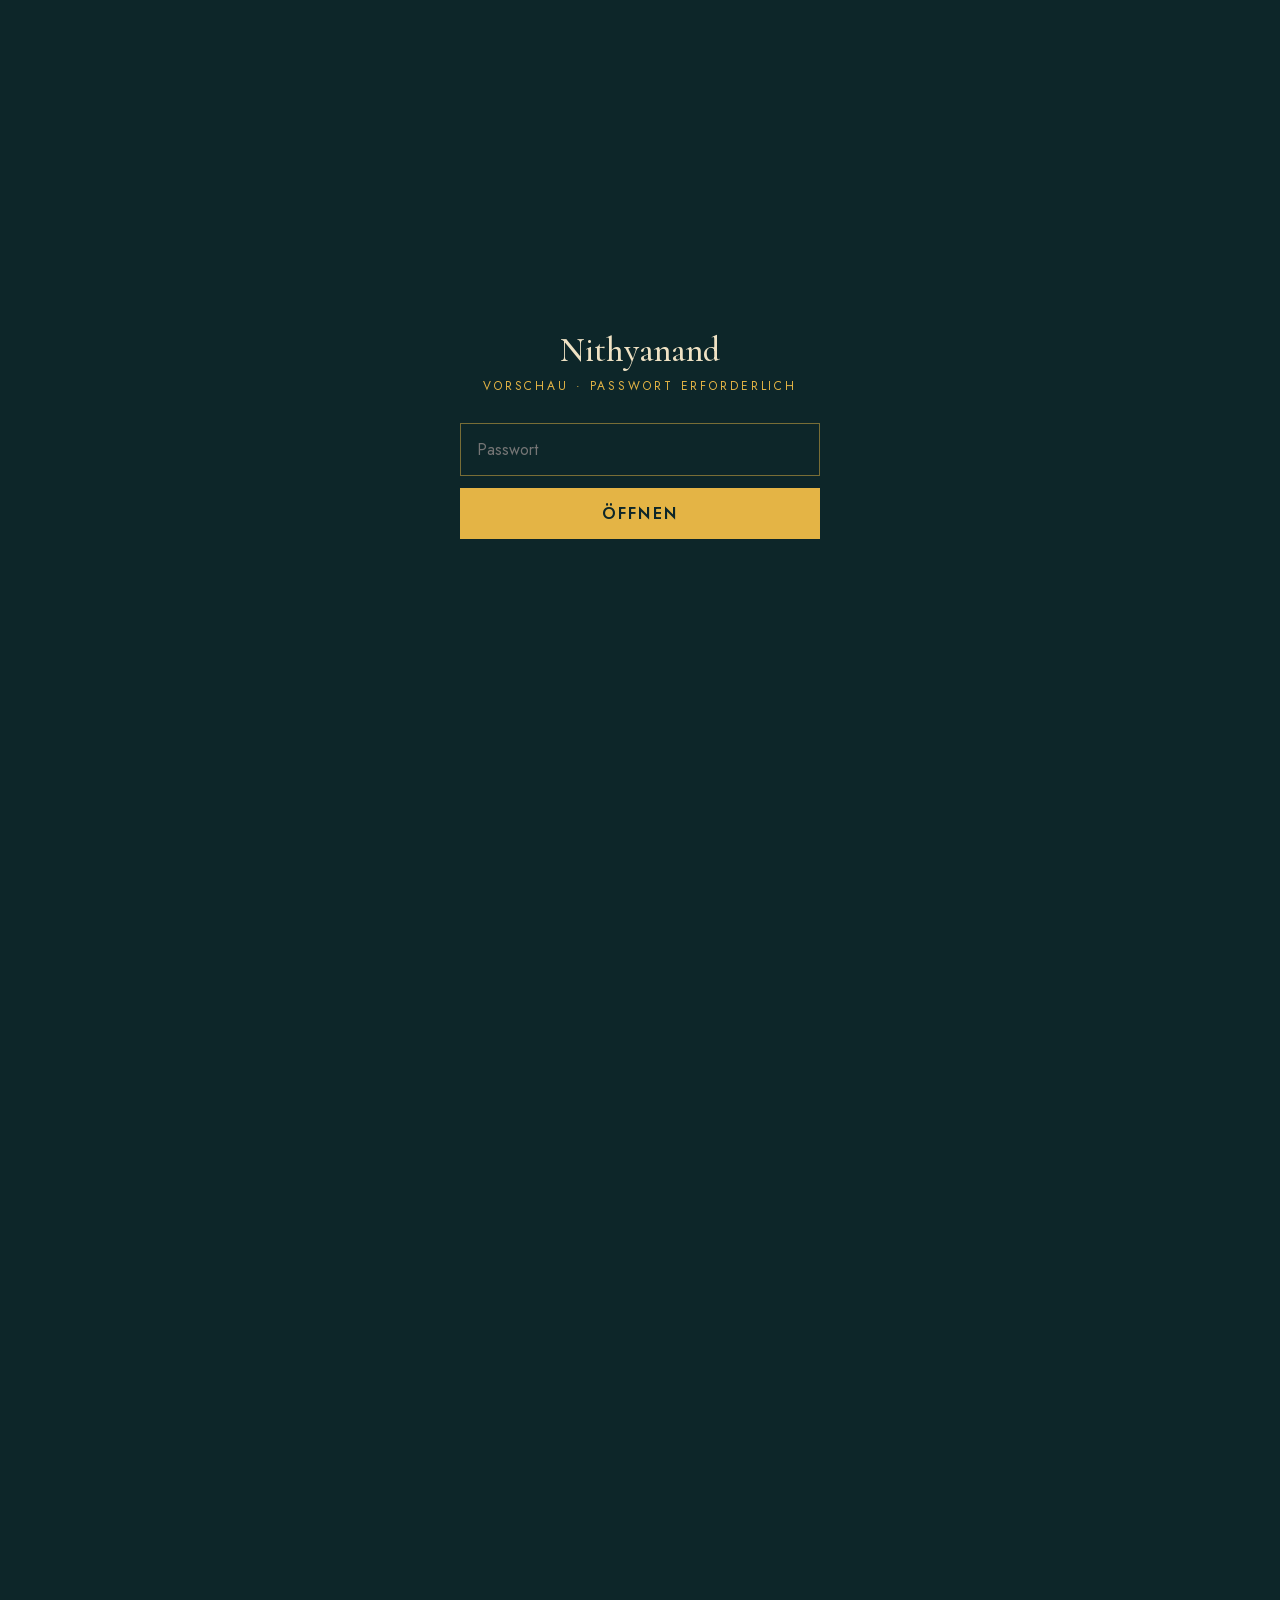
<file: index.html>
<!DOCTYPE html>
<html lang="de">
<head>
<meta charset="utf-8">
<meta name="viewport" content="width=device-width, initial-scale=1">
<meta name="robots" content="noindex, nofollow">
<script src="assets/gate.js?v=3"></script>
<title>Nithyanand – spice. life. curry · Südindische Küche in Frankfurt</title>
<meta name="description" content="Eine kulinarische Reise von Frankfurt nach Udupi. Südindische Küche, Catering und Feste – Launhardtstraße 2–4, 60314 Frankfurt.">
<link rel="stylesheet" href="assets/fonts/fonts.css">
<style>
:root{
  --night:#0d2629;
  --night-2:#12343a;
  --sand:#efe2c4;
  --paper:#e9d6ae;
  --paper-dark:#d9c08d;
  --turmeric:#e4b445;
  --turmeric-deep:#d39a26;
  --chili:#7e1914;
  --chili-2:#9a2219;
  --leaf:#3c5b2b;
  --gold:#eddb7f;
  --brass:#b8862b;
  --ink:#2a1d14;
  --ink-soft:#4b3a2b;
  --serif:"Cormorant Garamond", Georgia, serif;
  --body:"Spectral", Georgia, serif;
  --sans:"Jost", system-ui, sans-serif;
  --hand:"Caveat", cursive;
  --ticket:"Oswald", Impact, sans-serif;
  --ease: cubic-bezier(.2,.7,.1,1);
}
*{box-sizing:border-box;margin:0;padding:0}
html{scroll-behavior:smooth}
body{font-family:var(--body);color:var(--ink);background:var(--night);overflow-x:hidden;-webkit-font-smoothing:antialiased}
img{display:block;max-width:100%}
a{color:inherit;text-decoration:none}

/* film grain over everything */
body::after{
  content:"";position:fixed;inset:-50%;z-index:100;pointer-events:none;opacity:.09;
  background-image:url("data:image/svg+xml,%3Csvg xmlns='http://www.w3.org/2000/svg' width='220' height='220'%3E%3Cfilter id='n'%3E%3CfeTurbulence type='fractalNoise' baseFrequency='.85' numOctaves='3' stitchTiles='stitch'/%3E%3CfeColorMatrix values='0 0 0 0 0 0 0 0 0 0 0 0 0 0 0 0 0 0 .9 0'/%3E%3C/filter%3E%3Crect width='100%25' height='100%25' filter='url(%23n)'/%3E%3C/svg%3E");
  animation:grain 1.2s steps(6) infinite;
}
@keyframes grain{0%{transform:translate(0,0)}20%{transform:translate(-3%,2%)}40%{transform:translate(2%,-3%)}60%{transform:translate(-2%,-1%)}80%{transform:translate(3%,3%)}100%{transform:translate(0,0)}}

.paper-tex{
  background-color:var(--paper);
  background-image:
    radial-gradient(ellipse at 15% 20%, rgba(255,250,235,.55), transparent 55%),
    radial-gradient(ellipse at 85% 80%, rgba(150,105,40,.22), transparent 60%),
    radial-gradient(circle at 60% 10%, rgba(120,80,30,.12), transparent 40%),
    url("data:image/svg+xml,%3Csvg xmlns='http://www.w3.org/2000/svg' width='300' height='300'%3E%3Cfilter id='p'%3E%3CfeTurbulence type='fractalNoise' baseFrequency='.035' numOctaves='4'/%3E%3CfeColorMatrix values='0 0 0 0 .45 0 0 0 0 .3 0 0 0 0 .12 0 0 0 .22 0'/%3E%3C/filter%3E%3Crect width='100%25' height='100%25' filter='url(%23p)'/%3E%3C/svg%3E");
}

/* ---------- NAV ---------- */
.nav{position:fixed;top:0;left:0;right:0;z-index:50;display:flex;align-items:center;justify-content:space-between;padding:22px clamp(20px,4vw,56px);transition:background .5s, padding .5s, box-shadow .5s}
.nav.scrolled{background:rgba(10,30,33,.78);backdrop-filter:blur(14px);-webkit-backdrop-filter:blur(14px);padding:12px clamp(20px,4vw,56px);box-shadow:0 10px 40px rgba(0,0,0,.25)}
.brand{display:flex;flex-direction:column;align-items:center;gap:2px}
.brand img{height:54px;width:auto;transition:height .5s}
.nav.scrolled .brand img{height:40px}
.brand small{font-family:var(--sans);font-size:11px;letter-spacing:.18em;color:rgba(237,219,127,.75)}
.nav ul{list-style:none;display:flex;gap:clamp(18px,2.6vw,40px);align-items:center}
.nav ul a{font-family:var(--sans);font-size:14px;letter-spacing:.06em;color:#f3ead2;position:relative;padding:6px 0}
.nav ul a::after{content:"";position:absolute;left:0;right:100%;bottom:0;height:1px;background:var(--gold);transition:right .4s var(--ease)}
.nav ul a:hover::after{right:0}
.nav .cta{border:1px solid rgba(237,219,127,.6);padding:10px 20px;border-radius:0;color:var(--gold)}
.nav .cta::after{display:none}
.nav .lang-sw{display:flex;align-items:center;gap:6px}.nav .lang-sw a{opacity:.55;letter-spacing:.14em}.nav .lang-sw a[aria-current]{opacity:1;color:var(--gold)}.nav .lang-sw a::after{display:none}.nav .lang-sw span{color:rgba(241,231,205,.35);font-size:.9em}
.nav .cta:hover{background:var(--gold);color:var(--night)}
.burger{display:none;background:none;border:0;width:40px;height:40px;cursor:pointer;position:relative}
.burger span{position:absolute;left:8px;right:8px;height:1.5px;background:var(--gold);transition:.4s}
.burger span:nth-child(1){top:14px}.burger span:nth-child(2){top:24px}
.nav.open .burger span:nth-child(1){top:19px;transform:rotate(45deg)}
.nav.open .burger span:nth-child(2){top:19px;transform:rotate(-45deg)}

/* ---------- HERO ---------- */
.hero{position:relative;min-height:100vh;min-height:100svh;display:grid;grid-template-columns:1.05fr 1fr;align-items:center;padding:140px clamp(20px,5vw,80px) 120px;overflow:hidden;background:var(--night);color:#f6ecd4}
.hero-bg{position:absolute;inset:0 0 0 30%;z-index:0;overflow:hidden}
.hero-bg img{width:100%;height:100%;object-fit:cover;filter:saturate(1.1) contrast(1.05) blur(.6px);transform:scale(1.08);animation:kenburns 26s ease-in-out infinite alternate}
@keyframes kenburns{to{transform:scale(1.18) translate(-2%,-1%)}}
.hero-bg::after{content:"";position:absolute;inset:0;background:
  linear-gradient(90deg,var(--night) 0%,rgba(13,38,41,.85) 22%,rgba(13,38,41,.25) 60%,rgba(13,38,41,.35) 100%),
  linear-gradient(0deg,rgba(13,38,41,.95) 0%,transparent 35%),
  radial-gradient(ellipse at 70% 30%,rgba(228,180,69,.18),transparent 60%)}
.hero-copy{position:relative;z-index:2;max-width:620px}
.eyebrow{font-family:var(--sans);font-size:12px;letter-spacing:.32em;text-transform:uppercase;color:var(--turmeric);display:flex;align-items:center;gap:14px;margin-bottom:28px}
.eyebrow::before{content:"";width:42px;height:1px;background:currentColor}
.hero h1{font-family:var(--serif);font-weight:600;font-size:clamp(52px,7.2vw,112px);line-height:.92;letter-spacing:-.01em}
.hero h1 .line{display:block;overflow:hidden;padding-bottom:.06em}
.hero h1 .line span{display:inline-block;transform:translateY(110%);animation:rise 1.1s var(--ease) forwards}
.hero h1 .line:nth-child(2) span{animation-delay:.12s}
.hero h1 .line:nth-child(3) span{animation-delay:.24s;font-style:italic;color:var(--gold)}
@keyframes rise{to{transform:none}}
.hero .script{font-family:var(--hand);font-size:clamp(26px,2.6vw,36px);color:var(--turmeric);line-height:1.1;margin:26px 0 40px;transform:rotate(-3deg);transform-origin:left;opacity:0;animation:fadein 1s .7s forwards}
@keyframes fadein{to{opacity:1}}
.btn{display:inline-flex;align-items:center;gap:14px;font-family:var(--sans);font-size:12px;font-weight:500;letter-spacing:.24em;text-transform:uppercase;padding:17px 28px;border-radius:0;border:1px solid currentColor;transition:all .4s var(--ease);cursor:pointer;background:none;position:relative;overflow:hidden}
.btn svg{width:20px;height:20px;transition:transform .5s var(--ease)}
.btn:hover svg{transform:translateX(6px) rotate(-8deg)}
.btn-gold{color:var(--gold)}
.btn-gold:hover{background:var(--gold);color:var(--night);box-shadow:0 12px 40px rgba(237,219,127,.25)}
.hero .actions{display:flex;gap:22px;align-items:center;flex-wrap:wrap;opacity:0;animation:fadein 1s .9s forwards}
.hero .meta{font-family:var(--sans);font-size:13px;color:rgba(246,236,212,.65);line-height:1.6}
.hero .meta b{color:#f6ecd4;font-weight:500}

/* boarding pass */
.pass-wrap{position:relative;z-index:2;perspective:1400px;display:flex;justify-content:center}
.pass{
  --rx:0deg;--ry:0deg;
  width:min(560px,100%);display:grid;grid-template-columns:1fr 150px;border-radius:14px;color:#2b2016;
  transform:rotate(-6deg) rotateX(var(--rx)) rotateY(var(--ry));transition:transform .3s ease-out;
  filter:drop-shadow(0 40px 60px rgba(0,0,0,.55));opacity:0;animation:passIn 1.3s .35s var(--ease) forwards;
}
@keyframes passIn{from{opacity:0;transform:rotate(4deg) translate(80px,40px) scale(.9)}to{opacity:1;transform:rotate(-6deg)}}
.pass > div{position:relative;padding:26px 28px}
.pass .main{border-radius:14px 0 0 14px;border-right:2px dashed rgba(60,40,20,.35)}
.pass .stub{border-radius:0 14px 14px 0;padding:26px 18px;text-align:center;display:flex;flex-direction:column;justify-content:space-between}
.pass .main::before,.pass .stub::before{content:"";position:absolute;width:24px;height:24px;border-radius:50%;background:var(--night);top:-12px;right:-12px}
.pass .main::after,.pass .stub::after{content:"";position:absolute;width:24px;height:24px;border-radius:50%;background:var(--night);bottom:-12px;right:-12px}
.pass .stub::before,.pass .stub::after{right:auto;left:-12px}
.pass-head{display:flex;justify-content:space-between;align-items:center;font-family:var(--ticket);font-weight:500;letter-spacing:.18em;font-size:15px;color:#5a4330;border-bottom:1px solid rgba(60,40,20,.2);padding-bottom:12px}
.pass-head .plane{background:#3a2a1c;color:var(--paper);width:34px;height:34px;display:grid;place-items:center;border-radius:4px}
.route{display:flex;align-items:center;gap:16px;font-family:var(--ticket);font-weight:700;font-size:clamp(44px,5.2vw,68px);letter-spacing:.02em;margin:16px 0 6px;line-height:1}
.route .arrow{flex:1;height:2px;background:repeating-linear-gradient(90deg,#3a2a1c 0 6px,transparent 6px 11px);position:relative;min-width:30px}
.route .arrow::after{content:"✈";position:absolute;right:-6px;top:-15px;font-size:24px;font-family:system-ui}
.cities{display:flex;justify-content:space-between;font-family:var(--sans);font-size:11px;letter-spacing:.2em;text-transform:uppercase;color:#7a6047;margin-bottom:18px}
.fields{display:grid;grid-template-columns:1.4fr 1fr 1fr;gap:14px;border-top:1px solid rgba(60,40,20,.2);padding-top:14px}
.fields label{display:block;font-family:var(--sans);font-size:10px;letter-spacing:.22em;text-transform:uppercase;color:#8a6d50;margin-bottom:4px}
.fields span{font-family:var(--ticket);font-size:17px;font-weight:500;letter-spacing:.03em}
.fields .now{color:var(--chili-2);animation:blink 1.6s infinite}
@keyframes blink{50%{opacity:.35}}
.barcode{height:56px;margin:4px auto 0;width:100%}
.stub .seal{width:100px;height:100px;margin:0 auto;transform:rotate(-14deg);opacity:.85}
.stub small{font-family:var(--sans);font-size:10px;letter-spacing:.2em;color:#7a6047}
.stub b{font-family:var(--ticket);font-size:22px;display:block;letter-spacing:.06em}

.scroll-hint{position:absolute;bottom:32px;left:50%;transform:translateX(-50%);z-index:3;font-family:var(--sans);font-size:11px;letter-spacing:.3em;color:rgba(246,236,212,.55);display:flex;flex-direction:column;align-items:center;gap:12px}
.scroll-hint i{width:1px;height:46px;background:linear-gradient(var(--gold),transparent);animation:drip 2s infinite}
@keyframes drip{0%{transform:scaleY(0);transform-origin:top}50%{transform:scaleY(1);transform-origin:top}51%{transform-origin:bottom}100%{transform:scaleY(0);transform-origin:bottom}}

/* ---------- JOURNEY ---------- */
.journey{position:relative}
.flight{position:absolute;inset:0;z-index:6;pointer-events:none;overflow:visible}
.flight path.trail{fill:none;stroke:var(--brass);stroke-width:2.2;stroke-linecap:round;stroke-dasharray:1 10;opacity:.9}
.flight path.ghost{fill:none;stroke:var(--brass);stroke-width:1.4;stroke-linecap:round;stroke-dasharray:1 10;opacity:.22}
.flight .jet{transition:opacity .4s}
.flight .jet circle{fill:var(--gold);opacity:.25}

section.station{position:relative;padding:clamp(110px,13vw,190px) clamp(20px,5vw,80px)}
.station > .grid-2{position:relative;z-index:7} /* Inhalte liegen über der Flugbahn */
.tear{position:absolute;left:0;right:0;height:48px;z-index:4;pointer-events:none}
.tear.top{top:-46px}
.tear svg{width:100%;height:100%;display:block;filter:drop-shadow(0 -6px 6px rgba(0,0,0,.18))}
.st-label{font-family:var(--sans);font-size:12px;letter-spacing:.34em;text-transform:uppercase;display:flex;align-items:center;gap:14px;margin-bottom:18px}
.st-label .num{display:inline-grid;place-items:center;width:34px;height:34px;border-radius:50%;border:1px solid currentColor;font-size:12px;letter-spacing:0}
.st-title{font-family:var(--serif);font-weight:600;font-size:clamp(46px,5.6vw,84px);line-height:.95;margin-bottom:26px}
.st-title em{font-weight:500}
.st-text{font-size:clamp(17px,1.25vw,19px);line-height:1.75;max-width:520px}
.st-text + .st-text{margin-top:16px}
.hand{font-family:var(--hand);font-weight:700;line-height:1}
.grid-2{display:grid;grid-template-columns:1fr 1fr;gap:clamp(40px,6vw,100px);align-items:center;max-width:1280px;margin:0 auto}

/* reveal */
.rv{opacity:0;transform:translateY(40px);transition:opacity 1.1s var(--ease),transform 1.1s var(--ease)}
.rv.in{opacity:1;transform:none}
.rv.d1{transition-delay:.12s}.rv.d2{transition-delay:.24s}.rv.d3{transition-delay:.36s}

/* polaroid */
.polaroid{background:#f7f0e0;padding:14px 14px 56px;box-shadow:0 30px 60px rgba(40,25,10,.35),0 2px 0 rgba(0,0,0,.05);position:relative;transition:transform .7s var(--ease)}
.polaroid img{width:100%;aspect-ratio:4/3;object-fit:cover;filter:sepia(.18) saturate(1.05) contrast(1.02)}
.polaroid figcaption{position:absolute;left:0;right:0;bottom:12px;text-align:center;font-family:var(--hand);font-size:26px;color:#4b3a2b}
.polaroid::before{content:"";position:absolute;top:-16px;left:50%;width:120px;height:32px;transform:translateX(-50%) rotate(-3deg);background:rgba(240,220,170,.65);box-shadow:0 2px 4px rgba(0,0,0,.08);backdrop-filter:blur(1px)}

/* STATION 1 */
.s1{color:var(--ink)}
.s1 .st-label{color:#7a5a36}
.s1 .photo-col{position:relative;padding:20px}
.s1 .polaroid{transform:rotate(-5deg);max-width:520px}
.s1 .polaroid:hover{transform:rotate(-2deg) scale(1.02)}
.postmark{position:absolute;right:-10px;bottom:-30px;width:170px;transform:rotate(12deg);opacity:.8;mix-blend-mode:multiply}
.s1 .note{position:absolute;top:-10px;right:0;font-size:clamp(30px,2.6vw,40px);color:#2d4a5a;transform:rotate(-8deg);text-align:center}
.s1 .note svg{display:block;margin:4px auto 0;width:60px}
.meaning{display:flex;gap:22px;align-items:center;margin-top:34px;padding:22px 26px;border:1px solid rgba(90,60,30,.25);border-radius:4px;max-width:520px;background:rgba(255,248,228,.35)}
.meaning .dev{font-size:44px;color:var(--chili);line-height:1;font-family:"Kohinoor Devanagari","Noto Sans Devanagari",serif}
.meaning p{font-size:15px;line-height:1.55;color:var(--ink-soft)}
.meaning b{font-family:var(--serif);font-size:22px;color:var(--ink);display:block;font-style:italic}

/* STATION 2 */
.s2{background:var(--turmeric);color:#2b1a0c;overflow-x:clip}
.s2 .paper-glow{position:absolute;inset:0;background:
  radial-gradient(ellipse at 20% 30%,rgba(255,236,170,.6),transparent 55%),
  radial-gradient(ellipse at 90% 90%,rgba(170,100,20,.35),transparent 60%),
  url("data:image/svg+xml,%3Csvg xmlns='http://www.w3.org/2000/svg' width='300' height='300'%3E%3Cfilter id='p'%3E%3CfeTurbulence type='fractalNoise' baseFrequency='.03' numOctaves='4'/%3E%3CfeColorMatrix values='0 0 0 0 .5 0 0 0 0 .3 0 0 0 0 .05 0 0 0 .25 0'/%3E%3C/filter%3E%3Crect width='100%25' height='100%25' filter='url(%23p)'/%3E%3C/svg%3E");pointer-events:none}
.s2 .grid-2{position:relative;grid-template-columns:1fr 1.05fr}
.s2 .st-label{color:#6b3d0e}
.stops{list-style:none;margin:36px 0 40px;position:relative;max-width:470px}
.stops::before{content:"";position:absolute;left:15px;top:20px;bottom:20px;border-left:2px dashed rgba(80,40,10,.45)}
.stops li{display:grid;grid-template-columns:32px 1fr auto;gap:18px;align-items:center;padding:14px 0;cursor:default;transition:transform .4s var(--ease)}
.stops li:hover{transform:translateX(8px)}
.stops .pin{width:32px;height:32px;border-radius:50%;background:var(--turmeric);border:2px solid #6b3d0e;display:grid;place-items:center;position:relative;z-index:1;transition:background .3s}
.stops .pin::after{content:"";width:10px;height:10px;border-radius:50%;background:var(--chili-2)}
.stops li:hover .pin{background:#fff3cf}
.stops .dish{font-family:var(--serif);font-size:28px;font-weight:600;line-height:1.05}
.stops .where{font-family:var(--sans);font-size:12px;letter-spacing:.2em;text-transform:uppercase;color:#6b3d0e;margin-top:2px}
.stops .dist{font-family:var(--hand);font-size:24px;color:#6b3d0e}
.stops li.home .pin{background:var(--chili-2);border-color:var(--chili-2)}
.stops li.home .pin::after{background:var(--gold)}
.btn-ink{color:#2b1a0c}
.btn-ink:hover{background:#2b1a0c;color:var(--turmeric)}

.thali{position:relative;aspect-ratio:1;max-width:560px;margin:0 auto;width:100%}
.thali .ring{position:absolute;inset:0;animation:spin 40s linear infinite}
@keyframes spin{to{transform:rotate(360deg)}}
.thali .ring text{font-family:var(--sans);font-size:15px;letter-spacing:.42em;fill:#5b330b;text-transform:uppercase}
.thali .plate{position:absolute;inset:11%;border-radius:50%;padding:4%;background:radial-gradient(circle at 35% 30%,#c9c3b5,#8b8577 55%,#5a554b);box-shadow:0 40px 80px rgba(80,40,0,.45),inset 0 0 0 2px rgba(255,255,255,.25)}
.thali .plate img{width:100%;height:100%;object-fit:cover;border-radius:50%;box-shadow:inset 0 0 30px rgba(0,0,0,.4)}
.thali .leaf{position:absolute;width:42%;right:-6%;bottom:-2%;transform:rotate(-24deg);z-index:-1}
.om-stamp{position:absolute;left:-60px;top:12%;width:170px;opacity:.55;transform:rotate(-16deg);mix-blend-mode:multiply}
.s2 .note{position:absolute;top:-2%;left:2%;font-size:34px;color:#5b1a10;transform:rotate(-10deg);z-index:2}

/* STATION 3 */
.s3{background:var(--chili);color:#f6e6cc;overflow-x:clip}
.s3::before{content:"";position:absolute;inset:0;background:
  radial-gradient(ellipse at 25% 40%,rgba(255,170,60,.22),transparent 55%),
  radial-gradient(ellipse at 90% 10%,rgba(0,0,0,.35),transparent 50%);pointer-events:none}
.s3 .grid-2{grid-template-columns:.9fr 1.1fr;position:relative}
.s3 .st-label{color:var(--gold)}
.s3 .st-title em{color:var(--gold)}
.dancer{position:relative;border-radius:200px 200px 6px 6px;overflow:hidden;aspect-ratio:3/4;max-width:460px;box-shadow:0 40px 80px rgba(0,0,0,.45);border:1px solid rgba(237,219,127,.35)}
.dancer img{width:100%;height:100%;object-fit:cover;object-position:30% 30%;transform:scale(1.05);transition:transform 1.4s var(--ease)}
.dancer:hover img{transform:scale(1.12)}
.dancer::after{content:"";position:absolute;inset:0;background:linear-gradient(0deg,rgba(80,10,5,.55),transparent 45%)}
.dancer .tag{position:absolute;left:24px;bottom:22px;z-index:2;font-family:var(--hand);font-size:28px;color:var(--gold)}
.s3 .polaroid{position:absolute;width:min(300px,42%);right:-4%;bottom:-8%;transform:rotate(7deg);padding:10px 10px 46px}
.s3 .polaroid figcaption{font-size:22px}
.s3 .photo-col{position:relative}
.occasions{display:flex;flex-wrap:wrap;gap:10px;margin:30px 0 40px}
.occasions span{font-family:var(--sans);font-size:13px;letter-spacing:.06em;padding:9px 16px;border-radius:0;border:1px solid rgba(237,219,127,.4);color:#f6e6cc;transition:.3s}
.occasions span:hover{background:rgba(237,219,127,.15);border-color:var(--gold)}
.diyas{position:absolute;left:0;right:0;bottom:30px;display:flex;justify-content:space-around;pointer-events:none;opacity:.6}
.diyas i{width:6px;height:10px;border-radius:50% 50% 50% 50%/60% 60% 40% 40%;background:radial-gradient(#fff6c8,#ffb43a 60%,transparent 70%);box-shadow:0 0 18px 6px rgba(255,170,50,.45);animation:flick 2.4s infinite alternate}
.diyas i:nth-child(2n){animation-delay:.6s}.diyas i:nth-child(3n){animation-delay:1.1s}
@keyframes flick{0%{transform:scale(1) translateY(0);opacity:.8}50%{transform:scale(1.2,1.35) translateY(-2px);opacity:1}100%{transform:scale(.9) translateY(1px);opacity:.75}}

/* STATION 4 */
.s4{background:var(--night);color:#efe6cf;overflow-x:clip}
.s4 .skyline{position:absolute;inset:0 0 auto 0;height:70%;opacity:.55}
.s4 .skyline img{width:100%;height:100%;object-fit:cover;object-position:center 40%;filter:blur(1px) saturate(1.15)}
.s4 .skyline::after{content:"";position:absolute;inset:0;background:linear-gradient(180deg,rgba(13,38,41,.65),var(--night) 92%),linear-gradient(90deg,var(--night),transparent 40%,transparent 70%,var(--night))}
.s4 .grid-2{position:relative;grid-template-columns:1.1fr 1fr;align-items:end}
.s4 .st-label{color:var(--turmeric)}
.s4 .st-title em{color:var(--gold)}
.info{display:grid;gap:26px;padding:36px;border:1px solid rgba(237,219,127,.2);border-radius:6px;background:rgba(13,38,41,.55);backdrop-filter:blur(8px);position:relative}
.info .row{display:grid;grid-template-columns:30px 1fr;gap:18px;align-items:start}
.info svg{width:26px;height:26px;stroke:var(--gold);fill:none;stroke-width:1.4}
.info h4{font-family:var(--sans);font-weight:500;font-size:12px;letter-spacing:.24em;text-transform:uppercase;color:var(--turmeric);margin-bottom:6px}
.info p{font-size:17px;line-height:1.55}
.info .open-now{display:inline-flex;align-items:center;gap:8px;font-family:var(--sans);font-size:12px;letter-spacing:.08em;margin-top:8px;padding:4px 12px;border-radius:99px;background:rgba(237,219,127,.1);color:var(--gold)}
.info .open-now::before{content:"";width:7px;height:7px;border-radius:50%;background:currentColor;box-shadow:0 0 10px currentColor}
.info .open-now.closed{color:#e6a08f;background:rgba(230,160,143,.1)}
.seeyou{position:absolute;right:-40px;top:-80px;width:150px;transform:rotate(-12deg);opacity:.9}
.s4 .actions{display:flex;gap:16px;flex-wrap:wrap;margin-top:40px}
.btn-solid{background:var(--gold);color:var(--night);border-color:var(--gold)}
.btn-solid:hover{background:transparent;color:var(--gold)}

/* ---------- MITTAGSTISCH ---------- */
.lunch-sec{position:relative;padding:150px clamp(20px,5vw,80px) 120px;color:var(--ink);overflow-x:clip}
.lunch-sec .grid-2{grid-template-columns:.8fr 1.2fr;align-items:center}
.lunch-card{position:relative;width:min(340px,82%);aspect-ratio:.72;margin:0 auto;padding:34px 28px;background:#0d2629;color:#efe2c4;display:flex;flex-direction:column;align-items:center;justify-content:center;text-align:center;box-shadow:0 40px 70px rgba(13,38,41,.35);transform:rotate(-3deg);transition:transform .5s var(--ease)}
.lunch-card:hover{transform:rotate(0) translateY(-6px)}
.lunch-card::before{content:"";position:absolute;inset:12px;border:1px solid rgba(228,180,69,.45)}
.lunch-card .k{font-family:var(--sans);font-size:11px;letter-spacing:.34em;text-transform:uppercase;color:var(--gold)}
.lunch-card .days{font-family:var(--serif);font-size:44px;font-weight:600;line-height:1;margin:18px 0 6px}
.lunch-card .time{font-family:var(--serif);font-size:30px;font-style:italic;color:var(--gold)}
.lunch-card .hand{font-family:var(--hand);font-size:28px;color:#f0c35a;margin-top:26px;transform:rotate(-4deg)}
.lunch-card svg{width:54px;stroke:var(--gold);fill:none;stroke-width:1.2;margin-top:22px}
.lunch-sec h2{font-family:var(--serif);font-size:clamp(40px,4.6vw,68px);font-weight:600;line-height:1;margin-bottom:16px}
.lunch-sec h2 .hand{font-size:.8em;color:var(--chili-2);display:block;margin-top:6px;font-weight:700}
.lunch-sec .lead{font-size:18px;line-height:1.7;max-width:540px;color:var(--ink-soft)}
.lunch-prices{list-style:none;margin:36px 0 40px;max-width:560px;border-top:1px solid rgba(60,40,20,.35)}
.lunch-prices li{display:flex;align-items:baseline;gap:14px;padding:16px 0;border-bottom:1px solid rgba(60,40,20,.2);font-family:var(--serif);font-size:24px}
.lunch-prices li small{font-family:var(--sans);font-size:12px;letter-spacing:.16em;text-transform:uppercase;color:#8a6d50}
.lunch-prices li .dots{flex:1;border-bottom:1.5px dotted rgba(60,40,20,.4);transform:translateY(-6px)}
.lunch-sec .btn{background:var(--night);color:#f3ead2;border-color:var(--night)}
.lunch-sec .btn:hover{background:var(--chili);border-color:var(--chili);color:#fff}
.lunch-prices li b{font-weight:600;color:var(--chili-2);font-variant-numeric:tabular-nums}

/* ---------- FOOTER ---------- */
footer{background:#081a1c;color:rgba(239,230,207,.7);padding:70px clamp(20px,5vw,80px) 40px;font-family:var(--sans);font-size:14px;position:relative}
.foot{display:grid;grid-template-columns:1.4fr 1fr 1fr 1fr;gap:40px;max-width:1280px;margin:0 auto}
.foot img{height:60px;width:auto;margin-bottom:12px}
.foot h5{font-size:11px;letter-spacing:.26em;text-transform:uppercase;color:var(--gold);margin-bottom:14px;font-weight:500}
.foot a{display:block;padding:4px 0;transition:color .3s}
.foot a:hover{color:var(--gold)}
.legal{max-width:1280px;margin:50px auto 0;padding-top:24px;border-top:1px solid rgba(237,219,127,.12);display:flex;justify-content:space-between;gap:20px;flex-wrap:wrap;font-size:12px}

/* ---------- RESPONSIVE ---------- */
@media (max-width:980px){
  .nav ul{position:fixed;top:0;left:0;width:100vw;height:100vh;height:100dvh;flex-direction:column;justify-content:center;gap:28px;background:rgba(10,30,33,.98);opacity:0;visibility:hidden;transform:translateY(-20px);transition:opacity .5s var(--ease),transform .5s var(--ease),visibility .5s}
  .nav ul a{font-family:var(--serif);font-size:34px}
  .nav.open ul{transform:none;opacity:1;visibility:visible}
  .burger{display:block;z-index:2}
  .hero{grid-template-columns:1fr;padding-top:130px;gap:60px}
  .hero-bg{inset:0}
  .pass-wrap{order:2}
  .grid-2,.s2 .grid-2,.s3 .grid-2,.s4 .grid-2,.lunch-sec .grid-2{grid-template-columns:1fr}
  .s3 .photo-col{max-width:520px;margin:0 auto 40px}
  .seeyou{right:0;top:-100px;width:120px}
  .foot{grid-template-columns:1fr 1fr}
  .om-stamp{left:-30px;width:120px}
}
@media (max-width:600px){
  .eyebrow{font-size:10px;letter-spacing:.22em;gap:10px}
  .eyebrow::before{width:24px}
  .hero{padding-left:20px;padding-right:20px}
  .pass{grid-template-columns:1fr 78px;transform:rotate(-3deg)}
  @keyframes passIn{from{opacity:0;transform:rotate(2deg) translateY(40px)}to{opacity:1;transform:rotate(-3deg)}}
  .route{font-size:38px;gap:10px}
  .cities{font-size:9px;letter-spacing:.12em}
  .fields span{font-size:15px}
  .pass > div{padding:20px 16px}
  .pass .stub{padding:18px 8px}
  .stub .seal{width:70px;height:70px}
  .fields{grid-template-columns:1fr 1fr}
  .fields div:first-child{grid-column:1/-1}
  .stops .dish{font-size:23px}
  .foot{grid-template-columns:1fr}
  .s1 .note{display:none}
  .s1 .grid-2 > .photo-col{order:2;margin-top:10px}
  .s2 .note{position:static;display:block;text-align:center;margin:56px 0 6px;transform:rotate(-5deg)}
  .om-stamp{display:none}
  .thali{width:86%;margin:0 auto}
  .thali .leaf{right:-2%}
}
@media (prefers-reduced-motion:reduce){
  *,*::before,*::after{animation-duration:.01ms!important;animation-iteration-count:1!important;transition-duration:.01ms!important}
  .rv{opacity:1;transform:none}
}
</style>
</head>
<body>

<!-- reusable SVG symbols -->
<svg width="0" height="0" style="position:absolute" aria-hidden="true">
  <defs>
    <symbol id="i-plane" viewBox="0 0 24 24"><path fill="currentColor" d="M21 16v-2l-8-5V3.5a1.5 1.5 0 0 0-3 0V9l-8 5v2l8-2.5V19l-2 1.5V22l3.5-1 3.5 1v-1.5L13 19v-5.5z"/></symbol>
    <symbol id="i-palm" viewBox="0 0 64 64"><g fill="none" stroke="currentColor" stroke-width="2.4" stroke-linecap="round"><path d="M32 58c1-12 0-22-3-32"/><path d="M29 26c-6-6-14-7-21-4 7 0 12 2 16 6"/><path d="M29 26c-2-8-8-13-15-14 5 3 9 7 11 13"/><path d="M29 26c4-8 11-11 19-10-6 1-11 5-14 11"/><path d="M29 26c7-4 15-3 21 2-7-2-13-1-17 2"/><path d="M8 58h48"/><path d="M14 54c6-3 14-3 20 0 6 3 12 3 18 0"/></g></symbol>
    <symbol id="i-dosa" viewBox="0 0 64 64"><g fill="none" stroke="currentColor" stroke-width="2.4" stroke-linecap="round"><ellipse cx="32" cy="40" rx="26" ry="10"/><path d="M12 38c4-14 36-20 42-6"/><path d="M14 36l36-8"/><circle cx="50" cy="22" r="5"/><path d="M22 16c0-4 3-4 3-8M30 16c0-4 3-4 3-8"/></g></symbol>
    <symbol id="i-diya" viewBox="0 0 64 64"><g fill="none" stroke="currentColor" stroke-width="2.4" stroke-linecap="round"><path d="M8 38c4 10 14 14 24 14s20-4 24-14c-10 4-38 4-48 0z"/><path d="M50 36c4-2 7-4 8-7"/><path d="M32 34c-5-5-4-12 0-20 4 8 5 15 0 20z"/><path d="M24 58h16"/></g></symbol>
    <symbol id="i-sky" viewBox="0 0 64 64"><g fill="none" stroke="currentColor" stroke-width="2.4" stroke-linejoin="round"><path d="M6 52h52"/><path d="M10 52V34h7v18M17 52V26h7v26M26 52V12l4-6 4 6v40M34 52V22h8v30M44 52V30h8v22"/><path d="M8 58c8-4 16-4 24 0s16 4 24 0"/></g></symbol>
    <symbol id="i-lotus" viewBox="0 0 64 40"><path d="M32 4c-6 8-6 20 0 30 6-10 6-22 0-30zM32 34C24 30 14 26 6 16c4 12 14 18 26 18zm0 0c8-4 18-8 26-18-4 12-14 18-26 18zM32 34c-6-2-14-8-18-18 0 10 8 18 18 18zm0 0c6-2 14-8 18-18 0 10-8 18-18 18z"/></symbol>
  </defs>
</svg>

<header class="nav" id="nav">
  <a href="#top" class="brand" aria-label="Nithyanand Startseite">
    <img src="assets/logo.png" alt="nithyanand">
    <small>spice. life. curry</small>
  </a>
  <button class="burger" aria-label="Menü öffnen" id="burger"><span></span><span></span></button>
  <ul>
    <li><a href="#kueste">Restaurant</a></li>
    <li><a href="speisekarte.html">Speisekarte</a></li>
    <li><a href="catering.html">Catering</a></li>
    <li><a href="feste.html">Feste</a></li>
    <li><a href="#frankfurt" class="cta" data-reserve>Reservieren</a></li>
    <li class="lang-sw"><a href="index.html" lang="de" hreflang="de" aria-current="true">DE</a><span>/</span><a href="en/index.html" lang="en" hreflang="en">EN</a></li>
  </ul>
</header>

<!-- ============ HERO ============ -->
<section class="hero" id="top">
  <div class="hero-bg"><img src="assets/hero-coast.jpg" alt="Küste von Udupi mit Palmen und Mangalore-Dächern"></div>

  <div class="hero-copy">
    <div class="eyebrow">Südindische Küche · Frankfurt</div>
    <h1>
      <span class="line"><span>Namaskara.</span></span>
      <span class="line"><span>Willkommen</span></span>
      <span class="line"><span>zuhause.</span></span>
    </h1>
    <p class="script">Eine kulinarische Reise<br>von Frankfurt nach Udupi.</p>
    <div class="actions">
      <a href="#kueste" class="btn btn-gold">Reise starten <svg><use href="#i-plane" transform="rotate(90 12 12)"/></svg></a>
      <div class="meta"><b>Heute geöffnet</b><br><span id="heroHours">Di – So · 17:30 – 23:00</span></div>
    </div>
  </div>

  <div class="pass-wrap">
    <div class="pass" id="pass">
      <div class="main paper-tex">
        <div class="pass-head"><span>BOARDING PASS</span><span class="plane"><svg width="18" height="18"><use href="#i-plane" transform="rotate(45 9 9) scale(.75)"/></svg></span></div>
        <div class="route"><span>FRA</span><span class="arrow"></span><span>UDUPI</span></div>
        <div class="cities"><span>Frankfurt am Main</span><span>Karnataka, Indien</span></div>
        <div class="fields">
          <div><label>Gate</label><span>Launhardtstraße 2–4</span></div>
          <div><label>Flug</label><span>NY 314</span></div>
          <div><label>Abflug</label><span class="now">jetzt</span></div>
          <div><label>Passagier</label><span>Lieber Gast</span></div>
          <div><label>Klasse</label><span>Genuss</span></div>
          <div><label>Sitz</label><span>Ihr Lieblings&shy;platz</span></div>
        </div>
      </div>
      <div class="stub paper-tex">
        <svg class="seal" viewBox="0 0 120 120" aria-hidden="true">
          <defs><path id="sealc" d="M60,60 m-44,0 a44,44 0 1,1 88,0 a44,44 0 1,1 -88,0"/></defs>
          <circle cx="60" cy="60" r="56" fill="none" stroke="#3a2a1c" stroke-width="2.5"/>
          <circle cx="60" cy="60" r="36" fill="none" stroke="#3a2a1c" stroke-width="1.2"/>
          <text font-family="Oswald" font-size="12" letter-spacing="3" fill="#3a2a1c"><textPath href="#sealc">NITHYANAND · UDUPI · NITHYANAND ·</textPath></text>
          <use href="#i-palm" x="38" y="36" width="44" height="44" color="#3a2a1c"/>
        </svg>
        <div><small>BOARDING</small><b>17:30</b></div>
        <svg class="barcode" id="barcode" preserveAspectRatio="none" viewBox="0 0 120 56"></svg>
      </div>
    </div>
  </div>

  <div class="scroll-hint">SCROLLEN<i></i></div>
</section>

<!-- ============ JOURNEY ============ -->
<main class="journey" id="journey">
  <svg class="flight" id="flight" aria-hidden="true">
    <defs><mask id="reveal" maskUnits="userSpaceOnUse" x="-50" y="-50" width="5000" height="50000"><path id="maskp" fill="none" stroke="#fff" stroke-width="10"/></mask></defs>
    <path class="ghost" id="ghost"/>
    <path class="trail" id="trail" mask="url(#reveal)"/>
    <g class="jet" id="jet"><circle r="22"/><g transform="translate(-14,-14)"><svg width="28" height="28" viewBox="0 0 24 24" style="color:#3a2a1c"><use href="#i-plane"/></svg></g></g>
  </svg>

  <!-- STATION 1 -->
  <section class="station s1 paper-tex" id="kueste" data-stamp="0">
    <div class="tear top" data-color="#e9d6ae"></div>
    <div class="grid-2">
      <div class="photo-col rv">
        <figure class="polaroid" data-anchor>
          <img src="assets/coast.jpg" alt="Strand von Udupi">
          <figcaption>Udupi, Karnataka</figcaption>
        </figure>
        <svg class="postmark" viewBox="0 0 200 120" aria-hidden="true">
          <defs><path id="pm" d="M60,60 m-44,0 a44,44 0 1,1 88,0 a44,44 0 1,1 -88,0"/></defs>
          <g fill="none" stroke="#3b2e4a" stroke-width="2"><circle cx="60" cy="60" r="54"/><circle cx="60" cy="60" r="34"/>
          <path d="M110 40c15-8 30 8 45 0s30 8 45 0M110 60c15-8 30 8 45 0s30 8 45 0M110 80c15-8 30 8 45 0s30 8 45 0"/></g>
          <text font-family="Jost" font-size="11" letter-spacing="3" fill="#3b2e4a"><textPath href="#pm">NAMASKARA · KARNATAKA · 576101 ·</textPath></text>
          <text x="60" y="66" text-anchor="middle" font-family="Oswald" font-weight="700" font-size="20" fill="#3b2e4a">UDUPI</text>
        </svg>
      </div>
      <div class="rv d1" style="position:relative">
        <div class="note hand">Hier fängt<br>alles an!
          <svg viewBox="0 0 60 30" fill="none" stroke="#2d4a5a" stroke-width="2" stroke-linecap="round"><path d="M4 6c14 18 34 20 50 8M54 14l-9-2M54 14l-3 9"/></svg>
        </div>
        <div class="st-label"><span class="num">01</span> Station · Die Küste</div>
        <h2 class="st-title">Wo das Meer<br><em>nach Curry</em> duftet.</h2>
        <p class="st-text">Udupi, die heilige Tempelstadt an der Westküste Indiens – zwischen dem Arabischen Meer, Kokospalmen und roten Mangalore-Dächern. Hier liegt unsere Herkunft. Und hier haben wir gelernt, dass Essen mehr ist als Sattwerden.</p>
        <div class="meaning">
          <span class="dev">नित्यानन्द</span>
          <p><b>Nithyanand</b>„ewige Freude“ – das versprechen wir Ihnen bei jedem Teller.</p>
        </div>
      </div>
    </div>
  </section>

  <!-- STATION 2 -->
  <section class="station s2" id="kueche" data-stamp="1">
    <div class="tear top" data-color="#e4b445"></div>
    <div class="paper-glow"></div>
    <div class="grid-2">
      <div class="rv">
        <div class="st-label"><span class="num">02</span> Station · Die Küche</div>
        <h2 class="st-title">Ganz Indien<br><em>auf einer Karte.</em></h2>
        <p class="st-text">Vom Lehmofen im Norden bis zum knusprigen Dosa im Süden – eine Reise über 2.000 Kilometer, serviert an Ihrem Tisch.</p>
        <ul class="stops">
          <li><span class="pin"></span><div><div class="dish">Tandoori</div><div class="where">Delhi · Der Norden</div></div><span class="dist">2.100 km</span></li>
          <li><span class="pin"></span><div><div class="dish">Butter Chicken</div><div class="where">Punjab · Das Herz</div></div><span class="dist">1.800 km</span></li>
          <li class="home"><span class="pin"></span><div><div class="dish">Masala Dosa</div><div class="where">Udupi · Unser Zuhause</div></div><span class="dist">Ankunft ✦</span></li>
        </ul>
        <a href="speisekarte.html" class="btn btn-ink">Unsere Speisekarte <svg viewBox="0 0 24 24" fill="none" stroke="currentColor" stroke-width="1.6"><path d="M4 12h16M14 6l6 6-6 6"/></svg></a>
      </div>
      <div class="rv d2" style="position:relative">
        <svg class="om-stamp" viewBox="0 0 160 160" aria-hidden="true">
          <defs><path id="omc" d="M80,80 m-58,0 a58,58 0 1,1 116,0 a58,58 0 1,1 -116,0"/></defs>
          <g fill="none" stroke="#7a2a10" stroke-width="2.5"><circle cx="80" cy="80" r="74"/><circle cx="80" cy="80" r="44"/></g>
          <text font-family="Jost" font-size="13" letter-spacing="4" fill="#7a2a10"><textPath href="#omc">SPICE · LIFE · CURRY · SEIT GENERATIONEN ·</textPath></text>
          <text x="80" y="100" text-anchor="middle" font-size="54" fill="#7a2a10">ॐ</text>
        </svg>
        <div class="note hand">Unbedingt probieren!</div>
        <div class="thali" data-anchor>
          <svg class="ring" viewBox="0 0 400 400" aria-hidden="true">
            <defs><path id="ring" d="M200,200 m-186,0 a186,186 0 1,1 372,0 a186,186 0 1,1 -372,0"/></defs>
            <text><textPath href="#ring">spice · life · curry · dosa · sambar · chutney · masala · rasam · </textPath></text>
          </svg>
          <svg class="leaf" viewBox="0 0 200 120" aria-hidden="true"><path d="M10 60C40 5 150 0 195 60 150 120 40 115 10 60z" fill="#3c5b2b"/><path d="M10 60h185" stroke="#7da35a" stroke-width="2"/><path d="M50 60 70 30M90 60l20-34M130 60l20-30M50 60l20 30M90 60l20 34M130 60l20 30" stroke="#5f8540" stroke-width="1.2"/></svg>
          <div class="plate"><img src="assets/food.jpg" alt="Masala Dosa mit Sambar und Chutneys auf Bananenblatt"></div>
        </div>
      </div>
    </div>
  </section>

  <!-- STATION 3 -->
  <section class="station s3" id="fest" data-stamp="2">
    <div class="tear top" data-color="#7e1914"></div>
    <div class="grid-2">
      <div class="photo-col rv">
        <div class="dancer" data-anchor><img src="assets/dancer.jpg" alt="Yakshagana-Tänzer in traditionellem Kostüm"><span class="tag">Yakshagana</span></div>
        <figure class="polaroid"><img src="assets/banquet.jpg" alt="Festtafel mit Messinglampen und Bananenblättern"><figcaption>Ihr Fest ✦</figcaption></figure>
      </div>
      <div class="rv d1">
        <div class="st-label"><span class="num">03</span> Station · Das Fest</div>
        <h2 class="st-title">Feiern,<br><em>wie man in Udupi feiert.</em></h2>
        <p class="st-text">Ob Hochzeit, Geburtstag oder Firmenevent – wir bringen die Farben Südindiens auf Ihr Fest. Mit Catering, traditionellen Spezialitäten, Messinglampen und der Magie von Bananenblättern.</p>
        <div class="occasions"><span>Hochzeiten</span><span>Geburtstage</span><span>Firmenfeiern</span><span>Diwali & Onam</span><span>Private Dinner</span></div>
        <a href="feste.html" class="btn btn-gold">Ihr Fest planen <svg viewBox="0 0 24 24" fill="none" stroke="currentColor" stroke-width="1.6"><path d="M4 12h16M14 6l6 6-6 6"/></svg></a>
      </div>
    </div>
    <div class="diyas"><i></i><i></i><i></i><i></i><i></i><i></i><i></i><i></i><i></i></div>
  </section>

  <!-- STATION 4 -->
  <section class="station s4" id="frankfurt" data-stamp="3">
    <div class="tear top" data-color="#0d2629"></div>
    <div class="skyline"><img src="assets/skyline.jpg" alt="Skyline von Frankfurt bei Nacht"></div>
    <div class="grid-2">
      <div class="rv" data-anchor-wrap>
        <div class="st-label"><span class="num">04</span> Station · Zurück in Frankfurt</div>
        <h2 class="st-title">Ein Stück Südindien.<br><em>Mitten in Frankfurt.</em></h2>
        <p class="st-text">Setzen Sie sich an unseren Tisch. Die Reise ist kurz – der Geschmack bleibt lange.</p>
        <div class="actions">
          <a href="#" class="btn btn-solid" data-reserve data-reserve-only>Platz nehmen <svg viewBox="0 0 24 24" fill="none" stroke="currentColor" stroke-width="1.6"><path d="M4 12h16M14 6l6 6-6 6"/></svg></a>
          <a href="tel:+4915221878417" class="btn btn-gold">Anrufen</a>
        </div>
      </div>
      <div class="rv d2" style="position:relative">
        <svg class="seeyou" viewBox="0 0 160 160" aria-hidden="true">
          <g fill="none" stroke="#c99a3a" stroke-width="2"><circle cx="80" cy="80" r="72"/><circle cx="80" cy="80" r="64" stroke-dasharray="3 5"/></g>
          <text x="80" y="76" text-anchor="middle" font-family="Caveat" font-weight="700" font-size="34" fill="#e4b445" transform="rotate(-10 80 80)">See you</text>
          <text x="86" y="108" text-anchor="middle" font-family="Caveat" font-weight="700" font-size="34" fill="#e4b445" transform="rotate(-10 80 80)">soon!</text>
        </svg>
        <div class="info" data-anchor>
          <div class="row"><svg viewBox="0 0 24 24"><path d="M12 22s7-7.2 7-13a7 7 0 1 0-14 0c0 5.8 7 13 7 13z"/><circle cx="12" cy="9" r="2.5"/></svg>
            <div><h4>Adresse</h4><p>Launhardtstraße 2–4<br>60314 Frankfurt am Main</p></div></div>
          <div class="row"><svg viewBox="0 0 24 24"><path d="M7 2v8a2 2 0 0 0 4 0V2M9 10v12M17 2c-2 0-3 3-3 6s1 4 3 4v10"/></svg>
            <div><h4>Mittagstisch</h4><p>Mo – Fr · 11:00 – 14:30 Uhr</p></div></div>
          <div class="row"><svg viewBox="0 0 24 24"><circle cx="12" cy="12" r="9"/><path d="M12 7v5l3 2"/></svg>
            <div><h4>Abends</h4><p>Di – So · 17:30 – 23:00 Uhr</p><span class="open-now" id="openNow">…</span></div></div>
        </div>
      </div>
    </div>
  </section>
</main>

<!-- ============ MITTAGSTISCH ============ -->
<section class="lunch-sec paper-tex" id="mittag">
  <div class="tear top" data-color="#e9d6ae"></div>
  <div class="grid-2">
    <div class="rv">
      <div class="lunch-card">
        <div class="k">Mittagstisch</div>
        <div class="days">Mo – Fr</div>
        <div class="time">11:00 – 14:30</div>
        <svg viewBox="0 0 64 40"><use href="#i-lotus"/></svg>
        <div class="hand">mit Reis serviert</div>
      </div>
    </div>
    <div class="rv d1">
      <h2>Mittagstisch<span class="hand">Südindisch in der Mittagspause.</span></h2>
      <p class="lead">Montag bis Freitag kochen wir mittags frisch: Currys aus dem Topf, Gerichte aus dem Tandoor – jedes Hauptgericht kommt mit Reis auf den Tisch.</p>
      <ul class="lunch-prices"><li><span>Vegetarisch<br><small>z. B. Aloo Gobi Masala</small></span><span class="dots"></span><b>10,00 €</b></li><li><span>Hähnchen<br><small>aus Topf & Tandoor</small></span><span class="dots"></span><b>12,00 €</b></li><li><span>Lamm<br><small>langsam geschmort</small></span><span class="dots"></span><b>13,90 €</b></li><li><span>Fisch<br><small>Heilbutt-Curry</small></span><span class="dots"></span><b>13,90 €</b></li></ul>
      <a href="speisekarte.html" class="btn btn-solid">Zur Mittagskarte <svg viewBox="0 0 24 24" fill="none" stroke="currentColor" stroke-width="1.6"><path d="M4 12h16M14 6l6 6-6 6"/></svg></a>
    </div>
  </div>
</section>

<footer>
  <div class="foot">
    <div><img src="assets/logo.png" alt="nithyanand"><p>spice. life. curry.<br>Südindische Küche aus Udupi – mitten in Frankfurt.</p></div>
    <div><h5>Besuchen</h5><p>Launhardtstraße 2–4<br>60314 Frankfurt</p></div>
    <div><h5>Entdecken</h5><a href="speisekarte.html">Speisekarte</a><a href="catering.html">Catering</a><a href="feste.html">Feste & Events</a><a href="#frankfurt" data-reserve>Reservieren</a></div>
    <div><h5>Folgen</h5><a href="#">Instagram</a><a href="#">Google</a><a href="#">TripAdvisor</a></div>
  </div>
  <div class="legal"><span>© 2026 Nithyanand · Frankfurt am Main</span><span><a href="impressum.html">Impressum</a> · <a href="datenschutz.html">Datenschutz</a></span></div>
</footer>


<script>
(() => {
  const $ = (s, c=document) => c.querySelector(s);
  const $$ = (s, c=document) => [...c.querySelectorAll(s)];
  const reduce = matchMedia('(prefers-reduced-motion: reduce)').matches;

  /* nav */
  const nav = $('#nav');
  $('#burger').onclick = () => nav.classList.toggle('open');
  $$('.nav ul a').forEach(a => a.onclick = () => nav.classList.remove('open'));

  /* barcode */
  const bc = $('#barcode'); let x = 2, bars = '';
  while (x < 118) { const w = [1,1,2,3][Math.random()*4|0]; bars += `<rect x="${x}" y="0" width="${w}" height="56" fill="#3a2a1c"/>`; x += w + 1 + (Math.random()*2|0); }
  bc.innerHTML = bars;

  /* boarding pass tilt */
  const pass = $('#pass');
  if (!reduce && matchMedia('(pointer:fine)').matches) {
    $('.hero').addEventListener('mousemove', e => {
      const r = pass.getBoundingClientRect();
      const dx = (e.clientX - (r.left + r.width/2)) / innerWidth;
      const dy = (e.clientY - (r.top + r.height/2)) / innerHeight;
      pass.style.animation = 'none'; pass.style.opacity = 1;
      pass.style.transform = `rotate(-6deg) rotateY(${dx*18}deg) rotateX(${-dy*14}deg)`;
    });
  }

  /* torn paper edges */
  $$('.tear').forEach(el => {
    const W = 1200, H = 48; let d = `M0 ${H} L0 ${20 + Math.random()*10}`;
    for (let px = 0; px < W; ) { px += 8 + Math.random()*22; d += ` L${Math.min(px,W).toFixed(1)} ${(8 + Math.random()*26).toFixed(1)}`; }
    d += ` L${W} ${H} Z`;
    el.innerHTML = `<svg viewBox="0 0 ${W} ${H}" preserveAspectRatio="none"><path d="${d}" fill="${el.dataset.color}"/></svg>`;
  });

  /* opening status (Europe/Berlin) */
  const now = new Date(new Date().toLocaleString('en-US', { timeZone: 'Europe/Berlin' }));
  const day = now.getDay(), mins = now.getHours()*60 + now.getMinutes();
  const lunch = day >= 1 && day <= 5 && mins >= 660 && mins < 870;
  const dinner = day !== 1 && mins >= 1050 && mins < 1380;
  const openEl = $('#openNow');
  if (lunch || dinner) openEl.textContent = 'Jetzt geöffnet';
  else { openEl.textContent = 'Gerade geschlossen'; openEl.classList.add('closed'); }
  if (day === 1) { $('.hero .meta b').textContent = 'Heute Mittagstisch'; $('#heroHours').textContent = '11:00 – 14:30 Uhr'; }

  /* reveal on scroll */
  const io = new IntersectionObserver(es => es.forEach(e => { if (e.isIntersecting) { e.target.classList.add('in'); io.unobserve(e.target); } }), { threshold: .15 });
  $$('.rv').forEach(el => io.observe(el));

  /* flight path through the journey */
  const maskp = $('#maskp'), journey = $('#journey'), svg = $('#flight'), trail = $('#trail'), ghost = $('#ghost'), jet = $('#jet');
  let L = 0;
  function build() {
    const jr = journey.getBoundingClientRect();
    svg.setAttribute('viewBox', `0 0 ${jr.width} ${jr.height}`);
    svg.setAttribute('width', jr.width); svg.setAttribute('height', jr.height);
    const pts = [{ x: jr.width * .5, y: 0 }];
    $$('[data-anchor]', journey).forEach((a, i) => {
      const r = a.getBoundingClientRect();
      const side = i % 2 ? r.left - jr.left - 30 : r.right - jr.left + 30;
      pts.push({ x: Math.max(30, Math.min(jr.width - 30, side)), y: r.top - jr.top + r.height * .45 });
    });
    pts.push({ x: jr.width * .5, y: jr.height });
    let d = `M${pts[0].x} ${pts[0].y}`;
    for (let i = 1; i < pts.length; i++) {
      const p = pts[i-1], q = pts[i], my = (q.y - p.y) * .55;
      d += ` C${p.x} ${p.y + my} ${q.x} ${q.y - my} ${q.x} ${q.y}`;
    }
    trail.setAttribute('d', d); ghost.setAttribute('d', d); maskp.setAttribute('d', d);
    L = trail.getTotalLength();
    /* Flugbahn einmal vorberechnen – beim Scrollen keine SVG-Messungen mehr */
    const step = 4; pts2 = [];
    for (let l = 0; l <= L; l += step) { const q = trail.getPointAtLength(l); pts2.push(q.x, q.y); }
    builtW = innerWidth; builtH = jr.height;
    update();
  }
  let pts2 = [], builtW = 0, builtH = 0;
  const lite = matchMedia('(max-width: 980px), (pointer: coarse)').matches;
  if (lite) trail.removeAttribute('mask'); /* Handy: Spur sofort sichtbar, nur das Flugzeug bewegt sich */
  function idxAtY(y) {
    let lo = 0, hi = pts2.length / 2 - 1;
    while (lo < hi) { const m = (lo + hi) >> 1; pts2[m * 2 + 1] < y ? lo = m + 1 : hi = m; }
    return lo;
  }

  let queued = false;
  function update() {
    queued = false;
    const y = scrollY;
    nav.classList.toggle('scrolled', y > 40);
    if (!L || !pts2.length) return;
    const jr = journey.getBoundingClientRect();
    const target = innerHeight * .55 - jr.top;
    const n = pts2.length / 2 - 1;
    const i = target <= 0 ? 0 : target >= jr.height ? n : idxAtY(target);
    if (!lite) maskp.style.strokeDasharray = `${i * 4} ${L + 10}`;
    const j = Math.min(n, i + 1), k = i === j ? Math.max(0, i - 1) : i;
    const ang = Math.atan2(pts2[j * 2 + 1] - pts2[k * 2 + 1], pts2[j * 2] - pts2[k * 2]) * 180 / Math.PI;
    jet.setAttribute('transform', `translate(${pts2[i * 2]},${pts2[i * 2 + 1]}) rotate(${ang + 90})`);
    jet.style.opacity = target > 0 && target < jr.height ? 1 : 0;
  }
  addEventListener('scroll', () => { if (!queued) { queued = true; requestAnimationFrame(update); } }, { passive: true });
  /* iOS feuert beim Ein-/Ausblenden der Adressleiste "resize" – nur bei echter Größenänderung neu bauen */
  let rt;
  addEventListener('resize', () => { clearTimeout(rt); rt = setTimeout(() => { if (innerWidth !== builtW || Math.abs(journey.offsetHeight - builtH) > 40) build(); }, 200); });
  addEventListener('load', build);
  document.fonts && document.fonts.ready.then(build);
})();
</script>
<script src="assets/config.js?v=4"></script>
<script src="assets/forms.js?v=4"></script>
</body>
</html>
</file>
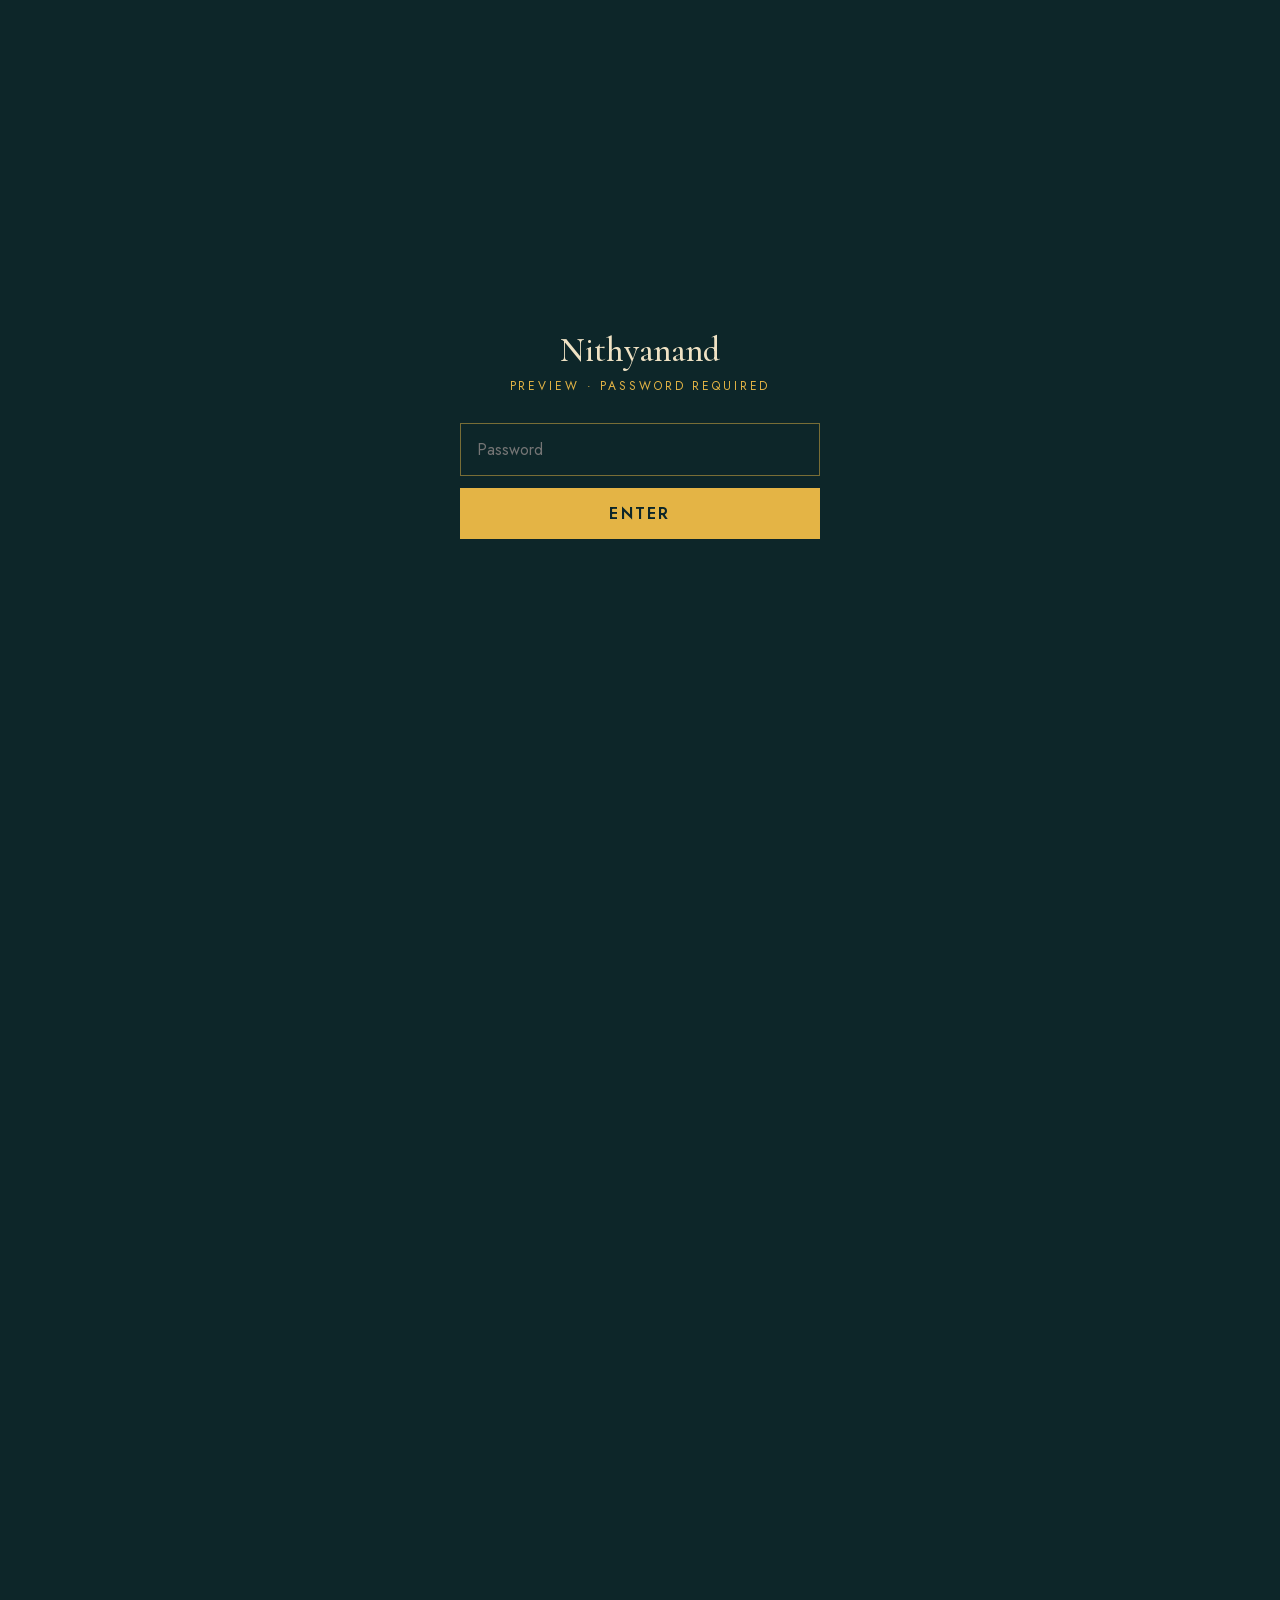
<file: en/index.html>
<!DOCTYPE html>
<html lang="en">
<head>
<meta charset="utf-8">
<meta name="viewport" content="width=device-width, initial-scale=1">
<meta name="robots" content="noindex, nofollow">
<script src="../assets/gate.js?v=3"></script>
<title>Nithyanand – spice. life. curry · South Indian Cuisine in Frankfurt</title>
<meta name="description" content="A culinary journey from Frankfurt to Udupi. South Indian cuisine, catering and celebrations – Launhardtstraße 2–4, 60314 Frankfurt.">
<link rel="stylesheet" href="../assets/fonts/fonts.css">
<style>
:root{
  --night:#0d2629;
  --night-2:#12343a;
  --sand:#efe2c4;
  --paper:#e9d6ae;
  --paper-dark:#d9c08d;
  --turmeric:#e4b445;
  --turmeric-deep:#d39a26;
  --chili:#7e1914;
  --chili-2:#9a2219;
  --leaf:#3c5b2b;
  --gold:#eddb7f;
  --brass:#b8862b;
  --ink:#2a1d14;
  --ink-soft:#4b3a2b;
  --serif:"Cormorant Garamond", Georgia, serif;
  --body:"Spectral", Georgia, serif;
  --sans:"Jost", system-ui, sans-serif;
  --hand:"Caveat", cursive;
  --ticket:"Oswald", Impact, sans-serif;
  --ease: cubic-bezier(.2,.7,.1,1);
}
*{box-sizing:border-box;margin:0;padding:0}
html{scroll-behavior:smooth}
body{font-family:var(--body);color:var(--ink);background:var(--night);overflow-x:hidden;-webkit-font-smoothing:antialiased}
img{display:block;max-width:100%}
a{color:inherit;text-decoration:none}

/* film grain over everything */
body::after{
  content:"";position:fixed;inset:-50%;z-index:100;pointer-events:none;opacity:.09;
  background-image:url("data:image/svg+xml,%3Csvg xmlns='http://www.w3.org/2000/svg' width='220' height='220'%3E%3Cfilter id='n'%3E%3CfeTurbulence type='fractalNoise' baseFrequency='.85' numOctaves='3' stitchTiles='stitch'/%3E%3CfeColorMatrix values='0 0 0 0 0 0 0 0 0 0 0 0 0 0 0 0 0 0 .9 0'/%3E%3C/filter%3E%3Crect width='100%25' height='100%25' filter='url(%23n)'/%3E%3C/svg%3E");
  animation:grain 1.2s steps(6) infinite;
}
@keyframes grain{0%{transform:translate(0,0)}20%{transform:translate(-3%,2%)}40%{transform:translate(2%,-3%)}60%{transform:translate(-2%,-1%)}80%{transform:translate(3%,3%)}100%{transform:translate(0,0)}}

.paper-tex{
  background-color:var(--paper);
  background-image:
    radial-gradient(ellipse at 15% 20%, rgba(255,250,235,.55), transparent 55%),
    radial-gradient(ellipse at 85% 80%, rgba(150,105,40,.22), transparent 60%),
    radial-gradient(circle at 60% 10%, rgba(120,80,30,.12), transparent 40%),
    url("data:image/svg+xml,%3Csvg xmlns='http://www.w3.org/2000/svg' width='300' height='300'%3E%3Cfilter id='p'%3E%3CfeTurbulence type='fractalNoise' baseFrequency='.035' numOctaves='4'/%3E%3CfeColorMatrix values='0 0 0 0 .45 0 0 0 0 .3 0 0 0 0 .12 0 0 0 .22 0'/%3E%3C/filter%3E%3Crect width='100%25' height='100%25' filter='url(%23p)'/%3E%3C/svg%3E");
}

/* ---------- NAV ---------- */
.nav{position:fixed;top:0;left:0;right:0;z-index:50;display:flex;align-items:center;justify-content:space-between;padding:22px clamp(20px,4vw,56px);transition:background .5s, padding .5s, box-shadow .5s}
.nav.scrolled{background:rgba(10,30,33,.78);backdrop-filter:blur(14px);-webkit-backdrop-filter:blur(14px);padding:12px clamp(20px,4vw,56px);box-shadow:0 10px 40px rgba(0,0,0,.25)}
.brand{display:flex;flex-direction:column;align-items:center;gap:2px}
.brand img{height:54px;width:auto;transition:height .5s}
.nav.scrolled .brand img{height:40px}
.brand small{font-family:var(--sans);font-size:11px;letter-spacing:.18em;color:rgba(237,219,127,.75)}
.nav ul{list-style:none;display:flex;gap:clamp(18px,2.6vw,40px);align-items:center}
.nav ul a{font-family:var(--sans);font-size:14px;letter-spacing:.06em;color:#f3ead2;position:relative;padding:6px 0}
.nav ul a::after{content:"";position:absolute;left:0;right:100%;bottom:0;height:1px;background:var(--gold);transition:right .4s var(--ease)}
.nav ul a:hover::after{right:0}
.nav .cta{border:1px solid rgba(237,219,127,.6);padding:10px 20px;border-radius:0;color:var(--gold)}
.nav .cta::after{display:none}
.nav .lang-sw{display:flex;align-items:center;gap:6px}.nav .lang-sw a{opacity:.55;letter-spacing:.14em}.nav .lang-sw a[aria-current]{opacity:1;color:var(--gold)}.nav .lang-sw a::after{display:none}.nav .lang-sw span{color:rgba(241,231,205,.35);font-size:.9em}
.nav .cta:hover{background:var(--gold);color:var(--night)}
.burger{display:none;background:none;border:0;width:40px;height:40px;cursor:pointer;position:relative}
.burger span{position:absolute;left:8px;right:8px;height:1.5px;background:var(--gold);transition:.4s}
.burger span:nth-child(1){top:14px}.burger span:nth-child(2){top:24px}
.nav.open .burger span:nth-child(1){top:19px;transform:rotate(45deg)}
.nav.open .burger span:nth-child(2){top:19px;transform:rotate(-45deg)}

/* ---------- HERO ---------- */
.hero{position:relative;min-height:100vh;min-height:100svh;display:grid;grid-template-columns:1.05fr 1fr;align-items:center;padding:140px clamp(20px,5vw,80px) 120px;overflow:hidden;background:var(--night);color:#f6ecd4}
.hero-bg{position:absolute;inset:0 0 0 30%;z-index:0;overflow:hidden}
.hero-bg img{width:100%;height:100%;object-fit:cover;filter:saturate(1.1) contrast(1.05) blur(.6px);transform:scale(1.08);animation:kenburns 26s ease-in-out infinite alternate}
@keyframes kenburns{to{transform:scale(1.18) translate(-2%,-1%)}}
.hero-bg::after{content:"";position:absolute;inset:0;background:
  linear-gradient(90deg,var(--night) 0%,rgba(13,38,41,.85) 22%,rgba(13,38,41,.25) 60%,rgba(13,38,41,.35) 100%),
  linear-gradient(0deg,rgba(13,38,41,.95) 0%,transparent 35%),
  radial-gradient(ellipse at 70% 30%,rgba(228,180,69,.18),transparent 60%)}
.hero-copy{position:relative;z-index:2;max-width:620px}
.eyebrow{font-family:var(--sans);font-size:12px;letter-spacing:.32em;text-transform:uppercase;color:var(--turmeric);display:flex;align-items:center;gap:14px;margin-bottom:28px}
.eyebrow::before{content:"";width:42px;height:1px;background:currentColor}
.hero h1{font-family:var(--serif);font-weight:600;font-size:clamp(52px,7.2vw,112px);line-height:.92;letter-spacing:-.01em}
.hero h1 .line{display:block;overflow:hidden;padding-bottom:.06em}
.hero h1 .line span{display:inline-block;transform:translateY(110%);animation:rise 1.1s var(--ease) forwards}
.hero h1 .line:nth-child(2) span{animation-delay:.12s}
.hero h1 .line:nth-child(3) span{animation-delay:.24s;font-style:italic;color:var(--gold)}
@keyframes rise{to{transform:none}}
.hero .script{font-family:var(--hand);font-size:clamp(26px,2.6vw,36px);color:var(--turmeric);line-height:1.1;margin:26px 0 40px;transform:rotate(-3deg);transform-origin:left;opacity:0;animation:fadein 1s .7s forwards}
@keyframes fadein{to{opacity:1}}
.btn{display:inline-flex;align-items:center;gap:14px;font-family:var(--sans);font-size:12px;font-weight:500;letter-spacing:.24em;text-transform:uppercase;padding:17px 28px;border-radius:0;border:1px solid currentColor;transition:all .4s var(--ease);cursor:pointer;background:none;position:relative;overflow:hidden}
.btn svg{width:20px;height:20px;transition:transform .5s var(--ease)}
.btn:hover svg{transform:translateX(6px) rotate(-8deg)}
.btn-gold{color:var(--gold)}
.btn-gold:hover{background:var(--gold);color:var(--night);box-shadow:0 12px 40px rgba(237,219,127,.25)}
.hero .actions{display:flex;gap:22px;align-items:center;flex-wrap:wrap;opacity:0;animation:fadein 1s .9s forwards}
.hero .meta{font-family:var(--sans);font-size:13px;color:rgba(246,236,212,.65);line-height:1.6}
.hero .meta b{color:#f6ecd4;font-weight:500}

/* boarding pass */
.pass-wrap{position:relative;z-index:2;perspective:1400px;display:flex;justify-content:center}
.pass{
  --rx:0deg;--ry:0deg;
  width:min(560px,100%);display:grid;grid-template-columns:1fr 150px;border-radius:14px;color:#2b2016;
  transform:rotate(-6deg) rotateX(var(--rx)) rotateY(var(--ry));transition:transform .3s ease-out;
  filter:drop-shadow(0 40px 60px rgba(0,0,0,.55));opacity:0;animation:passIn 1.3s .35s var(--ease) forwards;
}
@keyframes passIn{from{opacity:0;transform:rotate(4deg) translate(80px,40px) scale(.9)}to{opacity:1;transform:rotate(-6deg)}}
.pass > div{position:relative;padding:26px 28px}
.pass .main{border-radius:14px 0 0 14px;border-right:2px dashed rgba(60,40,20,.35)}
.pass .stub{border-radius:0 14px 14px 0;padding:26px 18px;text-align:center;display:flex;flex-direction:column;justify-content:space-between}
.pass .main::before,.pass .stub::before{content:"";position:absolute;width:24px;height:24px;border-radius:50%;background:var(--night);top:-12px;right:-12px}
.pass .main::after,.pass .stub::after{content:"";position:absolute;width:24px;height:24px;border-radius:50%;background:var(--night);bottom:-12px;right:-12px}
.pass .stub::before,.pass .stub::after{right:auto;left:-12px}
.pass-head{display:flex;justify-content:space-between;align-items:center;font-family:var(--ticket);font-weight:500;letter-spacing:.18em;font-size:15px;color:#5a4330;border-bottom:1px solid rgba(60,40,20,.2);padding-bottom:12px}
.pass-head .plane{background:#3a2a1c;color:var(--paper);width:34px;height:34px;display:grid;place-items:center;border-radius:4px}
.route{display:flex;align-items:center;gap:16px;font-family:var(--ticket);font-weight:700;font-size:clamp(44px,5.2vw,68px);letter-spacing:.02em;margin:16px 0 6px;line-height:1}
.route .arrow{flex:1;height:2px;background:repeating-linear-gradient(90deg,#3a2a1c 0 6px,transparent 6px 11px);position:relative;min-width:30px}
.route .arrow::after{content:"✈";position:absolute;right:-6px;top:-15px;font-size:24px;font-family:system-ui}
.cities{display:flex;justify-content:space-between;font-family:var(--sans);font-size:11px;letter-spacing:.2em;text-transform:uppercase;color:#7a6047;margin-bottom:18px}
.fields{display:grid;grid-template-columns:1.4fr 1fr 1fr;gap:14px;border-top:1px solid rgba(60,40,20,.2);padding-top:14px}
.fields label{display:block;font-family:var(--sans);font-size:10px;letter-spacing:.22em;text-transform:uppercase;color:#8a6d50;margin-bottom:4px}
.fields span{font-family:var(--ticket);font-size:17px;font-weight:500;letter-spacing:.03em}
.fields .now{color:var(--chili-2);animation:blink 1.6s infinite}
@keyframes blink{50%{opacity:.35}}
.barcode{height:56px;margin:4px auto 0;width:100%}
.stub .seal{width:100px;height:100px;margin:0 auto;transform:rotate(-14deg);opacity:.85}
.stub small{font-family:var(--sans);font-size:10px;letter-spacing:.2em;color:#7a6047}
.stub b{font-family:var(--ticket);font-size:22px;display:block;letter-spacing:.06em}

.scroll-hint{position:absolute;bottom:32px;left:50%;transform:translateX(-50%);z-index:3;font-family:var(--sans);font-size:11px;letter-spacing:.3em;color:rgba(246,236,212,.55);display:flex;flex-direction:column;align-items:center;gap:12px}
.scroll-hint i{width:1px;height:46px;background:linear-gradient(var(--gold),transparent);animation:drip 2s infinite}
@keyframes drip{0%{transform:scaleY(0);transform-origin:top}50%{transform:scaleY(1);transform-origin:top}51%{transform-origin:bottom}100%{transform:scaleY(0);transform-origin:bottom}}

/* ---------- JOURNEY ---------- */
.journey{position:relative}
.flight{position:absolute;inset:0;z-index:6;pointer-events:none;overflow:visible}
.flight path.trail{fill:none;stroke:var(--brass);stroke-width:2.2;stroke-linecap:round;stroke-dasharray:1 10;opacity:.9}
.flight path.ghost{fill:none;stroke:var(--brass);stroke-width:1.4;stroke-linecap:round;stroke-dasharray:1 10;opacity:.22}
.flight .jet{transition:opacity .4s}
.flight .jet circle{fill:var(--gold);opacity:.25}

section.station{position:relative;padding:clamp(110px,13vw,190px) clamp(20px,5vw,80px)}
.station > .grid-2{position:relative;z-index:7} /* Inhalte liegen über der Flugbahn */
.tear{position:absolute;left:0;right:0;height:48px;z-index:4;pointer-events:none}
.tear.top{top:-46px}
.tear svg{width:100%;height:100%;display:block;filter:drop-shadow(0 -6px 6px rgba(0,0,0,.18))}
.st-label{font-family:var(--sans);font-size:12px;letter-spacing:.34em;text-transform:uppercase;display:flex;align-items:center;gap:14px;margin-bottom:18px}
.st-label .num{display:inline-grid;place-items:center;width:34px;height:34px;border-radius:50%;border:1px solid currentColor;font-size:12px;letter-spacing:0}
.st-title{font-family:var(--serif);font-weight:600;font-size:clamp(46px,5.6vw,84px);line-height:.95;margin-bottom:26px}
.st-title em{font-weight:500}
.st-text{font-size:clamp(17px,1.25vw,19px);line-height:1.75;max-width:520px}
.st-text + .st-text{margin-top:16px}
.hand{font-family:var(--hand);font-weight:700;line-height:1}
.grid-2{display:grid;grid-template-columns:1fr 1fr;gap:clamp(40px,6vw,100px);align-items:center;max-width:1280px;margin:0 auto}

/* reveal */
.rv{opacity:0;transform:translateY(40px);transition:opacity 1.1s var(--ease),transform 1.1s var(--ease)}
.rv.in{opacity:1;transform:none}
.rv.d1{transition-delay:.12s}.rv.d2{transition-delay:.24s}.rv.d3{transition-delay:.36s}

/* polaroid */
.polaroid{background:#f7f0e0;padding:14px 14px 56px;box-shadow:0 30px 60px rgba(40,25,10,.35),0 2px 0 rgba(0,0,0,.05);position:relative;transition:transform .7s var(--ease)}
.polaroid img{width:100%;aspect-ratio:4/3;object-fit:cover;filter:sepia(.18) saturate(1.05) contrast(1.02)}
.polaroid figcaption{position:absolute;left:0;right:0;bottom:12px;text-align:center;font-family:var(--hand);font-size:26px;color:#4b3a2b}
.polaroid::before{content:"";position:absolute;top:-16px;left:50%;width:120px;height:32px;transform:translateX(-50%) rotate(-3deg);background:rgba(240,220,170,.65);box-shadow:0 2px 4px rgba(0,0,0,.08);backdrop-filter:blur(1px)}

/* STATION 1 */
.s1{color:var(--ink)}
.s1 .st-label{color:#7a5a36}
.s1 .photo-col{position:relative;padding:20px}
.s1 .polaroid{transform:rotate(-5deg);max-width:520px}
.s1 .polaroid:hover{transform:rotate(-2deg) scale(1.02)}
.postmark{position:absolute;right:-10px;bottom:-30px;width:170px;transform:rotate(12deg);opacity:.8;mix-blend-mode:multiply}
.s1 .note{position:absolute;top:-10px;right:0;font-size:clamp(30px,2.6vw,40px);color:#2d4a5a;transform:rotate(-8deg);text-align:center}
.s1 .note svg{display:block;margin:4px auto 0;width:60px}
.meaning{display:flex;gap:22px;align-items:center;margin-top:34px;padding:22px 26px;border:1px solid rgba(90,60,30,.25);border-radius:4px;max-width:520px;background:rgba(255,248,228,.35)}
.meaning .dev{font-size:44px;color:var(--chili);line-height:1;font-family:"Kohinoor Devanagari","Noto Sans Devanagari",serif}
.meaning p{font-size:15px;line-height:1.55;color:var(--ink-soft)}
.meaning b{font-family:var(--serif);font-size:22px;color:var(--ink);display:block;font-style:italic}

/* STATION 2 */
.s2{background:var(--turmeric);color:#2b1a0c;overflow-x:clip}
.s2 .paper-glow{position:absolute;inset:0;background:
  radial-gradient(ellipse at 20% 30%,rgba(255,236,170,.6),transparent 55%),
  radial-gradient(ellipse at 90% 90%,rgba(170,100,20,.35),transparent 60%),
  url("data:image/svg+xml,%3Csvg xmlns='http://www.w3.org/2000/svg' width='300' height='300'%3E%3Cfilter id='p'%3E%3CfeTurbulence type='fractalNoise' baseFrequency='.03' numOctaves='4'/%3E%3CfeColorMatrix values='0 0 0 0 .5 0 0 0 0 .3 0 0 0 0 .05 0 0 0 .25 0'/%3E%3C/filter%3E%3Crect width='100%25' height='100%25' filter='url(%23p)'/%3E%3C/svg%3E");pointer-events:none}
.s2 .grid-2{position:relative;grid-template-columns:1fr 1.05fr}
.s2 .st-label{color:#6b3d0e}
.stops{list-style:none;margin:36px 0 40px;position:relative;max-width:470px}
.stops::before{content:"";position:absolute;left:15px;top:20px;bottom:20px;border-left:2px dashed rgba(80,40,10,.45)}
.stops li{display:grid;grid-template-columns:32px 1fr auto;gap:18px;align-items:center;padding:14px 0;cursor:default;transition:transform .4s var(--ease)}
.stops li:hover{transform:translateX(8px)}
.stops .pin{width:32px;height:32px;border-radius:50%;background:var(--turmeric);border:2px solid #6b3d0e;display:grid;place-items:center;position:relative;z-index:1;transition:background .3s}
.stops .pin::after{content:"";width:10px;height:10px;border-radius:50%;background:var(--chili-2)}
.stops li:hover .pin{background:#fff3cf}
.stops .dish{font-family:var(--serif);font-size:28px;font-weight:600;line-height:1.05}
.stops .where{font-family:var(--sans);font-size:12px;letter-spacing:.2em;text-transform:uppercase;color:#6b3d0e;margin-top:2px}
.stops .dist{font-family:var(--hand);font-size:24px;color:#6b3d0e}
.stops li.home .pin{background:var(--chili-2);border-color:var(--chili-2)}
.stops li.home .pin::after{background:var(--gold)}
.btn-ink{color:#2b1a0c}
.btn-ink:hover{background:#2b1a0c;color:var(--turmeric)}

.thali{position:relative;aspect-ratio:1;max-width:560px;margin:0 auto;width:100%}
.thali .ring{position:absolute;inset:0;animation:spin 40s linear infinite}
@keyframes spin{to{transform:rotate(360deg)}}
.thali .ring text{font-family:var(--sans);font-size:15px;letter-spacing:.42em;fill:#5b330b;text-transform:uppercase}
.thali .plate{position:absolute;inset:11%;border-radius:50%;padding:4%;background:radial-gradient(circle at 35% 30%,#c9c3b5,#8b8577 55%,#5a554b);box-shadow:0 40px 80px rgba(80,40,0,.45),inset 0 0 0 2px rgba(255,255,255,.25)}
.thali .plate img{width:100%;height:100%;object-fit:cover;border-radius:50%;box-shadow:inset 0 0 30px rgba(0,0,0,.4)}
.thali .leaf{position:absolute;width:42%;right:-6%;bottom:-2%;transform:rotate(-24deg);z-index:-1}
.om-stamp{position:absolute;left:-60px;top:12%;width:170px;opacity:.55;transform:rotate(-16deg);mix-blend-mode:multiply}
.s2 .note{position:absolute;top:-2%;left:2%;font-size:34px;color:#5b1a10;transform:rotate(-10deg);z-index:2}

/* STATION 3 */
.s3{background:var(--chili);color:#f6e6cc;overflow-x:clip}
.s3::before{content:"";position:absolute;inset:0;background:
  radial-gradient(ellipse at 25% 40%,rgba(255,170,60,.22),transparent 55%),
  radial-gradient(ellipse at 90% 10%,rgba(0,0,0,.35),transparent 50%);pointer-events:none}
.s3 .grid-2{grid-template-columns:.9fr 1.1fr;position:relative}
.s3 .st-label{color:var(--gold)}
.s3 .st-title em{color:var(--gold)}
.dancer{position:relative;border-radius:200px 200px 6px 6px;overflow:hidden;aspect-ratio:3/4;max-width:460px;box-shadow:0 40px 80px rgba(0,0,0,.45);border:1px solid rgba(237,219,127,.35)}
.dancer img{width:100%;height:100%;object-fit:cover;object-position:30% 30%;transform:scale(1.05);transition:transform 1.4s var(--ease)}
.dancer:hover img{transform:scale(1.12)}
.dancer::after{content:"";position:absolute;inset:0;background:linear-gradient(0deg,rgba(80,10,5,.55),transparent 45%)}
.dancer .tag{position:absolute;left:24px;bottom:22px;z-index:2;font-family:var(--hand);font-size:28px;color:var(--gold)}
.s3 .polaroid{position:absolute;width:min(300px,42%);right:-4%;bottom:-8%;transform:rotate(7deg);padding:10px 10px 46px}
.s3 .polaroid figcaption{font-size:22px}
.s3 .photo-col{position:relative}
.occasions{display:flex;flex-wrap:wrap;gap:10px;margin:30px 0 40px}
.occasions span{font-family:var(--sans);font-size:13px;letter-spacing:.06em;padding:9px 16px;border-radius:0;border:1px solid rgba(237,219,127,.4);color:#f6e6cc;transition:.3s}
.occasions span:hover{background:rgba(237,219,127,.15);border-color:var(--gold)}
.diyas{position:absolute;left:0;right:0;bottom:30px;display:flex;justify-content:space-around;pointer-events:none;opacity:.6}
.diyas i{width:6px;height:10px;border-radius:50% 50% 50% 50%/60% 60% 40% 40%;background:radial-gradient(#fff6c8,#ffb43a 60%,transparent 70%);box-shadow:0 0 18px 6px rgba(255,170,50,.45);animation:flick 2.4s infinite alternate}
.diyas i:nth-child(2n){animation-delay:.6s}.diyas i:nth-child(3n){animation-delay:1.1s}
@keyframes flick{0%{transform:scale(1) translateY(0);opacity:.8}50%{transform:scale(1.2,1.35) translateY(-2px);opacity:1}100%{transform:scale(.9) translateY(1px);opacity:.75}}

/* STATION 4 */
.s4{background:var(--night);color:#efe6cf;overflow-x:clip}
.s4 .skyline{position:absolute;inset:0 0 auto 0;height:70%;opacity:.55}
.s4 .skyline img{width:100%;height:100%;object-fit:cover;object-position:center 40%;filter:blur(1px) saturate(1.15)}
.s4 .skyline::after{content:"";position:absolute;inset:0;background:linear-gradient(180deg,rgba(13,38,41,.65),var(--night) 92%),linear-gradient(90deg,var(--night),transparent 40%,transparent 70%,var(--night))}
.s4 .grid-2{position:relative;grid-template-columns:1.1fr 1fr;align-items:end}
.s4 .st-label{color:var(--turmeric)}
.s4 .st-title em{color:var(--gold)}
.info{display:grid;gap:26px;padding:36px;border:1px solid rgba(237,219,127,.2);border-radius:6px;background:rgba(13,38,41,.55);backdrop-filter:blur(8px);position:relative}
.info .row{display:grid;grid-template-columns:30px 1fr;gap:18px;align-items:start}
.info svg{width:26px;height:26px;stroke:var(--gold);fill:none;stroke-width:1.4}
.info h4{font-family:var(--sans);font-weight:500;font-size:12px;letter-spacing:.24em;text-transform:uppercase;color:var(--turmeric);margin-bottom:6px}
.info p{font-size:17px;line-height:1.55}
.info .open-now{display:inline-flex;align-items:center;gap:8px;font-family:var(--sans);font-size:12px;letter-spacing:.08em;margin-top:8px;padding:4px 12px;border-radius:99px;background:rgba(237,219,127,.1);color:var(--gold)}
.info .open-now::before{content:"";width:7px;height:7px;border-radius:50%;background:currentColor;box-shadow:0 0 10px currentColor}
.info .open-now.closed{color:#e6a08f;background:rgba(230,160,143,.1)}
.seeyou{position:absolute;right:-40px;top:-80px;width:150px;transform:rotate(-12deg);opacity:.9}
.s4 .actions{display:flex;gap:16px;flex-wrap:wrap;margin-top:40px}
.btn-solid{background:var(--gold);color:var(--night);border-color:var(--gold)}
.btn-solid:hover{background:transparent;color:var(--gold)}

/* ---------- MITTAGSTISCH ---------- */
.lunch-sec{position:relative;padding:150px clamp(20px,5vw,80px) 120px;color:var(--ink);overflow-x:clip}
.lunch-sec .grid-2{grid-template-columns:.8fr 1.2fr;align-items:center}
.lunch-card{position:relative;width:min(340px,82%);aspect-ratio:.72;margin:0 auto;padding:34px 28px;background:#0d2629;color:#efe2c4;display:flex;flex-direction:column;align-items:center;justify-content:center;text-align:center;box-shadow:0 40px 70px rgba(13,38,41,.35);transform:rotate(-3deg);transition:transform .5s var(--ease)}
.lunch-card:hover{transform:rotate(0) translateY(-6px)}
.lunch-card::before{content:"";position:absolute;inset:12px;border:1px solid rgba(228,180,69,.45)}
.lunch-card .k{font-family:var(--sans);font-size:11px;letter-spacing:.34em;text-transform:uppercase;color:var(--gold)}
.lunch-card .days{font-family:var(--serif);font-size:44px;font-weight:600;line-height:1;margin:18px 0 6px}
.lunch-card .time{font-family:var(--serif);font-size:30px;font-style:italic;color:var(--gold)}
.lunch-card .hand{font-family:var(--hand);font-size:28px;color:#f0c35a;margin-top:26px;transform:rotate(-4deg)}
.lunch-card svg{width:54px;stroke:var(--gold);fill:none;stroke-width:1.2;margin-top:22px}
.lunch-sec h2{font-family:var(--serif);font-size:clamp(40px,4.6vw,68px);font-weight:600;line-height:1;margin-bottom:16px}
.lunch-sec h2 .hand{font-size:.8em;color:var(--chili-2);display:block;margin-top:6px;font-weight:700}
.lunch-sec .lead{font-size:18px;line-height:1.7;max-width:540px;color:var(--ink-soft)}
.lunch-prices{list-style:none;margin:36px 0 40px;max-width:560px;border-top:1px solid rgba(60,40,20,.35)}
.lunch-prices li{display:flex;align-items:baseline;gap:14px;padding:16px 0;border-bottom:1px solid rgba(60,40,20,.2);font-family:var(--serif);font-size:24px}
.lunch-prices li small{font-family:var(--sans);font-size:12px;letter-spacing:.16em;text-transform:uppercase;color:#8a6d50}
.lunch-prices li .dots{flex:1;border-bottom:1.5px dotted rgba(60,40,20,.4);transform:translateY(-6px)}
.lunch-sec .btn{background:var(--night);color:#f3ead2;border-color:var(--night)}
.lunch-sec .btn:hover{background:var(--chili);border-color:var(--chili);color:#fff}
.lunch-prices li b{font-weight:600;color:var(--chili-2);font-variant-numeric:tabular-nums}

/* ---------- FOOTER ---------- */
footer{background:#081a1c;color:rgba(239,230,207,.7);padding:70px clamp(20px,5vw,80px) 40px;font-family:var(--sans);font-size:14px;position:relative}
.foot{display:grid;grid-template-columns:1.4fr 1fr 1fr 1fr;gap:40px;max-width:1280px;margin:0 auto}
.foot img{height:60px;width:auto;margin-bottom:12px}
.foot h5{font-size:11px;letter-spacing:.26em;text-transform:uppercase;color:var(--gold);margin-bottom:14px;font-weight:500}
.foot a{display:block;padding:4px 0;transition:color .3s}
.foot a:hover{color:var(--gold)}
.legal{max-width:1280px;margin:50px auto 0;padding-top:24px;border-top:1px solid rgba(237,219,127,.12);display:flex;justify-content:space-between;gap:20px;flex-wrap:wrap;font-size:12px}

/* ---------- RESPONSIVE ---------- */
@media (max-width:980px){
  .nav ul{position:fixed;top:0;left:0;width:100vw;height:100vh;height:100dvh;flex-direction:column;justify-content:center;gap:28px;background:rgba(10,30,33,.98);opacity:0;visibility:hidden;transform:translateY(-20px);transition:opacity .5s var(--ease),transform .5s var(--ease),visibility .5s}
  .nav ul a{font-family:var(--serif);font-size:34px}
  .nav.open ul{transform:none;opacity:1;visibility:visible}
  .burger{display:block;z-index:2}
  .hero{grid-template-columns:1fr;padding-top:130px;gap:60px}
  .hero-bg{inset:0}
  .pass-wrap{order:2}
  .grid-2,.s2 .grid-2,.s3 .grid-2,.s4 .grid-2,.lunch-sec .grid-2{grid-template-columns:1fr}
  .s3 .photo-col{max-width:520px;margin:0 auto 40px}
  .seeyou{right:0;top:-100px;width:120px}
  .foot{grid-template-columns:1fr 1fr}
  .om-stamp{left:-30px;width:120px}
}
@media (max-width:600px){
  .eyebrow{font-size:10px;letter-spacing:.22em;gap:10px}
  .eyebrow::before{width:24px}
  .hero{padding-left:20px;padding-right:20px}
  .pass{grid-template-columns:1fr 78px;transform:rotate(-3deg)}
  @keyframes passIn{from{opacity:0;transform:rotate(2deg) translateY(40px)}to{opacity:1;transform:rotate(-3deg)}}
  .route{font-size:38px;gap:10px}
  .cities{font-size:9px;letter-spacing:.12em}
  .fields span{font-size:15px}
  .pass > div{padding:20px 16px}
  .pass .stub{padding:18px 8px}
  .stub .seal{width:70px;height:70px}
  .fields{grid-template-columns:1fr 1fr}
  .fields div:first-child{grid-column:1/-1}
  .stops .dish{font-size:23px}
  .foot{grid-template-columns:1fr}
  .s1 .note{display:none}
  .s1 .grid-2 > .photo-col{order:2;margin-top:10px}
  .s2 .note{position:static;display:block;text-align:center;margin:56px 0 6px;transform:rotate(-5deg)}
  .om-stamp{display:none}
  .thali{width:86%;margin:0 auto}
  .thali .leaf{right:-2%}
}
@media (prefers-reduced-motion:reduce){
  *,*::before,*::after{animation-duration:.01ms!important;animation-iteration-count:1!important;transition-duration:.01ms!important}
  .rv{opacity:1;transform:none}
}
</style>
</head>
<body>

<!-- reusable SVG symbols -->
<svg width="0" height="0" style="position:absolute" aria-hidden="true">
  <defs>
    <symbol id="i-plane" viewBox="0 0 24 24"><path fill="currentColor" d="M21 16v-2l-8-5V3.5a1.5 1.5 0 0 0-3 0V9l-8 5v2l8-2.5V19l-2 1.5V22l3.5-1 3.5 1v-1.5L13 19v-5.5z"/></symbol>
    <symbol id="i-palm" viewBox="0 0 64 64"><g fill="none" stroke="currentColor" stroke-width="2.4" stroke-linecap="round"><path d="M32 58c1-12 0-22-3-32"/><path d="M29 26c-6-6-14-7-21-4 7 0 12 2 16 6"/><path d="M29 26c-2-8-8-13-15-14 5 3 9 7 11 13"/><path d="M29 26c4-8 11-11 19-10-6 1-11 5-14 11"/><path d="M29 26c7-4 15-3 21 2-7-2-13-1-17 2"/><path d="M8 58h48"/><path d="M14 54c6-3 14-3 20 0 6 3 12 3 18 0"/></g></symbol>
    <symbol id="i-dosa" viewBox="0 0 64 64"><g fill="none" stroke="currentColor" stroke-width="2.4" stroke-linecap="round"><ellipse cx="32" cy="40" rx="26" ry="10"/><path d="M12 38c4-14 36-20 42-6"/><path d="M14 36l36-8"/><circle cx="50" cy="22" r="5"/><path d="M22 16c0-4 3-4 3-8M30 16c0-4 3-4 3-8"/></g></symbol>
    <symbol id="i-diya" viewBox="0 0 64 64"><g fill="none" stroke="currentColor" stroke-width="2.4" stroke-linecap="round"><path d="M8 38c4 10 14 14 24 14s20-4 24-14c-10 4-38 4-48 0z"/><path d="M50 36c4-2 7-4 8-7"/><path d="M32 34c-5-5-4-12 0-20 4 8 5 15 0 20z"/><path d="M24 58h16"/></g></symbol>
    <symbol id="i-sky" viewBox="0 0 64 64"><g fill="none" stroke="currentColor" stroke-width="2.4" stroke-linejoin="round"><path d="M6 52h52"/><path d="M10 52V34h7v18M17 52V26h7v26M26 52V12l4-6 4 6v40M34 52V22h8v30M44 52V30h8v22"/><path d="M8 58c8-4 16-4 24 0s16 4 24 0"/></g></symbol>
    <symbol id="i-lotus" viewBox="0 0 64 40"><path d="M32 4c-6 8-6 20 0 30 6-10 6-22 0-30zM32 34C24 30 14 26 6 16c4 12 14 18 26 18zm0 0c8-4 18-8 26-18-4 12-14 18-26 18zM32 34c-6-2-14-8-18-18 0 10 8 18 18 18zm0 0c6-2 14-8 18-18 0 10-8 18-18 18z"/></symbol>
  </defs>
</svg>

<header class="nav" id="nav">
  <a href="#top" class="brand" aria-label="Nithyanand home">
    <img src="../assets/logo.png" alt="nithyanand">
    <small>spice. life. curry</small>
  </a>
  <button class="burger" aria-label="Open menu" id="burger"><span></span><span></span></button>
  <ul>
    <li><a href="#kueste">Restaurant</a></li>
    <li><a href="speisekarte.html">Menu</a></li>
    <li><a href="catering.html">Catering</a></li>
    <li><a href="feste.html">Celebrations</a></li>
    <li><a href="#frankfurt" class="cta" data-reserve>Reserve</a></li>
    <li class="lang-sw"><a href="../index.html" lang="de" hreflang="de">DE</a><span>/</span><a href="index.html" lang="en" hreflang="en" aria-current="true">EN</a></li>
  </ul>
</header>

<!-- ============ HERO ============ -->
<section class="hero" id="top">
  <div class="hero-bg"><img src="../assets/hero-coast.jpg" alt="The Udupi coast with palm trees and Mangalore-tiled roofs"></div>

  <div class="hero-copy">
    <div class="eyebrow">South Indian Cuisine · Frankfurt</div>
    <h1>
      <span class="line"><span>Namaskara.</span></span>
      <span class="line"><span>Welcome</span></span>
      <span class="line"><span>home.</span></span>
    </h1>
    <p class="script">A culinary journey<br>from Frankfurt to Udupi.</p>
    <div class="actions">
      <a href="#kueste" class="btn btn-gold">Start the journey <svg><use href="#i-plane" transform="rotate(90 12 12)"/></svg></a>
      <div class="meta"><b>Open today</b><br><span id="heroHours">Tue – Sun · 5:30 – 11 pm</span></div>
    </div>
  </div>

  <div class="pass-wrap">
    <div class="pass" id="pass">
      <div class="main paper-tex">
        <div class="pass-head"><span>BOARDING PASS</span><span class="plane"><svg width="18" height="18"><use href="#i-plane" transform="rotate(45 9 9) scale(.75)"/></svg></span></div>
        <div class="route"><span>FRA</span><span class="arrow"></span><span>UDUPI</span></div>
        <div class="cities"><span>Frankfurt am Main</span><span>Karnataka, India</span></div>
        <div class="fields">
          <div><label>Gate</label><span>Launhardtstraße 2–4</span></div>
          <div><label>Flight</label><span>NY 314</span></div>
          <div><label>Departure</label><span class="now">now</span></div>
          <div><label>Passenger</label><span>Dear Guest</span></div>
          <div><label>Class</label><span>Indulgence</span></div>
          <div><label>Seat</label><span>Your favourite spot</span></div>
        </div>
      </div>
      <div class="stub paper-tex">
        <svg class="seal" viewBox="0 0 120 120" aria-hidden="true">
          <defs><path id="sealc" d="M60,60 m-44,0 a44,44 0 1,1 88,0 a44,44 0 1,1 -88,0"/></defs>
          <circle cx="60" cy="60" r="56" fill="none" stroke="#3a2a1c" stroke-width="2.5"/>
          <circle cx="60" cy="60" r="36" fill="none" stroke="#3a2a1c" stroke-width="1.2"/>
          <text font-family="Oswald" font-size="12" letter-spacing="3" fill="#3a2a1c"><textPath href="#sealc">NITHYANAND · UDUPI · NITHYANAND ·</textPath></text>
          <use href="#i-palm" x="38" y="36" width="44" height="44" color="#3a2a1c"/>
        </svg>
        <div><small>BOARDING</small><b>17:30</b></div>
        <svg class="barcode" id="barcode" preserveAspectRatio="none" viewBox="0 0 120 56"></svg>
      </div>
    </div>
  </div>

  <div class="scroll-hint">SCROLL<i></i></div>
</section>

<!-- ============ JOURNEY ============ -->
<main class="journey" id="journey">
  <svg class="flight" id="flight" aria-hidden="true">
    <defs><mask id="reveal" maskUnits="userSpaceOnUse" x="-50" y="-50" width="5000" height="50000"><path id="maskp" fill="none" stroke="#fff" stroke-width="10"/></mask></defs>
    <path class="ghost" id="ghost"/>
    <path class="trail" id="trail" mask="url(#reveal)"/>
    <g class="jet" id="jet"><circle r="22"/><g transform="translate(-14,-14)"><svg width="28" height="28" viewBox="0 0 24 24" style="color:#3a2a1c"><use href="#i-plane"/></svg></g></g>
  </svg>

  <!-- STATION 1 -->
  <section class="station s1 paper-tex" id="kueste" data-stamp="0">
    <div class="tear top" data-color="#e9d6ae"></div>
    <div class="grid-2">
      <div class="photo-col rv">
        <figure class="polaroid" data-anchor>
          <img src="../assets/coast.jpg" alt="Beach in Udupi">
          <figcaption>Udupi, Karnataka</figcaption>
        </figure>
        <svg class="postmark" viewBox="0 0 200 120" aria-hidden="true">
          <defs><path id="pm" d="M60,60 m-44,0 a44,44 0 1,1 88,0 a44,44 0 1,1 -88,0"/></defs>
          <g fill="none" stroke="#3b2e4a" stroke-width="2"><circle cx="60" cy="60" r="54"/><circle cx="60" cy="60" r="34"/>
          <path d="M110 40c15-8 30 8 45 0s30 8 45 0M110 60c15-8 30 8 45 0s30 8 45 0M110 80c15-8 30 8 45 0s30 8 45 0"/></g>
          <text font-family="Jost" font-size="11" letter-spacing="3" fill="#3b2e4a"><textPath href="#pm">NAMASKARA · KARNATAKA · 576101 ·</textPath></text>
          <text x="60" y="66" text-anchor="middle" font-family="Oswald" font-weight="700" font-size="20" fill="#3b2e4a">UDUPI</text>
        </svg>
      </div>
      <div class="rv d1" style="position:relative">
        <div class="note hand">This is where<br>it all begins!
          <svg viewBox="0 0 60 30" fill="none" stroke="#2d4a5a" stroke-width="2" stroke-linecap="round"><path d="M4 6c14 18 34 20 50 8M54 14l-9-2M54 14l-3 9"/></svg>
        </div>
        <div class="st-label"><span class="num">01</span> Stop · The Coast</div>
        <h2 class="st-title">Where the sea<br><em>smells of curry.</em></h2>
        <p class="st-text">Udupi, the sacred temple town on India's west coast – between the Arabian Sea, coconut palms and red Mangalore-tiled roofs. This is where we come from. And this is where we learned that food is about so much more than a full stomach.</p>
        <div class="meaning">
          <span class="dev">नित्यानन्द</span>
          <p><b>Nithyanand</b>“eternal joy” – our promise to you with every plate.</p>
        </div>
      </div>
    </div>
  </section>

  <!-- STATION 2 -->
  <section class="station s2" id="kueche" data-stamp="1">
    <div class="tear top" data-color="#e4b445"></div>
    <div class="paper-glow"></div>
    <div class="grid-2">
      <div class="rv">
        <div class="st-label"><span class="num">02</span> Stop · The Kitchen</div>
        <h2 class="st-title">All of India<br><em>on one menu.</em></h2>
        <p class="st-text">From the clay oven of the north to the crispy dosa of the south – a journey of over 2,000 kilometres, served at your table.</p>
        <ul class="stops">
          <li><span class="pin"></span><div><div class="dish">Tandoori</div><div class="where">Delhi · The North</div></div><span class="dist">2,100 km</span></li>
          <li><span class="pin"></span><div><div class="dish">Butter Chicken</div><div class="where">Punjab · The Heart</div></div><span class="dist">1,800 km</span></li>
          <li class="home"><span class="pin"></span><div><div class="dish">Masala Dosa</div><div class="where">Udupi · Our Home</div></div><span class="dist">Arrival ✦</span></li>
        </ul>
        <a href="speisekarte.html" class="btn btn-ink">Our menu <svg viewBox="0 0 24 24" fill="none" stroke="currentColor" stroke-width="1.6"><path d="M4 12h16M14 6l6 6-6 6"/></svg></a>
      </div>
      <div class="rv d2" style="position:relative">
        <svg class="om-stamp" viewBox="0 0 160 160" aria-hidden="true">
          <defs><path id="omc" d="M80,80 m-58,0 a58,58 0 1,1 116,0 a58,58 0 1,1 -116,0"/></defs>
          <g fill="none" stroke="#7a2a10" stroke-width="2.5"><circle cx="80" cy="80" r="74"/><circle cx="80" cy="80" r="44"/></g>
          <text font-family="Jost" font-size="13" letter-spacing="4" fill="#7a2a10"><textPath href="#omc">SPICE · LIFE · CURRY · FOR GENERATIONS ·</textPath></text>
          <text x="80" y="100" text-anchor="middle" font-size="54" fill="#7a2a10">ॐ</text>
        </svg>
        <div class="note hand">A must-try!</div>
        <div class="thali" data-anchor>
          <svg class="ring" viewBox="0 0 400 400" aria-hidden="true">
            <defs><path id="ring" d="M200,200 m-186,0 a186,186 0 1,1 372,0 a186,186 0 1,1 -372,0"/></defs>
            <text><textPath href="#ring">spice · life · curry · dosa · sambar · chutney · masala · rasam · </textPath></text>
          </svg>
          <svg class="leaf" viewBox="0 0 200 120" aria-hidden="true"><path d="M10 60C40 5 150 0 195 60 150 120 40 115 10 60z" fill="#3c5b2b"/><path d="M10 60h185" stroke="#7da35a" stroke-width="2"/><path d="M50 60 70 30M90 60l20-34M130 60l20-30M50 60l20 30M90 60l20 34M130 60l20 30" stroke="#5f8540" stroke-width="1.2"/></svg>
          <div class="plate"><img src="../assets/food.jpg" alt="Masala dosa with sambar and chutneys on a banana leaf"></div>
        </div>
      </div>
    </div>
  </section>

  <!-- STATION 3 -->
  <section class="station s3" id="fest" data-stamp="2">
    <div class="tear top" data-color="#7e1914"></div>
    <div class="grid-2">
      <div class="photo-col rv">
        <div class="dancer" data-anchor><img src="../assets/dancer.jpg" alt="Yakshagana dancer in traditional costume"><span class="tag">Yakshagana</span></div>
        <figure class="polaroid"><img src="../assets/banquet.jpg" alt="Festive table with brass lamps and banana leaves"><figcaption>Your celebration ✦</figcaption></figure>
      </div>
      <div class="rv d1">
        <div class="st-label"><span class="num">03</span> Stop · The Celebration</div>
        <h2 class="st-title">Celebrate<br><em>the Udupi way.</em></h2>
        <p class="st-text">Wedding, birthday or corporate event – we bring the colours of South India to your celebration. With catering, traditional specialities, brass lamps and the magic of banana leaves.</p>
        <div class="occasions"><span>Weddings</span><span>Birthdays</span><span>Corporate events</span><span>Diwali & Onam</span><span>Private dinners</span></div>
        <a href="feste.html" class="btn btn-gold">Plan your event <svg viewBox="0 0 24 24" fill="none" stroke="currentColor" stroke-width="1.6"><path d="M4 12h16M14 6l6 6-6 6"/></svg></a>
      </div>
    </div>
    <div class="diyas"><i></i><i></i><i></i><i></i><i></i><i></i><i></i><i></i><i></i></div>
  </section>

  <!-- STATION 4 -->
  <section class="station s4" id="frankfurt" data-stamp="3">
    <div class="tear top" data-color="#0d2629"></div>
    <div class="skyline"><img src="../assets/skyline.jpg" alt="Frankfurt skyline at night"></div>
    <div class="grid-2">
      <div class="rv" data-anchor-wrap>
        <div class="st-label"><span class="num">04</span> Stop · Back in Frankfurt</div>
        <h2 class="st-title">A taste of South India.<br><em>In the heart of Frankfurt.</em></h2>
        <p class="st-text">Join us at our table. The journey is short – the flavours linger long.</p>
        <div class="actions">
          <a href="#" class="btn btn-solid" data-reserve data-reserve-only>Take a seat <svg viewBox="0 0 24 24" fill="none" stroke="currentColor" stroke-width="1.6"><path d="M4 12h16M14 6l6 6-6 6"/></svg></a>
          <a href="tel:+4915221878417" class="btn btn-gold">Call us</a>
        </div>
      </div>
      <div class="rv d2" style="position:relative">
        <svg class="seeyou" viewBox="0 0 160 160" aria-hidden="true">
          <g fill="none" stroke="#c99a3a" stroke-width="2"><circle cx="80" cy="80" r="72"/><circle cx="80" cy="80" r="64" stroke-dasharray="3 5"/></g>
          <text x="80" y="76" text-anchor="middle" font-family="Caveat" font-weight="700" font-size="34" fill="#e4b445" transform="rotate(-10 80 80)">See you</text>
          <text x="86" y="108" text-anchor="middle" font-family="Caveat" font-weight="700" font-size="34" fill="#e4b445" transform="rotate(-10 80 80)">soon!</text>
        </svg>
        <div class="info" data-anchor>
          <div class="row"><svg viewBox="0 0 24 24"><path d="M12 22s7-7.2 7-13a7 7 0 1 0-14 0c0 5.8 7 13 7 13z"/><circle cx="12" cy="9" r="2.5"/></svg>
            <div><h4>Address</h4><p>Launhardtstraße 2–4<br>60314 Frankfurt am Main</p></div></div>
          <div class="row"><svg viewBox="0 0 24 24"><path d="M7 2v8a2 2 0 0 0 4 0V2M9 10v12M17 2c-2 0-3 3-3 6s1 4 3 4v10"/></svg>
            <div><h4>Lunch</h4><p>Mon – Fri · 11 am – 2:30 pm</p></div></div>
          <div class="row"><svg viewBox="0 0 24 24"><circle cx="12" cy="12" r="9"/><path d="M12 7v5l3 2"/></svg>
            <div><h4>Evenings</h4><p>Tue – Sun · 5:30 – 11 pm</p><span class="open-now" id="openNow">…</span></div></div>
        </div>
      </div>
    </div>
  </section>
</main>

<!-- ============ MITTAGSTISCH ============ -->
<section class="lunch-sec paper-tex" id="mittag">
  <div class="tear top" data-color="#e9d6ae"></div>
  <div class="grid-2">
    <div class="rv">
      <div class="lunch-card">
        <div class="k">Lunch menu</div>
        <div class="days">Mon – Fri</div>
        <div class="time">11 am – 2:30 pm</div>
        <svg viewBox="0 0 64 40"><use href="#i-lotus"/></svg>
        <div class="hand">served with rice</div>
      </div>
    </div>
    <div class="rv d1">
      <h2>Lunch<span class="hand">South Indian, on your lunch break.</span></h2>
      <p class="lead">Monday to Friday we cook fresh at lunchtime: curries from the pot, dishes from the tandoor – every main course comes to the table with rice.</p>
      <ul class="lunch-prices"><li><span>Vegetarian<br><small>e.g. Aloo Gobi Masala</small></span><span class="dots"></span><b>€10.00</b></li><li><span>Chicken<br><small>from pot & tandoor</small></span><span class="dots"></span><b>€12.00</b></li><li><span>Lamb<br><small>slow-braised</small></span><span class="dots"></span><b>€13.90</b></li><li><span>Fish<br><small>halibut curry</small></span><span class="dots"></span><b>€13.90</b></li></ul>
      <a href="speisekarte.html" class="btn btn-solid">See the lunch menu <svg viewBox="0 0 24 24" fill="none" stroke="currentColor" stroke-width="1.6"><path d="M4 12h16M14 6l6 6-6 6"/></svg></a>
    </div>
  </div>
</section>

<footer>
  <div class="foot">
    <div><img src="../assets/logo.png" alt="nithyanand"><p>spice. life. curry.<br>South Indian cuisine from Udupi – in the heart of Frankfurt.</p></div>
    <div><h5>Visit</h5><p>Launhardtstraße 2–4<br>60314 Frankfurt</p></div>
    <div><h5>Discover</h5><a href="speisekarte.html">Menu</a><a href="catering.html">Catering</a><a href="feste.html">Celebrations & Events</a><a href="#frankfurt" data-reserve>Reserve a table</a></div>
    <div><h5>Follow</h5><a href="#">Instagram</a><a href="#">Google</a><a href="#">TripAdvisor</a></div>
  </div>
  <div class="legal"><span>© 2026 Nithyanand · Frankfurt am Main</span><span><a href="impressum.html">Legal notice</a> · <a href="datenschutz.html">Privacy</a></span></div>
</footer>


<script>
(() => {
  const $ = (s, c=document) => c.querySelector(s);
  const $$ = (s, c=document) => [...c.querySelectorAll(s)];
  const reduce = matchMedia('(prefers-reduced-motion: reduce)').matches;

  /* nav */
  const nav = $('#nav');
  $('#burger').onclick = () => nav.classList.toggle('open');
  $$('.nav ul a').forEach(a => a.onclick = () => nav.classList.remove('open'));

  /* barcode */
  const bc = $('#barcode'); let x = 2, bars = '';
  while (x < 118) { const w = [1,1,2,3][Math.random()*4|0]; bars += `<rect x="${x}" y="0" width="${w}" height="56" fill="#3a2a1c"/>`; x += w + 1 + (Math.random()*2|0); }
  bc.innerHTML = bars;

  /* boarding pass tilt */
  const pass = $('#pass');
  if (!reduce && matchMedia('(pointer:fine)').matches) {
    $('.hero').addEventListener('mousemove', e => {
      const r = pass.getBoundingClientRect();
      const dx = (e.clientX - (r.left + r.width/2)) / innerWidth;
      const dy = (e.clientY - (r.top + r.height/2)) / innerHeight;
      pass.style.animation = 'none'; pass.style.opacity = 1;
      pass.style.transform = `rotate(-6deg) rotateY(${dx*18}deg) rotateX(${-dy*14}deg)`;
    });
  }

  /* torn paper edges */
  $$('.tear').forEach(el => {
    const W = 1200, H = 48; let d = `M0 ${H} L0 ${20 + Math.random()*10}`;
    for (let px = 0; px < W; ) { px += 8 + Math.random()*22; d += ` L${Math.min(px,W).toFixed(1)} ${(8 + Math.random()*26).toFixed(1)}`; }
    d += ` L${W} ${H} Z`;
    el.innerHTML = `<svg viewBox="0 0 ${W} ${H}" preserveAspectRatio="none"><path d="${d}" fill="${el.dataset.color}"/></svg>`;
  });

  /* opening status (Europe/Berlin) */
  const now = new Date(new Date().toLocaleString('en-US', { timeZone: 'Europe/Berlin' }));
  const day = now.getDay(), mins = now.getHours()*60 + now.getMinutes();
  const lunch = day >= 1 && day <= 5 && mins >= 660 && mins < 870;
  const dinner = day !== 1 && mins >= 1050 && mins < 1380;
  const openEl = $('#openNow');
  if (lunch || dinner) openEl.textContent = 'Open now';
  else { openEl.textContent = 'Currently closed'; openEl.classList.add('closed'); }
  if (day === 1) { $('.hero .meta b').textContent = 'Lunch today'; $('#heroHours').textContent = '11 am – 2:30 pm'; }

  /* reveal on scroll */
  const io = new IntersectionObserver(es => es.forEach(e => { if (e.isIntersecting) { e.target.classList.add('in'); io.unobserve(e.target); } }), { threshold: .15 });
  $$('.rv').forEach(el => io.observe(el));

  /* flight path through the journey */
  const maskp = $('#maskp'), journey = $('#journey'), svg = $('#flight'), trail = $('#trail'), ghost = $('#ghost'), jet = $('#jet');
  let L = 0;
  function build() {
    const jr = journey.getBoundingClientRect();
    svg.setAttribute('viewBox', `0 0 ${jr.width} ${jr.height}`);
    svg.setAttribute('width', jr.width); svg.setAttribute('height', jr.height);
    const pts = [{ x: jr.width * .5, y: 0 }];
    $$('[data-anchor]', journey).forEach((a, i) => {
      const r = a.getBoundingClientRect();
      const side = i % 2 ? r.left - jr.left - 30 : r.right - jr.left + 30;
      pts.push({ x: Math.max(30, Math.min(jr.width - 30, side)), y: r.top - jr.top + r.height * .45 });
    });
    pts.push({ x: jr.width * .5, y: jr.height });
    let d = `M${pts[0].x} ${pts[0].y}`;
    for (let i = 1; i < pts.length; i++) {
      const p = pts[i-1], q = pts[i], my = (q.y - p.y) * .55;
      d += ` C${p.x} ${p.y + my} ${q.x} ${q.y - my} ${q.x} ${q.y}`;
    }
    trail.setAttribute('d', d); ghost.setAttribute('d', d); maskp.setAttribute('d', d);
    L = trail.getTotalLength();
    /* Flugbahn einmal vorberechnen – beim Scrollen keine SVG-Messungen mehr */
    const step = 4; pts2 = [];
    for (let l = 0; l <= L; l += step) { const q = trail.getPointAtLength(l); pts2.push(q.x, q.y); }
    builtW = innerWidth; builtH = jr.height;
    update();
  }
  let pts2 = [], builtW = 0, builtH = 0;
  const lite = matchMedia('(max-width: 980px), (pointer: coarse)').matches;
  if (lite) trail.removeAttribute('mask'); /* Handy: Spur sofort sichtbar, nur das Flugzeug bewegt sich */
  function idxAtY(y) {
    let lo = 0, hi = pts2.length / 2 - 1;
    while (lo < hi) { const m = (lo + hi) >> 1; pts2[m * 2 + 1] < y ? lo = m + 1 : hi = m; }
    return lo;
  }

  let queued = false;
  function update() {
    queued = false;
    const y = scrollY;
    nav.classList.toggle('scrolled', y > 40);
    if (!L || !pts2.length) return;
    const jr = journey.getBoundingClientRect();
    const target = innerHeight * .55 - jr.top;
    const n = pts2.length / 2 - 1;
    const i = target <= 0 ? 0 : target >= jr.height ? n : idxAtY(target);
    if (!lite) maskp.style.strokeDasharray = `${i * 4} ${L + 10}`;
    const j = Math.min(n, i + 1), k = i === j ? Math.max(0, i - 1) : i;
    const ang = Math.atan2(pts2[j * 2 + 1] - pts2[k * 2 + 1], pts2[j * 2] - pts2[k * 2]) * 180 / Math.PI;
    jet.setAttribute('transform', `translate(${pts2[i * 2]},${pts2[i * 2 + 1]}) rotate(${ang + 90})`);
    jet.style.opacity = target > 0 && target < jr.height ? 1 : 0;
  }
  addEventListener('scroll', () => { if (!queued) { queued = true; requestAnimationFrame(update); } }, { passive: true });
  /* iOS feuert beim Ein-/Ausblenden der Adressleiste "resize" – nur bei echter Größenänderung neu bauen */
  let rt;
  addEventListener('resize', () => { clearTimeout(rt); rt = setTimeout(() => { if (innerWidth !== builtW || Math.abs(journey.offsetHeight - builtH) > 40) build(); }, 200); });
  addEventListener('load', build);
  document.fonts && document.fonts.ready.then(build);
})();
</script>
<script src="../assets/config.js?v=4"></script>
<script src="../assets/forms.js?v=4"></script>
</body>
</html>
</file>
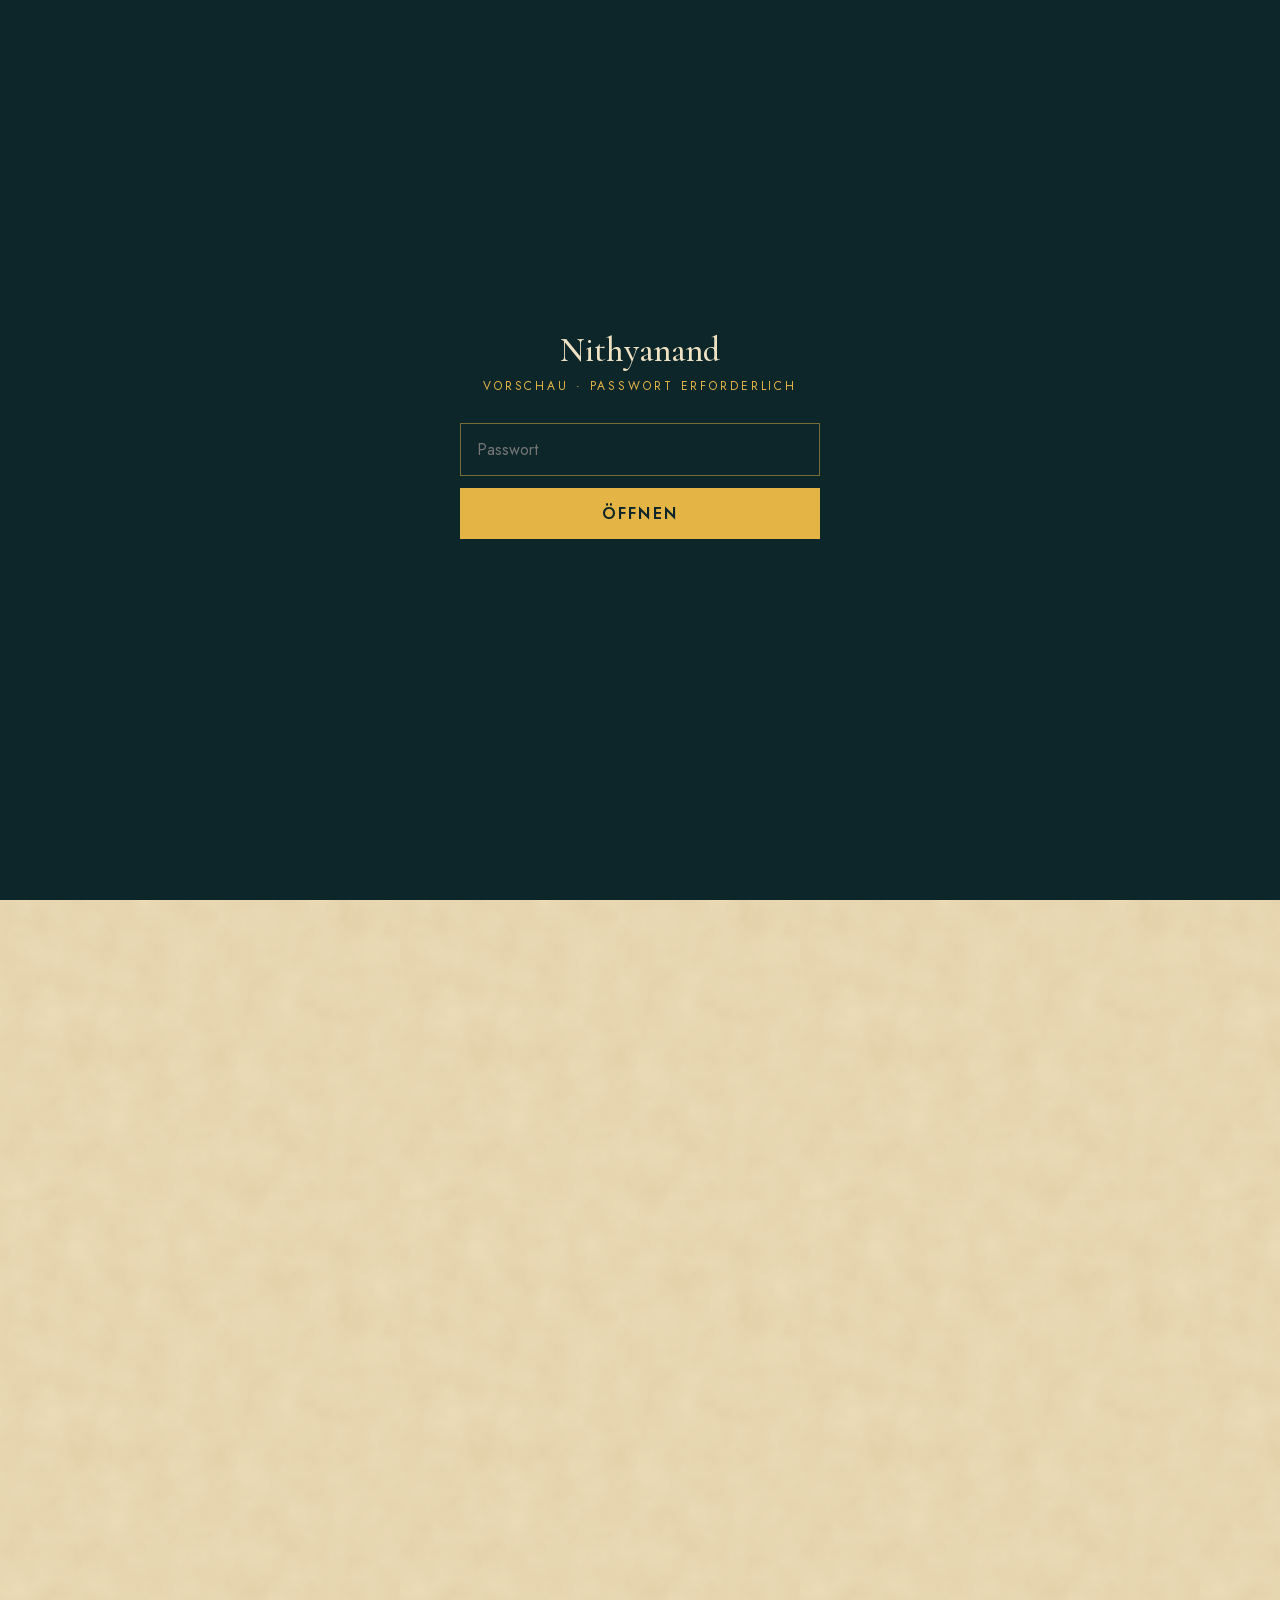
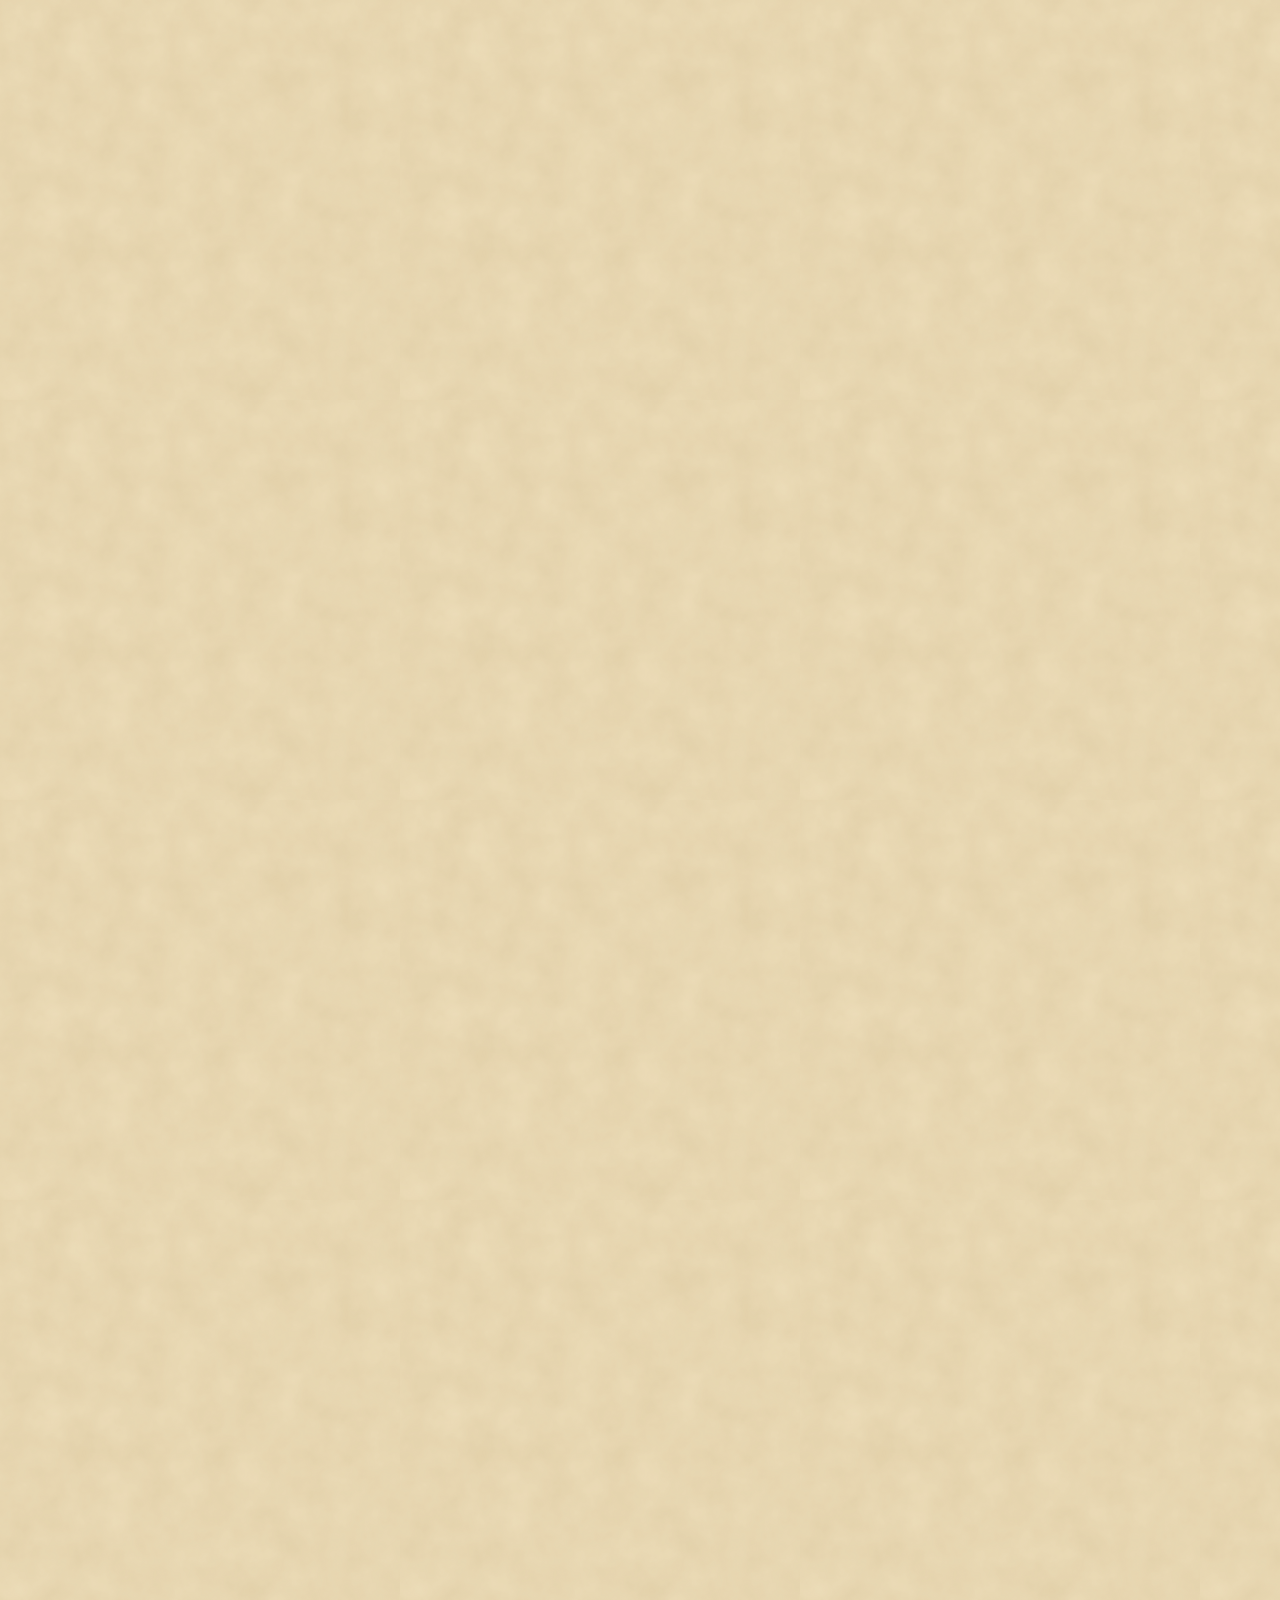
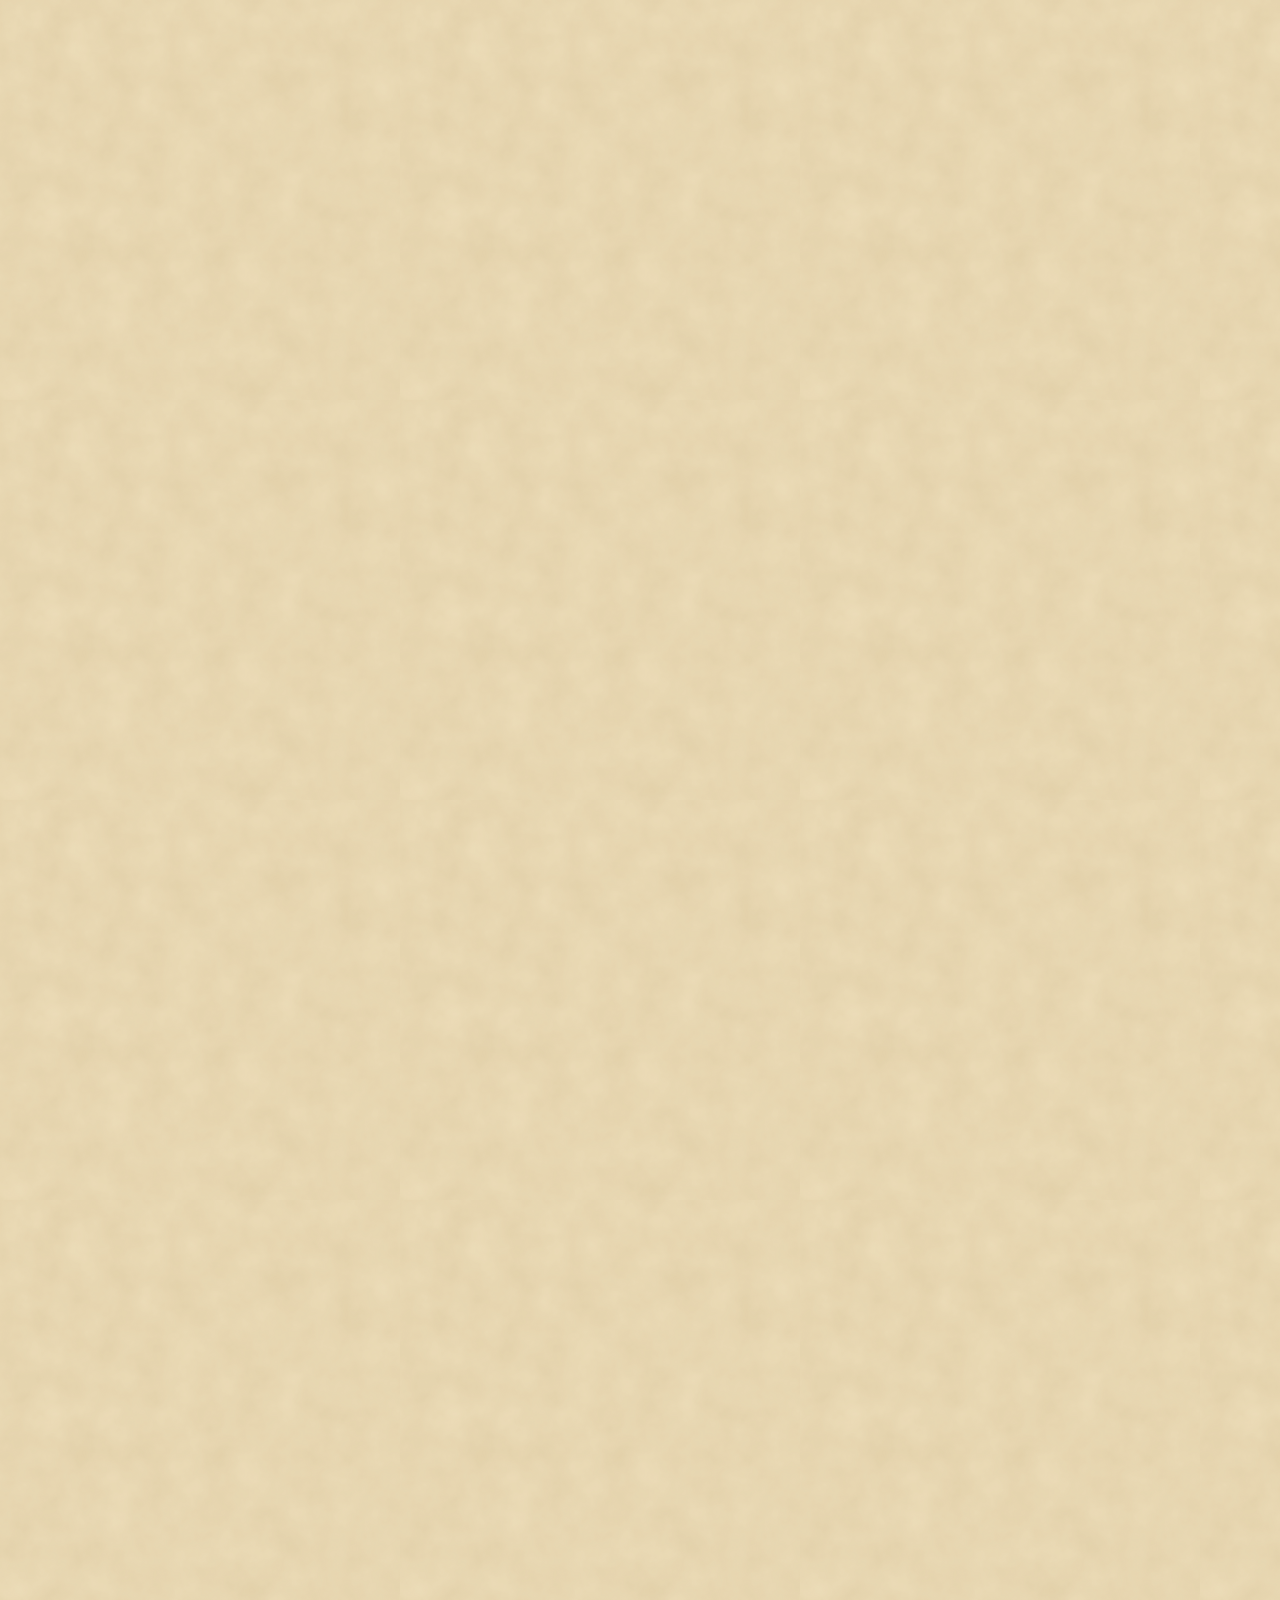
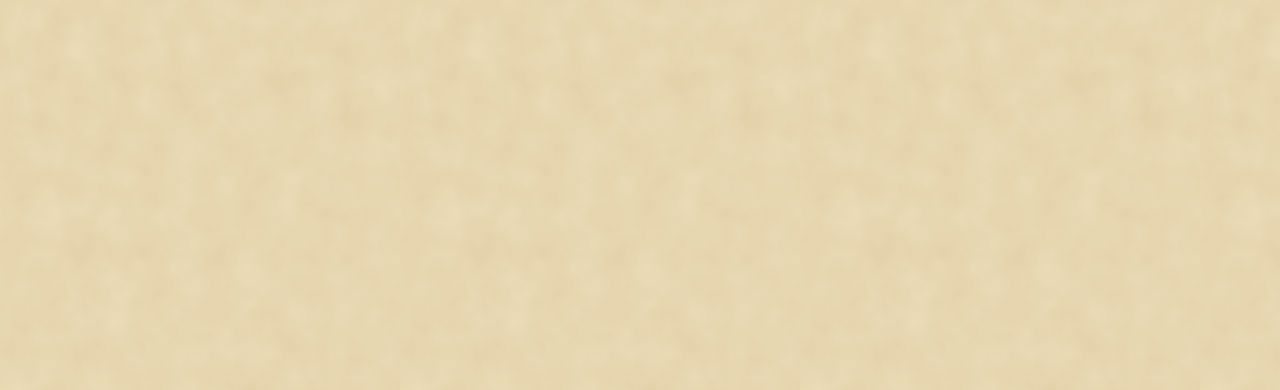
<file: catering.html>
<!DOCTYPE html>
<html lang="de">
<head>
<meta charset="utf-8">
<meta name="viewport" content="width=device-width, initial-scale=1">
<meta name="robots" content="noindex, nofollow">
<script src="assets/gate.js?v=3"></script>
<title>Catering – Nithyanand Frankfurt</title>
<meta name="description" content="Indisches Catering aus Frankfurt: Buffet, Bananenblatt-Menü oder Büro-Lunch. Stellen Sie Ihr Menü zusammen und fragen Sie unverbindlich an.">
<link rel="stylesheet" href="assets/fonts/fonts.css">
<link rel="stylesheet" href="assets/site.css?v=4">
<style>
/* ================= HERO ================= */
.hero{position:relative;background:var(--night);color:#efe6cf;padding:calc(var(--nav-h) + 70px) 0 140px;overflow:hidden}
.hero::before{content:"";position:absolute;inset:0;background:radial-gradient(ellipse 45% 55% at 75% 45%,rgba(228,180,69,.16),transparent 65%);pointer-events:none}
.hero .wrap{position:relative;display:grid;grid-template-columns:1.05fr .95fr;gap:clamp(40px,6vw,100px);align-items:center}
.hero .kicker{color:var(--turmeric);margin-bottom:30px}
.hero h1{font-family:var(--serif);font-weight:600;font-size:clamp(54px,7.2vw,120px);line-height:.9}
.hero h1 em{color:var(--gold);font-weight:500}
.hero h1 .l{display:block;overflow:hidden;padding-bottom:.05em}
.hero h1 .l > span{display:inline-block;transform:translateY(105%);animation:up 1.1s var(--ease) forwards}
.hero h1 .l:nth-child(2) > span{animation-delay:.12s}
@keyframes up{to{transform:none}}
.hero .lead{font-size:clamp(17px,1.3vw,20px);line-height:1.7;max-width:520px;margin:32px 0 42px;color:rgba(239,230,207,.8)}
.hero .acts{display:flex;gap:22px;flex-wrap:wrap}
.facts{display:flex;gap:0;margin-top:56px;border-top:1px solid rgba(237,219,127,.2)}
.facts div{flex:1;padding:20px 20px 0 0}
.facts div + div{padding-left:20px;border-left:1px solid rgba(237,219,127,.2)}
.facts b{display:block;font-family:var(--ticket);font-size:28px;font-weight:500;color:var(--gold)}
.facts span{font-family:var(--sans);font-size:11px;letter-spacing:.22em;text-transform:uppercase;color:rgba(239,230,207,.6)}

/* Frachtbrief-Karte */
.docket{position:relative;justify-self:center;width:min(500px,100%)}
.docket .plate{width:78%;aspect-ratio:1;border-radius:50%;margin-left:auto;padding:4%;background:radial-gradient(circle at 35% 30%,#c9c3b5,#8b8577 55%,#4a463e);box-shadow:0 40px 80px rgba(0,0,0,.5)}
.docket .plate img{width:100%;height:100%;object-fit:cover;border-radius:50%}
.docket .ring{position:absolute;right:-4%;top:-4%;width:86%;aspect-ratio:1;animation:spin 50s linear infinite;pointer-events:none}
.docket .ring text{font-family:var(--sans);font-size:13px;letter-spacing:.5em;fill:var(--turmeric);text-transform:uppercase}
@keyframes spin{to{transform:rotate(360deg)}}
.slip{position:absolute;left:0;bottom:-30px;width:62%;background:var(--paper-2);color:var(--ink);padding:22px 22px 18px;transform:rotate(-4deg);box-shadow:0 30px 50px rgba(0,0,0,.45);font-family:var(--sans)}
.slip::before{content:"";position:absolute;left:0;right:0;top:-8px;height:10px;background:radial-gradient(circle 5px at 50% 0,transparent 98%,var(--paper-2)) 0 0/12px 10px repeat-x;transform:scaleY(-1)}
.slip h4{font-family:var(--ticket);font-size:13px;letter-spacing:.3em;font-weight:500;display:flex;justify-content:space-between;border-bottom:1px solid var(--ink);padding-bottom:8px;margin-bottom:10px}
.slip dl{display:grid;grid-template-columns:auto 1fr;gap:6px 14px;font-size:13px}
.slip dt{font-size:10px;letter-spacing:.2em;text-transform:uppercase;color:#8a6d50;padding-top:3px}
.slip dd{font-family:var(--ticket);font-size:15px;letter-spacing:.04em}
.slip .stamp-c{position:absolute;right:-26px;top:-30px;width:84px;height:84px;color:var(--red);background:var(--paper-2);transform:rotate(14deg);font-family:var(--ticket);font-size:13px;letter-spacing:.1em;line-height:1.1}

/* ================= FORMATE ================= */
.formats{padding:150px 0 120px}
.sec-head{display:grid;grid-template-columns:1fr 1fr;gap:40px;align-items:end;margin-bottom:70px}
.sec-head .kicker{color:var(--chili-2);margin-bottom:22px}
.sec-head h2{font-family:var(--serif);font-weight:600;font-size:clamp(42px,5vw,78px);line-height:.95}
.sec-head h2 em{color:var(--chili-2)}
.sec-head p{font-size:18px;line-height:1.7;color:var(--ink-soft);max-width:520px}
.fmt-row{display:grid;grid-template-columns:repeat(3,1fr);border-top:1px solid var(--ink);border-bottom:1px solid var(--ink)}
.fmt{padding:44px 36px 46px;border-right:1px solid var(--line);position:relative;transition:background .4s}
.fmt:last-child{border-right:0}
.fmt:hover{background:rgba(255,250,236,.45)}
.fmt .ic{width:58px;height:58px;color:var(--red);margin-bottom:26px}
.fmt .no{position:absolute;right:30px;top:36px;font-family:var(--ticket);font-size:15px;color:var(--saffron)}
.fmt h3{font-family:var(--serif);font-weight:600;font-size:clamp(30px,2.6vw,40px);line-height:1;margin-bottom:14px}
.fmt p{font-size:16px;line-height:1.65;color:var(--ink-soft);margin-bottom:22px}
.fmt ul{list-style:none;margin-bottom:30px}
.fmt li{font-family:var(--sans);font-size:13px;letter-spacing:.04em;padding:9px 0;border-bottom:1px dashed var(--line);display:flex;gap:10px}
.fmt li::before{content:"—";color:var(--saffron)}
.fmt .pick{font-family:var(--sans);font-size:11px;letter-spacing:.24em;text-transform:uppercase;border-bottom:1px solid currentColor;padding-bottom:4px;color:var(--chili-2)}
.fmt.sel{background:rgba(255,250,236,.7)}
.fmt.sel::after{content:"Ausgewählt";position:absolute;top:-1px;left:36px;background:var(--red);color:#fff;font-family:var(--sans);font-size:10px;letter-spacing:.24em;text-transform:uppercase;padding:5px 10px}

/* ================= PLANER ================= */
.planner{position:relative;background:var(--black);color:#efe6cf;padding:140px 0 130px}
.planner .sec-head .kicker{color:var(--saffron)}
.planner .sec-head h2 em{color:var(--gold)}
.planner .sec-head p{color:rgba(239,230,207,.7)}
.pl-grid{display:grid;grid-template-columns:1.25fr .75fr;gap:clamp(30px,5vw,80px);align-items:start}
.ctrl{display:grid;grid-template-columns:1fr 1fr;gap:40px;padding-bottom:40px;border-bottom:1px solid rgba(234,122,42,.3);margin-bottom:36px}
.ctrl label > span{display:block;font-family:var(--sans);font-size:11px;letter-spacing:.28em;text-transform:uppercase;color:var(--saffron);margin-bottom:14px}
.guests{display:flex;align-items:baseline;gap:14px}
.guests output{font-family:var(--ticket);font-size:64px;line-height:1;color:var(--gold);min-width:2.4ch}
.guests small{font-family:var(--sans);font-size:12px;letter-spacing:.2em;text-transform:uppercase;color:rgba(239,230,207,.6)}
input[type=range]{-webkit-appearance:none;appearance:none;width:100%;height:2px;background:linear-gradient(90deg,var(--red) var(--p,20%),rgba(239,230,207,.25) var(--p,20%));margin-top:18px;outline:none}
input[type=range]::-webkit-slider-thumb{-webkit-appearance:none;width:20px;height:20px;background:var(--gold);border:0;transform:rotate(45deg);cursor:pointer}
input[type=range]::-moz-range-thumb{width:18px;height:18px;background:var(--gold);border:0;border-radius:0;cursor:pointer}
.seg{display:flex;border:1px solid rgba(237,219,127,.4)}
.seg button{flex:1;padding:13px 6px;font-family:var(--sans);font-size:11px;letter-spacing:.16em;text-transform:uppercase;color:rgba(239,230,207,.75);transition:.25s}
.seg button + button{border-left:1px solid rgba(237,219,127,.4)}
.seg button[aria-pressed=true]{background:var(--gold);color:var(--night)}
.pl-cats{display:grid;gap:30px}
.pl-cat h4{font-family:var(--serif);font-weight:700;font-size:18px;letter-spacing:.24em;text-transform:uppercase;color:var(--red);display:flex;justify-content:space-between;align-items:baseline;border-bottom:1px solid rgba(234,122,42,.4);padding-bottom:8px;margin-bottom:12px}
.pl-cat h4 small{font-family:var(--sans);font-size:10px;letter-spacing:.2em;color:rgba(239,230,207,.5);font-weight:400}
.opts{display:flex;flex-wrap:wrap;gap:8px}
.opt{font-family:var(--sans);font-size:13px;padding:9px 13px;border:1px solid rgba(239,230,207,.22);color:rgba(239,230,207,.85);display:inline-flex;gap:8px;align-items:center;transition:all .2s}
.opt:hover{border-color:var(--gold);color:var(--gold)}
.opt[aria-pressed=true]{background:var(--gold);color:var(--night);border-color:var(--gold)}
.opt .v{width:7px;height:7px;background:#7fae5a}
.opt[aria-pressed=true] .v{background:var(--leaf)}
.opt .c{color:var(--red);font-size:11px}

/* Ergebnis-Zettel */
.sheet{position:sticky;top:calc(var(--nav-h) + 24px);background:var(--paper-2);color:var(--ink);padding:30px 28px 26px}
.sheet::before,.sheet::after{content:"";position:absolute;left:0;right:0;height:10px;background:radial-gradient(circle 5px at 50% 0,transparent 98%,var(--paper-2)) 0 0/12px 10px repeat-x}
.sheet::before{top:-9px;transform:scaleY(-1)}
.sheet::after{bottom:-9px}
.sheet .hd{text-align:center;border-bottom:1px dashed var(--ink);padding-bottom:16px;margin-bottom:16px}
.sheet .hd .logo-mask{height:40px;width:80px;margin:0 auto 4px;color:var(--red)}
.sheet .hd b{font-family:var(--ticket);font-size:12px;letter-spacing:.34em;font-weight:500}
.sheet .row{display:flex;justify-content:space-between;align-items:baseline;padding:8px 0;font-family:var(--sans);font-size:13px;gap:10px}
.sheet .row span:first-child{letter-spacing:.14em;text-transform:uppercase;font-size:11px;color:#8a6d50}
.sheet .row b{font-family:var(--ticket);font-weight:500;font-size:17px;text-align:right}
.sheet .bar{height:6px;background:rgba(70,45,20,.15);margin:4px 0 10px;position:relative}
.sheet .bar i{position:absolute;left:0;top:0;bottom:0;background:var(--red);transition:width .5s var(--ease)}
.sheet .bar i.ok{background:var(--leaf)}
.sheet ul{list-style:none;border-top:1px dashed var(--ink);margin-top:10px;padding-top:10px;min-height:60px}
.sheet li{font-family:var(--ticket);font-size:14px;letter-spacing:.06em;text-transform:uppercase;padding:5px 0;display:flex;justify-content:space-between;gap:10px}
.sheet li small{font-family:var(--sans);font-size:10px;letter-spacing:.14em;color:#8a6d50}
.sheet .empty{font-family:var(--hand);font-size:22px;color:var(--chili-2);text-transform:none;letter-spacing:0}
.sheet .tip{font-size:14px;line-height:1.5;font-style:italic;color:var(--chili-2);border-top:1px dashed var(--ink);margin-top:12px;padding-top:12px;min-height:20px}
.sheet .btn{width:100%;justify-content:center;margin-top:18px}
.sheet .note{font-family:var(--sans);font-size:11px;color:#8a6d50;text-align:center;margin-top:12px;letter-spacing:.04em}

/* ================= ANFRAGE ================= */
.req{padding:150px 0 140px}
.req-grid{display:grid;grid-template-columns:.8fr 1.2fr;gap:clamp(40px,6vw,110px)}
.req-side .kicker{color:var(--chili-2);margin-bottom:22px}
.req-side h2{font-family:var(--serif);font-weight:600;font-size:clamp(42px,4.6vw,72px);line-height:.95;margin-bottom:24px}
.req-side h2 em{color:var(--chili-2)}
.req-side p{font-size:18px;line-height:1.7;color:var(--ink-soft);margin-bottom:34px}
.contact{border-top:1px solid var(--ink)}
.contact div{padding:16px 0;border-bottom:1px solid var(--line);display:flex;justify-content:space-between;gap:20px;font-family:var(--sans);font-size:14px}
.contact span{font-size:11px;letter-spacing:.22em;text-transform:uppercase;color:#8a6d50}
.form{position:relative;border:1px solid var(--ink);padding:clamp(26px,4vw,54px);background:rgba(255,250,236,.35)}
.prog{display:grid;grid-template-columns:repeat(3,1fr);margin:-1px -1px 40px;border-bottom:1px solid var(--ink)}
.form .prog{margin:calc(-1 * clamp(26px,4vw,54px)) calc(-1 * clamp(26px,4vw,54px)) 44px}
.prog button{padding:18px 20px;text-align:left;font-family:var(--sans);font-size:11px;letter-spacing:.22em;text-transform:uppercase;color:#9b8468;border-right:1px solid var(--line);position:relative}
.prog button:last-child{border-right:0}
.prog button b{display:block;font-family:var(--ticket);font-size:22px;letter-spacing:0;font-weight:500;margin-bottom:2px}
.prog button.on{color:var(--ink);background:var(--paper-2)}
.prog button.on b{color:var(--red)}
.prog button.done b::after{content:" ✓";color:var(--leaf);font-size:16px}
.prog button::after{content:"";position:absolute;left:0;bottom:-1px;height:3px;width:0;background:var(--red);transition:width .5s var(--ease)}
.prog button.on::after{width:100%}
.stepbox{display:none;animation:sf .5s var(--ease)}
.stepbox.on{display:block}
@keyframes sf{from{opacity:0;transform:translateX(20px)}}
.fgrid{display:grid;grid-template-columns:1fr 1fr;gap:30px 34px}
.fgrid .full{grid-column:1/-1}
.choice{display:flex;flex-wrap:wrap;gap:10px}
.choice label{cursor:pointer}
.choice input{position:absolute;opacity:0;pointer-events:none}
.choice span{display:inline-block;font-family:var(--sans);font-size:13px;padding:11px 16px;border:1px solid var(--ink);transition:.2s}
.choice input:checked + span{background:var(--ink);color:var(--paper-2)}
.choice input:focus-visible + span{outline:2px solid var(--saffron);outline-offset:2px}
.choice label:hover span{background:rgba(35,24,17,.08)}
.choice input:checked + span:hover{background:var(--ink)}
.consent{display:flex;gap:14px;align-items:flex-start;font-size:14px;line-height:1.5;color:var(--ink-soft);cursor:pointer}
.consent input{appearance:none;-webkit-appearance:none;width:18px;height:18px;border:1.5px solid var(--ink);flex-shrink:0;margin-top:2px;display:grid;place-items:center;cursor:pointer}
.consent input:checked{background:var(--ink)}
.consent input:checked::after{content:"";width:8px;height:4px;border-left:2px solid var(--paper-2);border-bottom:2px solid var(--paper-2);transform:rotate(-45deg) translate(1px,-1px)}
.fnav{display:flex;justify-content:space-between;align-items:center;margin-top:44px;gap:20px}
.fnav .back{font-family:var(--sans);font-size:11px;letter-spacing:.24em;text-transform:uppercase;color:var(--ink-soft)}
.fnav .back:hover{color:var(--ink)}
.from-plan{display:none;margin-top:6px;font-family:var(--sans);font-size:13px;padding:14px 16px;border-left:3px solid var(--red);background:rgba(216,35,31,.06)}
.from-plan.show{display:block}
.err{border-bottom-color:var(--red)!important}
.done{display:none;text-align:center;padding:30px 0 10px}
.done.show{display:block;animation:sf .6s var(--ease)}
.done .stamp-c{width:150px;height:150px;margin:0 auto 26px;color:var(--leaf);transform:rotate(-10deg);font-family:var(--ticket);font-size:18px;letter-spacing:.14em;line-height:1.2;animation:stamp .5s cubic-bezier(.3,1.6,.5,1)}
@keyframes stamp{from{transform:rotate(-10deg) scale(2);opacity:0}}
.done h3{font-family:var(--serif);font-size:44px;font-weight:600;line-height:1}
.done p{max-width:440px;margin:16px auto 24px;color:var(--ink-soft);line-height:1.7}
.done pre{font-family:var(--ticket);font-size:14px;letter-spacing:.04em;text-align:left;background:var(--paper-2);padding:20px;max-width:440px;margin:0 auto 26px;white-space:pre-wrap;border:1px dashed var(--ink)}

/* FAQ */
.faq{padding:0 0 150px}
.faq-grid{display:grid;grid-template-columns:.8fr 1.2fr;gap:clamp(40px,6vw,110px)}
.faq h2{font-family:var(--serif);font-weight:600;font-size:clamp(38px,4vw,60px);line-height:1}
.faq h2 em{color:var(--chili-2)}
.faq details{border-bottom:1px solid var(--line)}
.faq details:first-child{border-top:1px solid var(--ink)}
.faq summary{list-style:none;cursor:pointer;padding:24px 50px 24px 0;font-family:var(--serif);font-weight:600;font-size:clamp(21px,1.8vw,26px);position:relative}
.faq summary::-webkit-details-marker{display:none}
.faq summary::after{content:"+";position:absolute;right:6px;top:18px;font-family:var(--sans);font-weight:300;font-size:30px;color:var(--red);transition:transform .3s var(--ease)}
.faq details[open] summary::after{transform:rotate(45deg)}
.faq details p{padding:0 50px 26px 0;font-size:17px;line-height:1.7;color:var(--ink-soft)}

@media (max-width:1100px){.fmt-row{grid-template-columns:1fr}.fmt{border-right:0;border-bottom:1px solid var(--line)}.fmt:last-child{border-bottom:0}}
@media (max-width:980px){
  .hero .wrap,.sec-head,.pl-grid,.req-grid,.faq-grid{grid-template-columns:1fr}
  .docket{width:min(420px,92%);margin-bottom:40px}
  .sheet{position:relative;top:0}
}
@media (max-width:600px){
  .ctrl{grid-template-columns:1fr;gap:30px}
  .fgrid{grid-template-columns:1fr}
  .prog button{padding:14px 10px;font-size:9px;letter-spacing:.14em}
  .facts{flex-wrap:wrap}
  .slip{width:76%}
}
</style>
</head>
<body class="paper">

<header class="nav">
  <a href="index.html" class="brand" aria-label="Nithyanand Startseite"><span class="logo-mask" style="width:80px"></span><small>spice. life. curry</small></a>
  <button class="burger" aria-label="Menü öffnen"><span></span><span></span></button>
  <ul>
    <li><a href="index.html#kueste">Restaurant</a></li>
    <li><a href="speisekarte.html">Speisekarte</a></li>
    <li><a href="catering.html" aria-current="page">Catering</a></li>
    <li><a href="feste.html">Feste</a></li>
    <li><a href="index.html#frankfurt" class="nav-cta" data-reserve>Reservieren</a></li>
    <li class="lang-sw"><a href="catering.html" lang="de" hreflang="de" aria-current="true">DE</a><span>/</span><a href="en/catering.html" lang="en" hreflang="en">EN</a></li>
  </ul>
</header>

<section class="hero">
  <div class="wrap">
    <div>
      <div class="kicker">Catering aus Frankfurt</div>
      <h1><span class="l"><span>Udupi kommt</span></span><span class="l"><span><em>zu Ihnen.</em></span></span></h1>
      <p class="lead">Currys aus dem Topf, Naan aus dem Tandoor, Lassi für alle: Wir kochen frisch in unserer Küche und bringen das Fest zu Ihnen ins Büro, in den Garten oder in die Festhalle.</p>
      <div class="acts">
        <a href="#planer" class="btn gold solid">Menü zusammenstellen <i class="arr"></i></a>
        <a href="#anfrage" class="btn gold">Direkt anfragen</a>
      </div>
      <div class="facts">
        <div><b>44</b><span>Gerichte zur Auswahl</span></div>
        <div><b>27</b><span>davon vegetarisch</span></div>
        <div><b>14</b><span>Allergene gekennzeichnet</span></div>
      </div>
    </div>
    <div class="docket rv">
      <svg class="ring" viewBox="0 0 400 400" aria-hidden="true"><defs><path id="rp" d="M200,200 m-180,0 a180,180 0 1,1 360,0 a180,180 0 1,1 -360,0"/></defs><text><textPath href="#rp">frisch gekocht · heiß geliefert · mit liebe serviert · </textPath></text></svg>
      <div class="plate"><img src="assets/food.jpg" alt="Masala Dosa mit Sambar und Chutneys auf Bananenblatt"></div>
      <div class="slip">
        <h4><span>FRACHTBRIEF</span><span>Nº 314</span></h4>
        <dl>
          <dt>Von</dt><dd>Launhardtstraße 2–4</dd>
          <dt>An</dt><dd>Ihr Fest</dd>
          <dt>Inhalt</dt><dd>Ewige Freude</dd>
        </dl>
        <div class="stamp-c">HEISS<br>&amp; FRISCH</div>
      </div>
    </div>
  </div>
</section>

<!-- FORMATE -->
<section class="formats" id="formate">
  <div class="wrap">
    <div class="sec-head">
      <div><div class="kicker">Drei Formate</div><h2>Wie darf es<br><em>serviert werden?</em></h2></div>
      <p>Vom schnellen Team-Lunch bis zum großen Festessen: Wählen Sie ein Format, wir passen Menge, Ablauf und Service an Ihren Anlass an.</p>
    </div>
    <div class="fmt-row" id="fmtRow">
      <article class="fmt rv" data-fmt="Buffet">
        <span class="no">01</span>
        <svg class="ic" viewBox="0 0 58 58" fill="none" stroke="currentColor" stroke-width="1.6"><path d="M4 40h50M8 40c0-12 9-21 21-21s21 9 21 21"/><path d="M29 19v-5M25 14h8"/><path d="M4 46h50"/></svg>
        <h3>Buffet</h3>
        <p>Mehrere Currys, Reis, Naan und Beilagen in Wärmebehältern – jeder nimmt sich, was er mag.</p>
        <ul><li>Ideal für größere Runden</li><li>Vegetarische & Fleisch-Linie</li><li>Mit oder ohne Service-Team</li></ul>
        <button class="pick" type="button">Dieses Format wählen</button>
      </article>
      <article class="fmt rv d1" data-fmt="Bananenblatt-Menü">
        <span class="no">02</span>
        <svg class="ic" viewBox="0 0 58 58" fill="none" stroke="currentColor" stroke-width="1.6"><path d="M3 34C12 14 40 10 55 18 52 36 30 48 3 34Z"/><path d="M3 34C20 30 38 24 55 18"/><circle cx="22" cy="24" r="3"/><circle cx="32" cy="22" r="3"/><circle cx="30" cy="34" r="5"/></svg>
        <h3>Bananenblatt</h3>
        <p>Das traditionelle Festessen aus Udupi, am Platz serviert, Gang für Gang. Das Highlight für Hochzeiten und Familienfeste.</p>
        <ul><li>Serviert am Tisch</li><li>Traditionelle Reihenfolge</li><li>Mit Service-Team</li></ul>
        <button class="pick" type="button">Dieses Format wählen</button>
      </article>
      <article class="fmt rv d2" data-fmt="Büro-Lunch">
        <span class="no">03</span>
        <svg class="ic" viewBox="0 0 58 58" fill="none" stroke="currentColor" stroke-width="1.6"><rect x="6" y="20" width="46" height="28"/><path d="M6 30h46M29 20v28"/><path d="M20 20v-6h18v6"/></svg>
        <h3>Büro-Lunch</h3>
        <p>Mittagessen fürs Team, geliefert zur Mittagszeit, beschriftet mit allen Allergenen. Unkompliziert und pünktlich.</p>
        <ul><li>Für Meetings & Team-Tage</li><li>Allergene auf jedem Gericht</li><li>Lieferung & Abholung</li></ul>
        <button class="pick" type="button">Dieses Format wählen</button>
      </article>
    </div>
  </div>
</section>

<!-- PLANER -->
<section class="planner" id="planer">
  <div class="tear top" data-color="#0b0a09"></div>
  <div class="wrap">
    <div class="sec-head">
      <div><div class="kicker">Menü-Planer</div><h2>Stellen Sie Ihr<br><em>Menü zusammen.</em></h2></div>
      <p>Gästezahl einstellen, Gerichte auswählen – der Planer schlägt Ihnen eine ausgewogene Zusammenstellung vor. Ihren Entwurf übernehmen Sie mit einem Klick in die Anfrage.</p>
    </div>
    <div class="pl-grid">
      <div>
        <div class="ctrl">
          <label><span>Anzahl Gäste</span>
            <div class="guests"><output id="gOut">40</output><small>Personen</small></div>
            <input type="range" id="guests" min="10" max="300" step="5" value="40" aria-label="Anzahl Gäste">
          </label>
          <div><span style="display:block;font-family:var(--sans);font-size:11px;letter-spacing:.28em;text-transform:uppercase;color:var(--saffron);margin-bottom:14px">Anteil vegetarisch</span>
            <div class="seg" id="vegSeg" role="group" aria-label="Anteil vegetarisch">
              <button type="button" data-v="0" aria-pressed="false">Gemischt</button>
              <button type="button" data-v="50" aria-pressed="true">Halb / halb</button>
              <button type="button" data-v="100" aria-pressed="false">Nur veg.</button>
            </div>
          </div>
        </div>
        <div class="pl-cats" id="plCats"></div>
      </div>
      <aside class="sheet" aria-live="polite">
        <div class="hd"><span class="logo-mask"></span><b>IHR ENTWURF</b></div>
        <div class="row"><span>Format</span><b id="sFmt">Noch offen</b></div>
        <div class="row"><span>Gäste</span><b id="sG">40</b></div>
        <div class="row"><span>Hauptgerichte</span><b id="sC">0 / 4</b></div>
        <div class="bar"><i id="sBar" style="width:0"></i></div>
        <div class="row"><span>Brot</span><b id="sB">ca. 60 Stück</b></div>
        <div class="row"><span>Reis</span><b>inklusive</b></div>
        <ul id="sList"><li class="empty">Noch nichts ausgewählt …</li></ul>
        <p class="tip" id="sTip"></p>
        <a href="#anfrage" class="btn red solid" id="toReq">Entwurf anfragen <i class="arr"></i></a>
        <p class="note">Preis nach persönlichem Angebot</p>
      </aside>
    </div>
  </div>
</section>

<!-- ANFRAGE -->
<section class="req" id="anfrage">
  <div class="wrap req-grid">
    <div class="req-side">
      <div class="kicker">Unverbindliche Anfrage</div>
      <h2>Erzählen Sie uns<br><em>von Ihrem Fest.</em></h2>
      <p>Drei kurze Schritte – danach melden wir uns persönlich mit einem Vorschlag und einem Angebot bei Ihnen.</p>
      <div class="contact">
        <div><span>Adresse</span>Launhardtstraße 2–4, 60314 Frankfurt</div>
        <div data-phone-row><span>Telefon</span><a href="tel:+4915221878417" data-phone>0152 21878417</a></div>
        <div><span>Antwort</span>persönlich, kein Bot</div>
      </div>
    </div>

    <form class="form" id="form" novalidate>
      <div class="prog" id="prog">
        <button type="button" data-s="0" class="on"><b>01</b>Anlass</button>
        <button type="button" data-s="1"><b>02</b>Ort & Service</button>
        <button type="button" data-s="2"><b>03</b>Kontakt</button>
      </div>

      <div class="stepbox on" data-step="0">
        <div class="fgrid">
          <div class="field full"><span>Anlass</span>
            <div class="choice" id="anlass">
              <label><input type="radio" name="anlass" value="Hochzeit"><span>Hochzeit</span></label>
              <label><input type="radio" name="anlass" value="Geburtstag"><span>Geburtstag</span></label>
              <label><input type="radio" name="anlass" value="Firmenfeier"><span>Firmenfeier</span></label>
              <label><input type="radio" name="anlass" value="Diwali & Onam"><span>Diwali & Onam</span></label>
              <label><input type="radio" name="anlass" value="Privates Dinner"><span>Privates Dinner</span></label>
              <label><input type="radio" name="anlass" value="Sonstiges"><span>Sonstiges</span></label>
            </div><small data-err="anlass"></small>
          </div>
          <label class="field"><span>Datum</span><input type="date" name="datum" id="datum"><small data-err="datum"></small></label>
          <label class="field"><span>Anzahl Gäste</span><input type="number" name="gaeste" id="fGuests" min="5" max="1000" value="40" inputmode="numeric"><small data-err="gaeste"></small></label>
          <div class="field full"><span>Format</span>
            <div class="choice" id="fFmt">
              <label><input type="radio" name="format" value="Buffet"><span>Buffet</span></label>
              <label><input type="radio" name="format" value="Bananenblatt-Menü"><span>Bananenblatt-Menü</span></label>
              <label><input type="radio" name="format" value="Büro-Lunch"><span>Büro-Lunch</span></label>
              <label><input type="radio" name="format" value="Beratung"><span>Weiß ich noch nicht</span></label>
            </div>
          </div>
          <div class="from-plan full" id="fromPlan"></div>
        </div>
      </div>

      <div class="stepbox" data-step="1">
        <div class="fgrid">
          <div class="field full"><span>Wo feiern Sie?</span>
            <div class="choice">
              <label><input type="radio" name="ort" value="Bei Nithyanand im Restaurant"><span>Bei Ihnen im Restaurant</span></label>
              <label><input type="radio" name="ort" value="Lieferung zu uns" checked><span>Lieferung zu uns</span></label>
            </div>
          </div>
          <label class="field" id="plzF"><span>PLZ & Ort</span><input type="text" name="plz" placeholder="z. B. 60314 Frankfurt" autocomplete="postal-code"><small data-err="plz"></small></label>
          <label class="field"><span>Uhrzeit</span><input type="time" name="zeit"></label>
          <div class="field full"><span>Service</span>
            <div class="choice">
              <label><input type="checkbox" name="service" value="Service-Personal"><span>Service-Personal</span></label>
              <label><input type="checkbox" name="service" value="Geschirr & Besteck"><span>Geschirr & Besteck</span></label>
              <label><input type="checkbox" name="service" value="Dekoration"><span>Dekoration</span></label>
              <label><input type="checkbox" name="service" value="Getränke"><span>Getränke & Lassi</span></label>
            </div>
          </div>
          <label class="field full"><span>Allergien & Wünsche</span><textarea name="wuensche" placeholder="z. B. 5 Gäste vegan, ein Kind mit Nussallergie …"></textarea></label>
        </div>
      </div>

      <div class="stepbox" data-step="2">
        <div class="fgrid">
          <label class="field"><span>Name</span><input type="text" name="name" autocomplete="name"><small data-err="name"></small></label>
          <label class="field"><span>Telefon</span><input type="tel" name="tel" autocomplete="tel"></label>
          <label class="field full"><span>E-Mail</span><input type="email" name="email" autocomplete="email"><small data-err="email"></small></label>
          <label class="consent full"><input type="checkbox" name="dsgvo"><span>Ich bin einverstanden, dass meine Angaben zur Bearbeitung der Anfrage gespeichert werden. Mehr in der <a href="datenschutz.html" target="_blank" style="text-decoration:underline">Datenschutzerklärung</a>.</span></label>
          <small data-err="dsgvo" class="full" style="font-family:var(--sans);font-size:12px;color:var(--chili-2)"></small>
        </div>
      </div>

      <div class="fnav" id="fnav">
        <button type="button" class="back" id="back" style="visibility:hidden">← Zurück</button>
        <button type="button" class="btn solid" id="next">Weiter <i class="arr"></i></button>
      </div>

      <div class="done" id="done">
        <div class="stamp-c">ANFRAGE<br>ERHALTEN</div>
        <h3>Dhanyavaad!</h3>
        <p>Vielen Dank für Ihre Anfrage. Wir melden uns persönlich bei Ihnen – mit einem Vorschlag, der zu Ihrem Fest passt.</p>
        <pre id="summary"></pre>
        <a href="speisekarte.html" class="btn">Speisekarte ansehen</a>
      </div>
    </form>
  </div>
</section>

<!-- FAQ -->
<section class="faq">
  <div class="wrap faq-grid">
    <div><div class="kicker" style="color:var(--chili-2);margin-bottom:22px">Gut zu wissen</div><h2>Häufige<br><em>Fragen.</em></h2></div>
    <div>
      <details><summary>Wie früh sollte ich anfragen?</summary><p>Je früher, desto besser – besonders für Hochzeiten und Feste an Wochenenden. Melden Sie sich einfach, wir prüfen gern auch kurzfristige Termine.</p></details>
      <details><summary>Können Sie auf Allergien eingehen?</summary><p>Ja. Alle Gerichte unserer Karte sind mit den 14 Hauptallergenen gekennzeichnet. Geben Sie Allergien und Unverträglichkeiten Ihrer Gäste in der Anfrage an – wir stimmen das Menü darauf ab.</p></details>
      <details><summary>Gibt es auch vegetarische und vegane Optionen?</summary><p>Die südindische Küche ist von Natur aus reich an vegetarischen Gerichten – auf unserer Karte sind es über die Hälfte. Für vegane Wünsche sprechen Sie uns bitte direkt an.</p></details>
      <details><summary>Wohin liefern Sie?</summary><p>Wir liefern in Frankfurt und Umgebung. Nennen Sie uns in der Anfrage einfach Ihre Postleitzahl.</p></details>
      <details><summary>Was kostet das Catering?</summary><p>Das hängt von Format, Gästezahl und Menü ab. Nach Ihrer Anfrage erhalten Sie ein persönliches, transparentes Angebot.</p></details>
    </div>
  </div>
</section>

<footer class="foot">
  <div class="foot-in">
    <div><span class="logo-mask" style="width:110px"></span><p>spice. life. curry.<br>Südindische Küche aus Udupi – mitten in Frankfurt.</p></div>
    <div><h5>Besuchen</h5><p>Launhardtstraße 2–4<br>60314 Frankfurt</p></div>
    <div><h5>Entdecken</h5><a href="speisekarte.html">Speisekarte</a><a href="catering.html">Catering</a><a href="feste.html">Feste & Events</a><a href="index.html#frankfurt" data-reserve>Reservieren</a></div>
    <div><h5>Folgen</h5><a href="#">Instagram</a><a href="#">Google</a></div>
  </div>
  <div class="legal"><span>© 2026 Nithyanand · Frankfurt am Main</span><span><a href="impressum.html" style="display:inline">Impressum</a> · <a href="datenschutz.html" style="display:inline">Datenschutz</a></span></div>
</footer>

<script src="assets/menu-data.js"></script>
<script src="assets/site.js?v=4"></script>
<script>
const {$,$$}=NY;
const plan={fmt:null,guests:40,veg:50,sel:new Set()};

/* ---------- Formate ---------- */
$('#fmtRow').addEventListener('click',e=>{const b=e.target.closest('.pick');if(!b)return;const f=b.closest('.fmt');
  plan.fmt=f.dataset.fmt;$$('.fmt').forEach(x=>x.classList.toggle('sel',x===f));
  const r=$(`#fFmt input[value="${plan.fmt}"]`);if(r)r.checked=true;updateSheet();
  document.getElementById('planer').scrollIntoView({behavior:'smooth'});});

/* ---------- Planer ---------- */
const PCATS=CATS.filter(c=>['veg','chicken','lamm','fisch','brot'].includes(c.id));
$('#plCats').innerHTML=PCATS.map(c=>`<div class="pl-cat"><h4>${c.de}<small>${c.id==='brot'?'Beilage':'Hauptgericht'}</small></h4><div class="opts">${c.items.map(it=>
  `<button type="button" class="opt" data-no="${it[0]}" data-cat="${c.id}" aria-pressed="false">${it[6].v?'<i class="v" title="vegetarisch"></i>':''}${Array.isArray(it[1])?it[1][0]:it[1]}${it[6].s?'<span class="c" title="scharf">✺</span>':''}</button>`).join('')}</div></div>`).join('');
const NAME={};PCATS.forEach(c=>c.items.forEach(it=>NAME[it[0]]={n:Array.isArray(it[1])?it[1][0]:it[1],cat:c.id,v:!!it[6].v}));
const target=g=>g<=25?3:g<=60?4:g<=120?5:6;
$('#plCats').addEventListener('click',e=>{const b=e.target.closest('.opt');if(!b)return;const no=+b.dataset.no;
  plan.sel.has(no)?plan.sel.delete(no):plan.sel.add(no);b.setAttribute('aria-pressed',plan.sel.has(no));updateSheet();});
const range=$('#guests');
range.addEventListener('input',()=>{plan.guests=+range.value;$('#gOut').textContent=plan.guests;$('#fGuests').value=plan.guests;updateSheet();});
$('#vegSeg').addEventListener('click',e=>{const b=e.target.closest('button');if(!b)return;plan.veg=+b.dataset.v;$$('#vegSeg button').forEach(x=>x.setAttribute('aria-pressed',x===b));updateSheet();});
function updateSheet(){
  range.style.setProperty('--p',((plan.guests-10)/290*100)+'%');
  const mains=[...plan.sel].filter(n=>NAME[n].cat!=='brot'), breads=[...plan.sel].filter(n=>NAME[n].cat==='brot');
  const t=target(plan.guests), veg=mains.filter(n=>NAME[n].v).length, meat=mains.length-veg;
  $('#sFmt').textContent=plan.fmt||'Noch offen';$('#sG').textContent=plan.guests;
  $('#sC').textContent=`${mains.length} / ${t}`;
  const bar=$('#sBar');bar.style.width=Math.min(100,mains.length/t*100)+'%';bar.classList.toggle('ok',mains.length>=t);
  $('#sB').textContent=`ca. ${Math.ceil(plan.guests*1.5/5)*5} Stück`;
  $('#sList').innerHTML=plan.sel.size?[...plan.sel].map(n=>`<li>${NAME[n].n}<small>${NAME[n].cat==='brot'?'Brot':NAME[n].v?'veg.':''}</small></li>`).join(''):'<li class="empty">Noch nichts ausgewählt …</li>';
  let tip='';
  if(plan.veg===100&&meat) tip='Sie haben „nur vegetarisch“ gewählt, aber Fleischgerichte im Entwurf.';
  else if(plan.veg===50&&mains.length>=2&&(veg===0||meat===0)) tip='Tipp: Für „halb / halb“ mindestens ein vegetarisches und ein Fleischgericht wählen.';
  else if(mains.length<t) tip=`Für ${plan.guests} Gäste empfehlen wir ${t} Hauptgerichte – noch ${t-mains.length}.`;
  else if(!breads.length) tip='Noch ein Brot dazu? Garlic Naan geht immer.';
  else if(mains.length>t+2) tip='Große Auswahl! Wir beraten Sie gern, was sich gut kombinieren lässt.';
  else tip='Sieht köstlich aus. ✦';
  $('#sTip').textContent=tip;
  syncFromPlan();
}
function planText(){if(!plan.sel.size)return '';return [...plan.sel].map(n=>NAME[n].n).join(', ');}
function syncFromPlan(){const t=planText(),el=$('#fromPlan');el.classList.toggle('show',!!t);el.innerHTML=t?`<b>Aus dem Menü-Planer:</b> ${t}`:'';}
updateSheet();

/* ---------- Formular ---------- */
const form=$('#form');let step=0;
const qs=new URLSearchParams(location.search),map={hochzeit:'Hochzeit',geburtstag:'Geburtstag',firma:'Firmenfeier',diwali:'Diwali & Onam',privat:'Privates Dinner'};
if(qs.get('ort')==='restaurant'){const r=$('input[name=ort][value^="Bei Nith"]');if(r){r.checked=true;$('#plzF').style.display='none';}}
if(map[qs.get('anlass')]){const r=$(`#anlass input[value="${map[qs.get('anlass')]}"]`);if(r)r.checked=true;}
const today=new Date();today.setDate(today.getDate()+1);$('#datum').min=today.toISOString().slice(0,10);
$('#fGuests').addEventListener('input',e=>{const v=Math.max(10,Math.min(300,+e.target.value||10));range.value=v;plan.guests=v;$('#gOut').textContent=v;updateSheet();});
form.addEventListener('change',e=>{if(e.target.name==='ort')$('#plzF').style.display=e.target.value.startsWith('Bei Nith')?'none':'';if(e.target.name==='format'){plan.fmt=e.target.value==='Beratung'?null:e.target.value;$$('.fmt').forEach(x=>x.classList.toggle('sel',x.dataset.fmt===plan.fmt));updateSheet();}});

function err(name,msg){const s=$(`[data-err="${name}"]`);if(s)s.textContent=msg||'';const i=form.elements[name];if(i&&i.classList)i.classList.toggle('err',!!msg);return !msg;}
function validate(s){
  const f=form.elements;let ok=true;
  if(s===0){ok&=err('anlass',f.anlass.value?'':'Bitte wählen Sie einen Anlass.');
    ok&=err('datum',!f.datum.value?'Bitte ein Datum angeben.':(f.datum.value<f.datum.min?'Das Datum liegt in der Vergangenheit.':''));
    ok&=err('gaeste',+f.gaeste.value>=5?'':'Mindestens 5 Gäste.');}
  if(s===1&&!f.ort.value.startsWith('Bei Nith')) ok&=err('plz',/\d{5}/.test(f.plz.value)?'':'Bitte eine Postleitzahl angeben.');
  if(s===2){ok&=err('name',f.name.value.trim().length>1?'':'Bitte Ihren Namen angeben.');
    ok&=err('email',/^[^@\s]+@[^@\s]+\.[^@\s]+$/.test(f.email.value)?'':'Bitte eine gültige E-Mail-Adresse angeben.');
    ok&=err('dsgvo',f.dsgvo.checked?'':'Bitte stimmen Sie der Verarbeitung zu.');}
  return !!ok;
}
function go(s){
  step=s;$$('.stepbox').forEach(b=>b.classList.toggle('on',+b.dataset.step===s));
  $$('#prog button').forEach((b,i)=>{b.classList.toggle('on',i===s);b.classList.toggle('done',i<s);});
  $('#back').style.visibility=s?'visible':'hidden';
  $('#next').innerHTML=s===2?'Anfrage senden <i class="arr"></i>':'Weiter <i class="arr"></i>';
  const top=form.getBoundingClientRect().top;if(top<80)scrollTo({top:scrollY+top-110,behavior:'smooth'});
}
$('#next').addEventListener('click',()=>{if(!validate(step))return;if(step<2)go(step+1);else submit();});
$('#back').addEventListener('click',()=>go(step-1));
$('#prog').addEventListener('click',e=>{const b=e.target.closest('[data-s]');if(!b)return;const s=+b.dataset.s;if(s<=step||validate(step)&&s===step+1)go(s);});
form.addEventListener('input',e=>{if(e.target.classList.contains('err'))err(e.target.name,'');});

let sending=false;
async function submit(){
  if(sending)return;
  const f=form.elements,svc=[...form.querySelectorAll('input[name=service]:checked')].map(i=>i.value);
  const d=new Date(f.datum.value+'T12:00').toLocaleDateString('de-DE',{weekday:'short',day:'2-digit',month:'2-digit',year:'numeric'});
  const lines=[`ANLASS   ${f.anlass.value}`,`DATUM    ${d}${f.zeit.value?' · '+f.zeit.value+' Uhr':''}`,`GÄSTE    ${f.gaeste.value}`,`FORMAT   ${f.format.value||'Beratung'}`,
    `ORT      ${f.ort.value}${f.plz.value&&!f.ort.value.startsWith('Bei Nith')?' · '+f.plz.value:''}`];
  if(svc.length)lines.push(`SERVICE  ${svc.join(', ')}`);
  if(plan.sel.size)lines.push(`MENÜ     ${planText()}`);
  lines.push(`KONTAKT  ${f.name.value}`);
  if(f.wuensche.value.trim())lines.push(`WÜNSCHE  ${f.wuensche.value.trim()}`);
  const nx=$('#next'),old=nx.innerHTML;sending=true;nx.disabled=true;nx.textContent='Wird gesendet …';
  try{
    await NYForm.send(`${f.ort.value.startsWith('Bei Nith')?'Fest-Anfrage (im Restaurant)':'Catering-Anfrage'} von ${f.name.value.trim()}: ${f.anlass.value}, ${d}, ${f.gaeste.value} Gäste`,
      NYForm.cateringFields(f,{services:svc,dishes:plan.sel.size?planText():'',veg:plan.veg}),f.email.value.trim());
  }catch(e){sending=false;nx.disabled=false;nx.innerHTML=old;err('dsgvo',NYForm.errorText());return;}
  sending=false;nx.disabled=false;nx.innerHTML=old;
  $('#summary').textContent=lines.filter(l=>!l.startsWith('WÜNSCHE')).join('\n');
  $$('.stepbox,#prog,#fnav').forEach(x=>x.style.display='none');$('#done').classList.add('show');
  scrollTo({top:form.getBoundingClientRect().top+scrollY-110,behavior:'smooth'});
}
$('#toReq').addEventListener('click',()=>setTimeout(()=>{$('#fGuests').value=plan.guests;},0));
</script>
<script src="assets/config.js?v=4"></script>
<script src="assets/forms.js?v=4"></script>
</body>
</html>
</file>
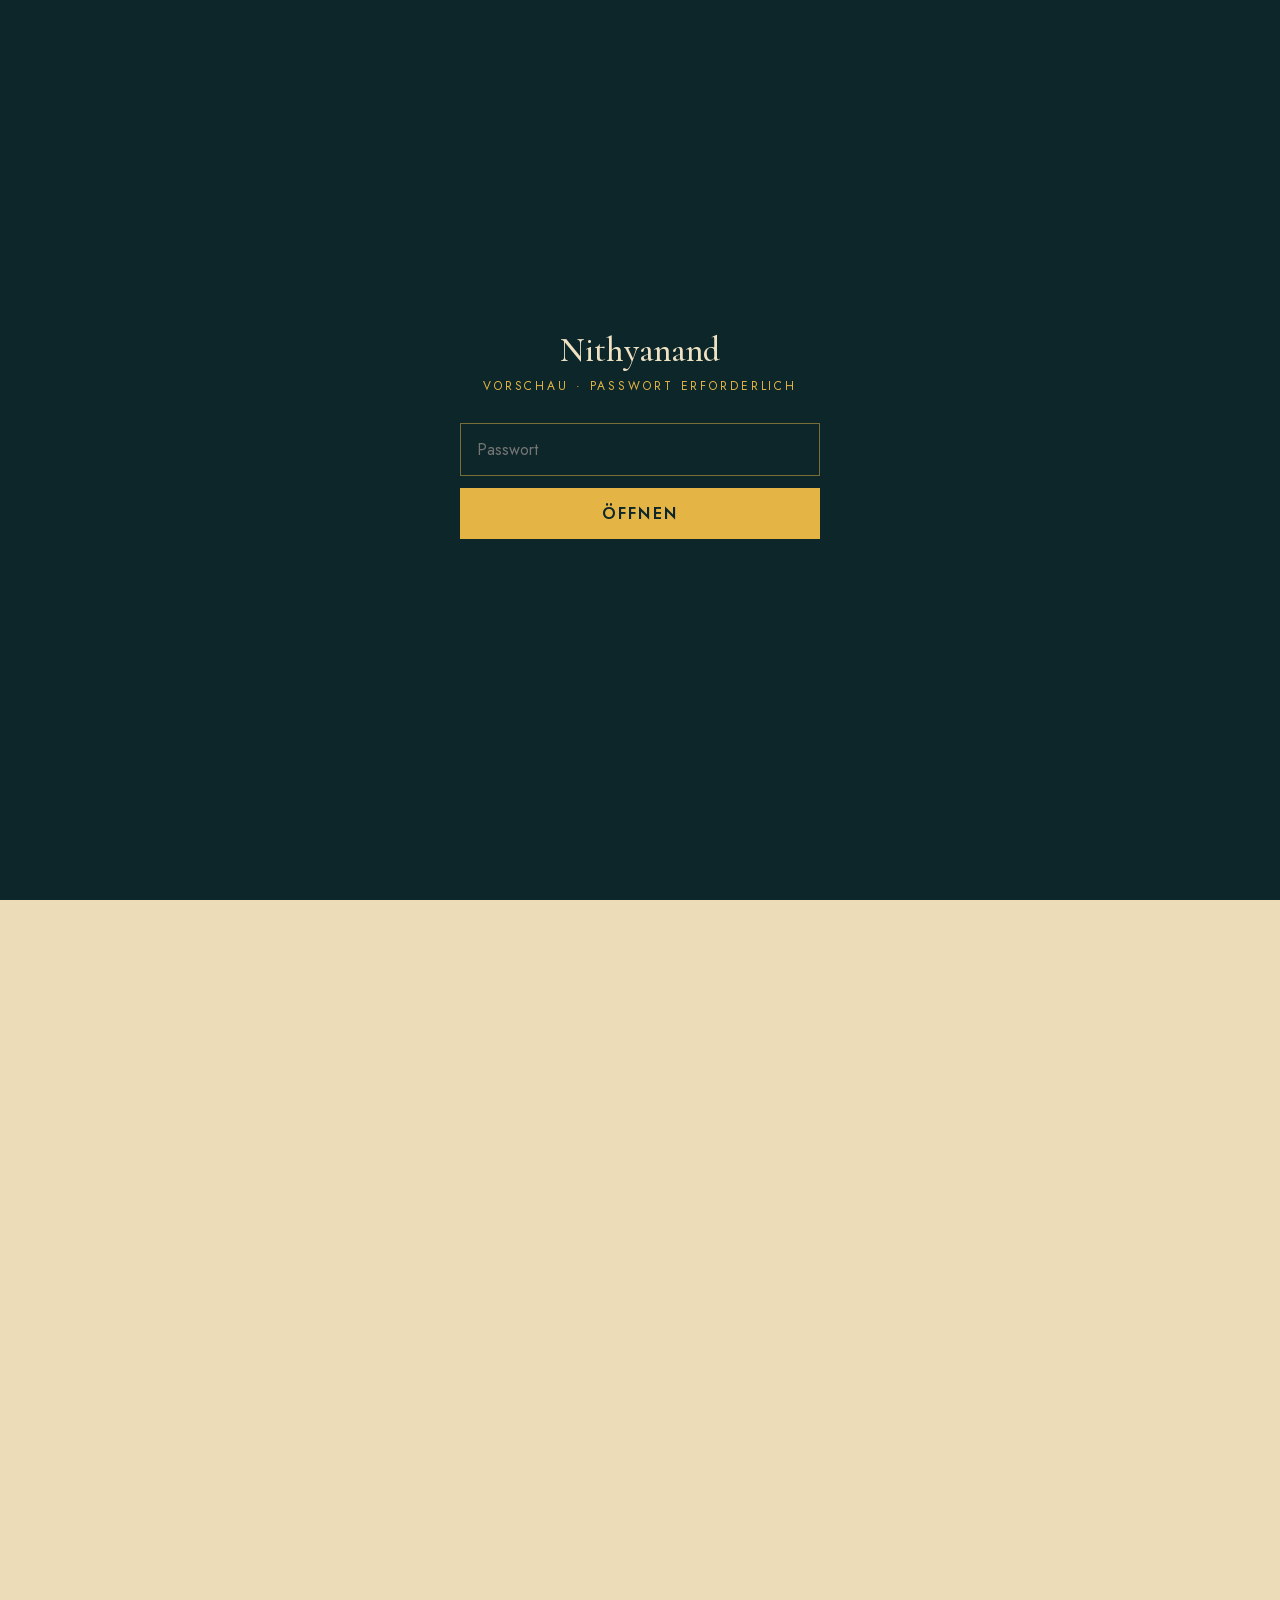
<file: datenschutz.html>
<!DOCTYPE html>
<html lang="de">
<head>
<meta charset="utf-8">
<meta name="viewport" content="width=device-width, initial-scale=1">
<meta name="robots" content="noindex, nofollow">
<script src="assets/gate.js?v=3"></script>
<title>Datenschutzerklärung – Nithyanand Frankfurt</title>
<meta name="description" content="Datenschutzerklärung der Website von Nithyanand Indische Spezialitäten, Frankfurt am Main.">
<link rel="stylesheet" href="assets/fonts/fonts.css">
<link rel="stylesheet" href="assets/site.css?v=4">
<style>
.legal-page{padding:calc(var(--nav-h) + 80px) 0 120px;background:var(--paper-2);color:var(--ink)}
.legal-page .wrap{max-width:860px}
.legal-page .kicker{color:var(--chili-2);margin-bottom:18px}
.legal-page h1{font-family:var(--serif);font-weight:600;font-size:clamp(44px,6vw,80px);line-height:.95;margin-bottom:40px}
.legal-page h2{font-family:var(--serif);font-weight:600;font-size:clamp(26px,2.6vw,34px);line-height:1.1;margin:52px 0 14px}
.legal-page h3{font-family:var(--sans);font-size:12px;letter-spacing:.22em;text-transform:uppercase;color:#8a6d50;margin:28px 0 8px}
.legal-page p,.legal-page li{font-size:17px;line-height:1.75;color:var(--ink-soft)}
.legal-page ul{padding-left:20px;margin:8px 0}
.legal-page a{text-decoration:underline;text-underline-offset:3px}
.legal-page address{font-style:normal;font-size:19px;line-height:1.7;color:var(--ink)}
.legal-page .note{margin-top:56px;font-size:14px;color:#8a6d50}
</style>
</head>
<body>
<header class="nav" data-solid="always">
  <a href="index.html" class="brand" aria-label="Nithyanand Startseite"><span class="logo-mask" style="width:80px"></span><small>spice. life. curry</small></a>
  <button class="burger" aria-label="Menü öffnen"><span></span><span></span></button>
  <ul>
    <li><a href="index.html#kueste">Restaurant</a></li>
    <li><a href="speisekarte.html">Speisekarte</a></li>
    <li><a href="catering.html">Catering</a></li>
    <li><a href="feste.html">Feste</a></li>
    <li><a href="index.html#frankfurt" class="nav-cta" data-reserve>Reservieren</a></li>
    <li class="lang-sw"><a href="datenschutz.html" lang="de" hreflang="de" aria-current="true">DE</a><span>/</span><a href="en/datenschutz.html" lang="en" hreflang="en">EN</a></li>
  </ul>
</header>
<main class="legal-page"><div class="wrap">
<div class="kicker">Rechtliches</div>
<h1>Datenschutz&shy;erklärung</h1>
<p>Der Schutz Ihrer Daten ist uns wichtig. Diese Website kommt ohne Tracking, ohne Werbe-Cookies und ohne Analyse-Tools aus. Im Folgenden erklären wir, welche Daten beim Besuch dieser Website verarbeitet werden.</p>

<h2>1. Verantwortlicher</h2>
<address>Nithyanand Indische Spezialitäten<br>Inhaber: Sharanam Raju Shetty<br>Launhardtstraße 2–4 (im Plaza Hotel)<br>60314 Frankfurt am Main</address>
<p>Telefon: <a href="tel:+4915221878417">0152 21878417</a><br>E-Mail: <a href="mailto:nithya.eat@gmail.com">nithya.eat@gmail.com</a></p>

<h2>2. Hosting und Server-Logfiles</h2>
<p>Diese Website wird bei GitHub Pages gehostet, einem Dienst der GitHub, Inc., 88 Colin P. Kelly Jr. Street, San Francisco, CA 94107, USA. Beim Aufruf der Website verarbeitet GitHub technisch notwendige Daten, insbesondere Ihre IP-Adresse, Datum und Uhrzeit des Abrufs, die aufgerufene Seite sowie Browser- und Systeminformationen (Server-Logfiles). Dies ist erforderlich, um die Website auszuliefern und ihre Sicherheit zu gewährleisten.</p>
<p>Rechtsgrundlage ist Art. 6 Abs. 1 lit. f DSGVO (berechtigtes Interesse an einer sicheren und stabilen Bereitstellung der Website). Dabei können Daten in die USA übermittelt werden. GitHub ist unter dem EU-US Data Privacy Framework zertifiziert; die Übermittlung stützt sich auf den entsprechenden Angemessenheitsbeschluss der EU-Kommission (Art. 45 DSGVO). Weitere Informationen: <a href="https://docs.github.com/de/site-policy/privacy-policies/github-general-privacy-statement" target="_blank" rel="noopener">Datenschutzerklärung von GitHub</a>.</p>

<h2>3. Schriftarten</h2>
<p>Die auf dieser Website verwendeten Schriftarten sind lokal auf unserem Server eingebunden. Beim Aufruf der Seiten wird keine Verbindung zu Servern Dritter (z. B. Google) hergestellt.</p>

<h2>4. Lokale Speicherung im Browser</h2>
<p>Wir setzen keine Cookies. Für einzelne Funktionen speichern wir kleine Einträge im lokalen Speicher Ihres Browsers (localStorage), z. B. die von Ihnen auf der Speisekarte gemerkten Gerichte. Diese Daten verlassen Ihr Gerät nicht und werden nicht an uns übertragen. Die Speicherung ist für die von Ihnen gewünschte Funktion unbedingt erforderlich (§ 25 Abs. 2 Nr. 2 TDDDG). Sie können die Einträge jederzeit über die Einstellungen Ihres Browsers löschen.</p>

<h2>5. Anfrageformular (Catering &amp; Feste)</h2>
<p>Wenn Sie uns über das Anfrageformular kontaktieren, verarbeiten wir die von Ihnen eingegebenen Daten: Anlass, Datum, Uhrzeit, Gästezahl, Format, Ort bzw. Postleitzahl, gewünschte Leistungen und Gerichte, Allergien und Wünsche sowie Name, E-Mail-Adresse und – freiwillig – Telefonnummer. Wir nutzen die Daten ausschließlich, um Ihre Anfrage zu bearbeiten und Ihnen ein Angebot zu machen.</p>
<p>Für die Übermittlung der Formulardaten per E-Mail an uns nutzen wir den Dienst Web3Forms (<a href="https://web3forms.com" target="_blank" rel="noopener">web3forms.com</a>). Die Daten werden dabei an die Server von Web3Forms übertragen und von dort als E-Mail an uns weitergeleitet. Eine Verarbeitung außerhalb der EU, insbesondere in den USA, ist dabei nicht ausgeschlossen. Weitere Informationen: <a href="https://web3forms.com/privacy" target="_blank" rel="noopener">Datenschutzhinweise von Web3Forms</a>.</p>
<p>Rechtsgrundlage ist Art. 6 Abs. 1 lit. b DSGVO (Durchführung vorvertraglicher Maßnahmen auf Ihre Anfrage) sowie Ihre Einwilligung nach Art. 6 Abs. 1 lit. a DSGVO, die Sie im Formular erteilen und jederzeit mit Wirkung für die Zukunft widerrufen können. Wir löschen Ihre Anfrage, sobald sie abschließend bearbeitet ist und keine gesetzlichen Aufbewahrungspflichten (z. B. bei Zustandekommen eines Auftrags) entgegenstehen.</p>

<h2>6. Kontakt per E-Mail oder Telefon</h2>
<p>Wenn Sie uns per E-Mail oder Telefon kontaktieren, verarbeiten wir Ihre Angaben zur Bearbeitung Ihres Anliegens (Art. 6 Abs. 1 lit. b bzw. lit. f DSGVO). Die Daten werden gelöscht, sobald sie dafür nicht mehr erforderlich sind und keine Aufbewahrungspflichten bestehen.</p>

<h2>7. Links zu anderen Websites</h2>
<p>Diese Website enthält Links zu externen Angeboten (z. B. Reservierungs- oder Social-Media-Plattformen). Erst wenn Sie einen solchen Link anklicken, verlassen Sie unsere Website; für die Datenverarbeitung dort ist der jeweilige Anbieter verantwortlich.</p>

<h2>8. Ihre Rechte</h2>
<p>Sie haben jederzeit das Recht auf</p>
<ul>
<li>Auskunft über Ihre bei uns gespeicherten Daten (Art. 15 DSGVO),</li>
<li>Berichtigung unrichtiger Daten (Art. 16 DSGVO),</li>
<li>Löschung (Art. 17 DSGVO) und Einschränkung der Verarbeitung (Art. 18 DSGVO),</li>
<li>Datenübertragbarkeit (Art. 20 DSGVO),</li>
<li>Widerspruch gegen Verarbeitungen auf Grundlage berechtigter Interessen (Art. 21 DSGVO),</li>
<li>Widerruf erteilter Einwilligungen mit Wirkung für die Zukunft (Art. 7 Abs. 3 DSGVO).</li>
</ul>
<p>Wenden Sie sich dazu einfach an die oben genannten Kontaktdaten. Außerdem haben Sie das Recht, sich bei einer Datenschutz-Aufsichtsbehörde zu beschweren, zum Beispiel bei der für uns zuständigen Behörde: Der Hessische Beauftragte für Datenschutz und Informationsfreiheit, Gustav-Stresemann-Ring 1, 65189 Wiesbaden.</p>

<p class="note">Stand: November 2026</p>
</div></main>
<footer class="foot">
  <div class="foot-in">
    <div><span class="logo-mask" style="width:110px"></span><p>spice. life. curry.<br>Südindische Küche aus Udupi – mitten in Frankfurt.</p></div>
    <div><h5>Besuchen</h5><p>Launhardtstraße 2–4<br>60314 Frankfurt</p></div><div><h5>Entdecken</h5><a href="speisekarte.html">Speisekarte</a><a href="catering.html">Catering</a><a href="feste.html">Feste &amp; Events</a></div>
  </div>
  <div class="legal"><span>© 2026 Nithyanand · Frankfurt am Main</span><span><a href="impressum.html" style="display:inline">Impressum</a> · <a href="datenschutz.html" style="display:inline">Datenschutz</a></span></div>
</footer>
<script src="assets/site.js?v=4"></script>
<script src="assets/config.js?v=4"></script>
<script src="assets/forms.js?v=4"></script>
</body>
</html>
</file>
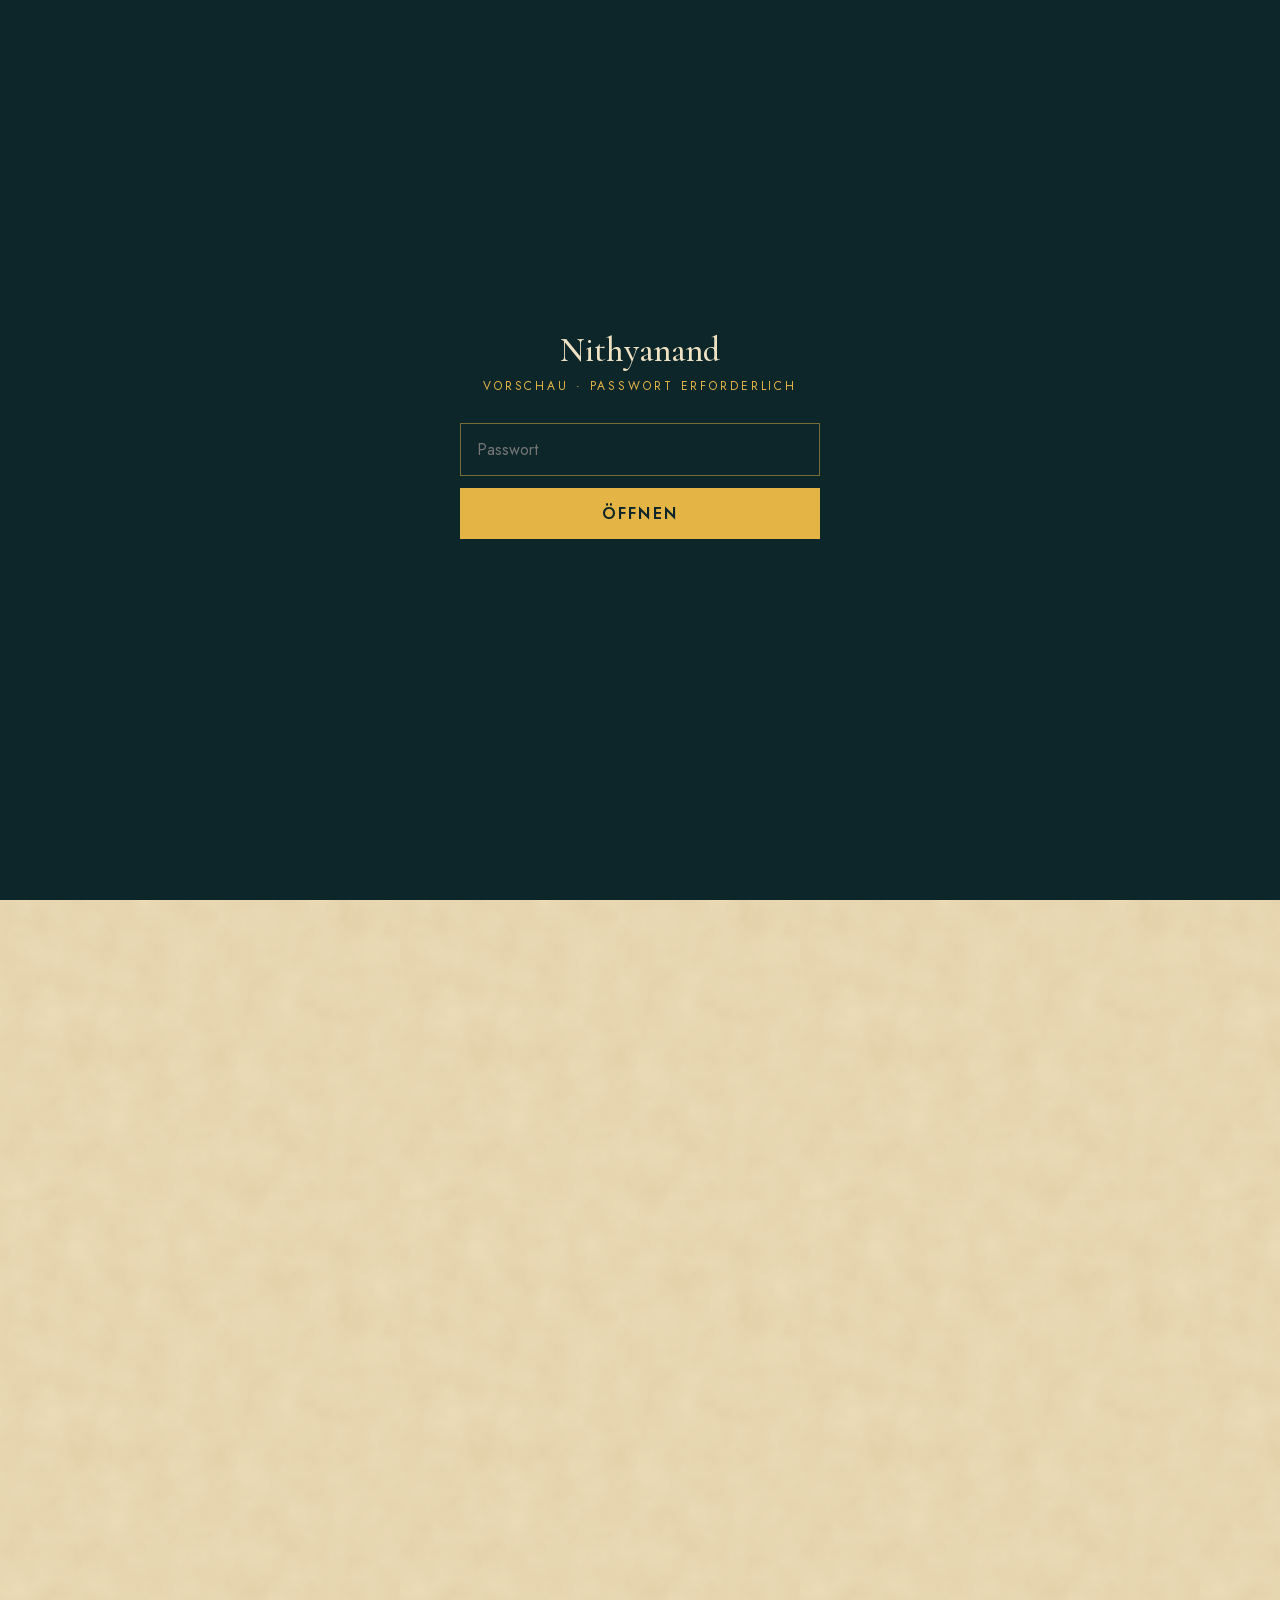
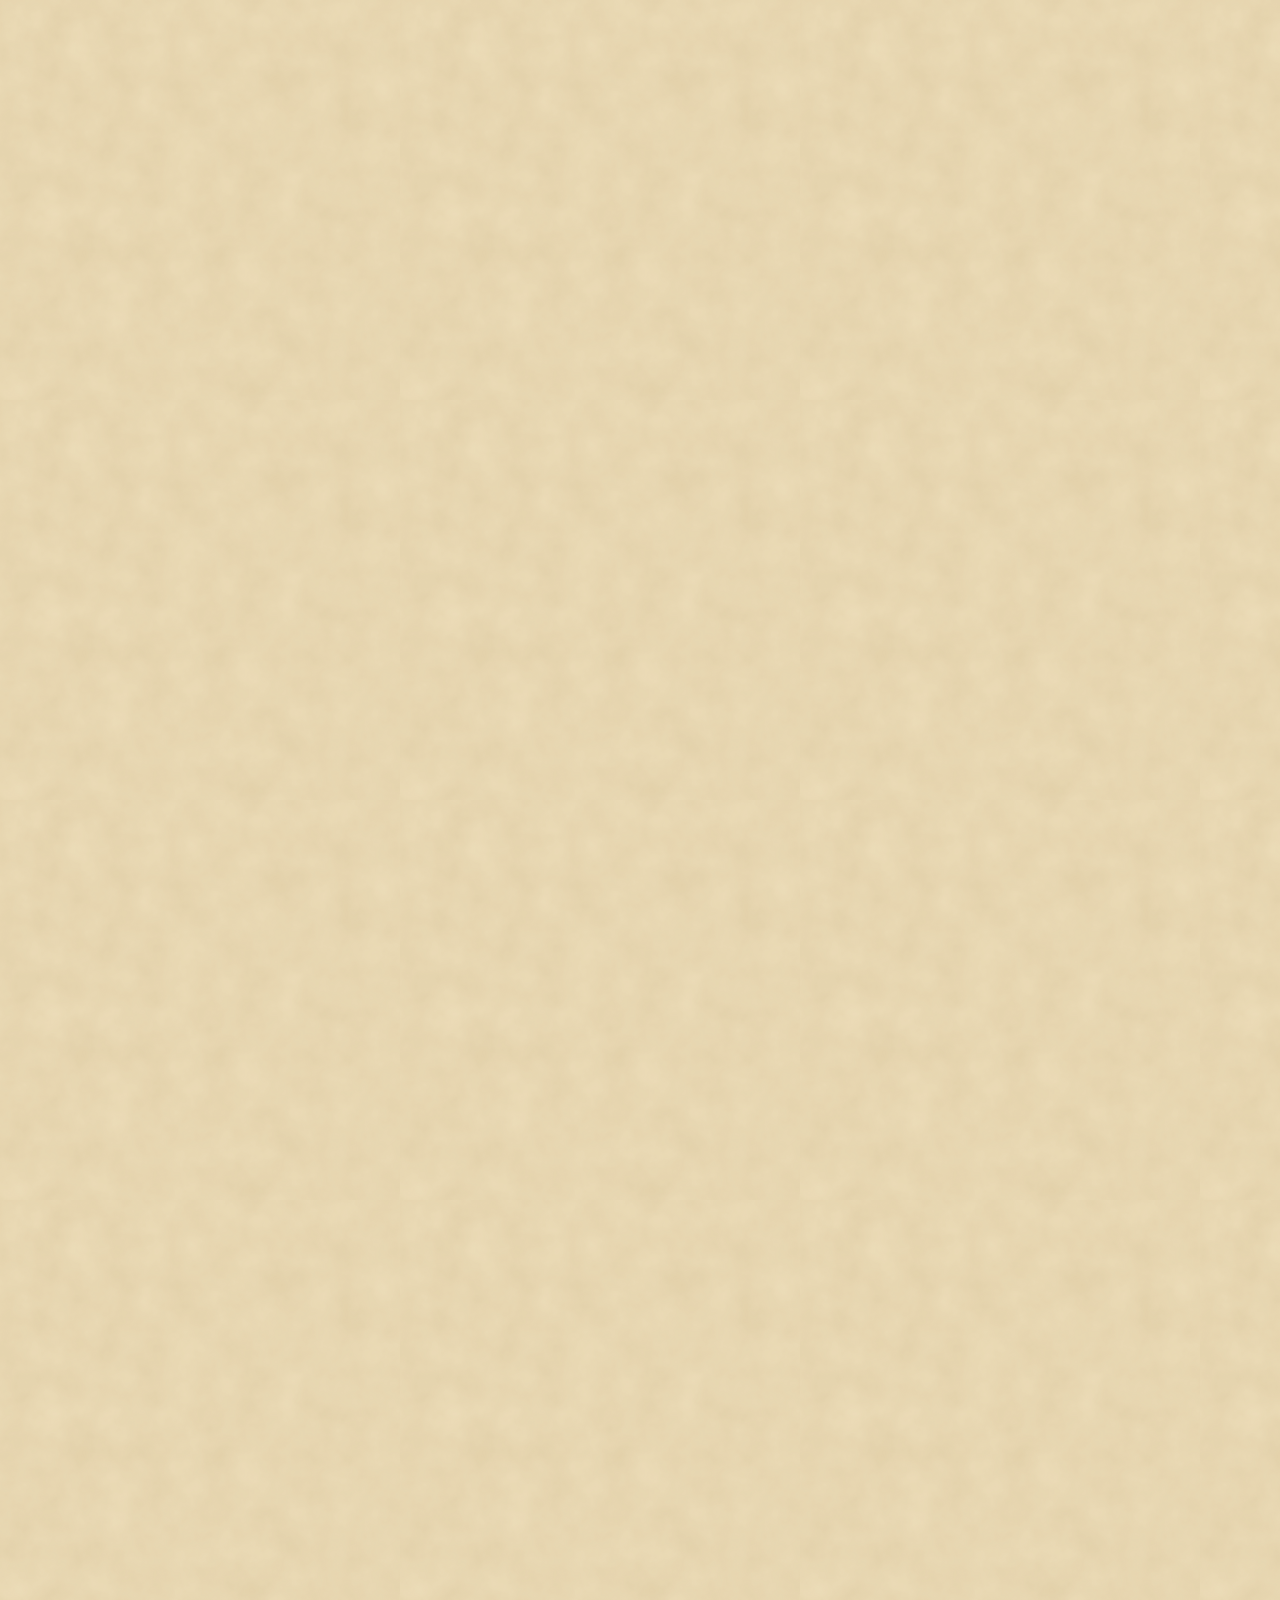
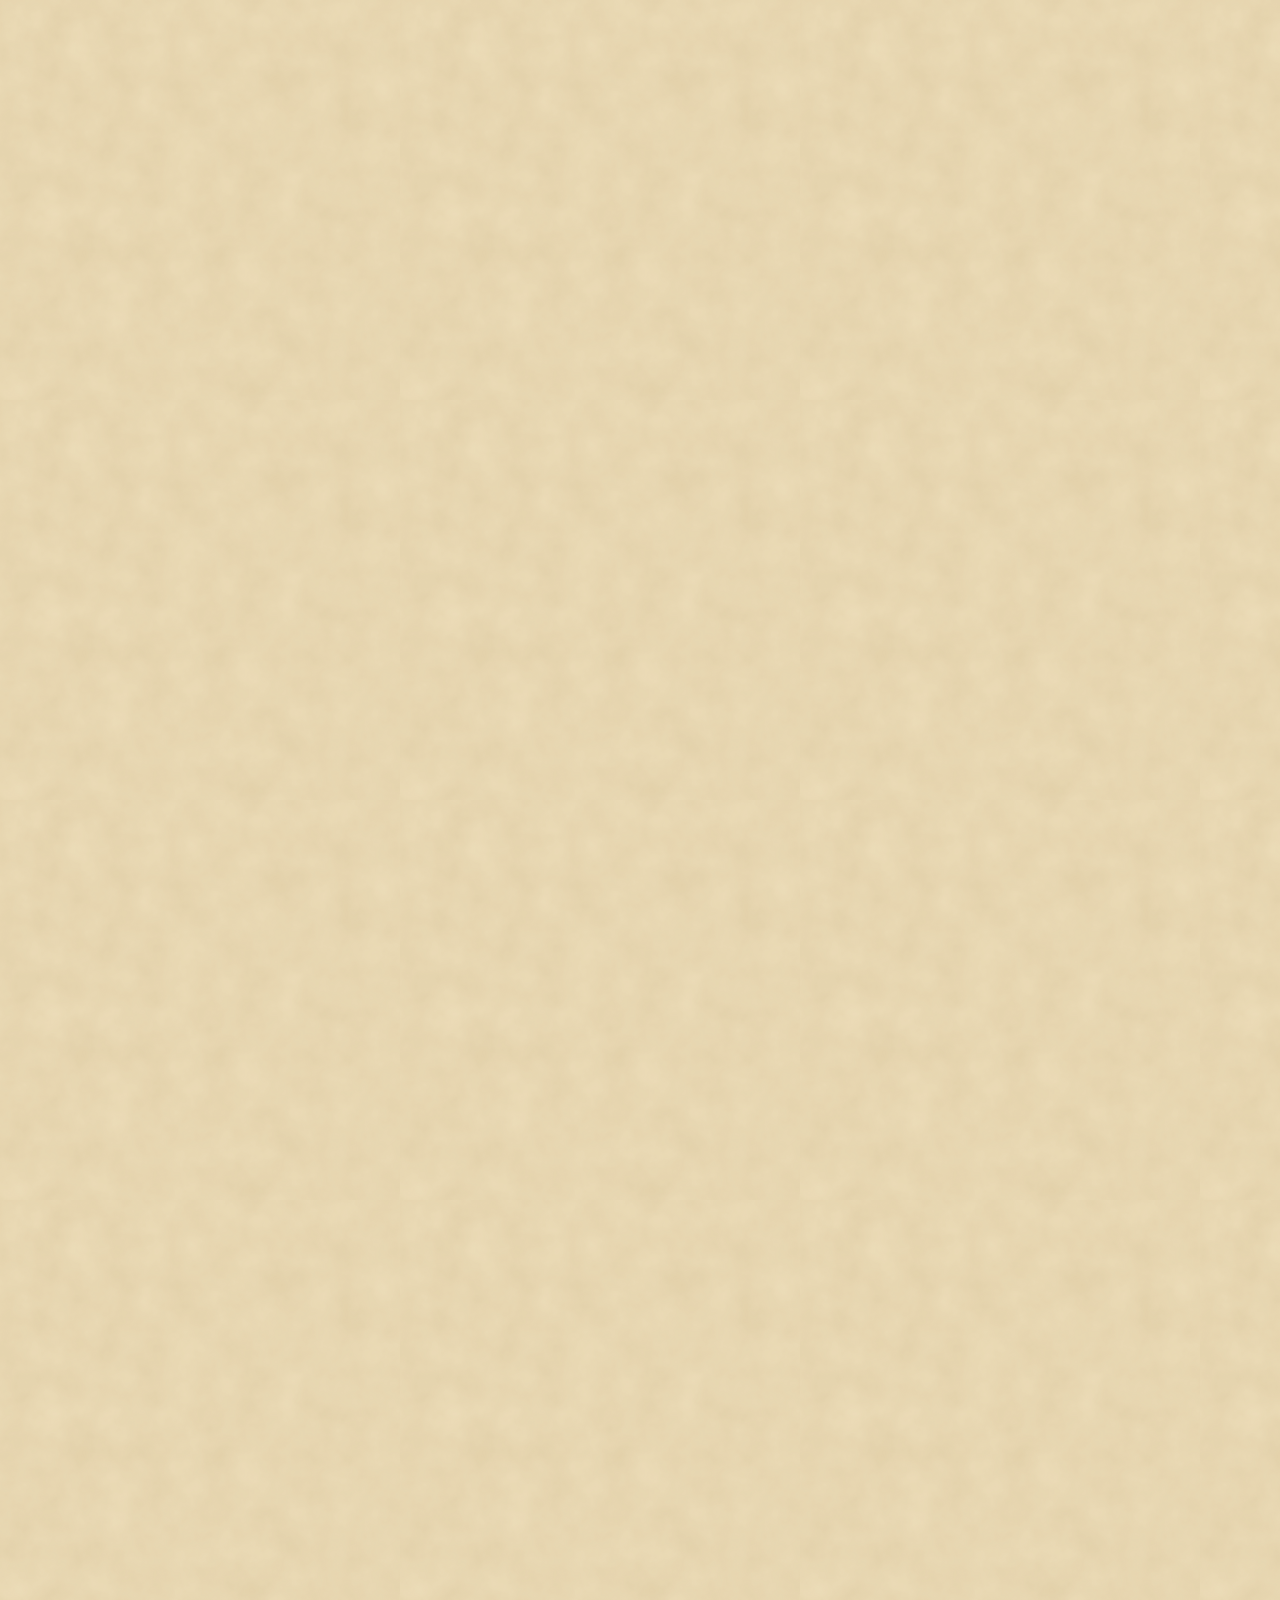
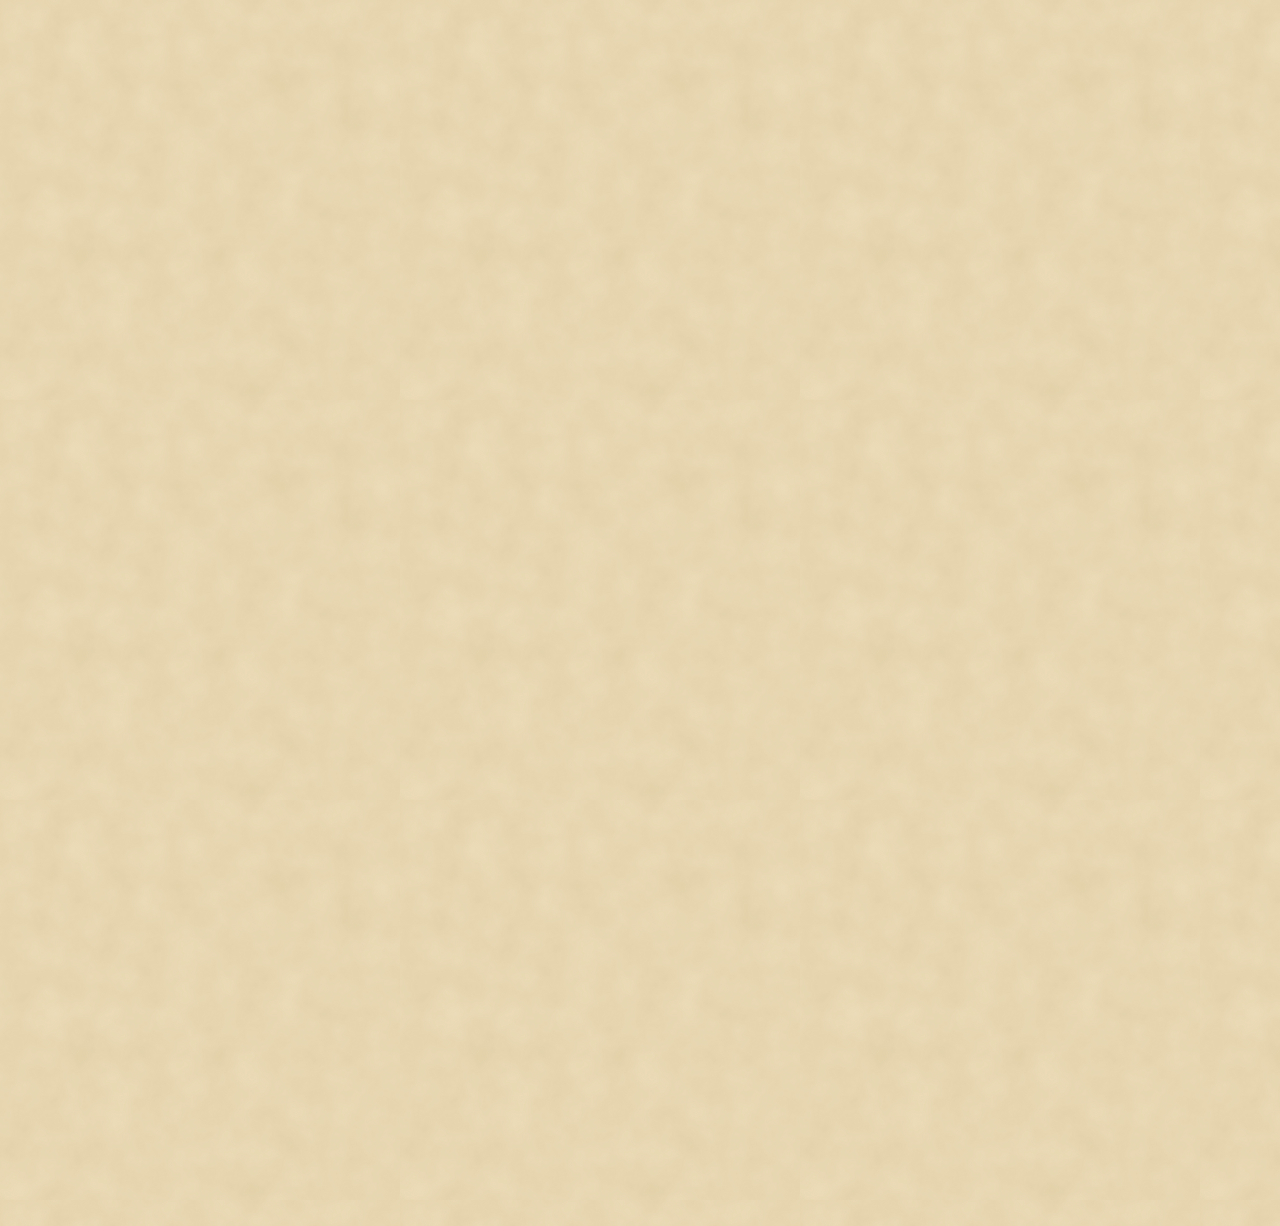
<file: feste.html>
<!DOCTYPE html>
<html lang="de">
<head>
<meta charset="utf-8">
<meta name="viewport" content="width=device-width, initial-scale=1">
<meta name="robots" content="noindex, nofollow">
<script src="assets/gate.js?v=3"></script>
<title>Feste & Events – Nithyanand Frankfurt</title>
<meta name="description" content="Hochzeit, Geburtstag, Diwali oder Firmenfeier: Nithyanand bringt die Farben Südindiens auf Ihr Fest – im Restaurant oder bei Ihnen vor Ort.">
<link rel="stylesheet" href="assets/fonts/fonts.css">
<link rel="stylesheet" href="assets/site.css?v=4">
<link rel="stylesheet" href="assets/request-form.css?v=4">
<style>
/* ================= HERO ================= */
.hero{position:relative;background:var(--chili);color:#f6e6cc;padding:calc(var(--nav-h) + 70px) 0 150px;overflow:hidden}
.hero::before{content:"";position:absolute;inset:0;background:radial-gradient(ellipse 50% 60% at 78% 40%,rgba(255,170,60,.22),transparent 60%),radial-gradient(ellipse 40% 50% at 0% 100%,rgba(0,0,0,.35),transparent 70%);pointer-events:none}
.hero .wrap{position:relative;display:grid;grid-template-columns:1.1fr .9fr;gap:clamp(40px,6vw,110px);align-items:center}
.hero .kicker{color:var(--gold);margin-bottom:30px}
.hero h1{font-family:var(--serif);font-weight:600;font-size:clamp(54px,7.4vw,124px);line-height:.9;letter-spacing:-.01em}
.hero h1 .l{display:block;overflow:hidden;padding-bottom:.05em}
.hero h1 .l > span{display:inline-block;transform:translateY(105%);animation:up 1.1s var(--ease) forwards}
.hero h1 .l:nth-child(2) > span{animation-delay:.1s}.hero h1 .l:nth-child(3) > span{animation-delay:.2s}
.hero h1 em{color:var(--gold);font-weight:500}
@keyframes up{to{transform:none}}
.hero .lead{font-size:clamp(17px,1.3vw,20px);line-height:1.7;max-width:520px;margin:34px 0 42px;color:rgba(246,230,204,.85)}
.hero .acts{display:flex;gap:22px;flex-wrap:wrap;align-items:center}
.visual{position:relative;justify-self:center;width:min(480px,100%)}
.visual .img{position:relative;aspect-ratio:3/4;overflow:hidden;border-radius:240px 240px 0 0}
.visual .img img{width:100%;height:100%;object-fit:cover;object-position:30% 25%;transform:scale(1.06);animation:breathe 14s ease-in-out infinite alternate}
@keyframes breathe{to{transform:scale(1.14)}}
.visual .img::after{content:"";position:absolute;inset:0;background:linear-gradient(0deg,rgba(80,10,5,.55),transparent 45%)}
.visual .line{position:absolute;inset:-16px -16px 16px 16px;border:1px solid rgba(237,219,127,.55);border-radius:256px 256px 0 0;pointer-events:none}
.visual .cap{position:absolute;left:28px;bottom:26px;z-index:2;font-family:var(--hand);font-size:30px;color:var(--gold)}
.visual .seal{position:absolute;right:-56px;bottom:-44px;width:138px;height:138px;padding:14px;color:var(--gold);transform:rotate(12deg);background:var(--chili);z-index:2}
.visual .seal div{font-family:var(--sans);font-size:10px;letter-spacing:.24em;text-transform:uppercase;line-height:1.5}
.visual .seal b{display:block;font-family:var(--serif);font-size:21px;margin:4px 0;letter-spacing:0;text-transform:none;font-style:italic;line-height:1}
.diyas{position:absolute;left:0;right:0;bottom:62px;display:flex;justify-content:space-around;pointer-events:none}
.diyas i{position:relative;width:34px;height:12px;border-radius:0 0 18px 18px;background:linear-gradient(#c9902a,#7a4d12)}
.diyas i::before{content:"";position:absolute;left:50%;bottom:9px;width:8px;height:15px;margin-left:-4px;border-radius:50% 50% 50% 50%/60% 60% 40% 40%;background:radial-gradient(circle at 50% 70%,#fff8d0,#ffbe45 55%,#ff7a1a);box-shadow:0 0 22px 8px rgba(255,170,50,.45);animation:flick 2.2s infinite alternate;transform-origin:bottom}
.diyas i:nth-child(2n)::before{animation-delay:.5s}.diyas i:nth-child(3n)::before{animation-delay:1s}
@keyframes flick{0%{transform:scale(1,1)}40%{transform:scale(1.1,1.3) skewX(3deg)}70%{transform:scale(.95,1.1) skewX(-3deg)}100%{transform:scale(1.05,1.2)}}

/* Laufband */
.marquee{background:var(--black);color:var(--gold);overflow:hidden;border-top:1px solid rgba(237,219,127,.25);border-bottom:1px solid rgba(237,219,127,.25)}
.marquee .track{display:flex;width:max-content;animation:run 38s linear infinite}
.marquee span{font-family:var(--serif);font-weight:600;font-size:clamp(34px,4.4vw,64px);letter-spacing:.12em;text-transform:uppercase;padding:22px 0;white-space:nowrap}
.marquee span i{font-style:normal;color:var(--red);margin:0 34px;font-size:.6em;vertical-align:middle}
.marquee span .o{color:transparent;-webkit-text-stroke:1px var(--gold)}
@keyframes run{to{transform:translateX(-50%)}}

/* ================= ANLÄSSE ================= */
.occ{padding:140px 0 130px}
.sec-head{display:grid;grid-template-columns:1fr 1fr;gap:40px;align-items:end;margin-bottom:70px}
.sec-head h2{font-family:var(--serif);font-weight:600;font-size:clamp(42px,5vw,78px);line-height:.95}
.sec-head h2 em{color:var(--chili-2)}
.sec-head p{font-size:18px;line-height:1.7;color:var(--ink-soft);max-width:520px}
.sec-head .kicker{color:var(--chili-2);margin-bottom:22px}
.occ-grid{display:grid;grid-template-columns:.85fr 1.15fr;border-top:1px solid var(--ink)}
.occ-list{list-style:none;border-right:1px solid var(--ink)}
.occ-list button{width:100%;display:grid;grid-template-columns:60px 1fr auto;align-items:baseline;gap:10px;text-align:left;padding:26px 30px 24px 0;border-bottom:1px solid var(--line);position:relative;transition:color .3s,padding .4s var(--ease)}
.occ-list .n{font-family:var(--ticket);font-size:15px;color:var(--saffron)}
.occ-list .t{font-family:var(--serif);font-weight:600;font-size:clamp(26px,2.4vw,38px);line-height:1}
.occ-list .ar{font-family:var(--sans);font-size:20px;opacity:0;transform:translateX(-10px);transition:.3s}
.occ-list button::before{content:"";position:absolute;left:0;top:0;bottom:0;width:0;background:var(--chili);transition:width .5s var(--ease);z-index:-1}
.occ-list button:hover{padding-left:12px}
.occ-list button[aria-selected=true]{color:#f6e6cc;padding-left:24px}
.occ-list button[aria-selected=true]::before{width:100%}
.occ-list button[aria-selected=true] .n{color:var(--gold)}
.occ-list button[aria-selected=true] .ar{opacity:1;transform:none}
.occ-panel{padding:44px 0 30px clamp(30px,5vw,80px);min-height:520px;position:relative}
.occ-panel .dv{font-family:var(--dev);font-size:22px;color:var(--saffron)}
.occ-panel h3{font-family:var(--serif);font-weight:600;font-size:clamp(36px,3.6vw,56px);line-height:1;margin:10px 0 22px}
.occ-panel h3 em{color:var(--chili-2)}
.occ-panel > p{font-size:18px;line-height:1.75;color:var(--ink-soft);max-width:580px}
.bring{display:grid;grid-template-columns:1fr 1fr;gap:0 40px;margin:34px 0 40px;max-width:620px}
.bring h4{grid-column:1/-1;font-family:var(--sans);font-size:11px;letter-spacing:.3em;text-transform:uppercase;color:var(--chili-2);margin-bottom:8px;font-weight:500}
.bring div{padding:13px 0;border-bottom:1px dashed var(--line);font-size:16px;display:flex;gap:12px;align-items:baseline}
.bring div::before{content:"✦";color:var(--saffron);font-size:12px}
.occ-panel .fade{animation:pf .6s var(--ease)}
@keyframes pf{from{opacity:0;transform:translateY(14px)}}
.occ-panel .num{position:absolute;right:0;top:20px;font-family:var(--ticket);font-size:clamp(90px,10vw,160px);line-height:1;color:transparent;-webkit-text-stroke:1px rgba(126,25,20,.25)}

/* ================= BANANENBLATT ================= */
.leaf-sec{position:relative;background:var(--night);color:#efe6cf;padding:140px 0 130px;overflow:hidden}
.leaf-sec .sec-head h2 em{color:var(--gold)}
.leaf-sec .sec-head p{color:rgba(239,230,207,.75)}
.leaf-sec .kicker{color:var(--turmeric)}
.leaf-wrap{display:grid;grid-template-columns:1.5fr .7fr;gap:clamp(30px,4vw,70px);align-items:center}
.leaf svg{width:100%;height:auto;overflow:visible;filter:drop-shadow(0 40px 50px rgba(0,0,0,.45))}
.spot{cursor:pointer;transition:opacity .5s,transform .5s var(--ease);transform-box:fill-box;transform-origin:center}
.spot .ring{fill:none;stroke:var(--gold);stroke-width:1.5;opacity:0;transition:opacity .3s}
.spot.on .ring,.spot:hover .ring{opacity:1}
.spot:hover,.spot.on{transform:scale(1.12)}
.leaf.playing .spot{opacity:.12}
.leaf.playing .spot.served{opacity:1}
.label{pointer-events:none;opacity:0;transition:opacity .3s}
.label.show{opacity:1}
.label rect{fill:var(--paper-2)}
.label text{font-family:var(--sans);font-size:15px;letter-spacing:.12em;text-transform:uppercase;fill:var(--ink)}
.legend-list{list-style:none;counter-reset:s}
.legend-list li{display:grid;grid-template-columns:34px 1fr;gap:4px 12px;padding:12px 0;border-bottom:1px solid rgba(237,219,127,.14);cursor:pointer;transition:color .3s,padding .3s var(--ease)}
.legend-list li .n{font-family:var(--ticket);font-size:14px;color:var(--saffron);grid-row:span 2}
.legend-list li b{font-family:var(--serif);font-size:22px;font-weight:600;line-height:1.1}
.legend-list li b .dv{font-family:var(--dev);font-size:14px;font-weight:400;color:var(--turmeric);margin-left:8px}
.legend-list li small{font-size:14px;color:rgba(239,230,207,.6);line-height:1.5;max-height:0;overflow:hidden;transition:max-height .4s var(--ease)}
.legend-list li.on{color:var(--gold);padding-left:8px}
.legend-list li.on small{max-height:80px}
.leaf-ctrl{display:flex;gap:20px;align-items:center;margin-top:30px;flex-wrap:wrap}
.leaf-ctrl .hint{font-family:var(--hand);font-size:24px;color:var(--turmeric)}

/* ================= ABLAUF ================= */
.steps{padding:140px 0}
.steps-row{display:grid;grid-template-columns:repeat(4,1fr);border-top:1px solid var(--ink);border-bottom:1px solid var(--ink);counter-reset:st}
.step{padding:40px 30px 44px;border-right:1px solid var(--line);position:relative}
.step:last-child{border-right:0}
.step .no{font-family:var(--ticket);font-size:64px;line-height:1;color:var(--red);font-weight:500}
.step h3{font-family:var(--serif);font-size:28px;font-weight:600;margin:20px 0 12px;line-height:1.05}
.step p{font-size:16px;line-height:1.65;color:var(--ink-soft)}
.step .hand{position:absolute;top:30px;right:24px;font-size:22px;color:var(--chili-2);transform:rotate(-6deg)}

/* ================= ZWEI WEGE ================= */
.ways{display:grid;grid-template-columns:1fr 1fr}
.way{position:relative;min-height:560px;display:flex;flex-direction:column;justify-content:flex-end;padding:60px var(--gutter);color:#f6e6cc;overflow:hidden}
.way img{position:absolute;inset:0;width:100%;height:100%;object-fit:cover;transition:transform 1.2s var(--ease);filter:saturate(1.05)}
.way:hover img{transform:scale(1.06)}
.way::after{content:"";position:absolute;inset:0;background:linear-gradient(0deg,rgba(10,6,4,.92) 10%,rgba(10,6,4,.35) 60%,rgba(10,6,4,.2))}
.way > *{position:relative;z-index:2}
.way .kicker{color:var(--gold);margin-bottom:16px}
.way h3{font-family:var(--serif);font-weight:600;font-size:clamp(36px,3.6vw,58px);line-height:1;margin-bottom:16px}
.way p{max-width:440px;line-height:1.7;color:rgba(246,230,204,.8);margin-bottom:30px}
.way .btn{align-self:flex-start}
.way + .way{border-left:1px solid rgba(237,219,127,.3)}

.cta{position:relative;background:var(--black);color:#f1e3c6;text-align:center;padding:130px var(--gutter) 120px}
.cta .hand{font-size:clamp(30px,3vw,44px);color:var(--red)}
.cta h2{font-family:var(--serif);font-weight:600;font-size:clamp(40px,5vw,80px);line-height:1;margin:14px 0 22px}
.cta h2 em{color:var(--gold)}
.cta p{max-width:560px;margin:0 auto 40px;line-height:1.7;color:rgba(241,227,198,.7)}
.cta .row{display:flex;gap:22px;justify-content:center;flex-wrap:wrap}

@media (max-width:1100px){.steps-row{grid-template-columns:1fr 1fr}.step:nth-child(2){border-right:0}.step:nth-child(-n+2){border-bottom:1px solid var(--line)}}
@media (max-width:980px){
  .hero .wrap,.sec-head,.occ-grid,.leaf-wrap,.ways{grid-template-columns:1fr}
  .hero{padding-bottom:140px}
  .visual{width:min(400px,86%)}
  .visual .seal{right:-14px;bottom:-40px;width:112px;height:112px;padding:10px}
  .visual .seal b{font-size:17px}
  .visual .seal div{font-size:8px}
  .occ-list{border-right:0;display:flex;overflow-x:auto;scrollbar-width:none;border-bottom:1px solid var(--ink)}
  .occ-list::-webkit-scrollbar{display:none}
  .occ-list li{flex-shrink:0}
  .occ-list button{grid-template-columns:auto auto;padding:20px 22px 18px;border-bottom:0;border-right:1px solid var(--line)}
  .occ-list button:hover{padding-left:22px}
  .occ-list button[aria-selected=true]{padding-left:22px}
  .occ-list .ar{display:none}
  .occ-list .t{font-size:24px;white-space:nowrap}
  .occ-panel{padding:34px 0 0;min-height:0}
  .occ-panel .num{display:none}
  .way + .way{border-left:0;border-top:1px solid rgba(237,219,127,.3)}
  .way{min-height:460px}
}
@media (max-width:600px){
  .steps-row{grid-template-columns:1fr}.step{border-right:0;border-bottom:1px solid var(--line)}
  .bring{grid-template-columns:1fr}
  .diyas i:nth-child(n+6){display:none}
  .label text{font-size:22px}
}
</style>
</head>
<body class="paper">

<header class="nav">
  <a href="index.html" class="brand" aria-label="Nithyanand Startseite"><span class="logo-mask" style="width:80px"></span><small>spice. life. curry</small></a>
  <button class="burger" aria-label="Menü öffnen"><span></span><span></span></button>
  <ul>
    <li><a href="index.html#kueste">Restaurant</a></li>
    <li><a href="speisekarte.html">Speisekarte</a></li>
    <li><a href="catering.html">Catering</a></li>
    <li><a href="feste.html" aria-current="page">Feste</a></li>
    <li><a href="index.html#frankfurt" class="nav-cta" data-reserve>Reservieren</a></li>
    <li class="lang-sw"><a href="feste.html" lang="de" hreflang="de" aria-current="true">DE</a><span>/</span><a href="en/feste.html" lang="en" hreflang="en">EN</a></li>
  </ul>
</header>

<!-- HERO -->
<section class="hero">
  <div class="wrap">
    <div>
      <div class="kicker">Feste & Events · Station 3</div>
      <h1><span class="l"><span>Feiern,</span></span><span class="l"><span>wie man in</span></span><span class="l"><span><em>Udupi</em> feiert.</span></span></h1>
      <p class="lead">Hochzeit, Geburtstag, Diwali oder das Sommerfest Ihrer Firma: Wir bringen die Farben, die Düfte und die Gastfreundschaft Südindiens an Ihren Tisch, bei uns im Restaurant oder bei Ihnen vor Ort.</p>
      <div class="acts">
        <a href="#anfrage" class="btn paper solid">Fest anfragen <i class="arr"></i></a>
        <a href="#anlaesse" class="btn paper">Anlässe ansehen</a>
      </div>
    </div>
    <div class="visual rv">
      <span class="line"></span>
      <div class="img"><img src="assets/dancer.jpg" alt="Yakshagana-Tänzer in traditionellem Kostüm"></div>
      <span class="cap">Yakshagana</span>
      <div class="seal stamp-c"><div>Seit jeher<b>Atithi Devo Bhava</b>der Gast ist Gott</div></div>
    </div>
  </div>
  <div class="diyas" aria-hidden="true"><i></i><i></i><i></i><i></i><i></i><i></i><i></i><i></i><i></i><i></i><i></i></div>
</section>

<div class="marquee" aria-hidden="true"><div class="track" id="track"></div></div>

<!-- ANLÄSSE -->
<section class="occ" id="anlaesse">
  <div class="wrap">
    <div class="sec-head">
      <div><div class="kicker">Ihr Anlass</div><h2>Jedes Fest hat<br><em>seinen eigenen Geschmack.</em></h2></div>
      <p>Wählen Sie Ihren Anlass – wir zeigen Ihnen, wie wir ihn feiern. Alles Weitere besprechen wir persönlich mit Ihnen.</p>
    </div>
    <div class="occ-grid">
      <ul class="occ-list" role="tablist" id="occList"></ul>
      <div class="occ-panel" role="tabpanel" id="occPanel" aria-live="polite"></div>
    </div>
  </div>
</section>

<!-- BANANENBLATT -->
<section class="leaf-sec" id="blatt">
  <div class="tear top" data-color="#0d2629"></div>
  <div class="wrap">
    <div class="sec-head">
      <div><div class="kicker">Udupi Oota · Das Festessen</div><h2>Ein ganzes Fest<br><em>auf einem Blatt.</em></h2></div>
      <p>In Udupi wird zum Fest auf dem Bananenblatt serviert, Gang für Gang und an festem Platz. Fahren Sie über das Blatt oder spielen Sie die Servier-Reihenfolge ab.</p>
    </div>
    <div class="leaf-wrap">
      <div class="leaf" id="leaf">
        <svg viewBox="0 0 820 440" role="img" aria-label="Bananenblatt mit traditionellem Udupi-Festessen">
          <defs>
            <linearGradient id="lg" x1="0" y1="0" x2="1" y2="1"><stop offset="0" stop-color="#5f8f3a"/><stop offset=".55" stop-color="#3f6d27"/><stop offset="1" stop-color="#2c5219"/></linearGradient>
            <radialGradient id="rice"><stop offset="0" stop-color="#fffdf5"/><stop offset="1" stop-color="#e8e0c8"/></radialGradient>
            <radialGradient id="sambar"><stop offset="0" stop-color="#f0a24a"/><stop offset="1" stop-color="#c1661c"/></radialGradient>
            <radialGradient id="rasam"><stop offset="0" stop-color="#d9532b"/><stop offset="1" stop-color="#8e2614"/></radialGradient>
            <radialGradient id="pay"><stop offset="0" stop-color="#fbf0d6"/><stop offset="1" stop-color="#d9b77a"/></radialGradient>
            <radialGradient id="cup"><stop offset="0" stop-color="#cfa66a"/><stop offset="1" stop-color="#8a5d22"/></radialGradient>
          </defs>
          <path d="M14 250C90 70 470 20 806 104C800 300 470 432 14 250Z" fill="url(#lg)"/>
          <path d="M14 250C260 210 560 150 806 104" stroke="#a8c97a" stroke-width="3" fill="none" opacity=".8"/>
          <g stroke="#78a24f" stroke-width="1.2" opacity=".55" fill="none">
            <path d="M80 238C110 170 150 120 190 92"/><path d="M160 222C200 160 250 110 300 76"/><path d="M250 205C300 145 350 100 410 66"/><path d="M350 186C400 130 450 92 510 66"/><path d="M450 166C500 120 560 90 610 76"/><path d="M550 146C600 110 650 92 700 86"/>
            <path d="M80 244C120 300 170 330 220 350"/><path d="M160 232C210 300 260 345 320 370"/><path d="M250 216C300 290 360 350 420 385"/><path d="M350 198C400 270 460 335 520 380"/><path d="M450 178C500 250 560 320 610 360"/><path d="M550 158C600 230 650 290 700 320"/>
          </g>
          <g id="spots"></g>
          <g class="label" id="lbl"><rect x="0" y="0" width="10" height="34"/><text x="12" y="23"></text></g>
        </svg>
      </div>
      <div>
        <ol class="legend-list" id="legendList"></ol>
        <div class="leaf-ctrl">
          <button class="btn gold sm" id="play" type="button">▶ Servier-Reihenfolge</button>
          <span class="hand" id="playHint"></span>
        </div>
      </div>
    </div>
  </div>
</section>

<!-- ABLAUF -->
<section class="steps">
  <div class="wrap">
    <div class="sec-head">
      <div><div class="kicker" style="color:var(--chili-2)">So läuft's ab</div><h2>Von der ersten Idee<br><em>bis zum letzten Chai.</em></h2></div>
      <p>Sie erzählen uns von Ihrem Fest – den Rest planen wir gemeinsam. Unkompliziert, persönlich und mit viel Liebe zum Detail.</p>
    </div>
    <div class="steps-row">
      <div class="step rv"><div class="no">01</div><h3>Anfrage</h3><p>Anlass, Datum und Gästezahl reichen für den Anfang – online oder am Telefon.</p></div>
      <div class="step rv d1"><div class="no">02</div><h3>Gespräch</h3><p>Wir lernen Sie und Ihre Gäste kennen und stellen gemeinsam Ihr Menü zusammen.</p><span class="hand">mit Kostprobe</span></div>
      <div class="step rv d2"><div class="no">03</div><h3>Planung</h3><p>Service, Dekoration, Allergien, Ablauf – wir kümmern uns um jedes Detail.</p></div>
      <div class="step rv d3"><div class="no">04</div><h3>Ihr Fest</h3><p>Sie feiern. Wir kochen, servieren und sorgen dafür, dass alle satt und glücklich nach Hause gehen.</p></div>
    </div>
  </div>
</section>

<!-- ZWEI WEGE -->
<section class="ways">
  <a class="way" href="#anfrage" data-ort="restaurant">
    <img src="assets/banquet.jpg" alt="Festtafel mit Messinglampen und Bananenblättern">
    <div class="kicker">Bei uns</div>
    <h3>Feiern im<br>Restaurant</h3>
    <p>Ihr Fest in unseren Räumen in der Launhardtstraße – gedeckte Tafel, Messinglampen, Service am Tisch.</p>
    <span class="btn paper">Termin anfragen <i class="arr"></i></span>
  </a>
  <a class="way" href="catering.html">
    <img src="assets/food.jpg" alt="Masala Dosa mit Sambar und Chutneys">
    <div class="kicker">Bei Ihnen</div>
    <h3>Catering<br>vor Ort</h3>
    <p>Wir bringen Udupi zu Ihnen – ins Büro, in den Garten oder in die Festhalle. Mit oder ohne Service-Team.</p>
    <span class="btn paper">Zum Catering <i class="arr"></i></span>
  </a>
</section>

<section class="req" id="anfrage">
  <div class="wrap req-grid">
    <div class="req-side">
      <div class="kicker">Unverbindliche Anfrage</div>
      <h2>Erzählen Sie uns<br><em>von Ihrem Fest.</em></h2>
      <p>Drei kurze Schritte – danach melden wir uns persönlich mit einem Vorschlag und einem Angebot bei Ihnen.</p>
      <div class="contact">
        <div><span>Adresse</span>Launhardtstraße 2–4, 60314 Frankfurt</div>
        <div data-phone-row><span>Telefon</span><a href="tel:+4915221878417" data-phone>0152 21878417</a></div>
        <div><span>Antwort</span>persönlich, kein Bot</div>
      </div>
    </div>

    <form class="form" id="form" novalidate>
      <div class="prog" id="prog">
        <button type="button" data-s="0" class="on"><b>01</b>Anlass</button>
        <button type="button" data-s="1"><b>02</b>Ort & Service</button>
        <button type="button" data-s="2"><b>03</b>Kontakt</button>
      </div>

      <div class="stepbox on" data-step="0">
        <div class="fgrid">
          <div class="field full"><span>Anlass</span>
            <div class="choice" id="anlass">
              <label><input type="radio" name="anlass" value="Hochzeit"><span>Hochzeit</span></label>
              <label><input type="radio" name="anlass" value="Geburtstag"><span>Geburtstag</span></label>
              <label><input type="radio" name="anlass" value="Firmenfeier"><span>Firmenfeier</span></label>
              <label><input type="radio" name="anlass" value="Diwali & Onam"><span>Diwali & Onam</span></label>
              <label><input type="radio" name="anlass" value="Privates Dinner"><span>Privates Dinner</span></label>
              <label><input type="radio" name="anlass" value="Sonstiges"><span>Sonstiges</span></label>
            </div><small data-err="anlass"></small>
          </div>
          <label class="field"><span>Datum</span><input type="date" name="datum" id="datum"><small data-err="datum"></small></label>
          <label class="field"><span>Anzahl Gäste</span><input type="number" name="gaeste" id="fGuests" min="5" max="1000" value="40" inputmode="numeric"><small data-err="gaeste"></small></label>
          <div class="field full"><span>Format</span>
            <div class="choice" id="fFmt">
              <label><input type="radio" name="format" value="Buffet"><span>Buffet</span></label>
              <label><input type="radio" name="format" value="Bananenblatt-Menü"><span>Bananenblatt-Menü</span></label>
              <label><input type="radio" name="format" value="Büro-Lunch"><span>Büro-Lunch</span></label>
              <label><input type="radio" name="format" value="Beratung"><span>Weiß ich noch nicht</span></label>
            </div>
          </div>
        </div>
      </div>

      <div class="stepbox" data-step="1">
        <div class="fgrid">
          <div class="field full"><span>Wo feiern Sie?</span>
            <div class="choice">
              <label><input type="radio" name="ort" value="Bei Nithyanand im Restaurant" checked><span>Bei Ihnen im Restaurant</span></label>
              <label><input type="radio" name="ort" value="Lieferung zu uns"><span>Lieferung zu uns</span></label>
            </div>
          </div>
          <label class="field" id="plzF"><span>PLZ & Ort</span><input type="text" name="plz" placeholder="z. B. 60314 Frankfurt" autocomplete="postal-code"><small data-err="plz"></small></label>
          <label class="field"><span>Uhrzeit</span><input type="time" name="zeit"></label>
          <div class="field full"><span>Service</span>
            <div class="choice">
              <label><input type="checkbox" name="service" value="Service-Personal"><span>Service-Personal</span></label>
              <label><input type="checkbox" name="service" value="Geschirr & Besteck"><span>Geschirr & Besteck</span></label>
              <label><input type="checkbox" name="service" value="Dekoration"><span>Dekoration</span></label>
              <label><input type="checkbox" name="service" value="Getränke"><span>Getränke & Lassi</span></label>
            </div>
          </div>
          <label class="field full"><span>Allergien & Wünsche</span><textarea name="wuensche" placeholder="z. B. 5 Gäste vegan, ein Kind mit Nussallergie …"></textarea></label>
        </div>
      </div>

      <div class="stepbox" data-step="2">
        <div class="fgrid">
          <label class="field"><span>Name</span><input type="text" name="name" autocomplete="name"><small data-err="name"></small></label>
          <label class="field"><span>Telefon</span><input type="tel" name="tel" autocomplete="tel"></label>
          <label class="field full"><span>E-Mail</span><input type="email" name="email" autocomplete="email"><small data-err="email"></small></label>
          <label class="consent full"><input type="checkbox" name="dsgvo"><span>Ich bin einverstanden, dass meine Angaben zur Bearbeitung der Anfrage gespeichert werden. Mehr in der <a href="datenschutz.html" target="_blank" style="text-decoration:underline">Datenschutzerklärung</a>.</span></label>
          <small data-err="dsgvo" class="full" style="font-family:var(--sans);font-size:12px;color:var(--chili-2)"></small>
        </div>
      </div>

      <div class="fnav" id="fnav">
        <button type="button" class="back" id="back" style="visibility:hidden">← Zurück</button>
        <button type="button" class="btn solid" id="next">Weiter <i class="arr"></i></button>
      </div>

      <div class="done" id="done">
        <div class="stamp-c">ANFRAGE<br>ERHALTEN</div>
        <h3>Dhanyavaad!</h3>
        <p>Vielen Dank für Ihre Anfrage. Wir melden uns persönlich bei Ihnen – mit einem Vorschlag, der zu Ihrem Fest passt.</p>
        <pre id="summary"></pre>
        <a href="speisekarte.html" class="btn">Speisekarte ansehen</a>
      </div>
    </form>
  </div>
</section>

<footer class="foot">
  <div class="foot-in">
    <div><span class="logo-mask" style="width:110px"></span><p>spice. life. curry.<br>Südindische Küche aus Udupi – mitten in Frankfurt.</p></div>
    <div><h5>Besuchen</h5><p>Launhardtstraße 2–4<br>60314 Frankfurt</p></div>
    <div><h5>Entdecken</h5><a href="speisekarte.html">Speisekarte</a><a href="catering.html">Catering</a><a href="feste.html">Feste & Events</a><a href="index.html#frankfurt" data-reserve>Reservieren</a></div>
    <div><h5>Folgen</h5><a href="#">Instagram</a><a href="#">Google</a></div>
  </div>
  <div class="legal"><span>© 2026 Nithyanand · Frankfurt am Main</span><span><a href="impressum.html" style="display:inline">Impressum</a> · <a href="datenschutz.html" style="display:inline">Datenschutz</a></span></div>
</footer>

<script src="assets/site.js?v=4"></script>
<script>
const {$,$$}=NY;

/* Laufband */
const words=['Hochzeit','Geburtstag','Diwali','Onam','Firmenfeier','Namensgebung','Verlobung','Jubiläum'];
const run=words.map((w,i)=>`<span class="${i%2?'o':''}">${w}</span><span><i>✦</i></span>`).join('');
$('#track').innerHTML=run+run;

/* Anlässe */
const OCC=[
  {id:'hochzeit',t:'Hochzeit',dv:'विवाह',h:'Der schönste Tag,<br><em>mit allen Farben.</em>',p:'Von der Mehndi-Nacht bis zum Hochzeitsessen: Wir kochen für Ihre Familie, als wäre es unsere eigene – mit traditionellen Rezepten, festlicher Tafel und einem Service, der Ihnen den Rücken freihält.',
   b:['Festmenü auf Bananenblatt oder als Buffet','Vegetarische & nicht-vegetarische Linie','Messinglampen & Blumendekoration','Service-Team für den ganzen Abend']},
  {id:'geburtstag',t:'Geburtstag',dv:'जन्मदिन',h:'Noch ein Jahr<br><em>ewige Freude.</em>',p:'Ob runder Geburtstag oder gemütliche Runde: Wir decken Ihnen den Tisch mit Lieblingsgerichten, frischem Naan aus dem Tandoor und Lassi für alle.',
   b:['Menü nach Ihren Lieblingsgerichten','Gerichte zum Teilen für die ganze Runde','Süße Überraschung zum Schluss','Bei uns oder bei Ihnen zu Hause']},
  {id:'firma',t:'Firmenfeier',dv:'उत्सव',h:'Team-Lunch mit<br><em>Fernweh-Garantie.</em>',p:'Sommerfest, Weihnachtsfeier oder Kundenevent: Indische Küche bringt Menschen an einen Tisch. Wir liefern pünktlich, beschriften alle Allergene und kümmern uns um Aufbau und Abbau.',
   b:['Buffet oder Lunch-Boxen','Allergene klar gekennzeichnet','Lieferung, Aufbau & Abholung','Rechnung für Ihr Unternehmen']},
  {id:'diwali',t:'Diwali & Onam',dv:'दीपावली',h:'Das Lichterfest,<br><em>wie zu Hause.</em>',p:'Zu Diwali leuchten bei uns die Lampen, zu Onam liegt das Festessen auf dem Bananenblatt. Feiern Sie die großen Feste Indiens mit Familie und Freunden – mitten in Frankfurt.',
   b:['Traditionelles Festessen','Lampen & festliche Tafel','Süßes zum Teilen','Für Familien & Gemeinden']},
  {id:'privat',t:'Privates Dinner',dv:'भोज',h:'Ein Abend<br><em>nur für Sie.</em>',p:'Verlobung, Jubiläum oder einfach ein Abend mit den Liebsten: Wir stellen ein Menü zusammen, das Ihre Geschichte erzählt – Gang für Gang.',
   b:['Mehrgängiges Menü nach Wunsch','Persönliche Beratung','Passende Getränke & Lassi','Ruhiger Tisch bei uns']},
];
let cur=0;
function renderOcc(){
  $('#occList').innerHTML=OCC.map((o,i)=>`<li><button role="tab" type="button" aria-selected="${i===cur}" data-i="${i}"><span class="n">${String(i+1).padStart(2,'0')}</span><span class="t">${o.t}</span><span class="ar">→</span></button></li>`).join('');
  const o=OCC[cur];
  $('#occPanel').innerHTML=`<div class="fade"><span class="num">${String(cur+1).padStart(2,'0')}</span><span class="dv" lang="hi">${o.dv}</span><h3>${o.h}</h3><p>${o.p}</p>
    <div class="bring"><h4>Was wir mitbringen</h4>${o.b.map(x=>`<div>${x}</div>`).join('')}</div>
    <a class="btn" href="#anfrage" data-anlass="${o.id}">${o.t} anfragen <i class="arr"></i></a></div>`;
}
$('#occList').addEventListener('click',e=>{const b=e.target.closest('[data-i]');if(!b)return;cur=+b.dataset.i;renderOcc();b.focus();
  if(innerWidth<980) $('#occList').scrollTo({left:b.parentElement.offsetLeft-20,behavior:'smooth'});});
$('#occList').addEventListener('keydown',e=>{if(!['ArrowDown','ArrowUp','ArrowLeft','ArrowRight'].includes(e.key))return;e.preventDefault();
  cur=(cur+(e.key==='ArrowDown'||e.key==='ArrowRight'?1:-1)+OCC.length)%OCC.length;renderOcc();$(`#occList [data-i="${cur}"]`).focus();});
renderOcc();

/* Bananenblatt: Servier-Reihenfolge eines Udupi-Festessens */
const LEAF=[
  {n:'Salz',dv:'उप्पु',d:'Eine Prise Salz kommt immer zuerst, oben links auf das Blatt.',x:118,y:196,r:9,f:'#ffffff'},
  {n:'Pickle',dv:'उप्पिनकायि',d:'Scharf eingelegte Mango oder Zitrone, ein kleiner Klecks voller Kraft.',x:170,y:172,r:14,f:'#c8461d'},
  {n:'Kosambari',dv:'कोसंबरि',d:'Frischer Linsensalat mit Gurke, Kokos und Zitrone.',x:240,y:150,r:22,f:'#d7c25a'},
  {n:'Palya',dv:'पल्या',d:'Trocken gebratenes Gemüse mit Kokosraspeln und Senfsaat.',x:322,y:132,r:24,f:'#9cae3c'},
  {n:'Chutney',dv:'चटनी',d:'Kokos-Chutney, frisch gemahlen, mild und cremig.',x:404,y:118,r:19,f:'#e9eccd'},
  {n:'Happala',dv:'हप्पळ',d:'Knuspriger Papad, groß wie ein Teller und hauchdünn.',x:510,y:122,r:36,f:'#ead39a'},
  {n:'Anna – Reis',dv:'अन्न',d:'Dampfender Reis in der Mitte des Blatts, die Basis für alles Weitere.',x:410,y:262,r:58,f:'url(#rice)'},
  {n:'Sambar',dv:'साम्बार',d:'Linsen-Gemüse-Eintopf mit Tamarinde, wird über den Reis gegeben.',x:520,y:275,r:34,f:'url(#sambar)'},
  {n:'Rasam',dv:'रसम्',d:'Dünne, pfeffrige Suppe mit Tomate, zum zweiten Reisgang.',x:300,y:286,r:28,f:'url(#rasam)'},
  {n:'Payasa',dv:'पायस',d:'Süßer Milchreis- oder Linsenpudding mit Kardamom und Cashews.',x:628,y:186,r:30,f:'url(#pay)'},
  {n:'Majjige',dv:'मज्जिगे',d:'Gewürzte Buttermilch zum Abschluss, kühlend und bekömmlich.',x:712,y:134,r:22,f:'url(#cup)'},
];
const g=$('#spots');
g.innerHTML=LEAF.map((s,i)=>`<g class="spot" data-i="${i}" tabindex="0" role="button" aria-label="${s.n}">
  <circle cx="${s.x}" cy="${s.y}" r="${s.r+8}" class="ring"/>
  <circle cx="${s.x}" cy="${s.y}" r="${s.r}" fill="${s.f}" stroke="rgba(0,0,0,.18)" stroke-width="1.5"/>
  ${s.r>30?`<circle cx="${s.x-s.r*.3}" cy="${s.y-s.r*.35}" r="${s.r*.25}" fill="#fff" opacity=".25"/>`:''}</g>`).join('');
$('#legendList').innerHTML=LEAF.map((s,i)=>`<li data-i="${i}"><span class="n">${String(i+1).padStart(2,'0')}</span><b>${s.n}<span class="dv" lang="hi">${s.dv}</span></b><small>${s.d}</small></li>`).join('');
const lbl=$('#lbl');
function focusSpot(i){
  $$('.spot').forEach(s=>s.classList.toggle('on',+s.dataset.i===i));
  $$('#legendList li').forEach(l=>l.classList.toggle('on',+l.dataset.i===i));
  if(i<0){lbl.classList.remove('show');return;}
  const s=LEAF[i],t=lbl.querySelector('text');t.textContent=s.n;
  const w=t.getComputedTextLength()+24, x=Math.min(Math.max(s.x-w/2,0),820-w), y=s.y-s.r-48;
  lbl.querySelector('rect').setAttribute('width',w);lbl.setAttribute('transform',`translate(${x},${y})`);lbl.classList.add('show');
}
g.addEventListener('mouseover',e=>{const s=e.target.closest('.spot');if(s&&!playing)focusSpot(+s.dataset.i);});
g.addEventListener('mouseleave',()=>{if(!playing)focusSpot(-1);});
g.addEventListener('click',e=>{const s=e.target.closest('.spot');if(s)focusSpot(+s.dataset.i);});
g.addEventListener('focusin',e=>{const s=e.target.closest('.spot');if(s)focusSpot(+s.dataset.i);});
$('#legendList').addEventListener('mouseover',e=>{const l=e.target.closest('li');if(l&&!playing)focusSpot(+l.dataset.i);});
$('#legendList').addEventListener('click',e=>{const l=e.target.closest('li');if(l)focusSpot(+l.dataset.i);});

let playing=false,timer;
$('#play').addEventListener('click',()=>{
  if(playing){stop();return;}
  playing=true;$('#leaf').classList.add('playing');$$('.spot').forEach(s=>s.classList.remove('served'));
  $('#play').textContent='■ Stopp';let i=0;
  const step=()=>{if(i>=LEAF.length){stop(true);return;}
    const el=$(`.spot[data-i="${i}"]`);el.classList.add('served');focusSpot(i);$('#playHint').textContent=`Gang ${i+1} von ${LEAF.length}`;i++;timer=setTimeout(step,1300);};
  step();
});
function stop(done){clearTimeout(timer);playing=false;$('#leaf').classList.remove('playing');$('#play').textContent='▶ Servier-Reihenfolge';
  $('#playHint').textContent=done?'Guten Appetit!':'';focusSpot(-1);}
</script>
<script src="assets/config.js?v=4"></script>
<script src="assets/forms.js?v=4"></script>
<script src="assets/request-form.js?v=4"></script>
</body>
</html>
</file>
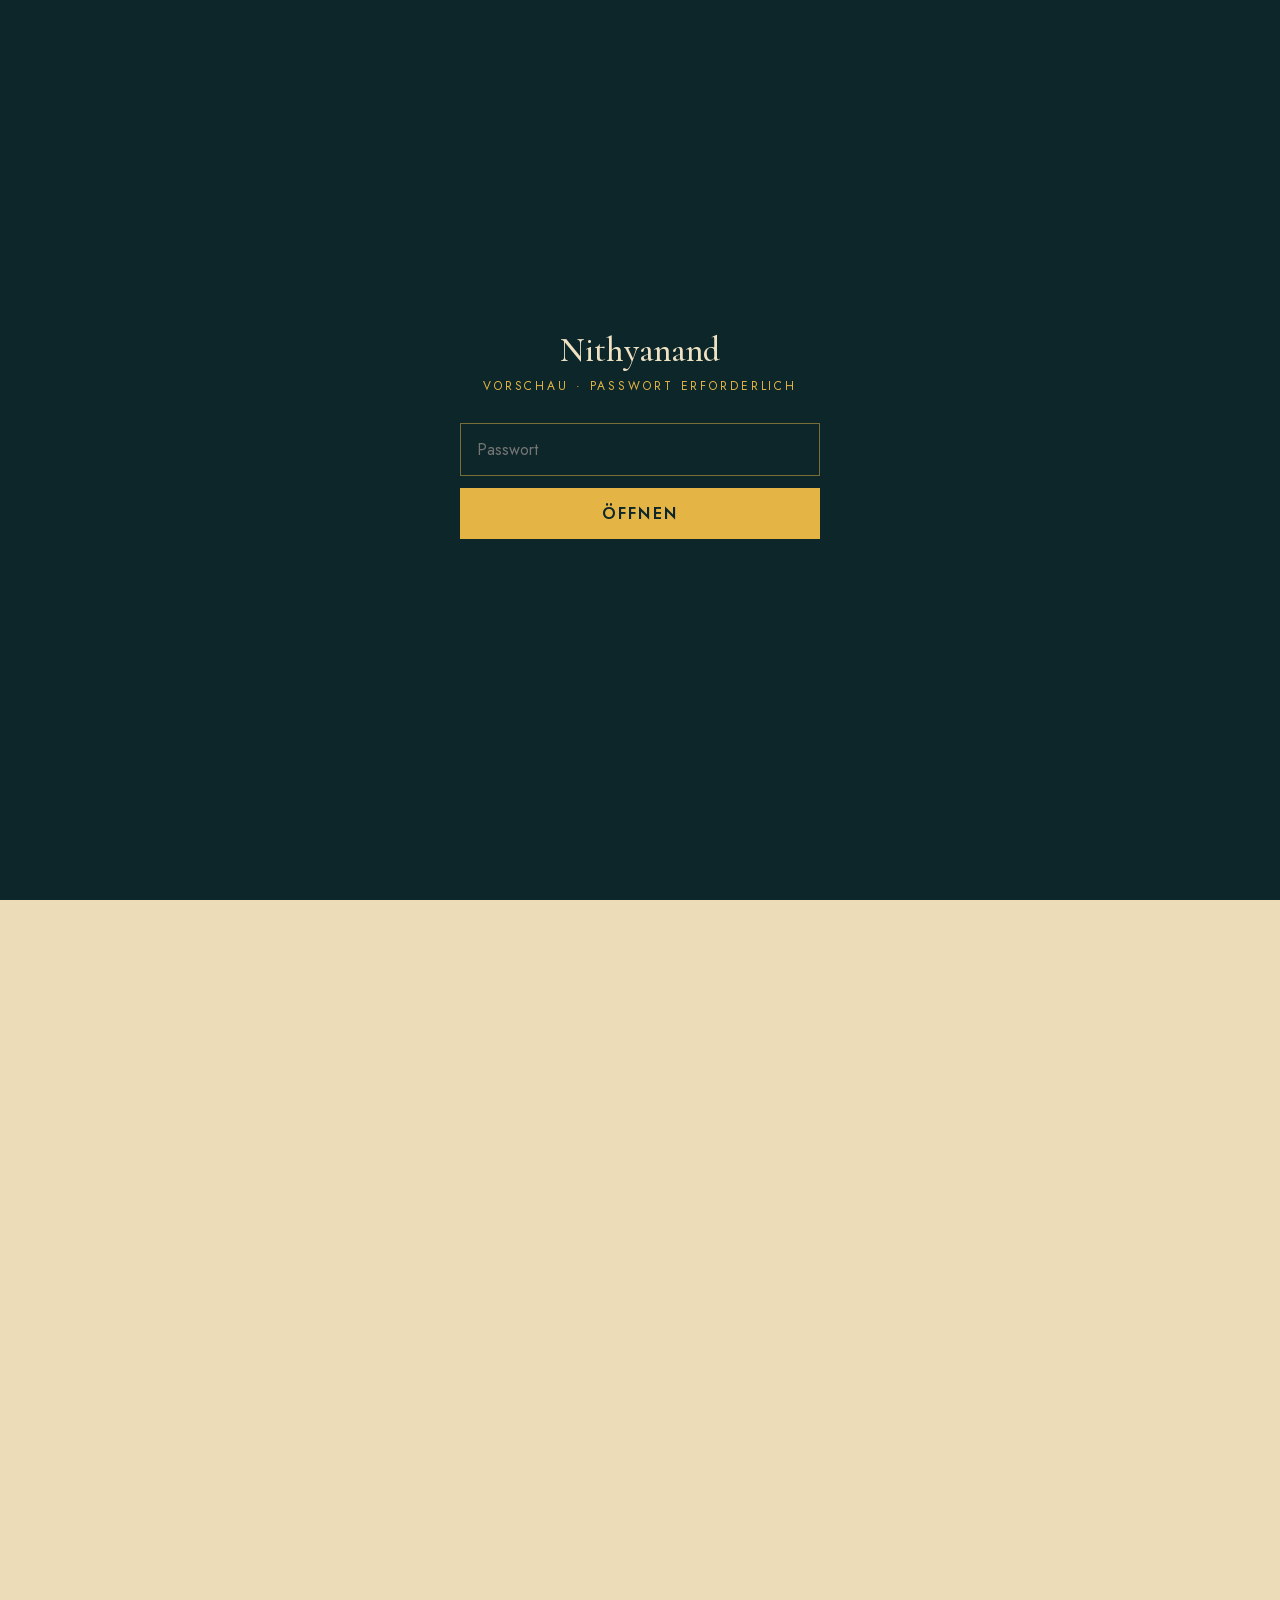
<file: impressum.html>
<!DOCTYPE html>
<html lang="de">
<head>
<meta charset="utf-8">
<meta name="viewport" content="width=device-width, initial-scale=1">
<meta name="robots" content="noindex, nofollow">
<script src="assets/gate.js?v=3"></script>
<title>Impressum – Nithyanand Frankfurt</title>
<meta name="description" content="Impressum von Nithyanand Indische Spezialitäten, Launhardtstraße 2–4, 60314 Frankfurt am Main.">
<link rel="stylesheet" href="assets/fonts/fonts.css">
<link rel="stylesheet" href="assets/site.css?v=4">
<style>
.legal-page{padding:calc(var(--nav-h) + 80px) 0 120px;background:var(--paper-2);color:var(--ink)}
.legal-page .wrap{max-width:860px}
.legal-page .kicker{color:var(--chili-2);margin-bottom:18px}
.legal-page h1{font-family:var(--serif);font-weight:600;font-size:clamp(44px,6vw,80px);line-height:.95;margin-bottom:40px}
.legal-page h2{font-family:var(--serif);font-weight:600;font-size:clamp(26px,2.6vw,34px);line-height:1.1;margin:52px 0 14px}
.legal-page h3{font-family:var(--sans);font-size:12px;letter-spacing:.22em;text-transform:uppercase;color:#8a6d50;margin:28px 0 8px}
.legal-page p,.legal-page li{font-size:17px;line-height:1.75;color:var(--ink-soft)}
.legal-page ul{padding-left:20px;margin:8px 0}
.legal-page a{text-decoration:underline;text-underline-offset:3px}
.legal-page address{font-style:normal;font-size:19px;line-height:1.7;color:var(--ink)}
.legal-page .note{margin-top:56px;font-size:14px;color:#8a6d50}
</style>
</head>
<body>
<header class="nav" data-solid="always">
  <a href="index.html" class="brand" aria-label="Nithyanand Startseite"><span class="logo-mask" style="width:80px"></span><small>spice. life. curry</small></a>
  <button class="burger" aria-label="Menü öffnen"><span></span><span></span></button>
  <ul>
    <li><a href="index.html#kueste">Restaurant</a></li>
    <li><a href="speisekarte.html">Speisekarte</a></li>
    <li><a href="catering.html">Catering</a></li>
    <li><a href="feste.html">Feste</a></li>
    <li><a href="index.html#frankfurt" class="nav-cta" data-reserve>Reservieren</a></li>
    <li class="lang-sw"><a href="impressum.html" lang="de" hreflang="de" aria-current="true">DE</a><span>/</span><a href="en/impressum.html" lang="en" hreflang="en">EN</a></li>
  </ul>
</header>
<main class="legal-page"><div class="wrap">
<div class="kicker">Rechtliches</div>
<h1>Impressum</h1>
<h3>Angaben gemäß § 5 DDG</h3>
<address>Nithyanand Indische Spezialitäten<br>Inhaber: Sharanam Raju Shetty<br>Launhardtstraße 2–4 (im Plaza Hotel)<br>60314 Frankfurt am Main</address>
<h3>Kontakt</h3>
<p>Telefon: <a href="tel:+4915221878417">0152 21878417</a><br>E-Mail: <a href="mailto:nithya.eat@gmail.com">nithya.eat@gmail.com</a></p>
<h3>Verantwortlich für den Inhalt nach § 18 Abs. 2 MStV</h3>
<p>Sharanam Raju Shetty, Anschrift wie oben</p>
<h2>Verbraucherstreitbeilegung</h2>
<p>Wir sind nicht bereit und nicht verpflichtet, an Streitbeilegungsverfahren vor einer Verbraucherschlichtungsstelle teilzunehmen.</p>
<h2>Haftung für Inhalte</h2>
<p>Die Inhalte dieser Website wurden mit größter Sorgfalt erstellt. Für die Richtigkeit, Vollständigkeit und Aktualität der Inhalte – insbesondere Preise, Öffnungszeiten und Allergenangaben – übernehmen wir jedoch keine Gewähr. Verbindlich sind die Angaben im Restaurant. Als Diensteanbieter sind wir für eigene Inhalte auf diesen Seiten nach den allgemeinen Gesetzen verantwortlich.</p>
<h2>Haftung für Links</h2>
<p>Diese Website enthält Links zu externen Websites Dritter, auf deren Inhalte wir keinen Einfluss haben. Für diese fremden Inhalte ist stets der jeweilige Anbieter oder Betreiber verantwortlich. Bei Bekanntwerden von Rechtsverletzungen werden wir derartige Links umgehend entfernen.</p>
<h2>Urheberrecht</h2>
<p>Die durch den Betreiber erstellten Inhalte und Werke auf diesen Seiten unterliegen dem deutschen Urheberrecht. Vervielfältigung, Bearbeitung und Verbreitung außerhalb der Grenzen des Urheberrechts bedürfen der schriftlichen Zustimmung des jeweiligen Rechteinhabers.</p>
<h3>Webdesign &amp; Umsetzung</h3>
<p>Ailien Automation</p>
</div></main>
<footer class="foot">
  <div class="foot-in">
    <div><span class="logo-mask" style="width:110px"></span><p>spice. life. curry.<br>Südindische Küche aus Udupi – mitten in Frankfurt.</p></div>
    <div><h5>Besuchen</h5><p>Launhardtstraße 2–4<br>60314 Frankfurt</p></div><div><h5>Entdecken</h5><a href="speisekarte.html">Speisekarte</a><a href="catering.html">Catering</a><a href="feste.html">Feste &amp; Events</a></div>
  </div>
  <div class="legal"><span>© 2026 Nithyanand · Frankfurt am Main</span><span><a href="impressum.html" style="display:inline">Impressum</a> · <a href="datenschutz.html" style="display:inline">Datenschutz</a></span></div>
</footer>
<script src="assets/site.js?v=4"></script>
<script src="assets/config.js?v=4"></script>
<script src="assets/forms.js?v=4"></script>
</body>
</html>
</file>
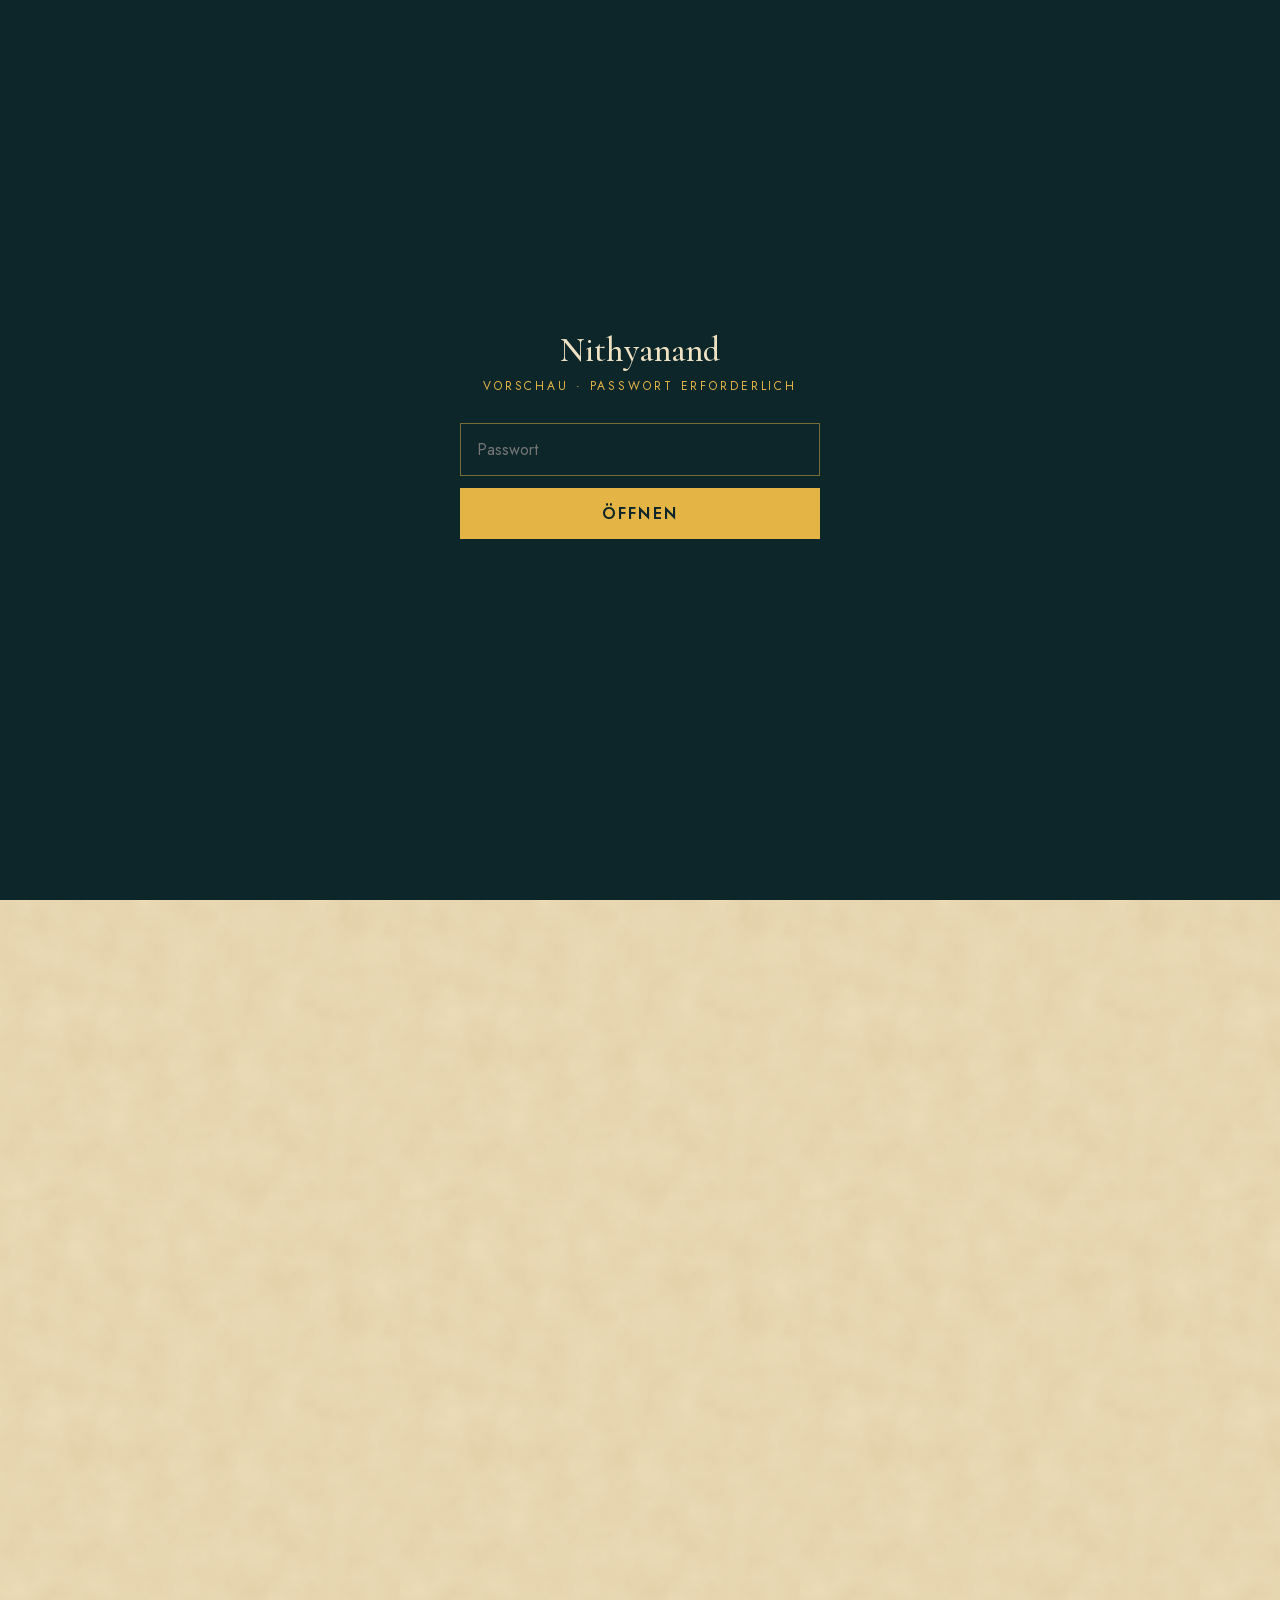
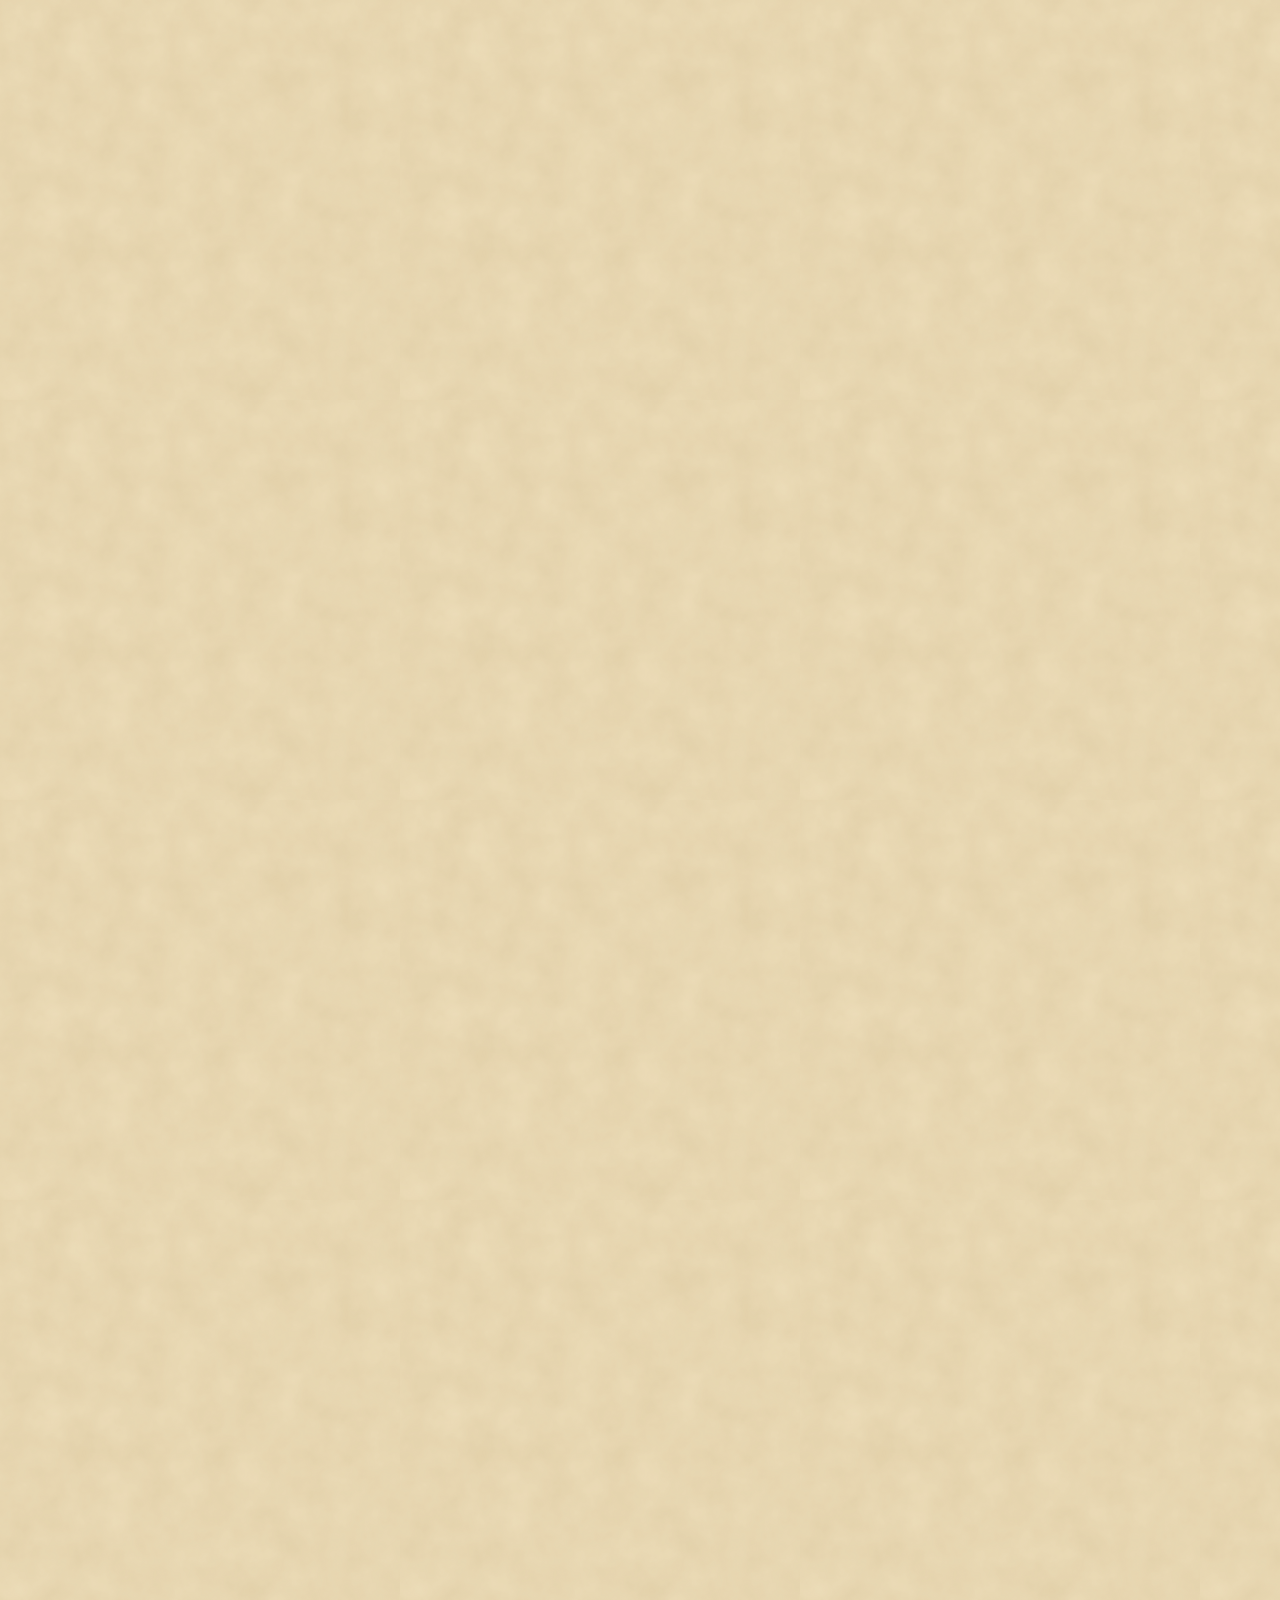
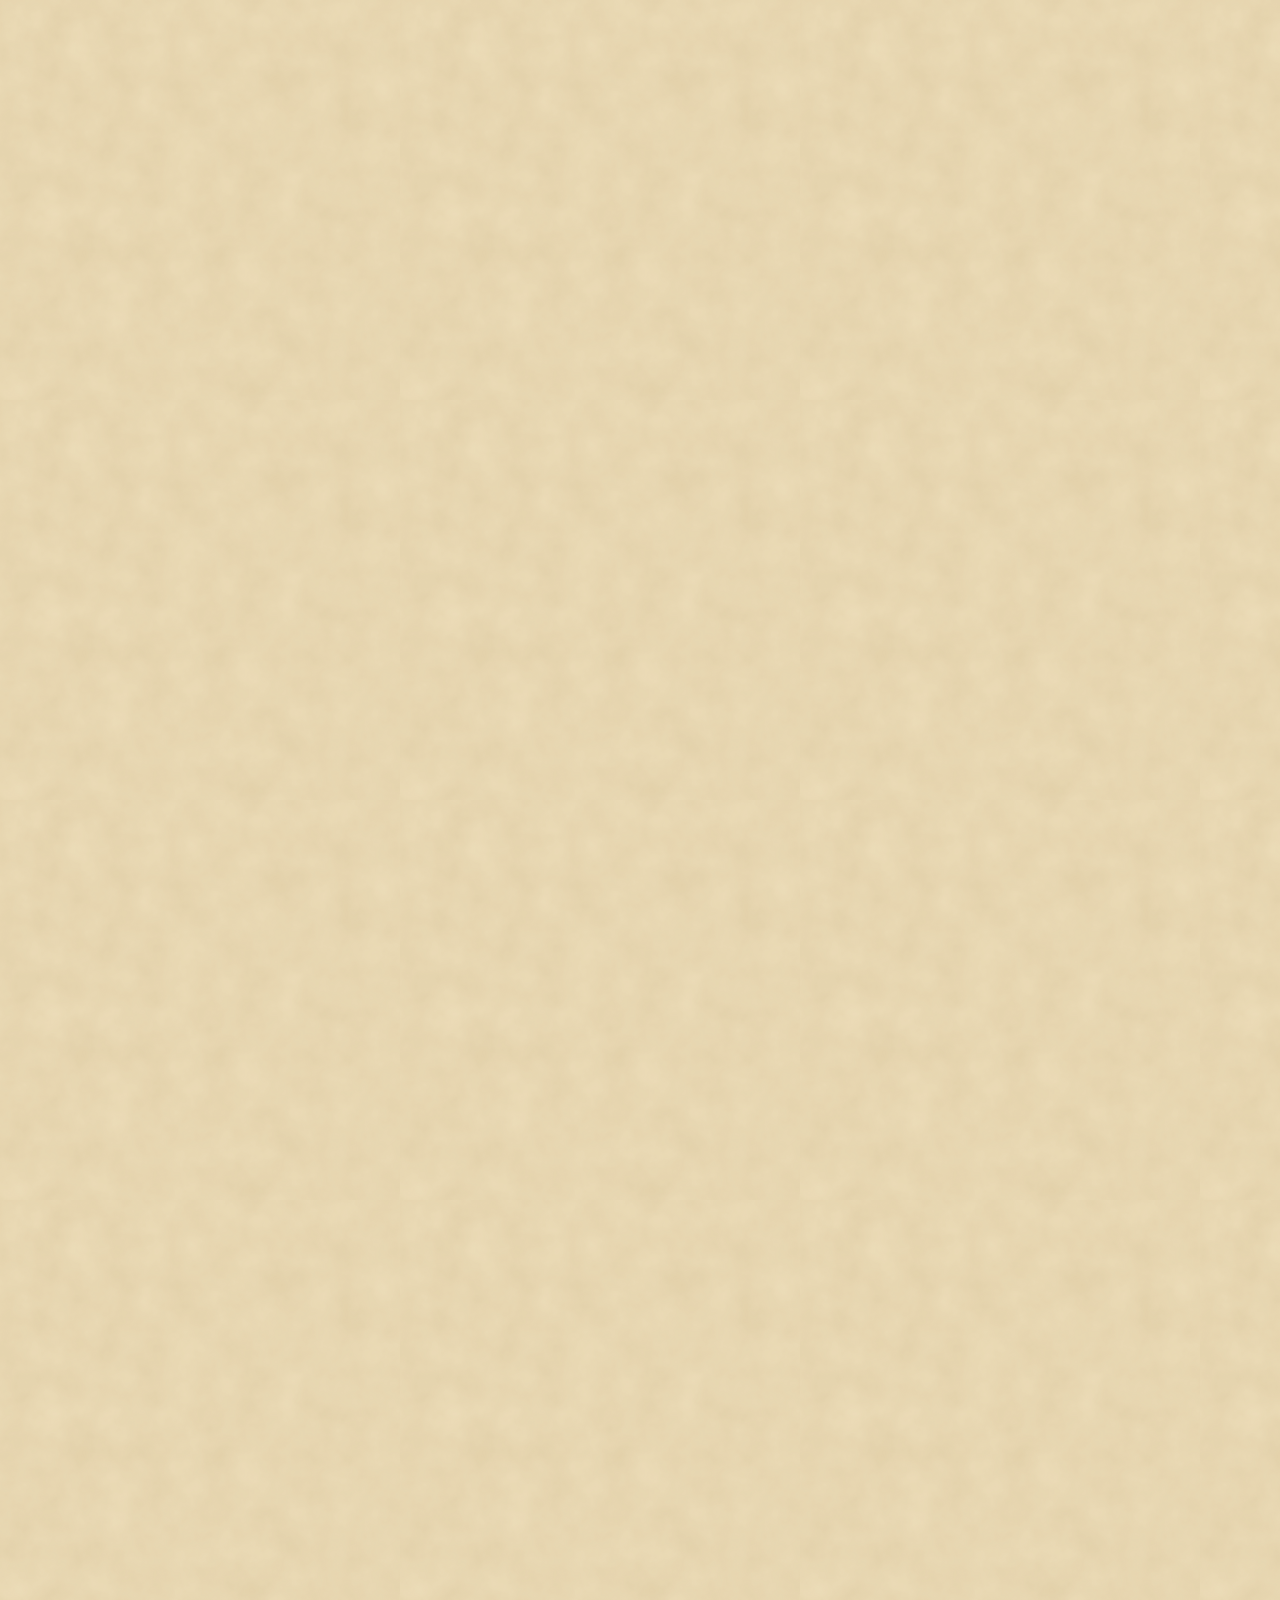
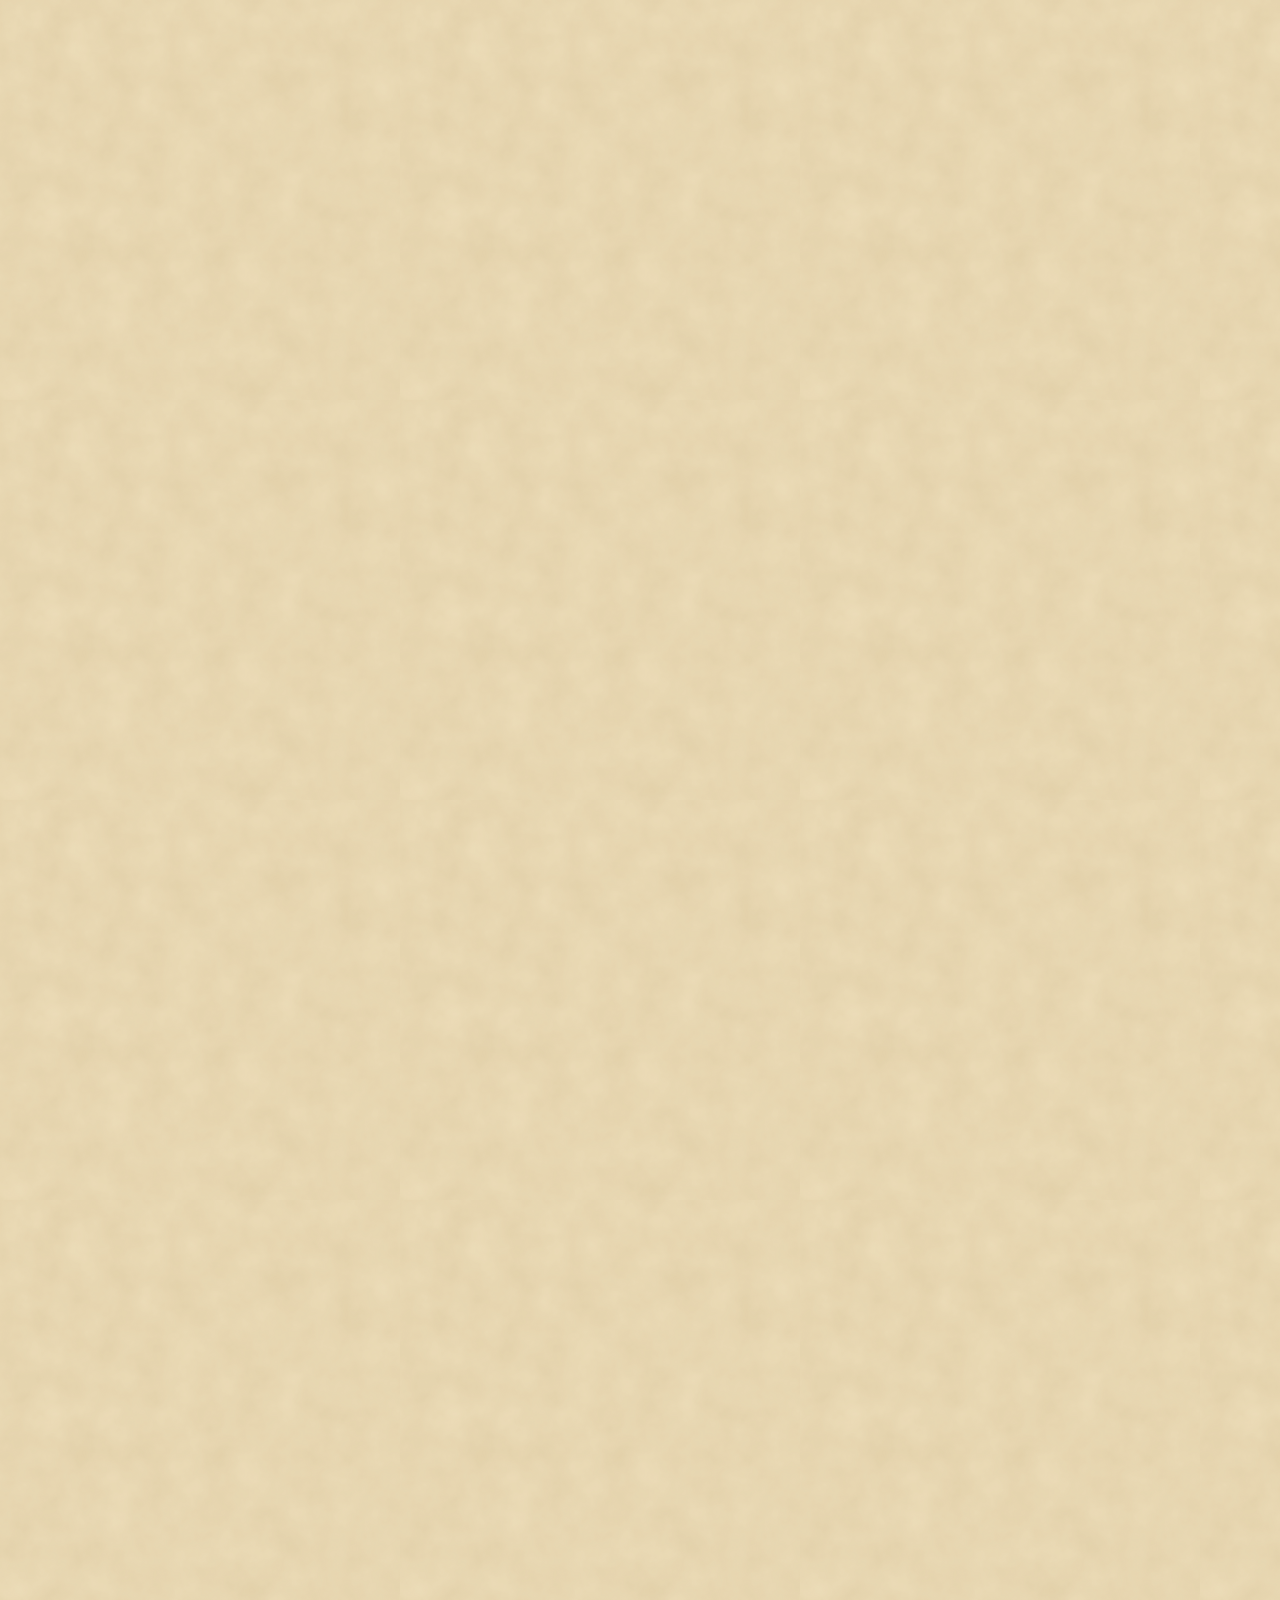
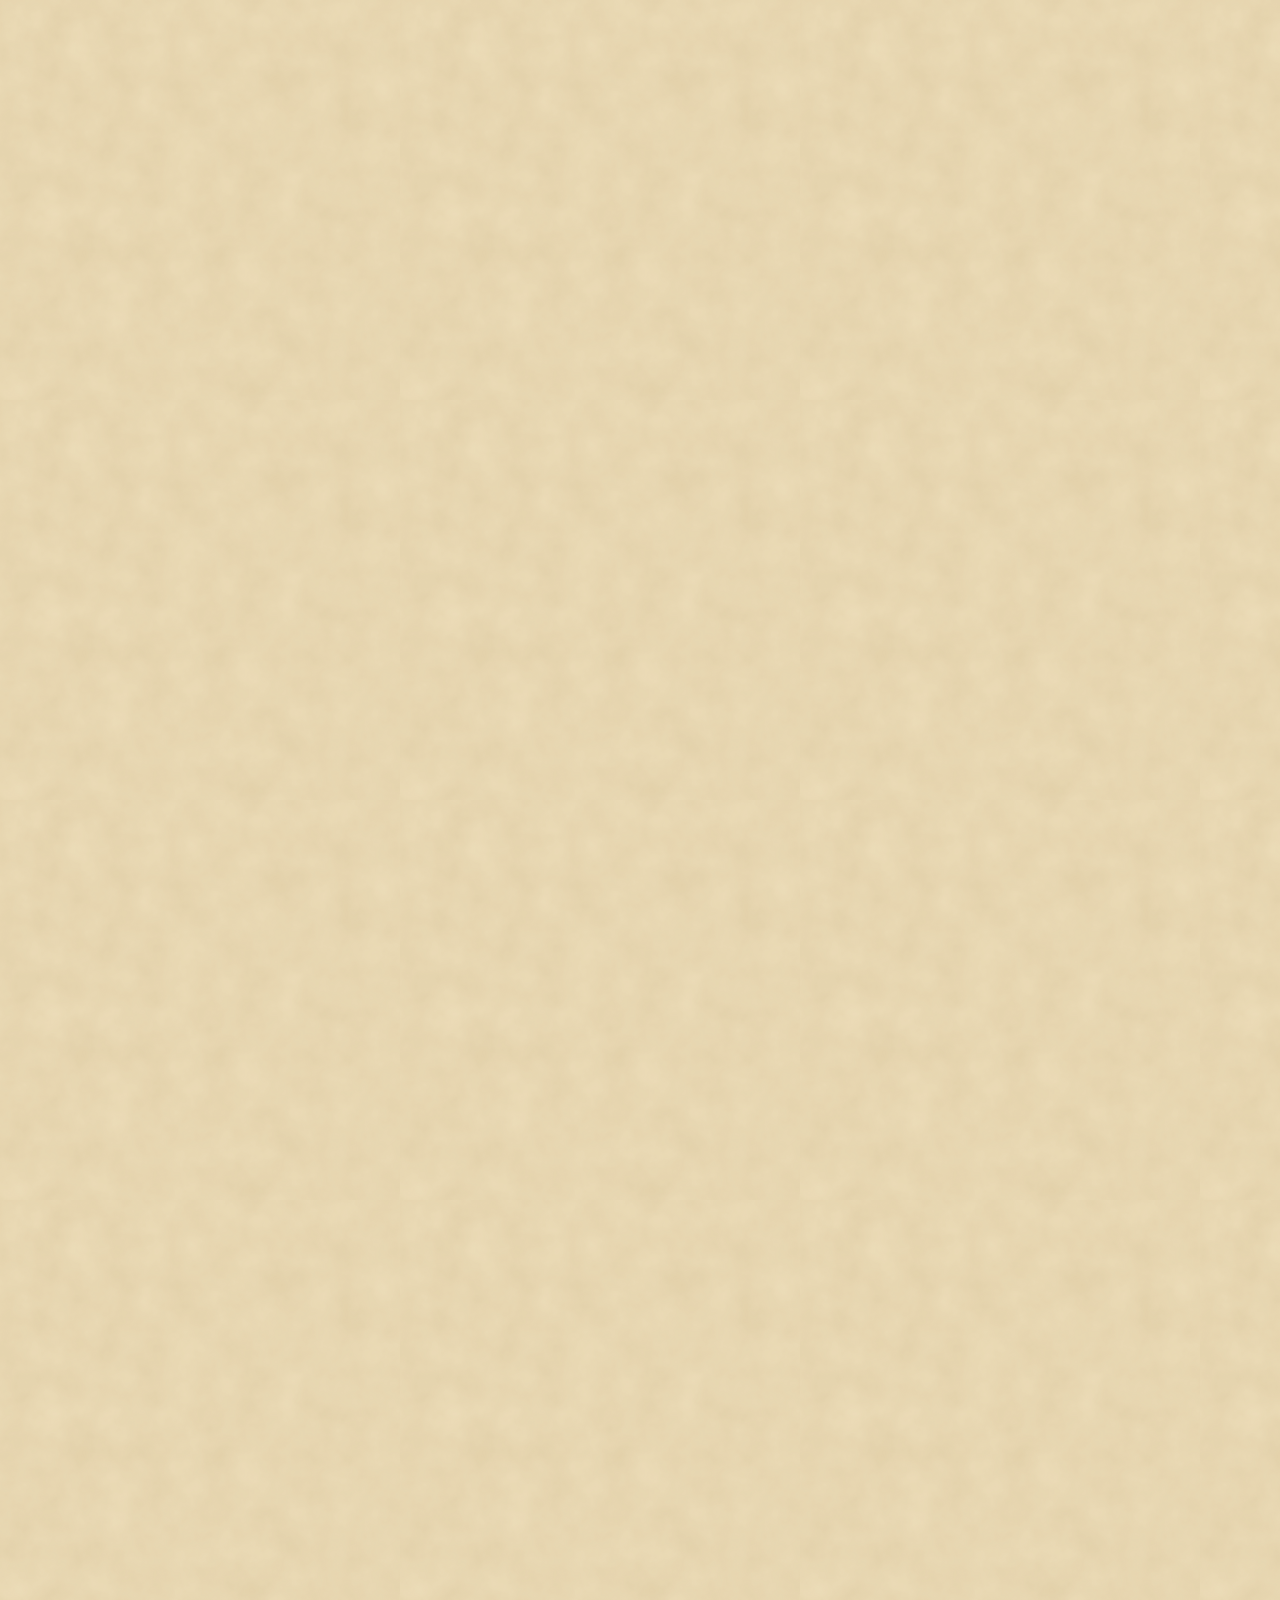
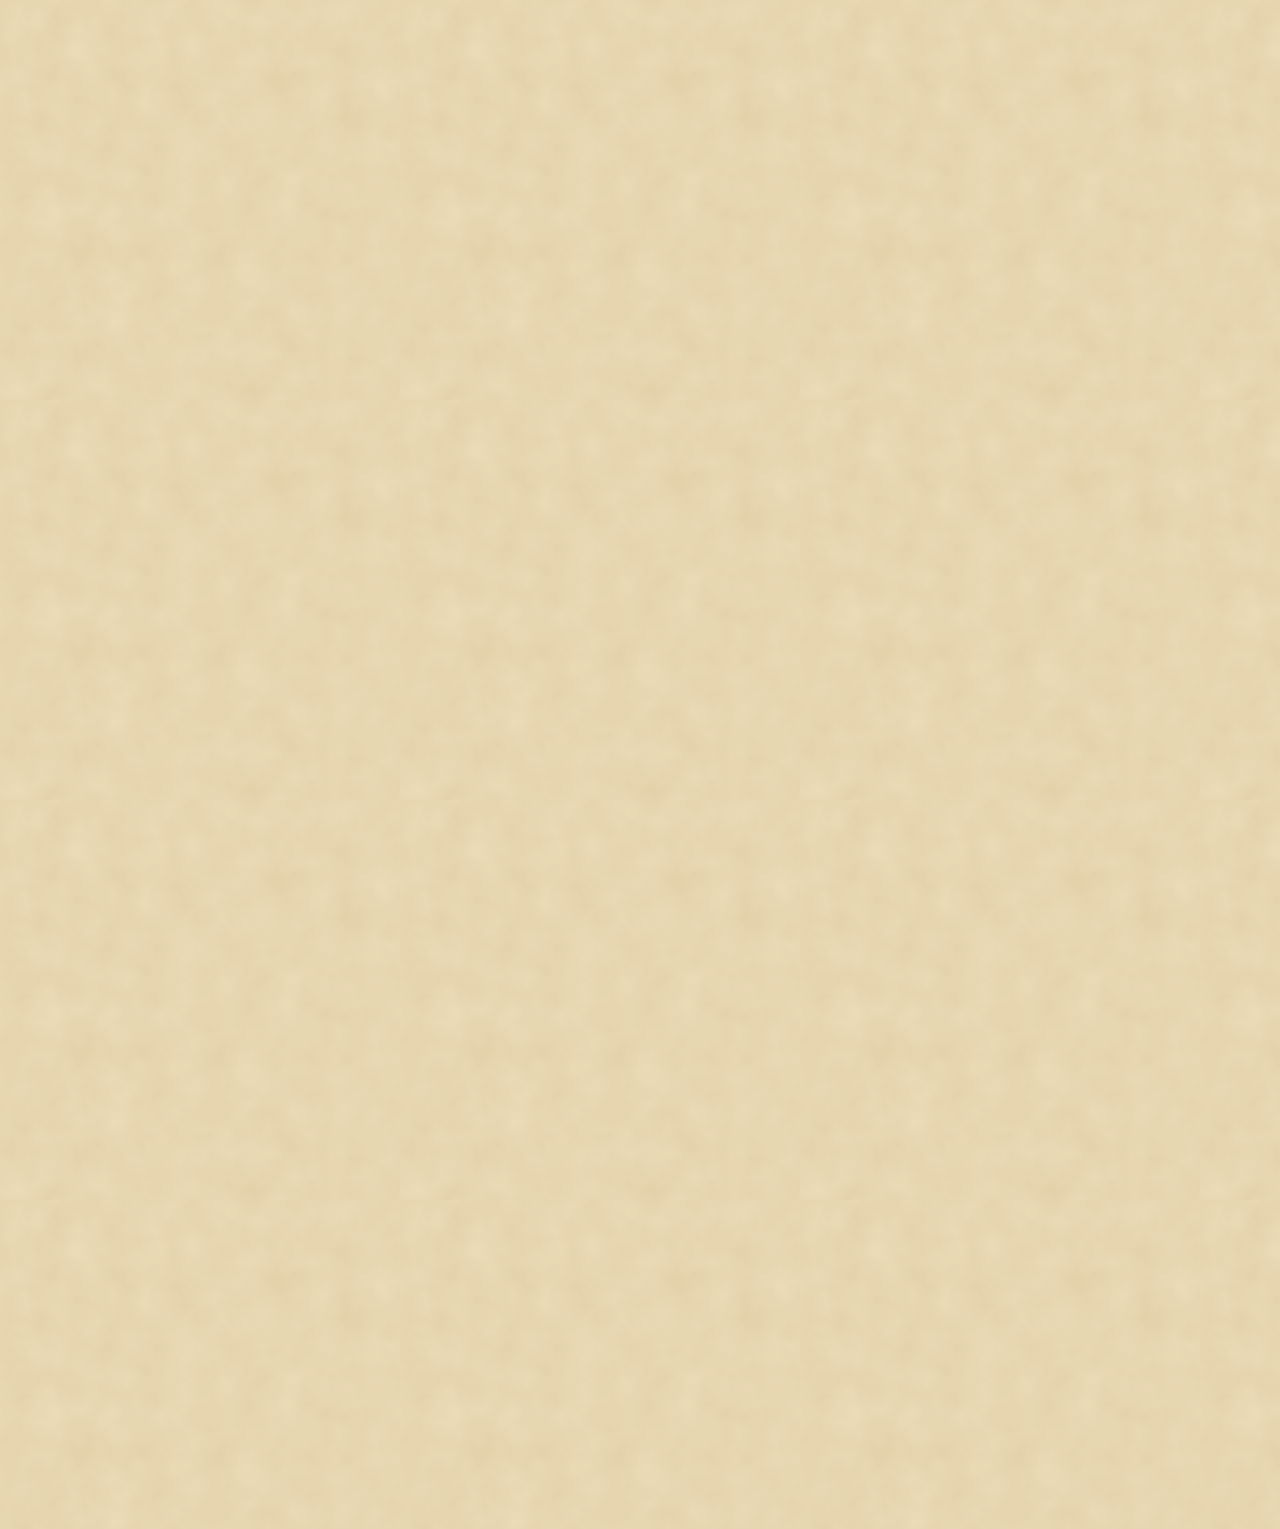
<file: speisekarte.html>
<!DOCTYPE html>
<html lang="de">
<head>
<meta charset="utf-8">
<meta name="viewport" content="width=device-width, initial-scale=1">
<meta name="robots" content="noindex, nofollow">
<script src="assets/gate.js?v=3"></script>
<title>Speisekarte · Mittagstisch – Nithyanand Frankfurt</title>
<meta name="description" content="Mittagstisch bei Nithyanand: indische Currys inkl. Reis, Naan, Lassi und mehr. Mo–Fr 11:00–14:30 Uhr, Launhardtstraße 2–4, Frankfurt.">
<link rel="stylesheet" href="assets/fonts/fonts.css">
<link rel="stylesheet" href="assets/site.css?v=4">
<style>
html{scroll-padding-top:170px}

/* ================= COVER (wie die gedruckte Karte) ================= */
.cover{position:relative;background:var(--black);color:var(--saffron);min-height:min(100svh,980px);padding:calc(var(--nav-h) + 26px) var(--gutter) 34px;display:flex;overflow:hidden}
.cover::before{content:"";position:absolute;inset:0;background:radial-gradient(ellipse 60% 50% at 50% 38%,rgba(216,35,31,.13),transparent 70%);pointer-events:none}
.sheet{position:relative;flex:1;display:grid;grid-template-rows:1fr auto;padding:clamp(28px,4vw,60px) clamp(22px,4vw,70px) clamp(22px,3vw,40px)}
.sheet::before{content:"";position:absolute;left:0;top:0;width:72%;height:62%;border-left:1px solid rgba(234,122,42,.55);border-top:1px solid rgba(234,122,42,.55);animation:line 1.6s var(--ease) both}
.sheet::after{content:"";position:absolute;right:0;bottom:0;width:72%;height:62%;border-right:1px solid rgba(234,122,42,.55);border-bottom:1px solid rgba(234,122,42,.55);animation:line2 1.6s .2s var(--ease) both}
@keyframes line{from{clip-path:inset(0 100% 100% 0)}to{clip-path:inset(0 0 0 0)}}
@keyframes line2{from{clip-path:inset(100% 0 0 100%)}to{clip-path:inset(0 0 0 0)}}
.sheet > .orn{opacity:0;animation:fade .8s 1s forwards}
@keyframes fade{to{opacity:1}}
.head-line{text-align:center;font-family:var(--serif);font-weight:500;font-size:13px;letter-spacing:.42em;color:var(--red);line-height:1.8}
.title{position:relative;margin:24px auto;width:min(980px,100%)}
.title .logo-mask{color:var(--red);width:100%;filter:drop-shadow(0 0 40px rgba(216,35,31,.25));animation:write 2.2s .3s cubic-bezier(.6,.1,.3,1) both}
@keyframes write{from{clip-path:inset(0 100% 0 0)}to{clip-path:inset(0 0 0 0)}}
.title .sub{position:absolute;right:13%;bottom:15%;font-family:var(--serif);font-weight:600;font-size:clamp(22px,3.4vw,46px);letter-spacing:.34em;color:var(--saffron);opacity:0;animation:rise 1s 1.9s var(--ease) forwards}
@keyframes rise{from{opacity:0;transform:translateY(14px)}to{opacity:1;transform:none}}
.tagline{text-align:center;font-family:var(--serif);font-size:clamp(13px,1.2vw,16px);letter-spacing:.32em;text-transform:uppercase;color:var(--red);opacity:0;animation:rise 1s 2.2s var(--ease) forwards}
.tagline .live{display:inline-flex;align-items:center;gap:10px;font-family:var(--sans);font-size:11px;letter-spacing:.24em;color:#9fd37a;margin-top:16px}
.tagline .live::before{content:"";width:7px;height:7px;background:currentColor;box-shadow:0 0 10px currentColor}
.tagline .live.closed{color:rgba(234,122,42,.75)}

.classics{display:grid;grid-template-columns:auto repeat(3,1fr);border-top:1px solid rgba(234,122,42,.35);margin-top:clamp(26px,4vw,50px);opacity:0;animation:rise 1s 2.4s var(--ease) forwards}
.classics .lbl{padding:22px 34px 18px 0;display:flex;flex-direction:column;justify-content:center;gap:6px}
.classics .lbl b{font-family:var(--sans);font-size:11px;letter-spacing:.32em;color:var(--saffron);font-weight:500}
.classics .lbl .hand{font-size:28px;color:var(--red)}
.pick{display:grid;grid-template-columns:auto 1fr;gap:4px 18px;align-items:baseline;text-align:left;padding:22px 26px 18px;border-left:1px solid rgba(234,122,42,.25);color:var(--saffron);transition:background .4s}
.pick:hover{background:rgba(234,122,42,.07)}
.pick .no{font-family:var(--ticket);font-size:34px;font-weight:500;color:var(--red);line-height:1;grid-row:span 2}
.pick .nm{font-family:var(--serif);font-weight:600;font-size:clamp(20px,1.7vw,26px);letter-spacing:.14em;text-transform:uppercase;line-height:1.1}
.pick .ds{font-family:var(--sans);font-size:12px;letter-spacing:.06em;color:rgba(234,122,42,.6)}
.pick .ds::after{content:" →";transition:margin .3s}
.pick:hover .ds::after{margin-left:6px}

/* ================= TOOLBAR ================= */
.toolbar{position:sticky;top:var(--nav-h);z-index:90;background:var(--paper-2);border-bottom:1px solid var(--ink);transition:box-shadow .3s}
.toolbar.stuck{box-shadow:0 14px 30px rgba(50,30,10,.12)}
.tb{max-width:var(--maxw);margin:0 auto;padding:0 var(--gutter)}
.tb-row{display:flex;align-items:stretch;gap:28px;border-bottom:1px solid var(--line)}
.tabs{flex:1;display:flex;overflow-x:auto;scrollbar-width:none;-webkit-mask-image:linear-gradient(90deg,#000 88%,transparent);mask-image:linear-gradient(90deg,#000 88%,transparent);padding-right:40px}
.tabs::-webkit-scrollbar{display:none}
.tab{white-space:nowrap;font-family:var(--sans);font-size:12px;font-weight:500;letter-spacing:.22em;text-transform:uppercase;color:var(--ink-soft);padding:20px 16px 18px;position:relative;transition:color .3s}
.tab sup{font-family:var(--ticket);font-size:10px;letter-spacing:0;margin-left:3px;opacity:.6}
.tab::after{content:"";position:absolute;left:16px;right:16px;bottom:-1px;height:3px;background:var(--red);transform:scaleX(0);transition:transform .35s var(--ease)}
.tab:hover{color:var(--ink)}
.tab.active{color:var(--red)}
.tab.active::after{transform:none}
.search{position:relative;display:flex;align-items:center;width:min(320px,30vw)}
.search svg{position:absolute;left:0;width:17px;height:17px;stroke:var(--ink);fill:none;stroke-width:1.6}
.search input{width:100%;border:0;background:transparent;padding:18px 60px 16px 28px;font-family:var(--body);font-size:16px;outline:none;color:var(--ink)}
.search input::-webkit-search-cancel-button{display:none}
.search input::placeholder{color:#9b8468;font-style:italic}
.search kbd{position:absolute;right:0;font-family:var(--ticket);font-size:11px;border:1px solid var(--line);padding:1px 6px;color:#8a6d50}
.search .clear{position:absolute;right:0;display:none;font-family:var(--sans);font-size:10px;letter-spacing:.2em;text-transform:uppercase;color:var(--red)}
.search.has .clear{display:block}.search.has kbd{display:none}
.lang{display:flex;align-items:center;font-family:var(--sans);font-size:12px;letter-spacing:.2em}
.lang button{padding:6px 4px;color:#9b8468;font-weight:500}
.lang button[aria-pressed=true]{color:var(--ink);text-decoration:underline;text-underline-offset:6px;text-decoration-color:var(--red);text-decoration-thickness:2px}
.lang i{font-style:normal;color:var(--line);margin:0 4px}
.filters{display:flex;align-items:center;gap:6px 22px;flex-wrap:wrap;padding:12px 0}
.filters .lbl{font-family:var(--sans);font-size:11px;letter-spacing:.3em;text-transform:uppercase;color:#8a6d50}
.chk{display:inline-flex;align-items:center;gap:9px;font-family:var(--sans);font-size:13px;color:var(--ink-soft);padding:4px 0;transition:color .2s}
.chk .bx{width:15px;height:15px;border:1.5px solid currentColor;display:grid;place-items:center;transition:background .2s}
.chk .bx::after{content:"";width:7px;height:4px;border-left:2px solid var(--paper-2);border-bottom:2px solid var(--paper-2);transform:rotate(-45deg) translate(1px,-1px);opacity:0}
.chk[aria-pressed=true]{color:var(--ink)}
.chk[aria-pressed=true] .bx{background:var(--ink);border-color:var(--ink)}
.chk[aria-pressed=true] .bx::after{opacity:1}
.chk.veg[aria-pressed=true] .bx{background:var(--leaf);border-color:var(--leaf)}
.chk.hot[aria-pressed=true] .bx{background:var(--red);border-color:var(--red)}
.chk:hover{color:var(--ink)}
.filters .sep{width:1px;height:16px;background:var(--line)}
.result{margin-left:auto;font-family:var(--sans);font-size:12px;letter-spacing:.08em;color:#8a6d50}
.result button{margin-left:14px;color:var(--red);font-size:11px;letter-spacing:.2em;text-transform:uppercase;border-bottom:1px solid currentColor}

/* ================= KARTE ================= */
.menu{max-width:var(--maxw);margin:0 auto;padding:10px var(--gutter) 100px}
.cat{padding-top:90px}
.cat-head{display:grid;grid-template-columns:1fr auto;gap:24px;align-items:end;margin-bottom:34px;position:relative}
.cat-head .dv{font-family:var(--dev);font-size:20px;color:var(--saffron);display:block;margin-bottom:8px}
.cat-head h2{font-family:var(--serif);font-weight:700;font-size:clamp(34px,4.4vw,62px);letter-spacing:.24em;text-transform:uppercase;color:var(--red);line-height:1}
.cat-head .rule{grid-column:1/-1;height:1px;background:linear-gradient(90deg,var(--saffron),var(--saffron) 40%,var(--line) 40%)}
.cat-head p{font-style:italic;color:var(--ink-soft);margin-top:12px;font-size:17px}
.pstamp{width:118px;height:118px;color:var(--red);transform:rotate(-9deg)}
.pstamp b{font-family:var(--ticket);font-size:24px;line-height:1;display:block}
.pstamp small{font-family:var(--sans);font-size:9px;letter-spacing:.2em;text-transform:uppercase;display:block;margin-top:5px;line-height:1.5}
.list{display:grid;grid-template-columns:1fr 1fr;column-gap:clamp(40px,6vw,110px)}
.dish{padding:24px 0 22px;border-bottom:1px dashed rgba(70,45,20,.28);position:relative;animation:in .5s var(--ease) both}
@keyframes in{from{opacity:0;transform:translateY(10px)}}
.dish .top{display:flex;align-items:baseline;gap:14px}
.dish .no{font-family:var(--ticket);font-size:15px;color:var(--saffron);letter-spacing:.06em;min-width:34px}
.dish h3{font-family:var(--serif);font-weight:700;font-size:clamp(19px,1.5vw,23px);letter-spacing:.16em;text-transform:uppercase;line-height:1.2}
.dish h3 .dv{font-family:var(--dev);font-weight:400;font-size:14px;letter-spacing:0;text-transform:none;color:#9a7b58;margin-left:8px}
.dish .al{font-family:var(--ticket);font-size:11px;color:var(--saffron);vertical-align:super;margin-left:4px;letter-spacing:.06em}
.dish .al span{position:relative;cursor:help;border-bottom:1px dotted transparent}
.dish .al span:hover,.dish .al span:focus{border-color:currentColor;outline:none}
.dish .al span .tip{position:absolute;bottom:calc(100% + 8px);left:50%;transform:translate(-50%,4px);background:var(--ink);color:var(--paper-2);font-family:var(--sans);font-size:12px;letter-spacing:.02em;white-space:nowrap;padding:6px 10px;opacity:0;pointer-events:none;transition:.2s;z-index:5;text-transform:none}
.dish .al span:hover .tip,.dish .al span:focus .tip{opacity:1;transform:translate(-50%,0)}
.dish .lead{flex:1;border-bottom:2px dotted rgba(70,45,20,.35);transform:translateY(-5px);min-width:20px}
.dish .price{font-family:var(--ticket);font-size:19px;font-weight:500;white-space:nowrap;color:var(--red)}
.dish .desc{margin:8px 0 0 48px;font-size:16px;line-height:1.6;color:var(--ink-soft);max-width:60ch}
.dish .meta{display:flex;align-items:center;gap:14px;margin:12px 0 0 48px}
.chili{width:13px;height:20px;color:var(--red);display:inline-block;vertical-align:-3px}
.mark{font-family:var(--sans);font-size:10px;letter-spacing:.22em;text-transform:uppercase;display:inline-flex;align-items:center;gap:6px}
.mark.v{color:var(--leaf)}.mark.v::before{content:"";width:8px;height:8px;background:currentColor}
.mark.s{color:var(--red)}
.dish.flash::before{content:"";position:absolute;inset:0 -18px;background:rgba(228,180,69,.35);z-index:-1;animation:fl 2s var(--ease) forwards}
@keyframes fl{0%,40%{opacity:1}100%{opacity:0}}
.dish.in-tray .no::before{content:"✓ ";color:var(--leaf)}
mark{background:rgba(228,180,69,.6);color:inherit;padding:0 2px}

.add{margin-left:auto;display:inline-flex;align-items:stretch;border:1px solid var(--ink);height:32px}
.add button{min-width:32px;display:grid;place-items:center;transition:background .2s,color .2s}
.add .plus{padding:0 12px;font-family:var(--sans);font-size:11px;font-weight:500;letter-spacing:.2em;text-transform:uppercase;display:flex;align-items:center}
.add button:hover{background:var(--ink);color:var(--paper-2)}
.add .q{font-family:var(--ticket);min-width:28px;display:grid;place-items:center;border-left:1px solid var(--ink);border-right:1px solid var(--ink)}
.add.on{background:var(--ink);color:var(--paper-2)}
.add.on .q{border-color:rgba(244,233,208,.3)}
.add.on button:hover{background:var(--red)}

.drinks{display:grid;grid-template-columns:repeat(3,1fr);gap:0 clamp(30px,4vw,70px)}
.dg{padding:10px 0 34px}
.dg h3{font-family:var(--serif);font-weight:700;font-size:22px;letter-spacing:.24em;text-transform:uppercase;color:var(--red);display:flex;justify-content:space-between;align-items:baseline;border-bottom:1px solid var(--saffron);padding-bottom:10px;margin-bottom:4px}
.dg h3 small{font-family:var(--sans);font-size:10px;letter-spacing:.24em;color:#8a6d50;font-weight:500}
.dr{display:grid;grid-template-columns:28px 1fr auto;gap:10px;align-items:center;padding:10px 0;border-bottom:1px dashed rgba(70,45,20,.2)}
.dr .n{font-family:var(--ticket);font-size:13px;color:var(--saffron)}
.dr b{font-family:var(--sans);font-weight:500;font-size:13px;letter-spacing:.16em;text-transform:uppercase}
.dr i{display:block;font-size:13px;color:#8a6d50;margin-top:2px}
.sizes{display:flex}
.size{font-family:var(--ticket);font-size:14px;border:1px solid var(--line);margin-left:-1px;padding:5px 9px;line-height:1.1;text-align:center;transition:all .2s}
.size span{display:block;font-family:var(--sans);font-size:9px;letter-spacing:.1em;color:#8a6d50}
.size:hover{background:var(--ink);color:var(--paper-2);border-color:var(--ink);position:relative}
.size:hover span{color:rgba(244,233,208,.7)}
.size.got{background:rgba(228,180,69,.35);border-color:var(--brass)}

.empty{display:none;text-align:center;padding:90px 20px}
.empty.show{display:block}
.empty .hand{font-size:42px;color:var(--red)}
.empty p{color:var(--ink-soft);margin:12px 0 30px}

.legend{max-width:var(--maxw);margin:0 auto 100px;padding:0 var(--gutter)}
.legend details{border-top:1px solid var(--ink);border-bottom:1px solid var(--ink)}
.legend summary{list-style:none;cursor:pointer;padding:24px 0;display:flex;justify-content:space-between;align-items:center}
.legend summary::-webkit-details-marker{display:none}
.legend summary .h{font-family:var(--serif);font-weight:700;font-size:22px;letter-spacing:.2em;text-transform:uppercase;color:var(--red)}
.legend summary .more{font-family:var(--sans);font-size:11px;letter-spacing:.24em;text-transform:uppercase;color:var(--ink-soft);display:flex;gap:12px;align-items:center}
.legend summary .more::after{content:"+";font-size:22px;transition:transform .3s;color:var(--red)}
.legend details[open] .more::after{transform:rotate(45deg)}
.legend ul{list-style:none;columns:3 220px;column-gap:40px;padding-bottom:20px}
.legend li{font-family:var(--sans);font-size:13px;letter-spacing:.14em;text-transform:uppercase;padding:7px 0;display:flex;gap:16px;break-inside:avoid}
.legend li b{font-family:var(--ticket);color:var(--saffron);min-width:30px;font-weight:500}
.legend .note{padding-bottom:26px;font-style:italic;color:var(--ink-soft)}

.band{position:relative;background:var(--black);color:var(--saffron);padding:110px var(--gutter) 100px;text-align:center}
.band h2{font-family:var(--serif);font-weight:600;font-size:clamp(34px,4vw,58px);line-height:1.05;color:#f1e3c6}
.band h2 em{color:var(--red)}
.band p{margin:18px auto 36px;max-width:520px;line-height:1.7;color:rgba(241,227,198,.65)}
.band .row{display:flex;gap:22px;justify-content:center;flex-wrap:wrap}

/* ================= BON ================= */
.bon{position:fixed;right:var(--gutter);bottom:24px;z-index:100;display:flex;align-items:center;gap:18px;padding:16px 18px 14px 20px;background:var(--black);color:var(--paper-2);font-family:var(--sans);transform:translateY(160%);transition:transform .6s var(--ease);
  -webkit-mask:radial-gradient(circle 5px at 50% 0,#0000 98%,#000) 0 0/12px 100% repeat-x;mask:radial-gradient(circle 5px at 50% 0,#0000 98%,#000) 0 0/12px 100% repeat-x}
.bon.show{transform:none}
.bon .k{font-size:10px;letter-spacing:.3em;color:var(--saffron)}
.bon .cnt{font-family:var(--ticket);font-size:26px;line-height:1;color:var(--gold);display:inline-block}
.bon.bump .cnt{animation:bump .5s var(--ease)}
@keyframes bump{40%{transform:scale(1.4)}}
.bon .sum{font-family:var(--ticket);font-size:20px;letter-spacing:.04em;white-space:nowrap}
.bon .open{font-size:11px;letter-spacing:.24em;text-transform:uppercase;border-left:1px dashed rgba(244,233,208,.3);padding-left:16px;color:var(--gold)}
.scrim{position:fixed;inset:0;background:rgba(5,10,10,.55);z-index:130;opacity:0;pointer-events:none;transition:opacity .4s}
.scrim.show{opacity:1;pointer-events:auto}
.receipt{position:fixed;top:0;right:0;bottom:0;width:min(430px,100%);z-index:140;display:flex;flex-direction:column;transform:translateX(105%);transition:transform .55s var(--ease);background:var(--paper-2);box-shadow:-30px 0 60px rgba(0,0,0,.3)}
.receipt.show{transform:none}
.rc-head{padding:30px 28px 20px;text-align:center;border-bottom:1px dashed var(--ink);position:relative}
.rc-head .logo-mask{height:46px;color:var(--red);margin:0 auto 6px;width:90px}
.rc-head b{display:block;font-family:var(--ticket);font-size:13px;letter-spacing:.34em;font-weight:500}
.rc-head small{font-family:var(--sans);font-size:11px;color:#8a6d50;letter-spacing:.08em}
.rc-close{position:absolute;top:16px;right:16px;width:40px;height:40px;border:1px solid var(--ink);display:grid;place-items:center;font-size:16px}
.rc-close:hover{background:var(--ink);color:var(--paper-2)}
.rc-list{flex:1;overflow:auto;padding:8px 28px}
.rc-item{display:grid;grid-template-columns:1fr auto auto;gap:14px;align-items:center;padding:14px 0;border-bottom:1px dotted rgba(70,45,20,.35)}
.rc-item b{font-family:var(--ticket);font-weight:500;font-size:16px;letter-spacing:.06em;text-transform:uppercase;display:block}
.rc-item small{font-family:var(--sans);font-size:11px;color:#8a6d50;letter-spacing:.06em}
.rc-item .add{margin:0;height:28px}.rc-item .add button{min-width:28px}
.rc-item .p{font-family:var(--ticket);font-size:16px;min-width:64px;text-align:right}
.rc-empty{text-align:center;padding:70px 10px;color:var(--ink-soft)}
.rc-empty .hand{display:block;font-size:30px;color:var(--red);margin-bottom:8px}
.rc-foot{padding:20px 28px 28px;border-top:1px dashed var(--ink)}
.rc-total{display:flex;justify-content:space-between;align-items:baseline;font-family:var(--ticket);margin-bottom:8px}
.rc-total span{font-size:13px;letter-spacing:.3em}
.rc-total b{font-size:32px;font-weight:600}
.rc-foot .hint{font-size:13px;color:#8a6d50;line-height:1.5;margin-bottom:20px;font-style:italic}
.rc-foot .row{display:grid;grid-template-columns:auto 1fr;gap:14px}
.rc-foot .btn{justify-content:center}

.waiter{position:fixed;inset:0;z-index:200;background:var(--black);color:#f1e3c6;display:none;flex-direction:column;padding:50px clamp(20px,6vw,90px);overflow:auto}
.waiter.show{display:flex}
.waiter .spaced{color:var(--saffron);font-size:14px}
.waiter h2{font-family:var(--hand);font-size:40px;line-height:1.1;color:var(--red);margin-top:10px}
.waiter ol{list-style:none;margin:26px 0;flex:1}
.waiter li{display:grid;grid-template-columns:90px 80px 1fr;gap:10px;align-items:baseline;padding:18px 0;border-bottom:1px dashed rgba(234,122,42,.3)}
.waiter .wq{font-family:var(--ticket);font-size:42px;color:var(--gold)}
.waiter .wn{font-family:var(--ticket);font-size:30px;color:var(--saffron)}
.waiter .wt{font-family:var(--serif);font-weight:700;font-size:clamp(26px,3.6vw,42px);letter-spacing:.1em;text-transform:uppercase;line-height:1.1}
.waiter .wt small{display:block;font-family:var(--sans);font-size:14px;font-weight:400;letter-spacing:.1em;color:rgba(241,227,198,.55);margin-top:4px}
.waiter .btn{align-self:flex-start}

.toast{position:fixed;left:50%;bottom:30px;transform:translate(-50%,20px);opacity:0;z-index:110;padding:12px 20px;background:var(--paper-2);border:1px solid var(--ink);font-family:var(--sans);font-size:13px;transition:.4s var(--ease);pointer-events:none;white-space:nowrap}
.toast.show{opacity:1;transform:translate(-50%,0)}
.bon.show ~ .toast{bottom:132px;max-width:calc(100% - 32px);text-align:center}
.toast b{font-family:var(--hand);font-size:21px;color:var(--red)}

@media (min-width:1700px){:root{--maxw:1640px}}
@media (max-width:1100px){.drinks{grid-template-columns:1fr 1fr}.classics{grid-template-columns:repeat(3,1fr)}.classics .lbl{grid-column:1/-1;padding-bottom:0;flex-direction:row;align-items:baseline;gap:16px}.classics .pick:nth-child(2){border-left:0;padding-left:0}}
@media (max-width:900px){.list{grid-template-columns:1fr}}
@media (max-width:720px){
  html{scroll-padding-top:220px}
  .cover{min-height:auto;padding:calc(var(--nav-h) + 10px) 16px 24px}
  .sheet{padding:40px 18px 20px}
  .title{margin:34px 0 20px}
  .title .sub{position:static;display:block;text-align:right;margin-top:6px;letter-spacing:.24em}
  .classics{grid-template-columns:1fr}
  .pick{border-left:0;border-top:1px solid rgba(234,122,42,.2);padding:16px 0}
  .classics .pick:nth-child(2){border-top:0}
  .tb-row{flex-wrap:wrap;gap:0 20px}
  .tabs{order:3;flex-basis:100%;border-top:1px solid var(--line)}
  .tab{padding:15px 12px 13px}
  .search{flex:1;width:auto}
  .search kbd{display:none}
  .filters{flex-wrap:nowrap;overflow-x:auto;scrollbar-width:none;gap:20px}
  .filters::-webkit-scrollbar{display:none}
  .filters > *{flex-shrink:0}
  .result{display:none}
  .drinks{grid-template-columns:1fr}
  .dish .desc,.dish .meta{margin-left:0}
  .dish .top{flex-wrap:wrap}
  .dish h3{flex:1 1 60%}
  .dish .lead{display:none}
  .cat-head{grid-template-columns:1fr}
  .pstamp{position:absolute;right:0;top:0;width:88px;height:88px}
  .pstamp b{font-size:18px}
  .cat-head h2{letter-spacing:.14em}
  .bon{left:16px;right:16px;justify-content:space-between}
  .waiter li{grid-template-columns:54px 54px 1fr}
  .waiter .wq{font-size:30px}.waiter .wn{font-size:22px}
}
</style>
</head>
<body class="paper">

<header class="nav" data-solid="always">
  <a href="index.html" class="brand" aria-label="Nithyanand Startseite"><span class="logo-mask" style="width:80px"></span><small>spice. life. curry</small></a>
  <button class="burger" aria-label="Menü öffnen"><span></span><span></span></button>
  <ul>
    <li><a href="index.html#kueste">Restaurant</a></li>
    <li><a href="speisekarte.html" aria-current="page">Speisekarte</a></li>
    <li><a href="catering.html">Catering</a></li>
    <li><a href="feste.html">Feste</a></li>
    <li><a href="index.html#frankfurt" class="nav-cta" data-reserve>Reservieren</a></li>
    <li class="lang-sw"><a href="speisekarte.html" lang="de" hreflang="de" aria-current="true">DE</a><span>/</span><a href="en/speisekarte.html" lang="en" hreflang="en">EN</a></li>
  </ul>
</header>

<section class="cover">
  <div class="sheet" data-orn="tr bl">
    <div>
      <p class="head-line">NITHYANAND<br><span data-t="headSub">INDISCHE SPEZIALITÄTEN</span></p>
      <div class="title">
        <span class="logo-mask" role="img" aria-label="nithyanand"></span>
        <span class="sub" data-t="sub">MITTAGSTISCH</span>
      </div>
      <p class="tagline"><span data-t="tag">Von 11.00 bis 14.30 Uhr · jedes Gericht inkl. Reis</span><br><span class="live" id="live">…</span></p>
    </div>
    <div class="classics" id="classics">
      <div class="lbl"><b data-t="picksTitle">ERSTES MAL HIER?</b><span class="hand" data-t="picksHand">Unsere Klassiker</span></div>
    </div>
  </div>
</section>

<div class="toolbar" id="toolbar">
  <div class="tb">
    <div class="tb-row">
      <nav class="tabs" id="tabs" aria-label="Kategorien"></nav>
      <label class="search" id="searchWrap">
        <span class="sr" data-t="searchLbl">Gericht suchen</span>
        <svg viewBox="0 0 24 24"><circle cx="10.5" cy="10.5" r="6.5"/><path d="M20 20l-4.8-4.8"/></svg>
        <input id="q" type="search" autocomplete="off" placeholder="Gericht, Zutat oder Nummer …">
        <kbd>/</kbd>
        <button class="clear" id="clearQ" type="button" data-t="clearQ">Löschen</button>
      </label>
      <div class="lang" role="group" aria-label="Sprache"><button type="button" data-lang="de" aria-pressed="true">DE</button><i>/</i><button type="button" data-lang="en" aria-pressed="false">EN</button></div>
    </div>
    <div class="filters" id="filters"></div>
  </div>
</div>

<main class="menu" id="menu"></main>
<div class="empty" id="empty">
  <div class="hand" data-t="emptyH">Hier ist der Teller leer …</div>
  <p data-t="emptyP">Zu diesen Filtern haben wir leider nichts gefunden.</p>
  <button class="btn" type="button" id="reset2"><span data-t="reset">Filter zurücksetzen</span></button>
</div>

<section class="legend" id="allergene">
  <details>
    <summary><span class="h" data-t="legendH">Allergene</span><span class="more" data-t="legendS">Alle 14 anzeigen</span></summary>
    <ul id="legend"></ul>
    <p class="note" data-t="legendNote">Fragen Sie uns gern – wir beraten Sie persönlich zu Allergien und Unverträglichkeiten.</p>
  </details>
</section>

<section class="band" data-orn="tl br">
  <h2 data-t="bandH">Hunger bekommen?<br><em>Ihr Tisch wartet.</em></h2>
  <p data-t="bandP">Launhardtstraße 2–4, 60314 Frankfurt · Mittagstisch Mo – Fr, 11:00 – 14:30 Uhr.</p>
  <div class="row">
    <a href="index.html#frankfurt" class="btn red solid" data-reserve><span data-t="bandCta">Tisch reservieren</span><i class="arr"></i></a>
    <a href="catering.html" class="btn gold"><span data-t="bandCat">Catering anfragen</span></a>
  </div>
</section>

<footer class="foot">
  <div class="foot-in">
    <div><span class="logo-mask" style="width:110px"></span><p>spice. life. curry.<br>Südindische Küche aus Udupi – mitten in Frankfurt.</p></div>
    <div><h5>Besuchen</h5><p>Launhardtstraße 2–4<br>60314 Frankfurt</p></div>
    <div><h5>Entdecken</h5><a href="speisekarte.html">Speisekarte</a><a href="catering.html">Catering</a><a href="feste.html">Feste & Events</a><a href="index.html#frankfurt" data-reserve>Reservieren</a></div>
    <div><h5>Folgen</h5><a href="#">Instagram</a><a href="#">Google</a></div>
  </div>
  <div class="legal"><span>© 2026 Nithyanand · Frankfurt am Main</span><span><a href="impressum.html" style="display:inline">Impressum</a> · <a href="datenschutz.html" style="display:inline">Datenschutz</a></span></div>
</footer>

<button class="bon" id="bonBtn" type="button" aria-controls="receipt">
  <span><span class="k" data-t="bonK">IHRE AUSWAHL</span><br><span class="cnt" id="bonCnt">0</span></span>
  <span class="sum" id="bonSum">0,00 €</span>
  <span class="open" data-t="bonOpen">Ansehen</span>
</button>
<div class="scrim" id="scrim"></div>
<aside class="receipt" id="receipt" aria-label="Merkliste" aria-hidden="true">
  <div class="rc-head">
    <button class="rc-close" id="closeRc" type="button" aria-label="Schließen">✕</button>
    <span class="logo-mask"></span>
    <b data-t="rcH">IHRE AUSWAHL</b>
    <small data-t="rcP">Persönliche Merkliste · keine Bestellung</small>
  </div>
  <div class="rc-list" id="rcList"></div>
  <div class="rc-foot">
    <div class="rc-total"><span data-t="total">SUMME</span><b id="rcSum">0,00 €</b></div>
    <p class="hint" data-t="hint">Zeigen Sie die Liste einfach unserem Service – wir kümmern uns um den Rest.</p>
    <div class="row">
      <button class="btn sm" id="clearTray" type="button"><span data-t="clear">Leeren</span></button>
      <button class="btn sm solid" id="showWaiter" type="button"><span data-t="waiter">Dem Service zeigen</span></button>
    </div>
  </div>
</aside>
<div class="waiter" id="waiter" role="dialog" aria-modal="true">
  <span class="spaced">NITHYANAND</span>
  <h2 data-t="waiterH">Namaskara!<br>Wir hätten gern:</h2>
  <ol id="waiterList"></ol>
  <button class="btn gold" id="closeWaiter" type="button"><span data-t="back">Zurück zur Karte</span></button>
</div>
<div class="toast" id="toast"></div>

<script src="assets/menu-data.js"></script>
<script src="assets/site.js?v=4"></script>
<script>
const CHILI='<svg class="chili" viewBox="0 0 13 20" aria-hidden="true"><path d="M7 4c3 1 5 4 4 9-1 4-5 6-8 6 2-2 3-5 3-8S5 6 7 4z" fill="currentColor"/><path d="M7 4c0-2 1-3 3-3" stroke="#3c5b2b" stroke-width="1.6" fill="none" stroke-linecap="round"/></svg>';
const T={
  de:{headSub:'INDISCHE SPEZIALITÄTEN',sub:'MITTAGSTISCH',tag:'Von 11.00 bis 14.30 Uhr · jedes Gericht inkl. Reis',picksTitle:'ERSTES MAL HIER?',picksHand:'Unsere Klassiker',
    searchLbl:'Gericht suchen',ph:'Gericht, Zutat oder Nummer …',clearQ:'Löschen',emptyH:'Hier ist der Teller leer …',emptyP:'Zu diesen Filtern haben wir leider nichts gefunden.',reset:'Filter zurücksetzen',
    legendH:'Allergene',legendS:'Alle 14 anzeigen',legendNote:'Fragen Sie uns gern – wir beraten Sie persönlich zu Allergien und Unverträglichkeiten.',
    bandH:'Hunger bekommen?<br><em>Ihr Tisch wartet.</em>',bandP:'Launhardtstraße 2–4, 60314 Frankfurt · Mittagstisch Mo – Fr, 11:00 – 14:30 Uhr.',bandCta:'Tisch reservieren',bandCat:'Catering anfragen',
    bonK:'IHRE AUSWAHL',bonOpen:'Ansehen',rcH:'IHRE AUSWAHL',rcP:'Persönliche Merkliste · keine Bestellung',total:'SUMME',hint:'Zeigen Sie die Liste einfach unserem Service – wir kümmern uns um den Rest.',clear:'Leeren',waiter:'Dem Service zeigen',
    waiterH:'Namaskara!<br>Wir hätten gern:',back:'Zurück zur Karte',drinks:'Getränke',drinksSub:'Von Lassi bis Kingfisher.',filter:'Filter',veg:'Vegetarisch',hot:'Scharf',without:'Ohne',
    dishes:n=>`${n} Treffer`,inclRice:'inkl. Reis',perDish:'je Gericht',add:'Merken',added:n=>`<b>${n}</b> ist in Ihrer Auswahl`,
    emptyTray:['Noch leer.','Tippen Sie bei einem Gericht auf „Merken“.'],open:'Jetzt geöffnet',closed:'Mittagstisch Mo – Fr',vegTag:'Veg',hotTag:'Scharf'},
  en:{headSub:'INDIAN SPECIALITIES',sub:'LUNCH MENU',tag:'From 11:00 am to 2:30 pm · every dish served with rice',picksTitle:'FIRST TIME HERE?',picksHand:'Our classics',
    searchLbl:'Search dishes',ph:'Dish, ingredient or number …',clearQ:'Clear',emptyH:'This plate is empty …',emptyP:'Nothing matches these filters.',reset:'Reset filters',
    legendH:'Allergens',legendS:'Show all 14',legendNote:'Just ask us – we are happy to advise you personally on allergies and intolerances.',
    bandH:'Feeling hungry?<br><em>Your table awaits.</em>',bandP:'Launhardtstraße 2–4, 60314 Frankfurt · Lunch Mon – Fri, 11:00 am – 2:30 pm.',bandCta:'Book a table',bandCat:'Catering enquiry',
    bonK:'YOUR SELECTION',bonOpen:'View',rcH:'YOUR SELECTION',rcP:'Personal wish list · not an order',total:'TOTAL',hint:'Simply show this list to our staff – we will take care of the rest.',clear:'Clear',waiter:'Show to staff',
    waiterH:'Namaskara!<br>We would like:',back:'Back to the menu',drinks:'Drinks',drinksSub:'From lassi to Kingfisher.',filter:'Filter',veg:'Vegetarian',hot:'Spicy',without:'No',
    dishes:n=>`${n} ${n===1?'result':'results'}`,inclRice:'incl. rice',perDish:'per dish',add:'Save',added:n=>`<b>${n}</b> added to your selection`,
    emptyTray:['Still empty.','Tap “Save” on any dish.'],open:'Open now',closed:'Lunch Mon – Fri',vegTag:'Veg',hotTag:'Spicy'}
};
const {$,$$}=NY;
const store=(k,v)=>{try{if(v===undefined)return JSON.parse(localStorage.getItem('ny_'+k));localStorage.setItem('ny_'+k,JSON.stringify(v));}catch(e){}};
let lang=document.documentElement.lang==='en'?'en':'de', tray=store('tray')||{};
const filt={veg:false,hot:false,ex:new Set(),q:''};
const L=()=>lang==='de'?0:1;
const nm=n=>Array.isArray(n)?n[L()]:n;
const fmt=p=>lang==='de'?p.toFixed(2).replace('.',',')+' €':'€'+p.toFixed(2);
const esc=s=>String(s).replace(/[&<>"]/g,c=>({'&':'&amp;','<':'&lt;','>':'&gt;','"':'&quot;'}[c]));
const norm=s=>String(s).toLowerCase().normalize('NFD').replace(/[̀-ͯ]/g,'');
const LOOKUP={};
CATS.forEach(c=>c.items.forEach(it=>{LOOKUP[it[0]]={name:it[1],price:it[7]??c.price,row:it};}));
DRINKS.forEach(g=>g.items.forEach(d=>d[2].forEach(([sz,p])=>{LOOKUP[`d${d[0]}-${sz}`]={name:d[1],price:p,size:sz,drink:1,no:d[0]};})));

function hl(text){if(!filt.q)return esc(text);const q=norm(filt.q),i=norm(text).indexOf(q);if(i<0)return esc(text);return esc(text.slice(0,i))+'<mark>'+esc(text.slice(i,i+q.length))+'</mark>'+esc(text.slice(i+q.length));}
function matches(it){const[no,name,dev,al,de,en,f]=it;if(filt.veg&&!f.v)return false;if(filt.hot&&!f.s)return false;for(const a of filt.ex)if(al.includes(a))return false;
  if(filt.q&&!norm([no,Array.isArray(name)?name.join(' '):name,dev,de,en].join(' ')).includes(norm(filt.q)))return false;return true;}
function addCtl(key){const q=tray[key]||0;return q?`<div class="add on" data-key="${key}"><button type="button" data-d="-1" aria-label="weniger">−</button><span class="q">${q}</span><button type="button" data-d="1" aria-label="mehr">+</button></div>`
  :`<div class="add" data-key="${key}"><button type="button" class="plus" data-d="1">+ ${T[lang].add}</button></div>`;}
function dishHTML(it,i){
  const[no,name,dev,al,de,en,f,price]=it,t=T[lang];
  const als=al.length?`<span class="al">(${al.map(a=>`<span tabindex="0">${a}<span class="tip">${ALLERGENS[a][L()]}</span></span>`).join(',')})</span>`:'';
  return `<article class="dish ${tray[no]?'in-tray':''}" id="d${no}" style="animation-delay:${Math.min(i*35,350)}ms">
    <div class="top"><span class="no">${no}</span><h3>${hl(nm(name))}${als}${dev?`<span class="dv" lang="hi">${dev}</span>`:''}</h3>${price!=null?`<span class="lead"></span><span class="price">${fmt(price)}</span>`:''}</div>
    <p class="desc">${hl(lang==='de'?de:en)}</p>
    <div class="meta">${f.v?`<span class="mark v">${t.vegTag}</span>`:''}${f.s?`<span class="mark s">${CHILI} ${t.hotTag}</span>`:''}${addCtl(String(no))}</div></article>`;
}
function render(){
  const t=T[lang];let total=0,html='';
  CATS.forEach(c=>{const list=c.items.filter(matches);total+=list.length;if(!list.length)return;
    html+=`<section class="cat" id="${c.id}" data-cat><header class="cat-head"><div><span class="dv" lang="hi">${c.hi}</span><h2>${lang==='de'?c.de:c.en}</h2><p>${c.sub[L()]}</p></div>
      ${c.price?`<div class="pstamp stamp-c"><div><b>${fmt(c.price)}</b><small>${t.perDish}${c.rice?'<br>'+t.inclRice:''}</small></div></div>`:''}<div class="rule"></div></header>
      <div class="list">${list.map(dishHTML).join('')}</div></section>`;});
  let d='';
  if(!(filt.veg||filt.hot||filt.ex.size)){
    DRINKS.forEach(g=>{const items=g.items.filter(x=>!filt.q||norm([x[0],Array.isArray(x[1])?x[1].join(' '):x[1],g.de,g.en,x[3]?[].concat(x[3]).join(' '):''].join(' ')).includes(norm(filt.q)));
      if(!items.length)return;total+=items.length;
      d+=`<div class="dg"><h3>${lang==='de'?g.de:g.en}<small>${g.note?g.note[L()]:''}</small></h3>${items.map(x=>`<div class="dr"><span class="n">${String(x[0]).padStart(2,'0')}</span><div><b>${hl(nm(x[1]))}</b>${x[3]?`<i>${hl(nm(x[3]))}</i>`:''}</div>
        <div class="sizes">${x[2].map(([sz,p])=>{const k=`d${x[0]}-${sz}`;return `<button type="button" class="size ${tray[k]?'got':''}" data-key="${k}" data-d="1" aria-label="${esc(nm(x[1]))} ${sz} l ${fmt(p)} merken">${fmt(p)}${sz?`<span>${sz} l</span>`:''}</button>`}).join('')}</div></div>`).join('')}</div>`;});
    if(d)html+=`<section class="cat" id="drinks" data-cat><header class="cat-head"><div><span class="dv" lang="hi">पेय</span><h2>${t.drinks}</h2><p>${t.drinksSub}</p></div><div class="rule"></div></header><div class="drinks">${d}</div></section>`;
  }
  $('#menu').innerHTML=html;$('#empty').classList.toggle('show',total===0);
  renderTabs();renderFilters(total);spy();
}
function renderTabs(){const present=new Set($$('[data-cat]').map(s=>s.id));
  const all=[...CATS.map(c=>({id:c.id,label:lang==='de'?c.de:c.en,n:c.items.filter(matches).length})),{id:'drinks',label:T[lang].drinks,n:null}];
  $('#tabs').innerHTML=all.filter(c=>present.has(c.id)).map(c=>`<a class="tab" href="#${c.id}" data-id="${c.id}">${c.label}${c.n!=null?`<sup>${c.n}</sup>`:''}</a>`).join('');}
function renderFilters(total){const t=T[lang],active=filt.veg||filt.hot||filt.ex.size||filt.q;
  const short={1:['Gluten','gluten'],7:['Milch','milk'],8:['Nüsse','nuts'],4:['Fisch','fish']};
  $('#filters').innerHTML=`<span class="lbl">${t.filter}</span>
    <button type="button" class="chk veg" data-f="veg" aria-pressed="${filt.veg}"><span class="bx"></span>${t.veg}</button>
    <button type="button" class="chk hot" data-f="hot" aria-pressed="${filt.hot}"><span class="bx"></span>${t.hot}</button><span class="sep"></span>
    ${[1,7,8,4].map(a=>`<button type="button" class="chk" data-ex="${a}" aria-pressed="${filt.ex.has(a)}"><span class="bx"></span>${t.without} ${short[a][L()]}</button>`).join('')}
    <span class="result">${t.dishes(total)}${active?`<button type="button" id="reset1">${t.reset}</button>`:''}</span>`;}
function renderStatic(){const t=T[lang];document.documentElement.lang=lang;
  $$('[data-t]').forEach(el=>{const v=t[el.dataset.t];if(typeof v==='string')el.innerHTML=v;});
  $('#q').placeholder=t.ph;$$('.lang button').forEach(b=>b.setAttribute('aria-pressed',b.dataset.lang===lang));
  $$('.pick').forEach(p=>p.remove());
  $('#classics').insertAdjacentHTML('beforeend',PICKS.map(no=>{const r=LOOKUP[no].row;return `<button class="pick" type="button" data-jump="${no}"><span class="no">${no}</span><span class="nm">${nm(r[1])}</span><span class="ds">${(lang==='de'?r[4]:r[5]).split(/[,.]/)[0]}</span></button>`}).join(''));
  $('#legend').innerHTML=Object.entries(ALLERGENS).map(([k,v])=>`<li><b>(${k})</b>${v[L()]}</li>`).join('');
  const now=new Date(new Date().toLocaleString('en-US',{timeZone:'Europe/Berlin'})),dd=now.getDay(),m=now.getHours()*60+now.getMinutes();
  const open=dd>=1&&dd<=5&&m>=660&&m<870,el=$('#live');el.classList.toggle('closed',!open);el.textContent=open?t.open:t.closed;}

function setQty(key,delta){const q=Math.max(0,(tray[key]||0)+delta);if(q)tray[key]=q;else delete tray[key];store('tray',tray);
  $$(`.add[data-key="${key}"]`).forEach(el=>el.outerHTML=addCtl(key));
  const card=document.getElementById('d'+key);if(card)card.classList.toggle('in-tray',!!tray[key]);
  $$(`.size[data-key="${key}"]`).forEach(el=>el.classList.toggle('got',!!tray[key]));
  updateBon();if(delta>0){const it=LOOKUP[key];toast(T[lang].added(esc(nm(it.name))+(it.size?` ${it.size} l`:'')));}
  if($('#receipt').classList.contains('show'))renderReceipt();}
const items=()=>Object.entries(tray).map(([k,q])=>({k,q,...(LOOKUP[k]||{})})).filter(x=>x.price!=null);
function updateBon(){const it=items(),n=it.reduce((s,x)=>s+x.q,0),sum=it.reduce((s,x)=>s+x.q*x.price,0),b=$('#bonBtn');
  b.classList.toggle('show',n>0);$('#bonCnt').textContent=n;$('#bonSum').textContent=fmt(sum);$('#rcSum').textContent=fmt(sum);
  b.classList.remove('bump');void b.offsetWidth;b.classList.add('bump');}
function renderReceipt(){const it=items(),t=T[lang];
  $('#rcList').innerHTML=it.length?it.map(x=>`<div class="rc-item"><div><b>${esc(nm(x.name))}</b><small>Nr. ${x.drink?x.no:x.k}${x.size?` · ${x.size} l`:''} · ${fmt(x.price)}</small></div>${addCtl(x.k)}<span class="p">${fmt(x.q*x.price)}</span></div>`).join('')
    :`<div class="rc-empty"><span class="hand">${t.emptyTray[0]}</span>${t.emptyTray[1]}</div>`;}
function openRc(o){$('#receipt').classList.toggle('show',o);$('#scrim').classList.toggle('show',o);$('#receipt').setAttribute('aria-hidden',!o);if(o){renderReceipt();$('#closeRc').focus();}}
let tt;function toast(h){const el=$('#toast');el.innerHTML=h;el.classList.add('show');clearTimeout(tt);tt=setTimeout(()=>el.classList.remove('show'),1600);}

const offset=()=>$('.nav').offsetHeight+$('#toolbar').offsetHeight;
document.addEventListener('click',e=>{
  const c=e.target.closest('[data-d]');if(c){setQty(c.closest('[data-key]').dataset.key,+c.dataset.d);return;}
  const f=e.target.closest('[data-f]');if(f){filt[f.dataset.f]=!filt[f.dataset.f];render();return;}
  const x=e.target.closest('[data-ex]');if(x){const a=+x.dataset.ex;filt.ex.has(a)?filt.ex.delete(a):filt.ex.add(a);render();return;}
  if(e.target.closest('#reset1,#reset2')){resetAll();render();return;}
  const j=e.target.closest('[data-jump]');if(j){jumpTo(j.dataset.jump);return;}
  const tb=e.target.closest('.tab');if(tb){e.preventDefault();const s=document.getElementById(tb.dataset.id);scrollTo({top:s.getBoundingClientRect().top+scrollY-offset()+2,behavior:'smooth'});}
});
function resetAll(){filt.veg=filt.hot=false;filt.ex.clear();filt.q='';$('#q').value='';$('#searchWrap').classList.remove('has');}
function jumpTo(no){let el=document.getElementById('d'+no);if(!el){resetAll();render();el=document.getElementById('d'+no);}
  scrollTo({top:el.getBoundingClientRect().top+scrollY-offset()-30,behavior:'smooth'});el.classList.remove('flash');void el.offsetWidth;el.classList.add('flash');}
let qt;$('#q').addEventListener('input',e=>{clearTimeout(qt);$('#searchWrap').classList.toggle('has',!!e.target.value);
  qt=setTimeout(()=>{filt.q=e.target.value.trim();render();if(filt.q&&$('#toolbar').getBoundingClientRect().top>$('.nav').offsetHeight+2)scrollTo({top:$('#menu').offsetTop-offset()+10});},120);});
$('#clearQ').onclick=e=>{e.preventDefault();resetAll();render();$('#q').focus();};
document.addEventListener('keydown',e=>{
  if(e.key==='/'&&document.activeElement!==$('#q')){e.preventDefault();$('#q').focus();}
  if(e.key==='Escape'){if($('#waiter').classList.contains('show'))$('#waiter').classList.remove('show');else if($('#receipt').classList.contains('show'))openRc(false);else if(document.activeElement===$('#q')){$('#clearQ').click();$('#q').blur();}}});
$$('.lang button').forEach(b=>b.onclick=()=>{lang=b.dataset.lang;store('lang',lang);renderStatic();render();updateBon();if($('#receipt').classList.contains('show'))renderReceipt();});
$('#bonBtn').onclick=()=>openRc(true);$('#closeRc').onclick=()=>openRc(false);$('#scrim').onclick=()=>openRc(false);
$('#clearTray').onclick=()=>{tray={};store('tray',tray);render();updateBon();renderReceipt();};
$('#showWaiter').onclick=()=>{const it=items();if(!it.length)return;
  $('#waiterList').innerHTML=it.map(x=>`<li><span class="wq">${x.q}×</span><span class="wn">${x.drink?x.no:x.k}</span><span class="wt">${esc(nm(x.name))}${x.size?`<small>${x.size} l</small>`:''}</span></li>`).join('');
  $('#waiter').classList.add('show');};
$('#closeWaiter').onclick=()=>$('#waiter').classList.remove('show');
function spy(){const y=offset()+40;let cur=null;$$('[data-cat]').forEach(s=>{if(s.getBoundingClientRect().top-y<=0)cur=s.id;});
  if(!cur){const f=$('[data-cat]');cur=f&&f.id;}
  $$('.tab').forEach(tb=>{const on=tb.dataset.id===cur;if(on&&!tb.classList.contains('active')){const bar=$('#tabs');bar.scrollTo({left:tb.offsetLeft-bar.clientWidth/2+tb.clientWidth/2,behavior:'smooth'});}tb.classList.toggle('active',on);});
  $('#toolbar').classList.toggle('stuck',$('#toolbar').getBoundingClientRect().top<=$('.nav').offsetHeight+1);}
addEventListener('scroll',()=>requestAnimationFrame(spy),{passive:true});
renderStatic();render();updateBon();
if(/^#\d+$/.test(location.hash))setTimeout(()=>jumpTo(location.hash.slice(1)),400);
</script>
<script src="assets/config.js?v=4"></script>
<script src="assets/forms.js?v=4"></script>
</body>
</html>
</file>
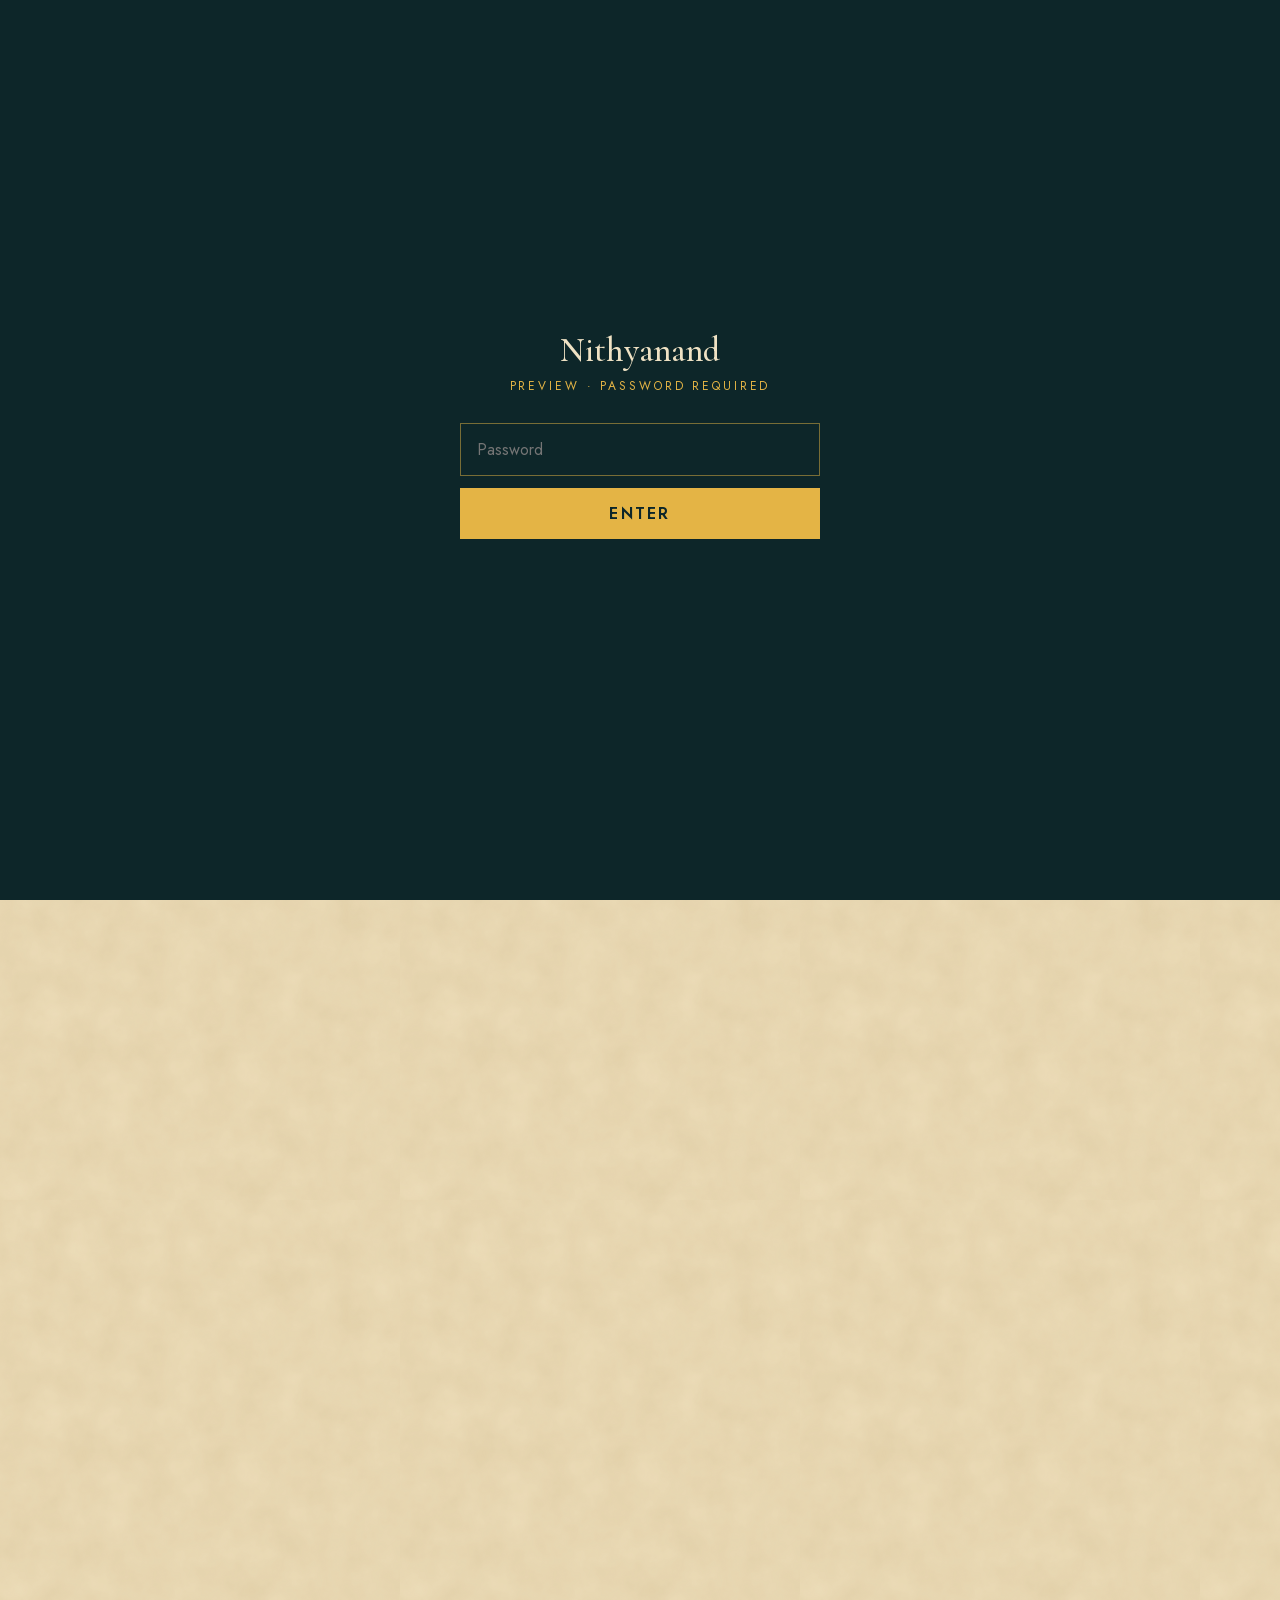
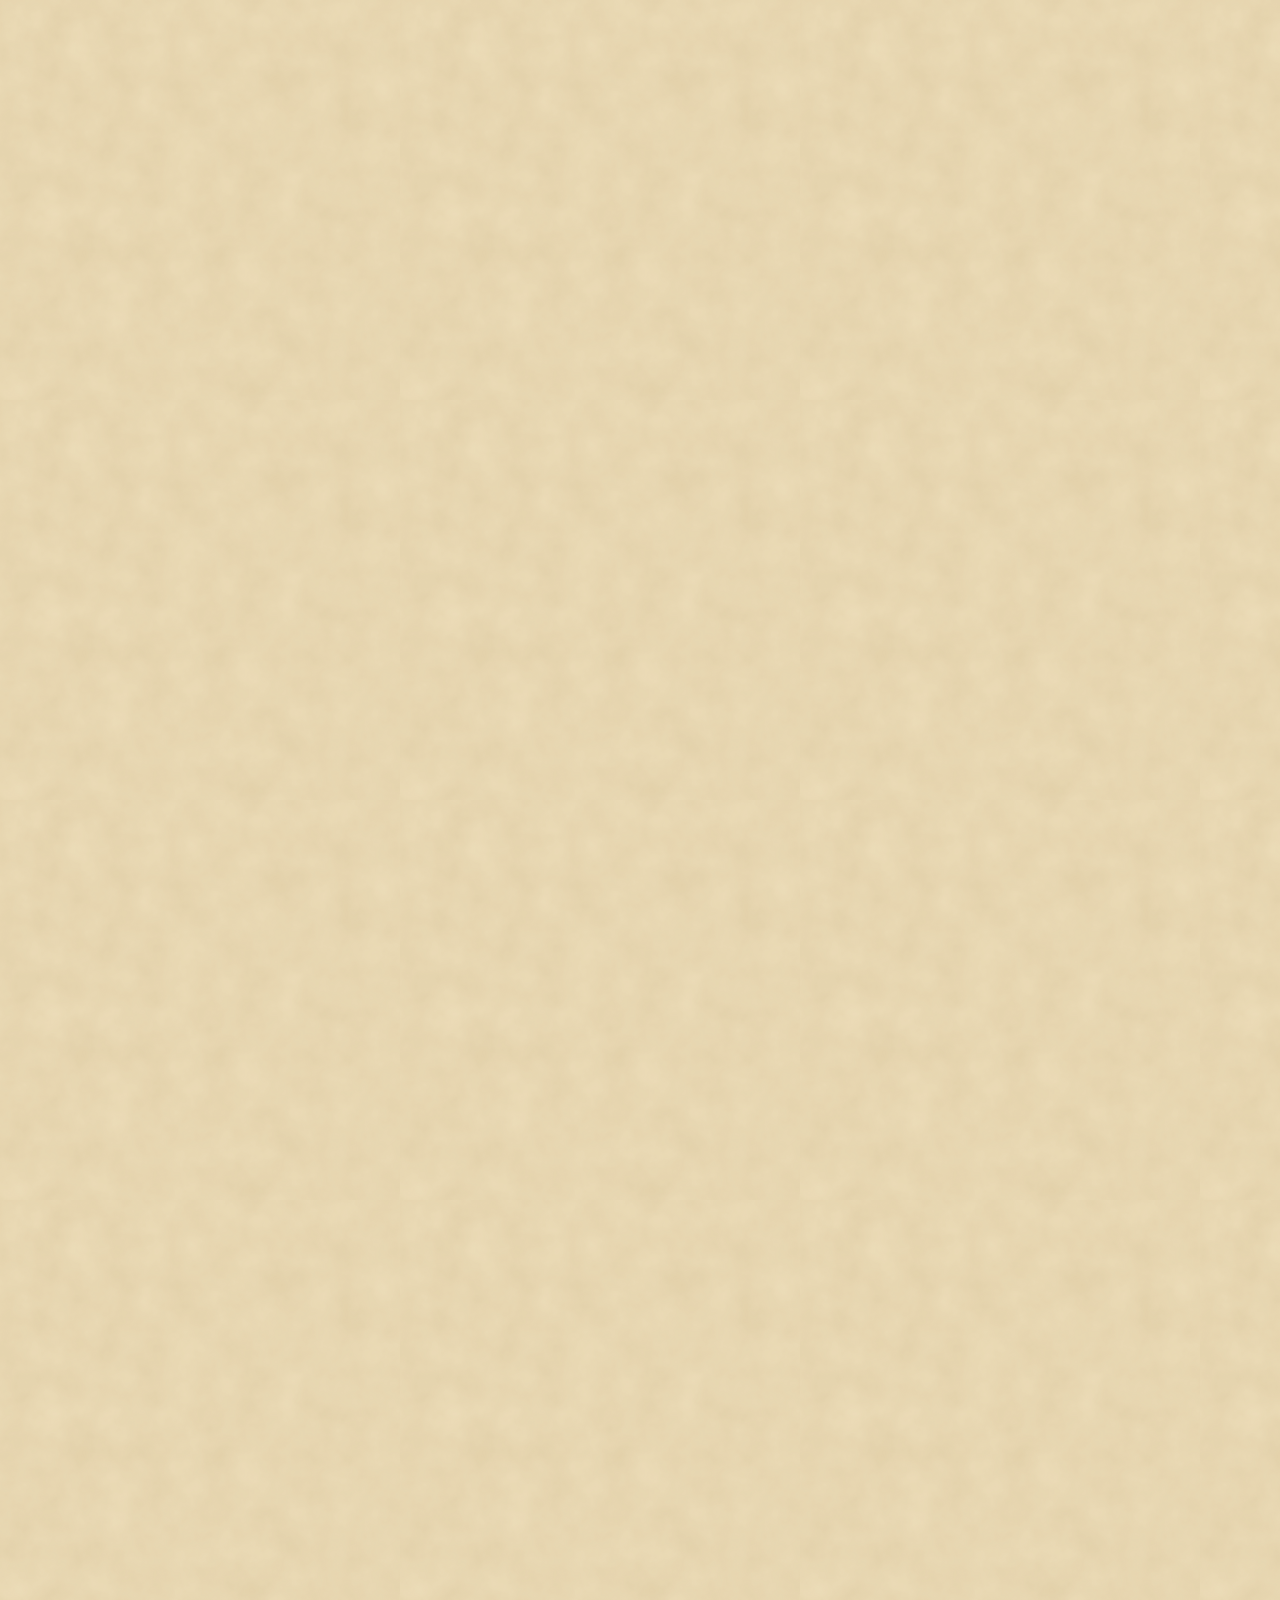
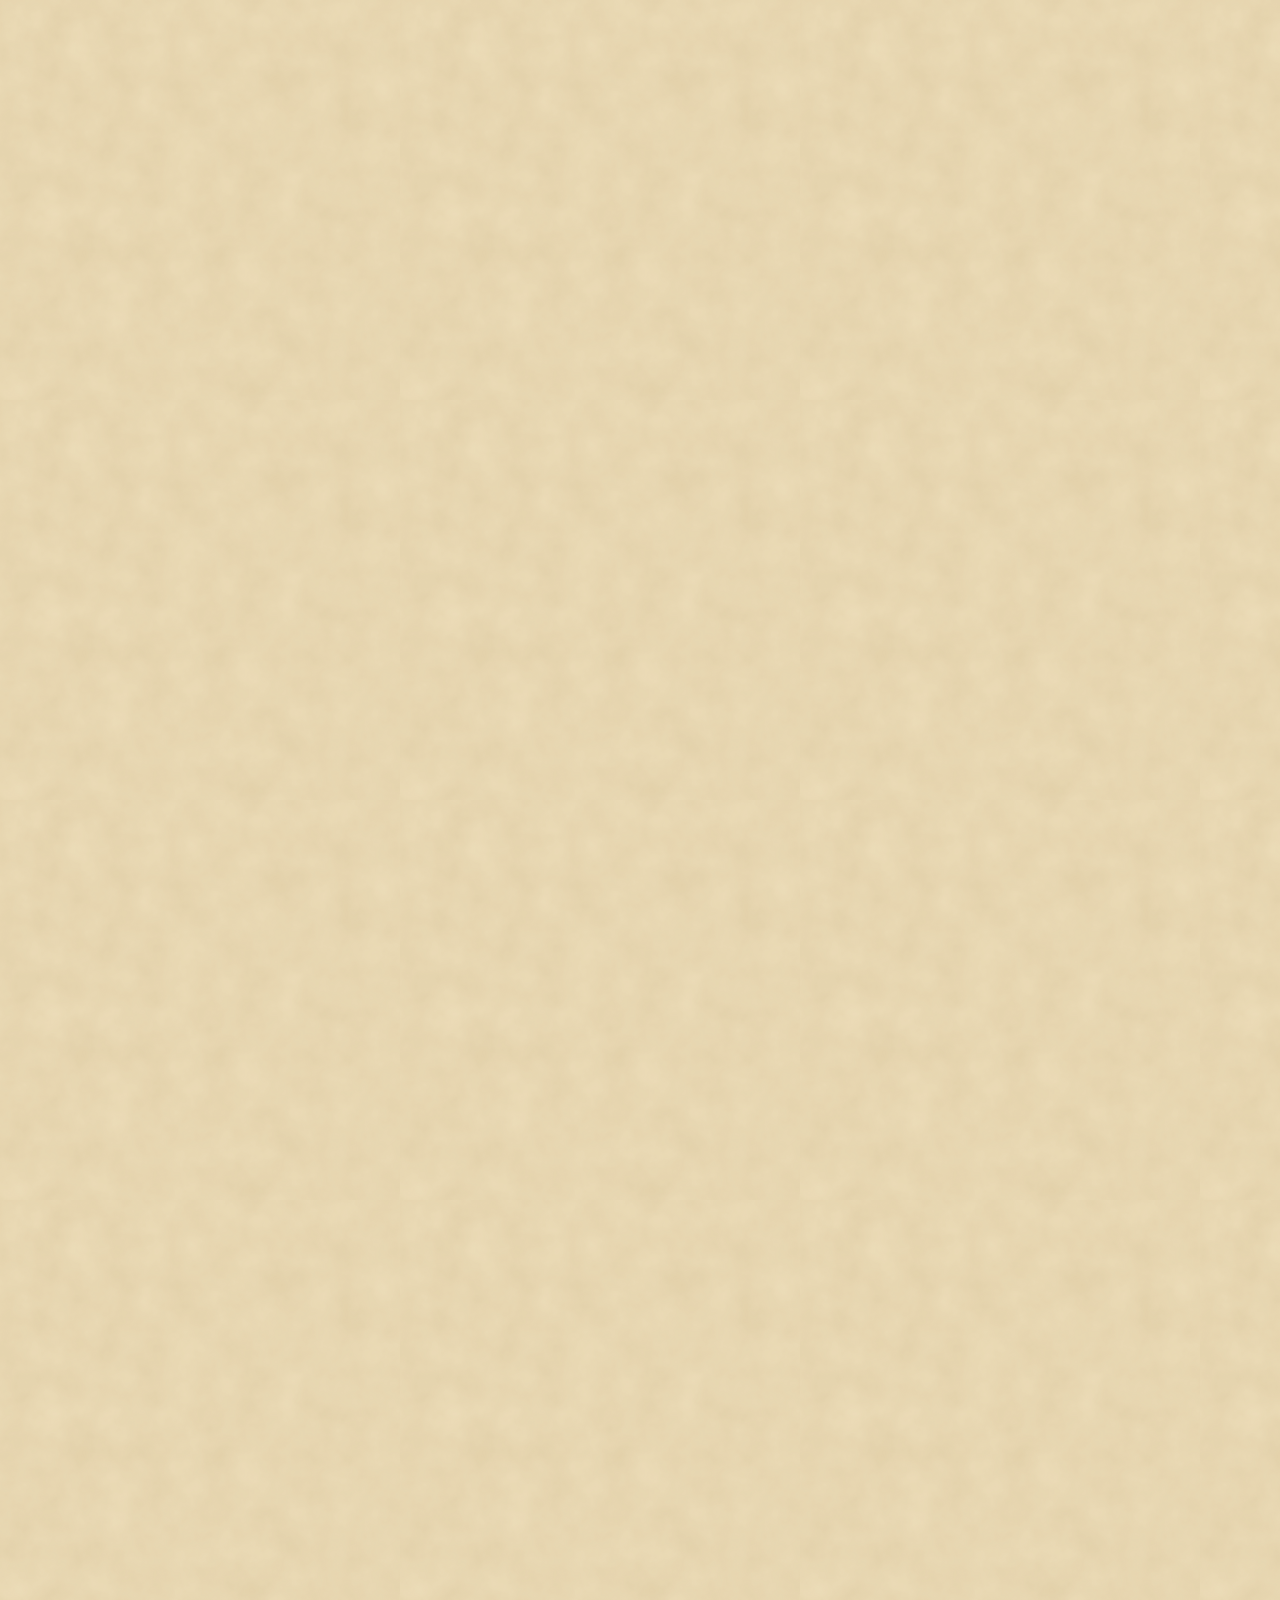
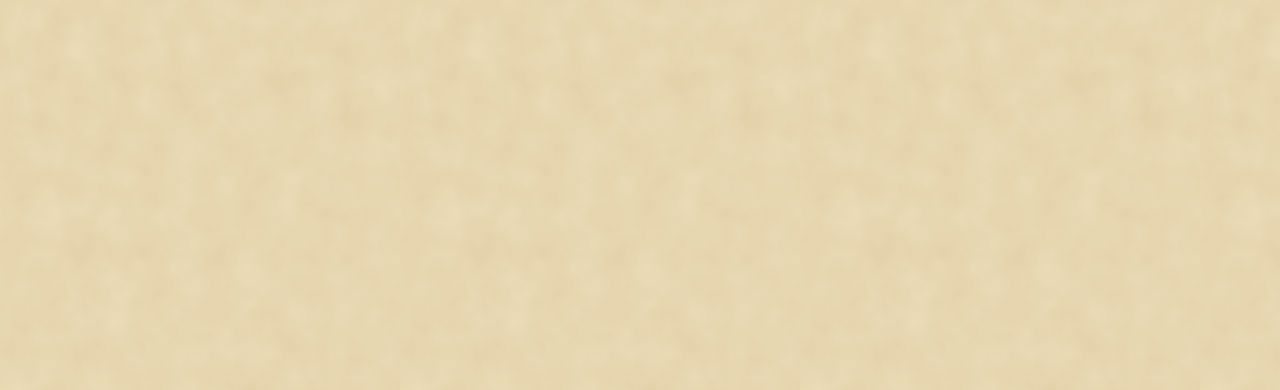
<file: en/catering.html>
<!DOCTYPE html>
<html lang="en">
<head>
<meta charset="utf-8">
<meta name="viewport" content="width=device-width, initial-scale=1">
<meta name="robots" content="noindex, nofollow">
<script src="../assets/gate.js?v=3"></script>
<title>Catering – Nithyanand Frankfurt</title>
<meta name="description" content="Indian catering from Frankfurt: buffet, banana leaf feast or office lunch. Put together your menu and send us a no-obligation enquiry.">
<link rel="stylesheet" href="../assets/fonts/fonts.css">
<link rel="stylesheet" href="../assets/site.css?v=4">
<style>
/* ================= HERO ================= */
.hero{position:relative;background:var(--night);color:#efe6cf;padding:calc(var(--nav-h) + 70px) 0 140px;overflow:hidden}
.hero::before{content:"";position:absolute;inset:0;background:radial-gradient(ellipse 45% 55% at 75% 45%,rgba(228,180,69,.16),transparent 65%);pointer-events:none}
.hero .wrap{position:relative;display:grid;grid-template-columns:1.05fr .95fr;gap:clamp(40px,6vw,100px);align-items:center}
.hero .kicker{color:var(--turmeric);margin-bottom:30px}
.hero h1{font-family:var(--serif);font-weight:600;font-size:clamp(54px,7.2vw,120px);line-height:.9}
.hero h1 em{color:var(--gold);font-weight:500}
.hero h1 .l{display:block;overflow:hidden;padding-bottom:.05em}
.hero h1 .l > span{display:inline-block;transform:translateY(105%);animation:up 1.1s var(--ease) forwards}
.hero h1 .l:nth-child(2) > span{animation-delay:.12s}
@keyframes up{to{transform:none}}
.hero .lead{font-size:clamp(17px,1.3vw,20px);line-height:1.7;max-width:520px;margin:32px 0 42px;color:rgba(239,230,207,.8)}
.hero .acts{display:flex;gap:22px;flex-wrap:wrap}
.facts{display:flex;gap:0;margin-top:56px;border-top:1px solid rgba(237,219,127,.2)}
.facts div{flex:1;padding:20px 20px 0 0}
.facts div + div{padding-left:20px;border-left:1px solid rgba(237,219,127,.2)}
.facts b{display:block;font-family:var(--ticket);font-size:28px;font-weight:500;color:var(--gold)}
.facts span{font-family:var(--sans);font-size:11px;letter-spacing:.22em;text-transform:uppercase;color:rgba(239,230,207,.6)}

/* Frachtbrief-Karte */
.docket{position:relative;justify-self:center;width:min(500px,100%)}
.docket .plate{width:78%;aspect-ratio:1;border-radius:50%;margin-left:auto;padding:4%;background:radial-gradient(circle at 35% 30%,#c9c3b5,#8b8577 55%,#4a463e);box-shadow:0 40px 80px rgba(0,0,0,.5)}
.docket .plate img{width:100%;height:100%;object-fit:cover;border-radius:50%}
.docket .ring{position:absolute;right:-4%;top:-4%;width:86%;aspect-ratio:1;animation:spin 50s linear infinite;pointer-events:none}
.docket .ring text{font-family:var(--sans);font-size:13px;letter-spacing:.5em;fill:var(--turmeric);text-transform:uppercase}
@keyframes spin{to{transform:rotate(360deg)}}
.slip{position:absolute;left:0;bottom:-30px;width:62%;background:var(--paper-2);color:var(--ink);padding:22px 22px 18px;transform:rotate(-4deg);box-shadow:0 30px 50px rgba(0,0,0,.45);font-family:var(--sans)}
.slip::before{content:"";position:absolute;left:0;right:0;top:-8px;height:10px;background:radial-gradient(circle 5px at 50% 0,transparent 98%,var(--paper-2)) 0 0/12px 10px repeat-x;transform:scaleY(-1)}
.slip h4{font-family:var(--ticket);font-size:13px;letter-spacing:.3em;font-weight:500;display:flex;justify-content:space-between;border-bottom:1px solid var(--ink);padding-bottom:8px;margin-bottom:10px}
.slip dl{display:grid;grid-template-columns:auto 1fr;gap:6px 14px;font-size:13px}
.slip dt{font-size:10px;letter-spacing:.2em;text-transform:uppercase;color:#8a6d50;padding-top:3px}
.slip dd{font-family:var(--ticket);font-size:15px;letter-spacing:.04em}
.slip .stamp-c{position:absolute;right:-26px;top:-30px;width:84px;height:84px;color:var(--red);background:var(--paper-2);transform:rotate(14deg);font-family:var(--ticket);font-size:13px;letter-spacing:.1em;line-height:1.1}

/* ================= FORMATE ================= */
.formats{padding:150px 0 120px}
.sec-head{display:grid;grid-template-columns:1fr 1fr;gap:40px;align-items:end;margin-bottom:70px}
.sec-head .kicker{color:var(--chili-2);margin-bottom:22px}
.sec-head h2{font-family:var(--serif);font-weight:600;font-size:clamp(42px,5vw,78px);line-height:.95}
.sec-head h2 em{color:var(--chili-2)}
.sec-head p{font-size:18px;line-height:1.7;color:var(--ink-soft);max-width:520px}
.fmt-row{display:grid;grid-template-columns:repeat(3,1fr);border-top:1px solid var(--ink);border-bottom:1px solid var(--ink)}
.fmt{padding:44px 36px 46px;border-right:1px solid var(--line);position:relative;transition:background .4s}
.fmt:last-child{border-right:0}
.fmt:hover{background:rgba(255,250,236,.45)}
.fmt .ic{width:58px;height:58px;color:var(--red);margin-bottom:26px}
.fmt .no{position:absolute;right:30px;top:36px;font-family:var(--ticket);font-size:15px;color:var(--saffron)}
.fmt h3{font-family:var(--serif);font-weight:600;font-size:clamp(30px,2.6vw,40px);line-height:1;margin-bottom:14px}
.fmt p{font-size:16px;line-height:1.65;color:var(--ink-soft);margin-bottom:22px}
.fmt ul{list-style:none;margin-bottom:30px}
.fmt li{font-family:var(--sans);font-size:13px;letter-spacing:.04em;padding:9px 0;border-bottom:1px dashed var(--line);display:flex;gap:10px}
.fmt li::before{content:"—";color:var(--saffron)}
.fmt .pick{font-family:var(--sans);font-size:11px;letter-spacing:.24em;text-transform:uppercase;border-bottom:1px solid currentColor;padding-bottom:4px;color:var(--chili-2)}
.fmt.sel{background:rgba(255,250,236,.7)}
.fmt.sel::after{content:"Selected";position:absolute;top:-1px;left:36px;background:var(--red);color:#fff;font-family:var(--sans);font-size:10px;letter-spacing:.24em;text-transform:uppercase;padding:5px 10px}

/* ================= PLANER ================= */
.planner{position:relative;background:var(--black);color:#efe6cf;padding:140px 0 130px}
.planner .sec-head .kicker{color:var(--saffron)}
.planner .sec-head h2 em{color:var(--gold)}
.planner .sec-head p{color:rgba(239,230,207,.7)}
.pl-grid{display:grid;grid-template-columns:1.25fr .75fr;gap:clamp(30px,5vw,80px);align-items:start}
.ctrl{display:grid;grid-template-columns:1fr 1fr;gap:40px;padding-bottom:40px;border-bottom:1px solid rgba(234,122,42,.3);margin-bottom:36px}
.ctrl label > span{display:block;font-family:var(--sans);font-size:11px;letter-spacing:.28em;text-transform:uppercase;color:var(--saffron);margin-bottom:14px}
.guests{display:flex;align-items:baseline;gap:14px}
.guests output{font-family:var(--ticket);font-size:64px;line-height:1;color:var(--gold);min-width:2.4ch}
.guests small{font-family:var(--sans);font-size:12px;letter-spacing:.2em;text-transform:uppercase;color:rgba(239,230,207,.6)}
input[type=range]{-webkit-appearance:none;appearance:none;width:100%;height:2px;background:linear-gradient(90deg,var(--red) var(--p,20%),rgba(239,230,207,.25) var(--p,20%));margin-top:18px;outline:none}
input[type=range]::-webkit-slider-thumb{-webkit-appearance:none;width:20px;height:20px;background:var(--gold);border:0;transform:rotate(45deg);cursor:pointer}
input[type=range]::-moz-range-thumb{width:18px;height:18px;background:var(--gold);border:0;border-radius:0;cursor:pointer}
.seg{display:flex;border:1px solid rgba(237,219,127,.4)}
.seg button{flex:1;padding:13px 6px;font-family:var(--sans);font-size:11px;letter-spacing:.16em;text-transform:uppercase;color:rgba(239,230,207,.75);transition:.25s}
.seg button + button{border-left:1px solid rgba(237,219,127,.4)}
.seg button[aria-pressed=true]{background:var(--gold);color:var(--night)}
.pl-cats{display:grid;gap:30px}
.pl-cat h4{font-family:var(--serif);font-weight:700;font-size:18px;letter-spacing:.24em;text-transform:uppercase;color:var(--red);display:flex;justify-content:space-between;align-items:baseline;border-bottom:1px solid rgba(234,122,42,.4);padding-bottom:8px;margin-bottom:12px}
.pl-cat h4 small{font-family:var(--sans);font-size:10px;letter-spacing:.2em;color:rgba(239,230,207,.5);font-weight:400}
.opts{display:flex;flex-wrap:wrap;gap:8px}
.opt{font-family:var(--sans);font-size:13px;padding:9px 13px;border:1px solid rgba(239,230,207,.22);color:rgba(239,230,207,.85);display:inline-flex;gap:8px;align-items:center;transition:all .2s}
.opt:hover{border-color:var(--gold);color:var(--gold)}
.opt[aria-pressed=true]{background:var(--gold);color:var(--night);border-color:var(--gold)}
.opt .v{width:7px;height:7px;background:#7fae5a}
.opt[aria-pressed=true] .v{background:var(--leaf)}
.opt .c{color:var(--red);font-size:11px}

/* Ergebnis-Zettel */
.sheet{position:sticky;top:calc(var(--nav-h) + 24px);background:var(--paper-2);color:var(--ink);padding:30px 28px 26px}
.sheet::before,.sheet::after{content:"";position:absolute;left:0;right:0;height:10px;background:radial-gradient(circle 5px at 50% 0,transparent 98%,var(--paper-2)) 0 0/12px 10px repeat-x}
.sheet::before{top:-9px;transform:scaleY(-1)}
.sheet::after{bottom:-9px}
.sheet .hd{text-align:center;border-bottom:1px dashed var(--ink);padding-bottom:16px;margin-bottom:16px}
.sheet .hd .logo-mask{height:40px;width:80px;margin:0 auto 4px;color:var(--red)}
.sheet .hd b{font-family:var(--ticket);font-size:12px;letter-spacing:.34em;font-weight:500}
.sheet .row{display:flex;justify-content:space-between;align-items:baseline;padding:8px 0;font-family:var(--sans);font-size:13px;gap:10px}
.sheet .row span:first-child{letter-spacing:.14em;text-transform:uppercase;font-size:11px;color:#8a6d50}
.sheet .row b{font-family:var(--ticket);font-weight:500;font-size:17px;text-align:right}
.sheet .bar{height:6px;background:rgba(70,45,20,.15);margin:4px 0 10px;position:relative}
.sheet .bar i{position:absolute;left:0;top:0;bottom:0;background:var(--red);transition:width .5s var(--ease)}
.sheet .bar i.ok{background:var(--leaf)}
.sheet ul{list-style:none;border-top:1px dashed var(--ink);margin-top:10px;padding-top:10px;min-height:60px}
.sheet li{font-family:var(--ticket);font-size:14px;letter-spacing:.06em;text-transform:uppercase;padding:5px 0;display:flex;justify-content:space-between;gap:10px}
.sheet li small{font-family:var(--sans);font-size:10px;letter-spacing:.14em;color:#8a6d50}
.sheet .empty{font-family:var(--hand);font-size:22px;color:var(--chili-2);text-transform:none;letter-spacing:0}
.sheet .tip{font-size:14px;line-height:1.5;font-style:italic;color:var(--chili-2);border-top:1px dashed var(--ink);margin-top:12px;padding-top:12px;min-height:20px}
.sheet .btn{width:100%;justify-content:center;margin-top:18px}
.sheet .note{font-family:var(--sans);font-size:11px;color:#8a6d50;text-align:center;margin-top:12px;letter-spacing:.04em}

/* ================= ANFRAGE ================= */
.req{padding:150px 0 140px}
.req-grid{display:grid;grid-template-columns:.8fr 1.2fr;gap:clamp(40px,6vw,110px)}
.req-side .kicker{color:var(--chili-2);margin-bottom:22px}
.req-side h2{font-family:var(--serif);font-weight:600;font-size:clamp(42px,4.6vw,72px);line-height:.95;margin-bottom:24px}
.req-side h2 em{color:var(--chili-2)}
.req-side p{font-size:18px;line-height:1.7;color:var(--ink-soft);margin-bottom:34px}
.contact{border-top:1px solid var(--ink)}
.contact div{padding:16px 0;border-bottom:1px solid var(--line);display:flex;justify-content:space-between;gap:20px;font-family:var(--sans);font-size:14px}
.contact span{font-size:11px;letter-spacing:.22em;text-transform:uppercase;color:#8a6d50}
.form{position:relative;border:1px solid var(--ink);padding:clamp(26px,4vw,54px);background:rgba(255,250,236,.35)}
.prog{display:grid;grid-template-columns:repeat(3,1fr);margin:-1px -1px 40px;border-bottom:1px solid var(--ink)}
.form .prog{margin:calc(-1 * clamp(26px,4vw,54px)) calc(-1 * clamp(26px,4vw,54px)) 44px}
.prog button{padding:18px 20px;text-align:left;font-family:var(--sans);font-size:11px;letter-spacing:.22em;text-transform:uppercase;color:#9b8468;border-right:1px solid var(--line);position:relative}
.prog button:last-child{border-right:0}
.prog button b{display:block;font-family:var(--ticket);font-size:22px;letter-spacing:0;font-weight:500;margin-bottom:2px}
.prog button.on{color:var(--ink);background:var(--paper-2)}
.prog button.on b{color:var(--red)}
.prog button.done b::after{content:" ✓";color:var(--leaf);font-size:16px}
.prog button::after{content:"";position:absolute;left:0;bottom:-1px;height:3px;width:0;background:var(--red);transition:width .5s var(--ease)}
.prog button.on::after{width:100%}
.stepbox{display:none;animation:sf .5s var(--ease)}
.stepbox.on{display:block}
@keyframes sf{from{opacity:0;transform:translateX(20px)}}
.fgrid{display:grid;grid-template-columns:1fr 1fr;gap:30px 34px}
.fgrid .full{grid-column:1/-1}
.choice{display:flex;flex-wrap:wrap;gap:10px}
.choice label{cursor:pointer}
.choice input{position:absolute;opacity:0;pointer-events:none}
.choice span{display:inline-block;font-family:var(--sans);font-size:13px;padding:11px 16px;border:1px solid var(--ink);transition:.2s}
.choice input:checked + span{background:var(--ink);color:var(--paper-2)}
.choice input:focus-visible + span{outline:2px solid var(--saffron);outline-offset:2px}
.choice label:hover span{background:rgba(35,24,17,.08)}
.choice input:checked + span:hover{background:var(--ink)}
.consent{display:flex;gap:14px;align-items:flex-start;font-size:14px;line-height:1.5;color:var(--ink-soft);cursor:pointer}
.consent input{appearance:none;-webkit-appearance:none;width:18px;height:18px;border:1.5px solid var(--ink);flex-shrink:0;margin-top:2px;display:grid;place-items:center;cursor:pointer}
.consent input:checked{background:var(--ink)}
.consent input:checked::after{content:"";width:8px;height:4px;border-left:2px solid var(--paper-2);border-bottom:2px solid var(--paper-2);transform:rotate(-45deg) translate(1px,-1px)}
.fnav{display:flex;justify-content:space-between;align-items:center;margin-top:44px;gap:20px}
.fnav .back{font-family:var(--sans);font-size:11px;letter-spacing:.24em;text-transform:uppercase;color:var(--ink-soft)}
.fnav .back:hover{color:var(--ink)}
.from-plan{display:none;margin-top:6px;font-family:var(--sans);font-size:13px;padding:14px 16px;border-left:3px solid var(--red);background:rgba(216,35,31,.06)}
.from-plan.show{display:block}
.err{border-bottom-color:var(--red)!important}
.done{display:none;text-align:center;padding:30px 0 10px}
.done.show{display:block;animation:sf .6s var(--ease)}
.done .stamp-c{width:150px;height:150px;margin:0 auto 26px;color:var(--leaf);transform:rotate(-10deg);font-family:var(--ticket);font-size:18px;letter-spacing:.14em;line-height:1.2;animation:stamp .5s cubic-bezier(.3,1.6,.5,1)}
@keyframes stamp{from{transform:rotate(-10deg) scale(2);opacity:0}}
.done h3{font-family:var(--serif);font-size:44px;font-weight:600;line-height:1}
.done p{max-width:440px;margin:16px auto 24px;color:var(--ink-soft);line-height:1.7}
.done pre{font-family:var(--ticket);font-size:14px;letter-spacing:.04em;text-align:left;background:var(--paper-2);padding:20px;max-width:440px;margin:0 auto 26px;white-space:pre-wrap;border:1px dashed var(--ink)}

/* FAQ */
.faq{padding:0 0 150px}
.faq-grid{display:grid;grid-template-columns:.8fr 1.2fr;gap:clamp(40px,6vw,110px)}
.faq h2{font-family:var(--serif);font-weight:600;font-size:clamp(38px,4vw,60px);line-height:1}
.faq h2 em{color:var(--chili-2)}
.faq details{border-bottom:1px solid var(--line)}
.faq details:first-child{border-top:1px solid var(--ink)}
.faq summary{list-style:none;cursor:pointer;padding:24px 50px 24px 0;font-family:var(--serif);font-weight:600;font-size:clamp(21px,1.8vw,26px);position:relative}
.faq summary::-webkit-details-marker{display:none}
.faq summary::after{content:"+";position:absolute;right:6px;top:18px;font-family:var(--sans);font-weight:300;font-size:30px;color:var(--red);transition:transform .3s var(--ease)}
.faq details[open] summary::after{transform:rotate(45deg)}
.faq details p{padding:0 50px 26px 0;font-size:17px;line-height:1.7;color:var(--ink-soft)}

@media (max-width:1100px){.fmt-row{grid-template-columns:1fr}.fmt{border-right:0;border-bottom:1px solid var(--line)}.fmt:last-child{border-bottom:0}}
@media (max-width:980px){
  .hero .wrap,.sec-head,.pl-grid,.req-grid,.faq-grid{grid-template-columns:1fr}
  .docket{width:min(420px,92%);margin-bottom:40px}
  .sheet{position:relative;top:0}
}
@media (max-width:600px){
  .ctrl{grid-template-columns:1fr;gap:30px}
  .fgrid{grid-template-columns:1fr}
  .prog button{padding:14px 10px;font-size:9px;letter-spacing:.14em}
  .facts{flex-wrap:wrap}
  .slip{width:76%}
}
</style>
</head>
<body class="paper">

<header class="nav">
  <a href="index.html" class="brand" aria-label="Nithyanand home"><span class="logo-mask" style="width:80px"></span><small>spice. life. curry</small></a>
  <button class="burger" aria-label="Open menu"><span></span><span></span></button>
  <ul>
    <li><a href="index.html#kueste">Restaurant</a></li>
    <li><a href="speisekarte.html">Menu</a></li>
    <li><a href="catering.html" aria-current="page">Catering</a></li>
    <li><a href="feste.html">Celebrations</a></li>
    <li><a href="index.html#frankfurt" class="nav-cta" data-reserve>Book a table</a></li>
    <li class="lang-sw"><a href="../catering.html" lang="de" hreflang="de">DE</a><span>/</span><a href="catering.html" lang="en" hreflang="en" aria-current="true">EN</a></li>
  </ul>
</header>

<section class="hero">
  <div class="wrap">
    <div>
      <div class="kicker">Catering from Frankfurt</div>
      <h1><span class="l"><span>Udupi comes</span></span><span class="l"><span><em>to you.</em></span></span></h1>
      <p class="lead">Curries from the pot, naan from the tandoor, lassi for everyone: we cook fresh in our own kitchen and bring the feast to you – at the office, in the garden or in the banquet hall.</p>
      <div class="acts">
        <a href="#planer" class="btn gold solid">Build your menu <i class="arr"></i></a>
        <a href="#anfrage" class="btn gold">Enquire now</a>
      </div>
      <div class="facts">
        <div><b>44</b><span>Dishes to choose from</span></div>
        <div><b>27</b><span>of them vegetarian</span></div>
        <div><b>14</b><span>Allergens labelled</span></div>
      </div>
    </div>
    <div class="docket rv">
      <svg class="ring" viewBox="0 0 400 400" aria-hidden="true"><defs><path id="rp" d="M200,200 m-180,0 a180,180 0 1,1 360,0 a180,180 0 1,1 -360,0"/></defs><text><textPath href="#rp">freshly cooked · delivered hot · served with love · </textPath></text></svg>
      <div class="plate"><img src="../assets/food.jpg" alt="Masala dosa with sambar and chutneys on a banana leaf"></div>
      <div class="slip">
        <h4><span>WAYBILL</span><span>Nº 314</span></h4>
        <dl>
          <dt>From</dt><dd>Launhardtstraße 2–4</dd>
          <dt>To</dt><dd>Your celebration</dd>
          <dt>Contents</dt><dd>Endless joy</dd>
        </dl>
        <div class="stamp-c">HOT<br>&amp; FRESH</div>
      </div>
    </div>
  </div>
</section>

<!-- FORMATE -->
<section class="formats" id="formate">
  <div class="wrap">
    <div class="sec-head">
      <div><div class="kicker">Three formats</div><h2>How shall we<br><em>serve it?</em></h2></div>
      <p>From a quick team lunch to a grand celebration feast: choose a format and we will tailor quantities, timing and service to your occasion.</p>
    </div>
    <div class="fmt-row" id="fmtRow">
      <article class="fmt rv" data-fmt="Buffet">
        <span class="no">01</span>
        <svg class="ic" viewBox="0 0 58 58" fill="none" stroke="currentColor" stroke-width="1.6"><path d="M4 40h50M8 40c0-12 9-21 21-21s21 9 21 21"/><path d="M29 19v-5M25 14h8"/><path d="M4 46h50"/></svg>
        <h3>Buffet</h3>
        <p>Several curries, rice, naan and sides in chafing dishes – everyone helps themselves to what they like.</p>
        <ul><li>Ideal for larger groups</li><li>Vegetarian & meat selection</li><li>With or without service staff</li></ul>
        <button class="pick" type="button">Choose this format</button>
      </article>
      <article class="fmt rv d1" data-fmt="Bananenblatt-Menü">
        <span class="no">02</span>
        <svg class="ic" viewBox="0 0 58 58" fill="none" stroke="currentColor" stroke-width="1.6"><path d="M3 34C12 14 40 10 55 18 52 36 30 48 3 34Z"/><path d="M3 34C20 30 38 24 55 18"/><circle cx="22" cy="24" r="3"/><circle cx="32" cy="22" r="3"/><circle cx="30" cy="34" r="5"/></svg>
        <h3>Banana leaf</h3>
        <p>The traditional festive meal from Udupi, served at your seat, course by course. The highlight for weddings and family celebrations.</p>
        <ul><li>Served at the table</li><li>Traditional order of courses</li><li>With service staff</li></ul>
        <button class="pick" type="button">Choose this format</button>
      </article>
      <article class="fmt rv d2" data-fmt="Büro-Lunch">
        <span class="no">03</span>
        <svg class="ic" viewBox="0 0 58 58" fill="none" stroke="currentColor" stroke-width="1.6"><rect x="6" y="20" width="46" height="28"/><path d="M6 30h46M29 20v28"/><path d="M20 20v-6h18v6"/></svg>
        <h3>Office lunch</h3>
        <p>Lunch for your team, delivered at lunchtime and labelled with all allergens. Easy and on time.</p>
        <ul><li>For meetings & team days</li><li>Allergens on every dish</li><li>Delivery & collection</li></ul>
        <button class="pick" type="button">Choose this format</button>
      </article>
    </div>
  </div>
</section>

<!-- PLANER -->
<section class="planner" id="planer">
  <div class="tear top" data-color="#0b0a09"></div>
  <div class="wrap">
    <div class="sec-head">
      <div><div class="kicker">Menu planner</div><h2>Put together<br><em>your menu.</em></h2></div>
      <p>Set the number of guests, choose your dishes – the planner suggests a well-balanced selection. One click carries your draft over to the enquiry.</p>
    </div>
    <div class="pl-grid">
      <div>
        <div class="ctrl">
          <label><span>Number of guests</span>
            <div class="guests"><output id="gOut">40</output><small>People</small></div>
            <input type="range" id="guests" min="10" max="300" step="5" value="40" aria-label="Number of guests">
          </label>
          <div><span style="display:block;font-family:var(--sans);font-size:11px;letter-spacing:.28em;text-transform:uppercase;color:var(--saffron);margin-bottom:14px">Vegetarian share</span>
            <div class="seg" id="vegSeg" role="group" aria-label="Vegetarian share">
              <button type="button" data-v="0" aria-pressed="false">Mixed</button>
              <button type="button" data-v="50" aria-pressed="true">Half / half</button>
              <button type="button" data-v="100" aria-pressed="false">Veg only</button>
            </div>
          </div>
        </div>
        <div class="pl-cats" id="plCats"></div>
      </div>
      <aside class="sheet" aria-live="polite">
        <div class="hd"><span class="logo-mask"></span><b>YOUR DRAFT</b></div>
        <div class="row"><span>Format</span><b id="sFmt">Not chosen yet</b></div>
        <div class="row"><span>Guests</span><b id="sG">40</b></div>
        <div class="row"><span>Mains</span><b id="sC">0 / 4</b></div>
        <div class="bar"><i id="sBar" style="width:0"></i></div>
        <div class="row"><span>Bread</span><b id="sB">approx. 60 pieces</b></div>
        <div class="row"><span>Rice</span><b>included</b></div>
        <ul id="sList"><li class="empty">Nothing selected yet …</li></ul>
        <p class="tip" id="sTip"></p>
        <a href="#anfrage" class="btn red solid" id="toReq">Request this draft <i class="arr"></i></a>
        <p class="note">Price on personal quotation</p>
      </aside>
    </div>
  </div>
</section>

<!-- ANFRAGE -->
<section class="req" id="anfrage">
  <div class="wrap req-grid">
    <div class="req-side">
      <div class="kicker">No-obligation enquiry</div>
      <h2>Tell us about<br><em>your celebration.</em></h2>
      <p>Three short steps – then we will get back to you personally with a proposal and a quotation.</p>
      <div class="contact">
        <div><span>Address</span>Launhardtstraße 2–4, 60314 Frankfurt</div>
        <div data-phone-row><span>Phone</span><a href="tel:+4915221878417" data-phone>0152 21878417</a></div>
        <div><span>Reply</span>personal, no bot</div>
      </div>
    </div>

    <form class="form" id="form" novalidate>
      <div class="prog" id="prog">
        <button type="button" data-s="0" class="on"><b>01</b>Occasion</button>
        <button type="button" data-s="1"><b>02</b>Venue & service</button>
        <button type="button" data-s="2"><b>03</b>Contact</button>
      </div>

      <div class="stepbox on" data-step="0">
        <div class="fgrid">
          <div class="field full"><span>Occasion</span>
            <div class="choice" id="anlass">
              <label><input type="radio" name="anlass" value="Hochzeit"><span>Wedding</span></label>
              <label><input type="radio" name="anlass" value="Geburtstag"><span>Birthday</span></label>
              <label><input type="radio" name="anlass" value="Firmenfeier"><span>Company event</span></label>
              <label><input type="radio" name="anlass" value="Diwali & Onam"><span>Diwali & Onam</span></label>
              <label><input type="radio" name="anlass" value="Privates Dinner"><span>Private dinner</span></label>
              <label><input type="radio" name="anlass" value="Sonstiges"><span>Other</span></label>
            </div><small data-err="anlass"></small>
          </div>
          <label class="field"><span>Date</span><input type="date" name="datum" id="datum"><small data-err="datum"></small></label>
          <label class="field"><span>Number of guests</span><input type="number" name="gaeste" id="fGuests" min="5" max="1000" value="40" inputmode="numeric"><small data-err="gaeste"></small></label>
          <div class="field full"><span>Format</span>
            <div class="choice" id="fFmt">
              <label><input type="radio" name="format" value="Buffet"><span>Buffet</span></label>
              <label><input type="radio" name="format" value="Bananenblatt-Menü"><span>Banana leaf feast</span></label>
              <label><input type="radio" name="format" value="Büro-Lunch"><span>Office lunch</span></label>
              <label><input type="radio" name="format" value="Beratung"><span>Not sure yet</span></label>
            </div>
          </div>
          <div class="from-plan full" id="fromPlan"></div>
        </div>
      </div>

      <div class="stepbox" data-step="1">
        <div class="fgrid">
          <div class="field full"><span>Where are you celebrating?</span>
            <div class="choice">
              <label><input type="radio" name="ort" value="Bei Nithyanand im Restaurant"><span>At your restaurant</span></label>
              <label><input type="radio" name="ort" value="Lieferung zu uns" checked><span>Deliver to us</span></label>
            </div>
          </div>
          <label class="field" id="plzF"><span>Postcode & town</span><input type="text" name="plz" placeholder="e.g. 60314 Frankfurt" autocomplete="postal-code"><small data-err="plz"></small></label>
          <label class="field"><span>Time</span><input type="time" name="zeit"></label>
          <div class="field full"><span>Service</span>
            <div class="choice">
              <label><input type="checkbox" name="service" value="Service-Personal"><span>Service staff</span></label>
              <label><input type="checkbox" name="service" value="Geschirr & Besteck"><span>Crockery & cutlery</span></label>
              <label><input type="checkbox" name="service" value="Dekoration"><span>Decoration</span></label>
              <label><input type="checkbox" name="service" value="Getränke"><span>Drinks & lassi</span></label>
            </div>
          </div>
          <label class="field full"><span>Allergies & requests</span><textarea name="wuensche" placeholder="e.g. 5 vegan guests, one child with a nut allergy …"></textarea></label>
        </div>
      </div>

      <div class="stepbox" data-step="2">
        <div class="fgrid">
          <label class="field"><span>Name</span><input type="text" name="name" autocomplete="name"><small data-err="name"></small></label>
          <label class="field"><span>Phone</span><input type="tel" name="tel" autocomplete="tel"></label>
          <label class="field full"><span>Email</span><input type="email" name="email" autocomplete="email"><small data-err="email"></small></label>
          <label class="consent full"><input type="checkbox" name="dsgvo"><span>I agree that my details may be stored to process this enquiry. More in our <a href="datenschutz.html" target="_blank" style="text-decoration:underline">privacy policy</a>.</span></label>
          <small data-err="dsgvo" class="full" style="font-family:var(--sans);font-size:12px;color:var(--chili-2)"></small>
        </div>
      </div>

      <div class="fnav" id="fnav">
        <button type="button" class="back" id="back" style="visibility:hidden">← Back</button>
        <button type="button" class="btn solid" id="next">Next <i class="arr"></i></button>
      </div>

      <div class="done" id="done">
        <div class="stamp-c">ENQUIRY<br>RECEIVED</div>
        <h3>Dhanyavaad!</h3>
        <p>Thank you for your enquiry. We will be in touch personally – with a proposal made for your celebration.</p>
        <pre id="summary"></pre>
        <a href="speisekarte.html" class="btn">View the menu</a>
      </div>
    </form>
  </div>
</section>

<!-- FAQ -->
<section class="faq">
  <div class="wrap faq-grid">
    <div><div class="kicker" style="color:var(--chili-2);margin-bottom:22px">Good to know</div><h2>Frequently asked<br><em>questions.</em></h2></div>
    <div>
      <details><summary>How far in advance should I enquire?</summary><p>The earlier, the better – especially for weddings and weekend celebrations. Just get in touch; we are happy to check short-notice dates too.</p></details>
      <details><summary>Can you cater for allergies?</summary><p>Yes. Every dish on our menu is labelled with the 14 major allergens. List your guests’ allergies and intolerances in your enquiry – we will tailor the menu accordingly.</p></details>
      <details><summary>Are there vegetarian and vegan options?</summary><p>South Indian cuisine is naturally rich in vegetarian dishes – they make up more than half of our menu. For vegan requests, please talk to us directly.</p></details>
      <details><summary>Where do you deliver?</summary><p>We deliver in Frankfurt and the surrounding area. Simply include your postcode in the enquiry.</p></details>
      <details><summary>How much does catering cost?</summary><p>That depends on the format, number of guests and menu. After your enquiry you will receive a personal, transparent quotation.</p></details>
    </div>
  </div>
</section>

<footer class="foot">
  <div class="foot-in">
    <div><span class="logo-mask" style="width:110px"></span><p>spice. life. curry.<br>South Indian cuisine from Udupi – in the heart of Frankfurt.</p></div>
    <div><h5>Visit</h5><p>Launhardtstraße 2–4<br>60314 Frankfurt</p></div>
    <div><h5>Discover</h5><a href="speisekarte.html">Menu</a><a href="catering.html">Catering</a><a href="feste.html">Celebrations & events</a><a href="index.html#frankfurt" data-reserve>Book a table</a></div>
    <div><h5>Follow</h5><a href="#">Instagram</a><a href="#">Google</a></div>
  </div>
  <div class="legal"><span>© 2026 Nithyanand · Frankfurt am Main</span><span><a href="impressum.html" style="display:inline">Legal notice</a> · <a href="datenschutz.html" style="display:inline">Privacy</a></span></div>
</footer>

<script src="../assets/menu-data.js"></script>
<script src="../assets/site.js?v=4"></script>
<script>
const {$,$$}=NY;
const plan={fmt:null,guests:40,veg:50,sel:new Set()};
/* English display names for the (German) format values */
const FMT_EN={'Buffet':'Buffet','Bananenblatt-Menü':'Banana leaf feast','Büro-Lunch':'Office lunch'};

/* ---------- Formate ---------- */
$('#fmtRow').addEventListener('click',e=>{const b=e.target.closest('.pick');if(!b)return;const f=b.closest('.fmt');
  plan.fmt=f.dataset.fmt;$$('.fmt').forEach(x=>x.classList.toggle('sel',x===f));
  const r=$(`#fFmt input[value="${plan.fmt}"]`);if(r)r.checked=true;updateSheet();
  document.getElementById('planer').scrollIntoView({behavior:'smooth'});});

/* ---------- Planer ---------- */
const PCATS=CATS.filter(c=>['veg','chicken','lamm','fisch','brot'].includes(c.id));
$('#plCats').innerHTML=PCATS.map(c=>`<div class="pl-cat"><h4>${c.en}<small>${c.id==='brot'?'Side':'Main'}</small></h4><div class="opts">${c.items.map(it=>
  `<button type="button" class="opt" data-no="${it[0]}" data-cat="${c.id}" aria-pressed="false">${it[6].v?'<i class="v" title="vegetarian"></i>':''}${Array.isArray(it[1])?it[1][1]:it[1]}${it[6].s?'<span class="c" title="spicy">✺</span>':''}</button>`).join('')}</div></div>`).join('');
const NAME={};PCATS.forEach(c=>c.items.forEach(it=>NAME[it[0]]={n:Array.isArray(it[1])?it[1][1]:it[1],de:Array.isArray(it[1])?it[1][0]:it[1],cat:c.id,v:!!it[6].v}));
const target=g=>g<=25?3:g<=60?4:g<=120?5:6;
$('#plCats').addEventListener('click',e=>{const b=e.target.closest('.opt');if(!b)return;const no=+b.dataset.no;
  plan.sel.has(no)?plan.sel.delete(no):plan.sel.add(no);b.setAttribute('aria-pressed',plan.sel.has(no));updateSheet();});
const range=$('#guests');
range.addEventListener('input',()=>{plan.guests=+range.value;$('#gOut').textContent=plan.guests;$('#fGuests').value=plan.guests;updateSheet();});
$('#vegSeg').addEventListener('click',e=>{const b=e.target.closest('button');if(!b)return;plan.veg=+b.dataset.v;$$('#vegSeg button').forEach(x=>x.setAttribute('aria-pressed',x===b));updateSheet();});
function updateSheet(){
  range.style.setProperty('--p',((plan.guests-10)/290*100)+'%');
  const mains=[...plan.sel].filter(n=>NAME[n].cat!=='brot'), breads=[...plan.sel].filter(n=>NAME[n].cat==='brot');
  const t=target(plan.guests), veg=mains.filter(n=>NAME[n].v).length, meat=mains.length-veg;
  $('#sFmt').textContent=plan.fmt?(FMT_EN[plan.fmt]||plan.fmt):'Not chosen yet';$('#sG').textContent=plan.guests;
  $('#sC').textContent=`${mains.length} / ${t}`;
  const bar=$('#sBar');bar.style.width=Math.min(100,mains.length/t*100)+'%';bar.classList.toggle('ok',mains.length>=t);
  $('#sB').textContent=`approx. ${Math.ceil(plan.guests*1.5/5)*5} pieces`;
  $('#sList').innerHTML=plan.sel.size?[...plan.sel].map(n=>`<li>${NAME[n].n}<small>${NAME[n].cat==='brot'?'Bread':NAME[n].v?'veg.':''}</small></li>`).join(''):'<li class="empty">Nothing selected yet …</li>';
  let tip='';
  if(plan.veg===100&&meat) tip='You chose “veg only”, but your draft includes meat dishes.';
  else if(plan.veg===50&&mains.length>=2&&(veg===0||meat===0)) tip='Tip: for “half / half”, choose at least one vegetarian and one meat dish.';
  else if(mains.length<t) tip=`For ${plan.guests} guests we recommend ${t} mains – ${t-mains.length} to go.`;
  else if(!breads.length) tip='How about some bread? Garlic naan always goes down well.';
  else if(mains.length>t+2) tip='Quite a selection! We are happy to advise on what pairs well.';
  else tip='Looks delicious. ✦';
  $('#sTip').textContent=tip;
  syncFromPlan();
}
function planText(de){if(!plan.sel.size)return '';return [...plan.sel].map(n=>de?NAME[n].de:NAME[n].n).join(', ');}
function syncFromPlan(){const t=planText(),el=$('#fromPlan');el.classList.toggle('show',!!t);el.innerHTML=t?`<b>From the menu planner:</b> ${t}`:'';}
updateSheet();

/* ---------- Formular ---------- */
const form=$('#form');let step=0;
const qs=new URLSearchParams(location.search),map={hochzeit:'Hochzeit',geburtstag:'Geburtstag',firma:'Firmenfeier',diwali:'Diwali & Onam',privat:'Privates Dinner'};
if(qs.get('ort')==='restaurant'){const r=$('input[name=ort][value^="Bei Nith"]');if(r){r.checked=true;$('#plzF').style.display='none';}}
if(map[qs.get('anlass')]){const r=$(`#anlass input[value="${map[qs.get('anlass')]}"]`);if(r)r.checked=true;}
const today=new Date();today.setDate(today.getDate()+1);$('#datum').min=today.toISOString().slice(0,10);
$('#fGuests').addEventListener('input',e=>{const v=Math.max(10,Math.min(300,+e.target.value||10));range.value=v;plan.guests=v;$('#gOut').textContent=v;updateSheet();});
form.addEventListener('change',e=>{if(e.target.name==='ort')$('#plzF').style.display=e.target.value.startsWith('Bei Nith')?'none':'';if(e.target.name==='format'){plan.fmt=e.target.value==='Beratung'?null:e.target.value;$$('.fmt').forEach(x=>x.classList.toggle('sel',x.dataset.fmt===plan.fmt));updateSheet();}});

function err(name,msg){const s=$(`[data-err="${name}"]`);if(s)s.textContent=msg||'';const i=form.elements[name];if(i&&i.classList)i.classList.toggle('err',!!msg);return !msg;}
function validate(s){
  const f=form.elements;let ok=true;
  if(s===0){ok&=err('anlass',f.anlass.value?'':'Please choose an occasion.');
    ok&=err('datum',!f.datum.value?'Please enter a date.':(f.datum.value<f.datum.min?'This date is in the past.':''));
    ok&=err('gaeste',+f.gaeste.value>=5?'':'Minimum of 5 guests.');}
  if(s===1&&!f.ort.value.startsWith('Bei Nith')) ok&=err('plz',/\d{5}/.test(f.plz.value)?'':'Please enter a postcode.');
  if(s===2){ok&=err('name',f.name.value.trim().length>1?'':'Please enter your name.');
    ok&=err('email',/^[^@\s]+@[^@\s]+\.[^@\s]+$/.test(f.email.value)?'':'Please enter a valid email address.');
    ok&=err('dsgvo',f.dsgvo.checked?'':'Please agree to the processing of your data.');}
  return !!ok;
}
function go(s){
  step=s;$$('.stepbox').forEach(b=>b.classList.toggle('on',+b.dataset.step===s));
  $$('#prog button').forEach((b,i)=>{b.classList.toggle('on',i===s);b.classList.toggle('done',i<s);});
  $('#back').style.visibility=s?'visible':'hidden';
  $('#next').innerHTML=s===2?'Send enquiry <i class="arr"></i>':'Next <i class="arr"></i>';
  const top=form.getBoundingClientRect().top;if(top<80)scrollTo({top:scrollY+top-110,behavior:'smooth'});
}
$('#next').addEventListener('click',()=>{if(!validate(step))return;if(step<2)go(step+1);else submit();});
$('#back').addEventListener('click',()=>go(step-1));
$('#prog').addEventListener('click',e=>{const b=e.target.closest('[data-s]');if(!b)return;const s=+b.dataset.s;if(s<=step||validate(step)&&s===step+1)go(s);});
form.addEventListener('input',e=>{if(e.target.classList.contains('err'))err(e.target.name,'');});

let sending=false;
async function submit(){
  if(sending)return;
  const f=form.elements,svc=[...form.querySelectorAll('input[name=service]:checked')].map(i=>i.value);
  const dt=new Date(f.datum.value+'T12:00');
  /* Email to the restaurant stays in German (staff read German); only the on-page summary is English */
  const d=dt.toLocaleDateString('de-DE',{weekday:'short',day:'2-digit',month:'2-digit',year:'numeric'});
  const dEn=dt.toLocaleDateString('en-GB',{weekday:'short',day:'2-digit',month:'short',year:'numeric'});
  const lines=[`ANLASS   ${f.anlass.value}`,`DATUM    ${d}${f.zeit.value?' · '+f.zeit.value+' Uhr':''}`,`GÄSTE    ${f.gaeste.value}`,`FORMAT   ${f.format.value||'Beratung'}`,
    `ORT      ${f.ort.value}${f.plz.value&&!f.ort.value.startsWith('Bei Nith')?' · '+f.plz.value:''}`];
  if(svc.length)lines.push(`SERVICE  ${svc.join(', ')}`);
  if(plan.sel.size)lines.push(`MENÜ     ${planText(true)}`);
  lines.push(`KONTAKT  ${f.name.value}`);
  if(f.wuensche.value.trim())lines.push(`WÜNSCHE  ${f.wuensche.value.trim()}`);
  const nx=$('#next'),old=nx.innerHTML;sending=true;nx.disabled=true;nx.textContent='Sending …';
  try{
    await NYForm.send(`${f.ort.value.startsWith('Bei Nith')?'Fest-Anfrage (im Restaurant)':'Catering-Anfrage'} von ${f.name.value.trim()}: ${f.anlass.value}, ${d}, ${f.gaeste.value} Gäste`,
      NYForm.cateringFields(f,{services:svc,dishes:plan.sel.size?planText(true):'',veg:plan.veg}),f.email.value.trim());
  }catch(e){sending=false;nx.disabled=false;nx.innerHTML=old;err('dsgvo',NYForm.errorText());return;}
  sending=false;nx.disabled=false;nx.innerHTML=old;
  const OCC={'Hochzeit':'Wedding','Geburtstag':'Birthday','Firmenfeier':'Company event','Privates Dinner':'Private dinner','Sonstiges':'Other'};
  const fv=f.format.value,svcEn={'Service-Personal':'Service staff','Geschirr & Besteck':'Crockery & cutlery','Dekoration':'Decoration','Getränke':'Drinks & lassi'};
  const view=[`OCCASION ${OCC[f.anlass.value]||f.anlass.value}`,`DATE     ${dEn}${f.zeit.value?' · '+f.zeit.value:''}`,`GUESTS   ${f.gaeste.value}`,`FORMAT   ${fv&&fv!=='Beratung'?(FMT_EN[fv]||fv):'Advice wanted'}`,
    `VENUE    ${f.ort.value.startsWith('Bei Nith')?'At Nithyanand':'Delivery'+(f.plz.value?' · '+f.plz.value:'')}`];
  if(svc.length)view.push(`SERVICE  ${svc.map(v=>svcEn[v]||v).join(', ')}`);
  if(plan.sel.size)view.push(`MENU     ${planText()}`);
  view.push(`CONTACT  ${f.name.value}`);
  $('#summary').textContent=view.join('\n');
  $$('.stepbox,#prog,#fnav').forEach(x=>x.style.display='none');$('#done').classList.add('show');
  scrollTo({top:form.getBoundingClientRect().top+scrollY-110,behavior:'smooth'});
}
$('#toReq').addEventListener('click',()=>setTimeout(()=>{$('#fGuests').value=plan.guests;},0));
</script>
<script src="../assets/config.js?v=4"></script>
<script src="../assets/forms.js?v=4"></script>
</body>
</html>
</file>
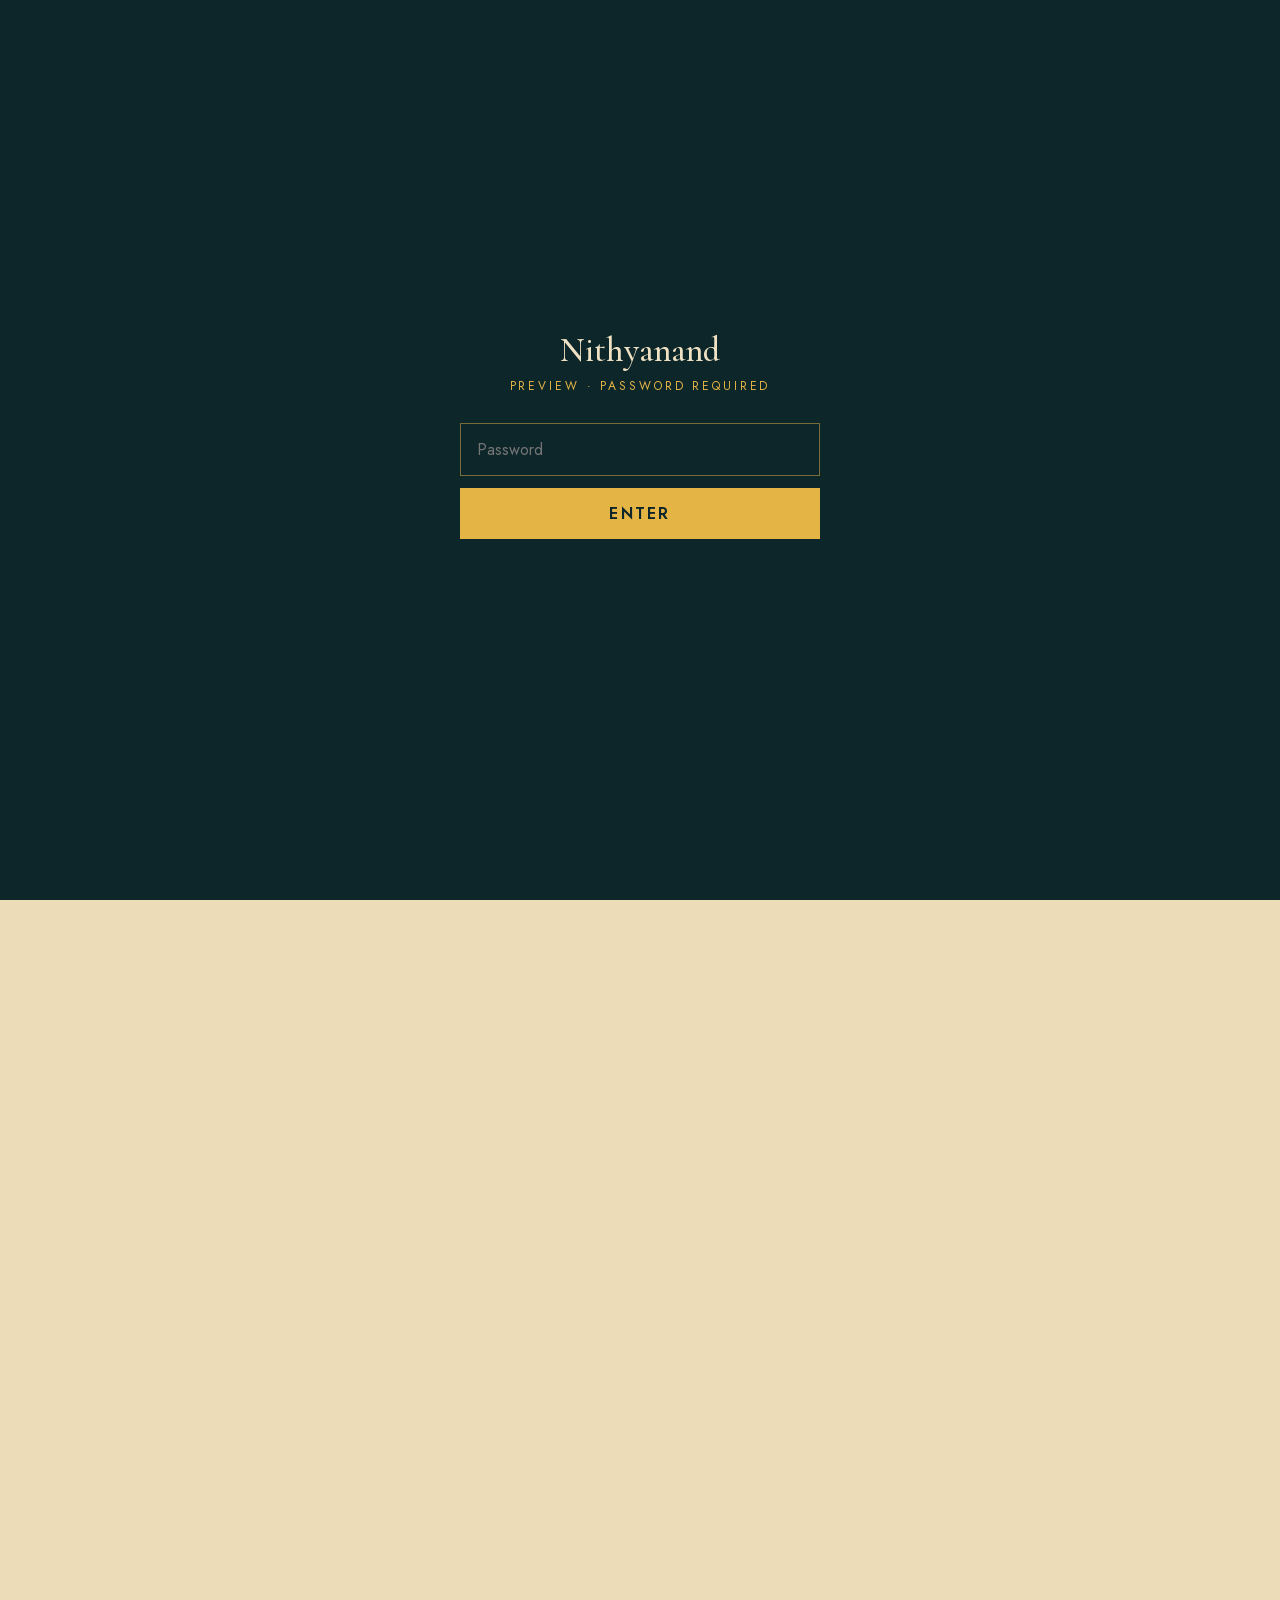
<file: en/datenschutz.html>
<!DOCTYPE html>
<html lang="en">
<head>
<meta charset="utf-8">
<meta name="viewport" content="width=device-width, initial-scale=1">
<meta name="robots" content="noindex, nofollow">
<script src="../assets/gate.js?v=3"></script>
<title>Privacy policy – Nithyanand Frankfurt</title>
<meta name="description" content="Privacy policy of the Nithyanand website, Frankfurt am Main.">
<link rel="stylesheet" href="../assets/fonts/fonts.css">
<link rel="stylesheet" href="../assets/site.css?v=4">
<style>
.legal-page{padding:calc(var(--nav-h) + 80px) 0 120px;background:var(--paper-2);color:var(--ink)}
.legal-page .wrap{max-width:860px}
.legal-page .kicker{color:var(--chili-2);margin-bottom:18px}
.legal-page h1{font-family:var(--serif);font-weight:600;font-size:clamp(44px,6vw,80px);line-height:.95;margin-bottom:40px}
.legal-page h2{font-family:var(--serif);font-weight:600;font-size:clamp(26px,2.6vw,34px);line-height:1.1;margin:52px 0 14px}
.legal-page h3{font-family:var(--sans);font-size:12px;letter-spacing:.22em;text-transform:uppercase;color:#8a6d50;margin:28px 0 8px}
.legal-page p,.legal-page li{font-size:17px;line-height:1.75;color:var(--ink-soft)}
.legal-page ul{padding-left:20px;margin:8px 0}
.legal-page a{text-decoration:underline;text-underline-offset:3px}
.legal-page address{font-style:normal;font-size:19px;line-height:1.7;color:var(--ink)}
.legal-page .note{margin-top:56px;font-size:14px;color:#8a6d50}
</style>
</head>
<body>
<header class="nav" data-solid="always">
  <a href="index.html" class="brand" aria-label="Nithyanand home"><span class="logo-mask" style="width:80px"></span><small>spice. life. curry</small></a>
  <button class="burger" aria-label="Open menu"><span></span><span></span></button>
  <ul>
    <li><a href="index.html#kueste">Restaurant</a></li>
    <li><a href="speisekarte.html">Menu</a></li>
    <li><a href="catering.html">Catering</a></li>
    <li><a href="feste.html">Celebrations</a></li>
    <li><a href="index.html#frankfurt" class="nav-cta" data-reserve>Book a table</a></li>
    <li class="lang-sw"><a href="../datenschutz.html" lang="de" hreflang="de">DE</a><span>/</span><a href="datenschutz.html" lang="en" hreflang="en" aria-current="true">EN</a></li>
  </ul>
</header>
<main class="legal-page"><div class="wrap">
<div class="kicker">Legal</div>
<h1>Privacy policy</h1>
<p class="note" style="margin:0 0 30px">This is an English translation of our German privacy policy. The <a href="../datenschutz.html">German version</a> is legally binding.</p>
<p>Protecting your data matters to us. This website uses no tracking, no advertising cookies and no analytics tools. Below we explain which data is processed when you visit it.</p>

<h2>1. Controller</h2>
<address>Nithyanand Indische Spezialitäten<br>Owner: Sharanam Raju Shetty<br>Launhardtstraße 2–4 (Plaza Hotel)<br>60314 Frankfurt am Main, Germany</address>
<p>Phone: <a href="tel:+4915221878417">+49 152 21878417</a><br>Email: <a href="mailto:nithya.eat@gmail.com">nithya.eat@gmail.com</a></p>

<h2>2. Hosting and server log files</h2>
<p>This website is hosted on GitHub Pages, a service of GitHub, Inc., 88 Colin P. Kelly Jr. Street, San Francisco, CA 94107, USA. When you visit the website, GitHub processes technically necessary data, in particular your IP address, the date and time of access, the page requested and browser and system information (server log files). This is required to deliver the website and keep it secure.</p>
<p>The legal basis is Art. 6(1)(f) GDPR (legitimate interest in providing the website securely and reliably). Data may be transferred to the USA. GitHub is certified under the EU-US Data Privacy Framework; the transfer is based on the European Commission's adequacy decision (Art. 45 GDPR). More information: <a href="https://docs.github.com/en/site-policy/privacy-policies/github-general-privacy-statement" target="_blank" rel="noopener">GitHub privacy statement</a>.</p>

<h2>3. Fonts</h2>
<p>The fonts used on this website are hosted locally on our server. No connection to third-party servers (e.g. Google) is made when you load the pages.</p>

<h2>4. Local storage in your browser</h2>
<p>We do not use cookies. For individual functions we store small entries in your browser's local storage (localStorage), e.g. the dishes you save on the menu. This data does not leave your device and is not transmitted to us. Storage is strictly necessary for the function you request (§ 25(2) no. 2 TDDDG). You can delete these entries at any time in your browser settings.</p>

<h2>5. Enquiry form (catering &amp; celebrations)</h2>
<p>If you contact us via the enquiry form, we process the data you enter: occasion, date, time, number of guests, format, venue or postcode, requested services and dishes, allergies and wishes, as well as your name, email address and – optionally – phone number. We use this data solely to handle your enquiry and send you a quote.</p>
<p>To forward the form data to us by email we use the service Web3Forms (<a href="https://web3forms.com" target="_blank" rel="noopener">web3forms.com</a>). The data is transmitted to Web3Forms' servers and forwarded to us from there as an email. Processing outside the EU, in particular in the USA, cannot be ruled out. More information: <a href="https://web3forms.com/privacy" target="_blank" rel="noopener">Web3Forms privacy notice</a>.</p>
<p>The legal basis is Art. 6(1)(b) GDPR (steps prior to entering into a contract at your request) and your consent under Art. 6(1)(a) GDPR, which you give in the form and may withdraw at any time with effect for the future. We delete your enquiry once it has been fully handled, unless statutory retention obligations apply (e.g. if an order is placed).</p>

<h2>6. Contact by email or phone</h2>
<p>If you contact us by email or phone, we process your details to handle your request (Art. 6(1)(b) or (f) GDPR). The data is deleted once it is no longer needed for this purpose and no retention obligations apply.</p>

<h2>7. Links to other websites</h2>
<p>This website contains links to external services (e.g. reservation or social media platforms). You only leave our website when you click such a link; the respective provider is responsible for any data processing there.</p>

<h2>8. Your rights</h2>
<p>You have the right at any time to</p>
<ul>
<li>access the data we hold about you (Art. 15 GDPR),</li>
<li>have incorrect data corrected (Art. 16 GDPR),</li>
<li>erasure (Art. 17 GDPR) and restriction of processing (Art. 18 GDPR),</li>
<li>data portability (Art. 20 GDPR),</li>
<li>object to processing based on legitimate interests (Art. 21 GDPR),</li>
<li>withdraw consent with effect for the future (Art. 7(3) GDPR).</li>
</ul>
<p>Simply contact us using the details above. You also have the right to lodge a complaint with a data protection supervisory authority, for example the authority responsible for us: Der Hessische Beauftragte für Datenschutz und Informationsfreiheit, Gustav-Stresemann-Ring 1, 65189 Wiesbaden, Germany.</p>

<p class="note">Last updated: November 2026</p>
</div></main>
<footer class="foot">
  <div class="foot-in">
    <div><span class="logo-mask" style="width:110px"></span><p>spice. life. curry.<br>South Indian cuisine from Udupi – in the heart of Frankfurt.</p></div>
    <div><h5>Visit</h5><p>Launhardtstraße 2–4<br>60314 Frankfurt</p></div><div><h5>Explore</h5><a href="speisekarte.html">Menu</a><a href="catering.html">Catering</a><a href="feste.html">Celebrations &amp; events</a></div>
  </div>
  <div class="legal"><span>© 2026 Nithyanand · Frankfurt am Main</span><span><a href="impressum.html" style="display:inline">Legal notice</a> · <a href="datenschutz.html" style="display:inline">Privacy</a></span></div>
</footer>
<script src="../assets/site.js?v=4"></script>
<script src="../assets/config.js?v=4"></script>
<script src="../assets/forms.js?v=4"></script>
</body>
</html>
</file>
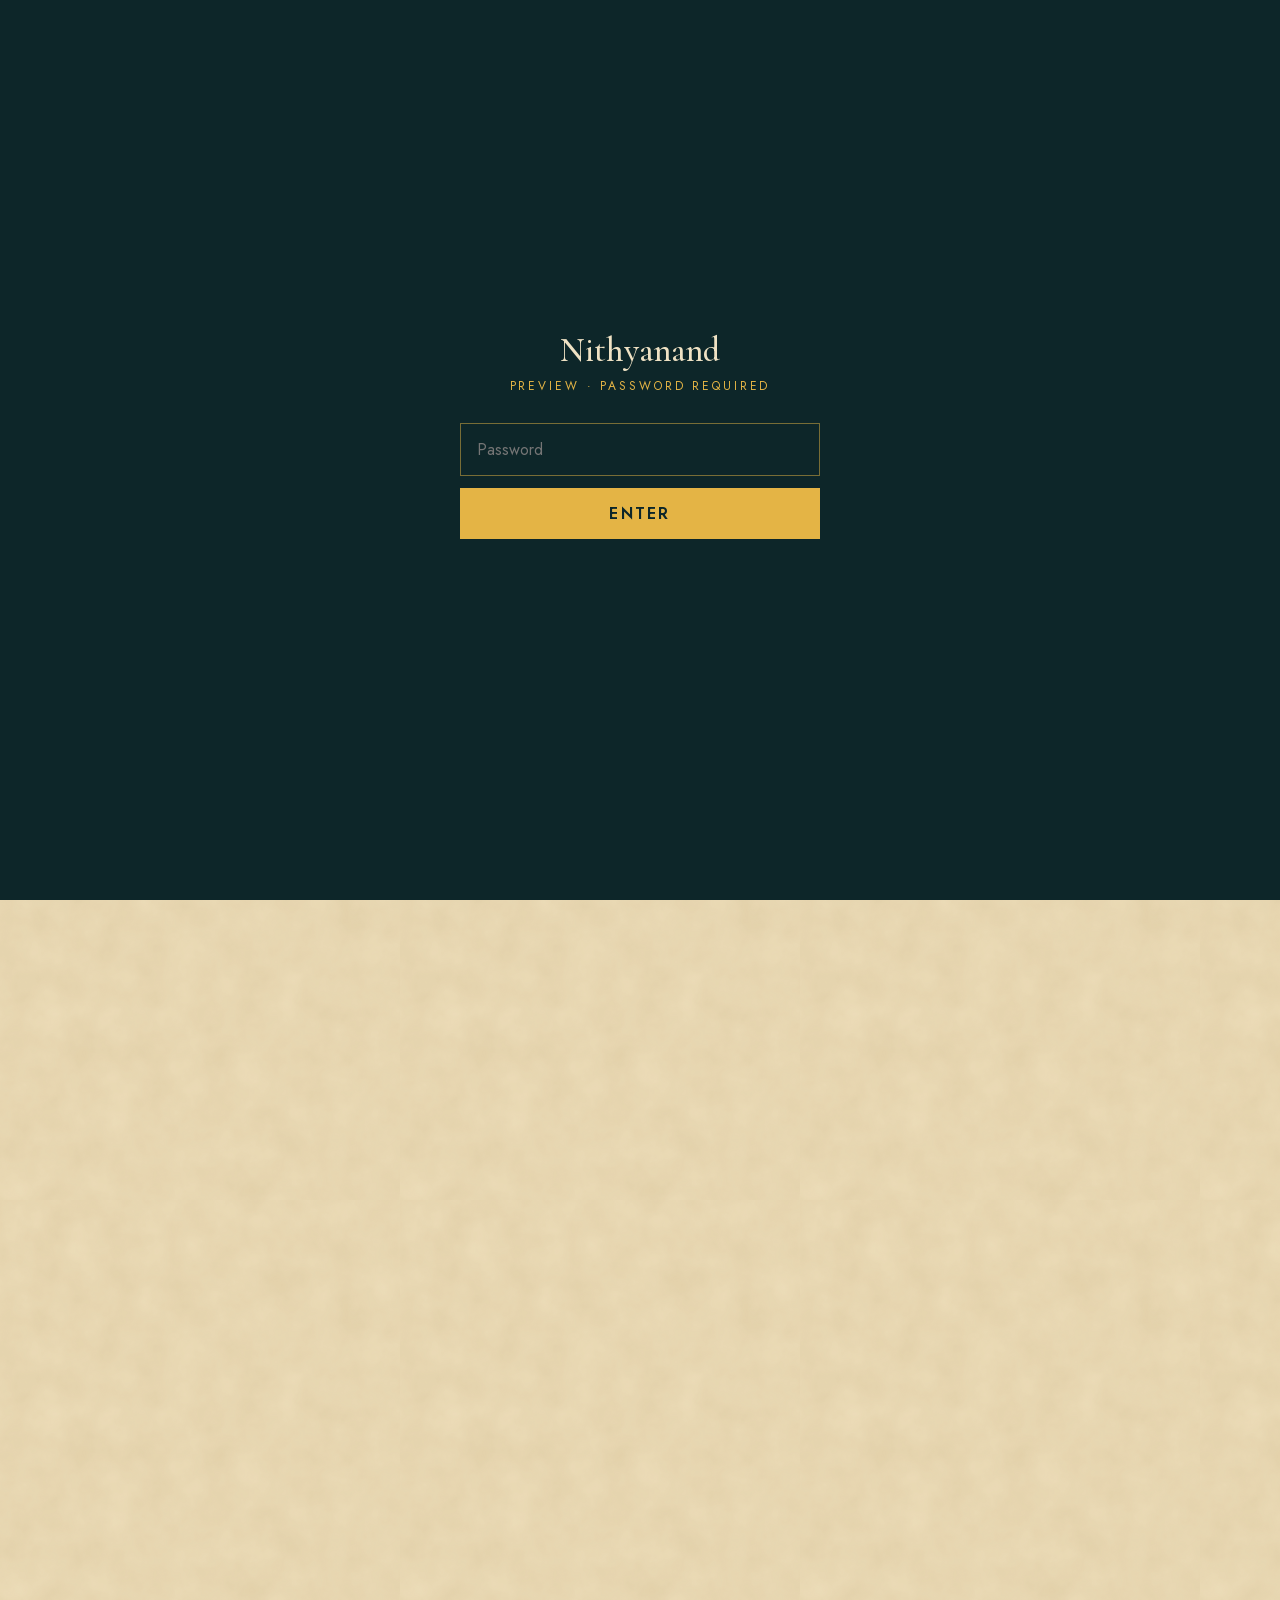
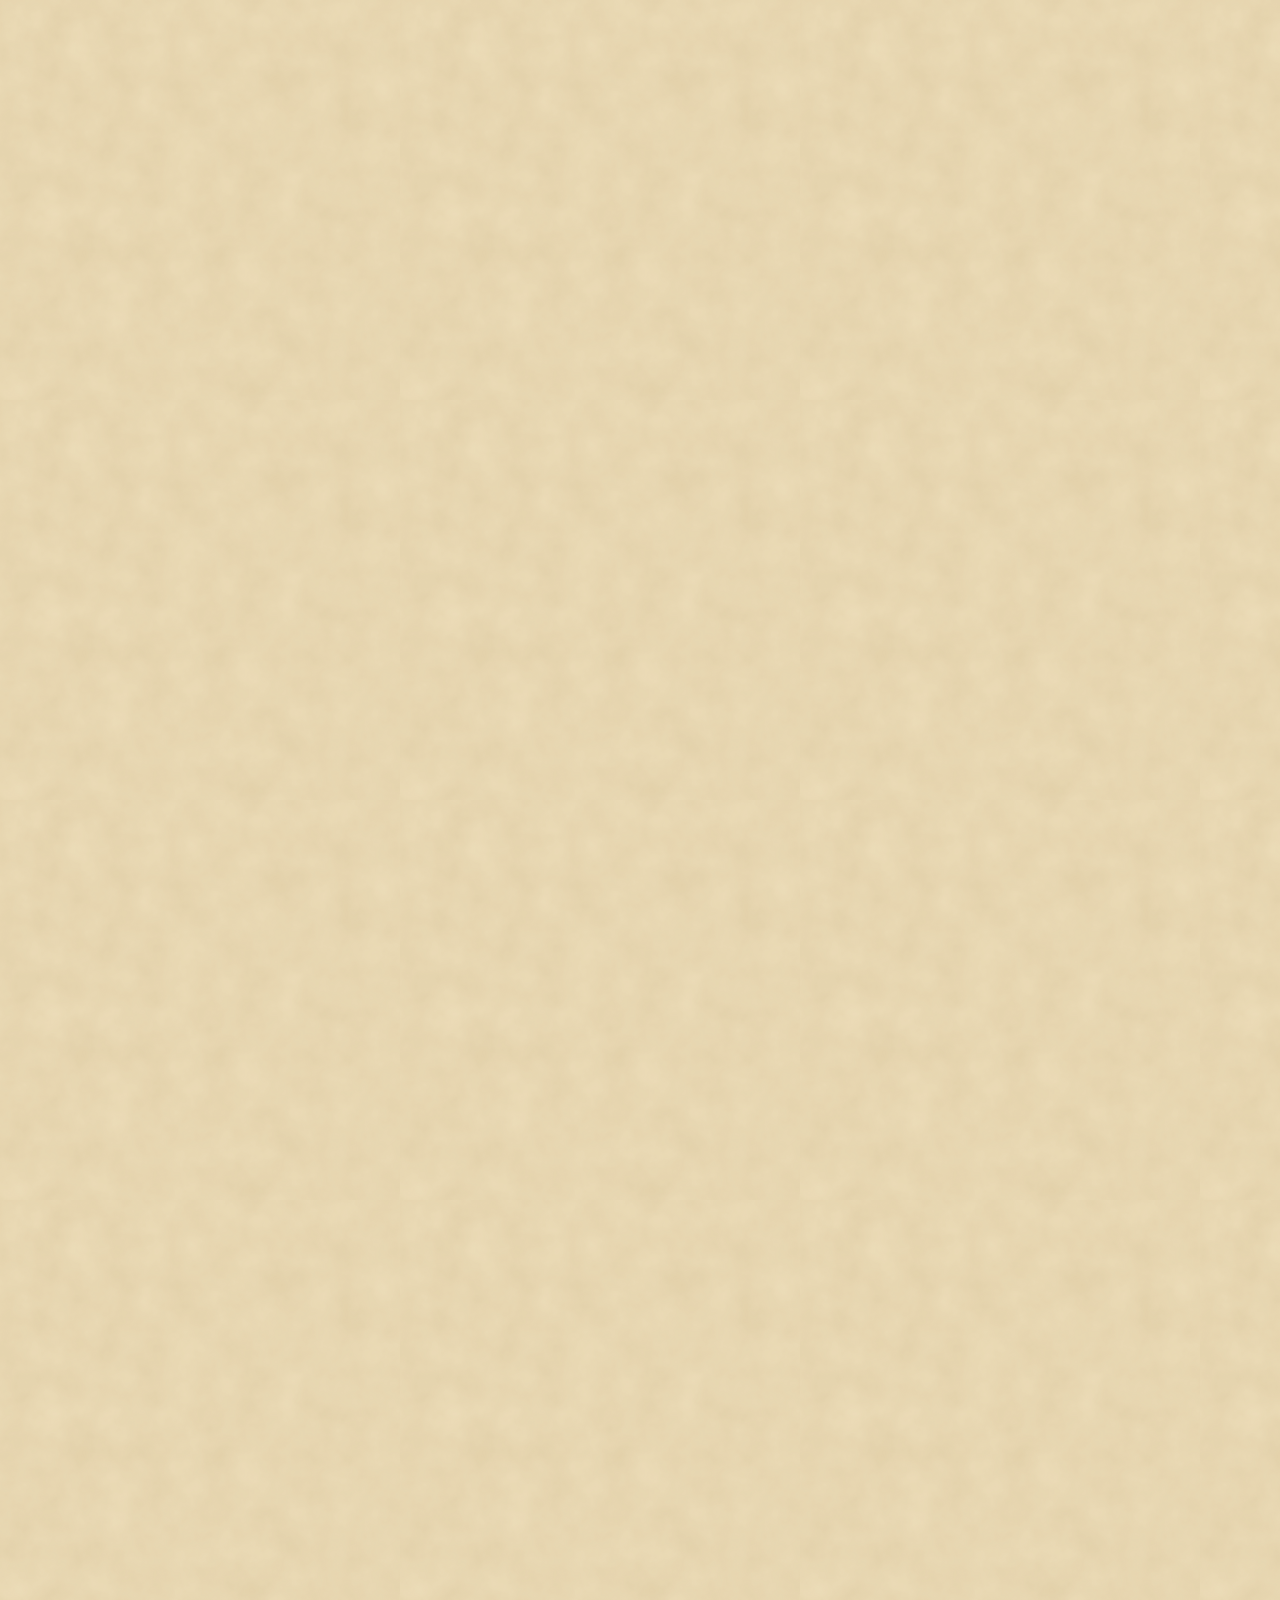
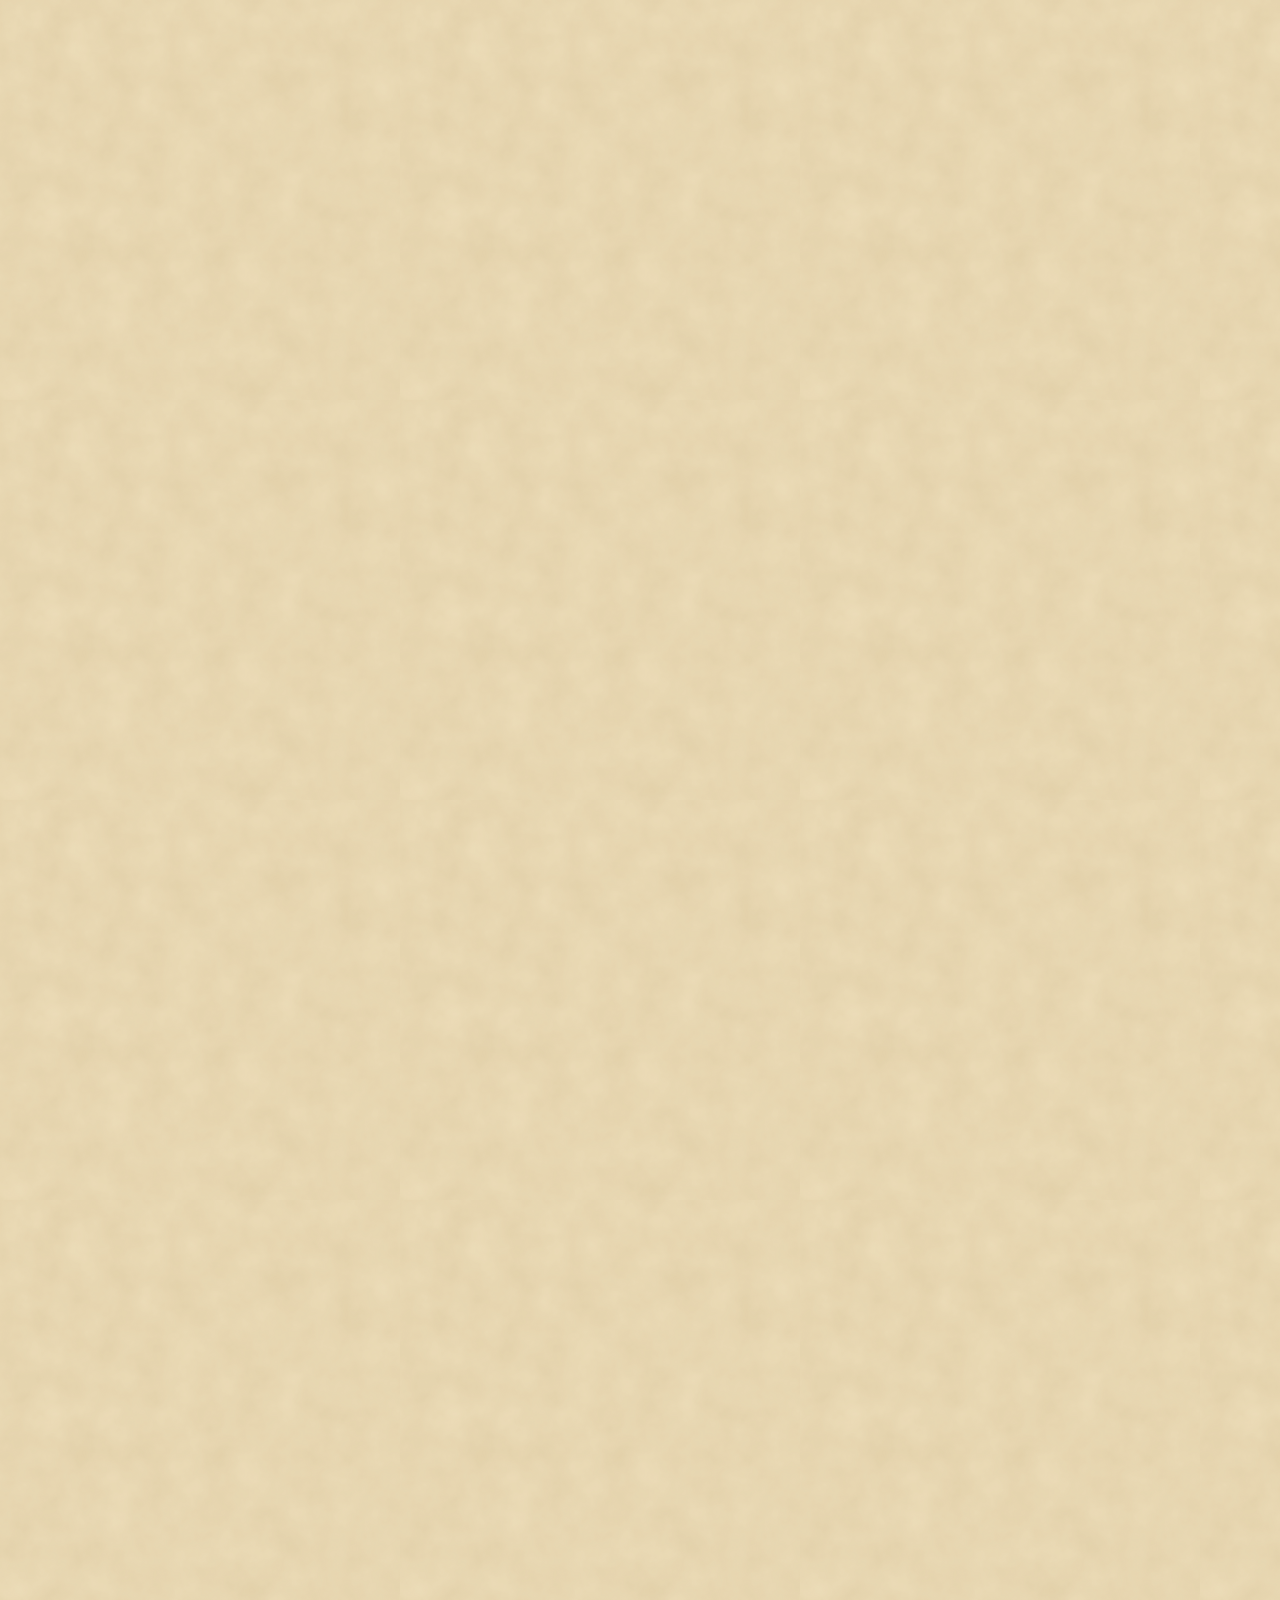
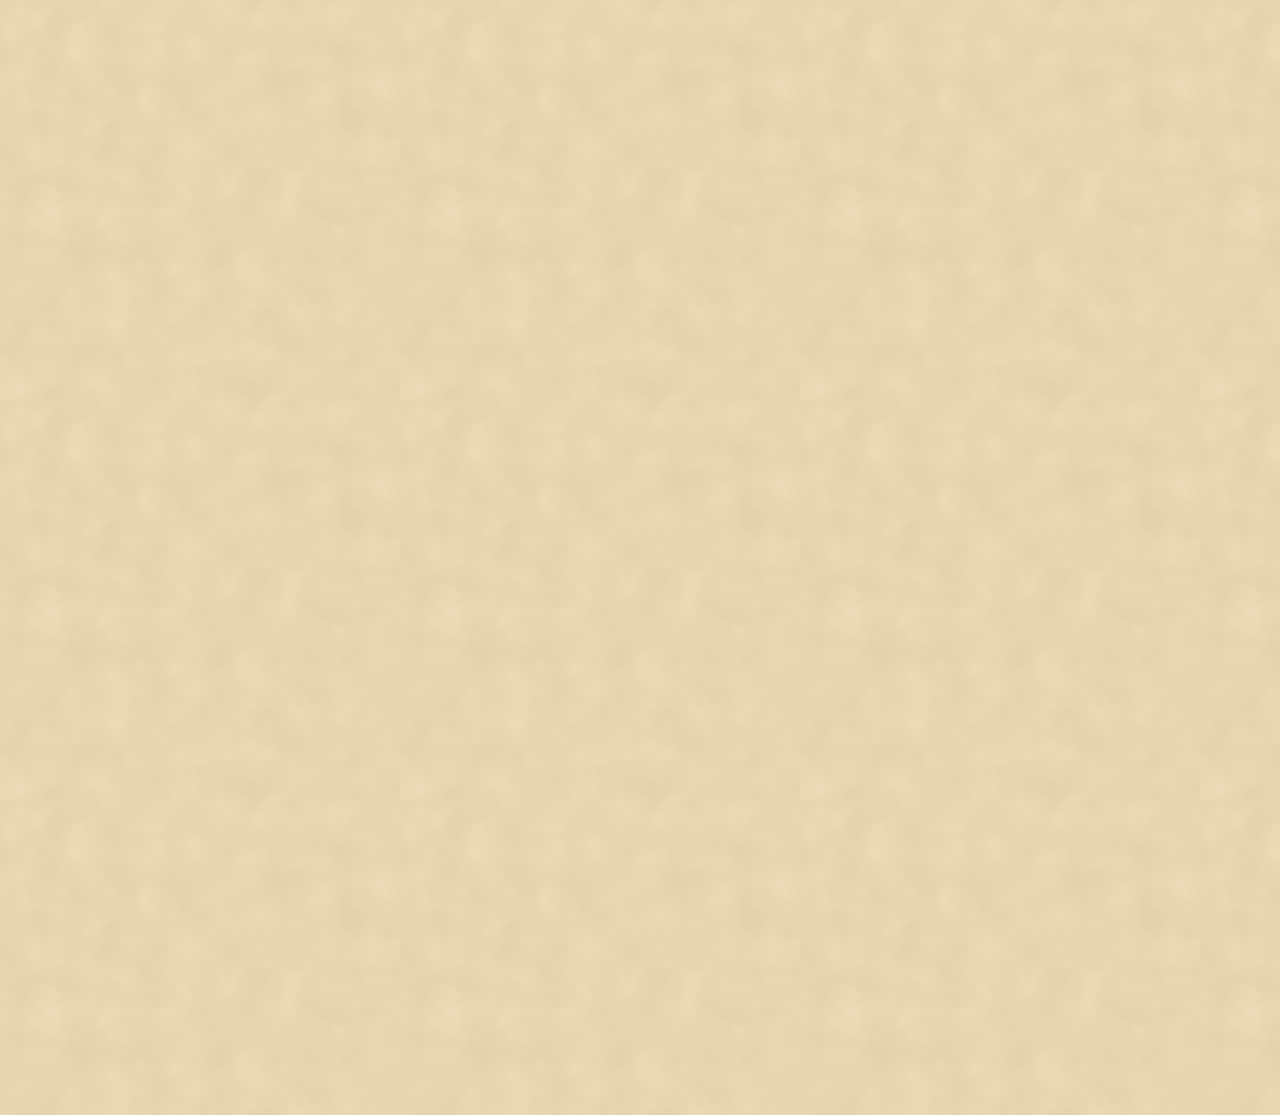
<file: en/feste.html>
<!DOCTYPE html>
<html lang="en">
<head>
<meta charset="utf-8">
<meta name="viewport" content="width=device-width, initial-scale=1">
<meta name="robots" content="noindex, nofollow">
<script src="../assets/gate.js?v=3"></script>
<title>Celebrations & Events – Nithyanand Frankfurt</title>
<meta name="description" content="Wedding, birthday, Diwali or company party: Nithyanand brings the colours of South India to your celebration – in our restaurant or at your venue.">
<link rel="stylesheet" href="../assets/fonts/fonts.css">
<link rel="stylesheet" href="../assets/site.css?v=4">
<link rel="stylesheet" href="../assets/request-form.css?v=4">
<style>
/* ================= HERO ================= */
.hero{position:relative;background:var(--chili);color:#f6e6cc;padding:calc(var(--nav-h) + 70px) 0 150px;overflow:hidden}
.hero::before{content:"";position:absolute;inset:0;background:radial-gradient(ellipse 50% 60% at 78% 40%,rgba(255,170,60,.22),transparent 60%),radial-gradient(ellipse 40% 50% at 0% 100%,rgba(0,0,0,.35),transparent 70%);pointer-events:none}
.hero .wrap{position:relative;display:grid;grid-template-columns:1.1fr .9fr;gap:clamp(40px,6vw,110px);align-items:center}
.hero .kicker{color:var(--gold);margin-bottom:30px}
.hero h1{font-family:var(--serif);font-weight:600;font-size:clamp(54px,7.4vw,124px);line-height:.9;letter-spacing:-.01em}
.hero h1 .l{display:block;overflow:hidden;padding-bottom:.05em}
.hero h1 .l > span{display:inline-block;transform:translateY(105%);animation:up 1.1s var(--ease) forwards}
.hero h1 .l:nth-child(2) > span{animation-delay:.1s}.hero h1 .l:nth-child(3) > span{animation-delay:.2s}
.hero h1 em{color:var(--gold);font-weight:500}
@keyframes up{to{transform:none}}
.hero .lead{font-size:clamp(17px,1.3vw,20px);line-height:1.7;max-width:520px;margin:34px 0 42px;color:rgba(246,230,204,.85)}
.hero .acts{display:flex;gap:22px;flex-wrap:wrap;align-items:center}
.visual{position:relative;justify-self:center;width:min(480px,100%)}
.visual .img{position:relative;aspect-ratio:3/4;overflow:hidden;border-radius:240px 240px 0 0}
.visual .img img{width:100%;height:100%;object-fit:cover;object-position:30% 25%;transform:scale(1.06);animation:breathe 14s ease-in-out infinite alternate}
@keyframes breathe{to{transform:scale(1.14)}}
.visual .img::after{content:"";position:absolute;inset:0;background:linear-gradient(0deg,rgba(80,10,5,.55),transparent 45%)}
.visual .line{position:absolute;inset:-16px -16px 16px 16px;border:1px solid rgba(237,219,127,.55);border-radius:256px 256px 0 0;pointer-events:none}
.visual .cap{position:absolute;left:28px;bottom:26px;z-index:2;font-family:var(--hand);font-size:30px;color:var(--gold)}
.visual .seal{position:absolute;right:-56px;bottom:-44px;width:138px;height:138px;padding:14px;color:var(--gold);transform:rotate(12deg);background:var(--chili);z-index:2}
.visual .seal div{font-family:var(--sans);font-size:10px;letter-spacing:.24em;text-transform:uppercase;line-height:1.5}
.visual .seal b{display:block;font-family:var(--serif);font-size:21px;margin:4px 0;letter-spacing:0;text-transform:none;font-style:italic;line-height:1}
.diyas{position:absolute;left:0;right:0;bottom:62px;display:flex;justify-content:space-around;pointer-events:none}
.diyas i{position:relative;width:34px;height:12px;border-radius:0 0 18px 18px;background:linear-gradient(#c9902a,#7a4d12)}
.diyas i::before{content:"";position:absolute;left:50%;bottom:9px;width:8px;height:15px;margin-left:-4px;border-radius:50% 50% 50% 50%/60% 60% 40% 40%;background:radial-gradient(circle at 50% 70%,#fff8d0,#ffbe45 55%,#ff7a1a);box-shadow:0 0 22px 8px rgba(255,170,50,.45);animation:flick 2.2s infinite alternate;transform-origin:bottom}
.diyas i:nth-child(2n)::before{animation-delay:.5s}.diyas i:nth-child(3n)::before{animation-delay:1s}
@keyframes flick{0%{transform:scale(1,1)}40%{transform:scale(1.1,1.3) skewX(3deg)}70%{transform:scale(.95,1.1) skewX(-3deg)}100%{transform:scale(1.05,1.2)}}

/* Marquee */
.marquee{background:var(--black);color:var(--gold);overflow:hidden;border-top:1px solid rgba(237,219,127,.25);border-bottom:1px solid rgba(237,219,127,.25)}
.marquee .track{display:flex;width:max-content;animation:run 38s linear infinite}
.marquee span{font-family:var(--serif);font-weight:600;font-size:clamp(34px,4.4vw,64px);letter-spacing:.12em;text-transform:uppercase;padding:22px 0;white-space:nowrap}
.marquee span i{font-style:normal;color:var(--red);margin:0 34px;font-size:.6em;vertical-align:middle}
.marquee span .o{color:transparent;-webkit-text-stroke:1px var(--gold)}
@keyframes run{to{transform:translateX(-50%)}}

/* ================= OCCASIONS ================= */
.occ{padding:140px 0 130px}
.sec-head{display:grid;grid-template-columns:1fr 1fr;gap:40px;align-items:end;margin-bottom:70px}
.sec-head h2{font-family:var(--serif);font-weight:600;font-size:clamp(42px,5vw,78px);line-height:.95}
.sec-head h2 em{color:var(--chili-2)}
.sec-head p{font-size:18px;line-height:1.7;color:var(--ink-soft);max-width:520px}
.sec-head .kicker{color:var(--chili-2);margin-bottom:22px}
.occ-grid{display:grid;grid-template-columns:.85fr 1.15fr;border-top:1px solid var(--ink)}
.occ-list{list-style:none;border-right:1px solid var(--ink)}
.occ-list button{width:100%;display:grid;grid-template-columns:60px 1fr auto;align-items:baseline;gap:10px;text-align:left;padding:26px 30px 24px 0;border-bottom:1px solid var(--line);position:relative;transition:color .3s,padding .4s var(--ease)}
.occ-list .n{font-family:var(--ticket);font-size:15px;color:var(--saffron)}
.occ-list .t{font-family:var(--serif);font-weight:600;font-size:clamp(26px,2.4vw,38px);line-height:1}
.occ-list .ar{font-family:var(--sans);font-size:20px;opacity:0;transform:translateX(-10px);transition:.3s}
.occ-list button::before{content:"";position:absolute;left:0;top:0;bottom:0;width:0;background:var(--chili);transition:width .5s var(--ease);z-index:-1}
.occ-list button:hover{padding-left:12px}
.occ-list button[aria-selected=true]{color:#f6e6cc;padding-left:24px}
.occ-list button[aria-selected=true]::before{width:100%}
.occ-list button[aria-selected=true] .n{color:var(--gold)}
.occ-list button[aria-selected=true] .ar{opacity:1;transform:none}
.occ-panel{padding:44px 0 30px clamp(30px,5vw,80px);min-height:520px;position:relative}
.occ-panel .dv{font-family:var(--dev);font-size:22px;color:var(--saffron)}
.occ-panel h3{font-family:var(--serif);font-weight:600;font-size:clamp(36px,3.6vw,56px);line-height:1;margin:10px 0 22px}
.occ-panel h3 em{color:var(--chili-2)}
.occ-panel > p{font-size:18px;line-height:1.75;color:var(--ink-soft);max-width:580px}
.bring{display:grid;grid-template-columns:1fr 1fr;gap:0 40px;margin:34px 0 40px;max-width:620px}
.bring h4{grid-column:1/-1;font-family:var(--sans);font-size:11px;letter-spacing:.3em;text-transform:uppercase;color:var(--chili-2);margin-bottom:8px;font-weight:500}
.bring div{padding:13px 0;border-bottom:1px dashed var(--line);font-size:16px;display:flex;gap:12px;align-items:baseline}
.bring div::before{content:"✦";color:var(--saffron);font-size:12px}
.occ-panel .fade{animation:pf .6s var(--ease)}
@keyframes pf{from{opacity:0;transform:translateY(14px)}}
.occ-panel .num{position:absolute;right:0;top:20px;font-family:var(--ticket);font-size:clamp(90px,10vw,160px);line-height:1;color:transparent;-webkit-text-stroke:1px rgba(126,25,20,.25)}

/* ================= BANANA LEAF ================= */
.leaf-sec{position:relative;background:var(--night);color:#efe6cf;padding:140px 0 130px;overflow:hidden}
.leaf-sec .sec-head h2 em{color:var(--gold)}
.leaf-sec .sec-head p{color:rgba(239,230,207,.75)}
.leaf-sec .kicker{color:var(--turmeric)}
.leaf-wrap{display:grid;grid-template-columns:1.5fr .7fr;gap:clamp(30px,4vw,70px);align-items:center}
.leaf svg{width:100%;height:auto;overflow:visible;filter:drop-shadow(0 40px 50px rgba(0,0,0,.45))}
.spot{cursor:pointer;transition:opacity .5s,transform .5s var(--ease);transform-box:fill-box;transform-origin:center}
.spot .ring{fill:none;stroke:var(--gold);stroke-width:1.5;opacity:0;transition:opacity .3s}
.spot.on .ring,.spot:hover .ring{opacity:1}
.spot:hover,.spot.on{transform:scale(1.12)}
.leaf.playing .spot{opacity:.12}
.leaf.playing .spot.served{opacity:1}
.label{pointer-events:none;opacity:0;transition:opacity .3s}
.label.show{opacity:1}
.label rect{fill:var(--paper-2)}
.label text{font-family:var(--sans);font-size:15px;letter-spacing:.12em;text-transform:uppercase;fill:var(--ink)}
.legend-list{list-style:none;counter-reset:s}
.legend-list li{display:grid;grid-template-columns:34px 1fr;gap:4px 12px;padding:12px 0;border-bottom:1px solid rgba(237,219,127,.14);cursor:pointer;transition:color .3s,padding .3s var(--ease)}
.legend-list li .n{font-family:var(--ticket);font-size:14px;color:var(--saffron);grid-row:span 2}
.legend-list li b{font-family:var(--serif);font-size:22px;font-weight:600;line-height:1.1}
.legend-list li b .dv{font-family:var(--dev);font-size:14px;font-weight:400;color:var(--turmeric);margin-left:8px}
.legend-list li small{font-size:14px;color:rgba(239,230,207,.6);line-height:1.5;max-height:0;overflow:hidden;transition:max-height .4s var(--ease)}
.legend-list li.on{color:var(--gold);padding-left:8px}
.legend-list li.on small{max-height:80px}
.leaf-ctrl{display:flex;gap:20px;align-items:center;margin-top:30px;flex-wrap:wrap}
.leaf-ctrl .hint{font-family:var(--hand);font-size:24px;color:var(--turmeric)}

/* ================= PROCESS ================= */
.steps{padding:140px 0}
.steps-row{display:grid;grid-template-columns:repeat(4,1fr);border-top:1px solid var(--ink);border-bottom:1px solid var(--ink);counter-reset:st}
.step{padding:40px 30px 44px;border-right:1px solid var(--line);position:relative}
.step:last-child{border-right:0}
.step .no{font-family:var(--ticket);font-size:64px;line-height:1;color:var(--red);font-weight:500}
.step h3{font-family:var(--serif);font-size:28px;font-weight:600;margin:20px 0 12px;line-height:1.05}
.step p{font-size:16px;line-height:1.65;color:var(--ink-soft)}
.step .hand{position:absolute;top:30px;right:24px;font-size:22px;color:var(--chili-2);transform:rotate(-6deg)}

/* ================= TWO WAYS ================= */
.ways{display:grid;grid-template-columns:1fr 1fr}
.way{position:relative;min-height:560px;display:flex;flex-direction:column;justify-content:flex-end;padding:60px var(--gutter);color:#f6e6cc;overflow:hidden}
.way img{position:absolute;inset:0;width:100%;height:100%;object-fit:cover;transition:transform 1.2s var(--ease);filter:saturate(1.05)}
.way:hover img{transform:scale(1.06)}
.way::after{content:"";position:absolute;inset:0;background:linear-gradient(0deg,rgba(10,6,4,.92) 10%,rgba(10,6,4,.35) 60%,rgba(10,6,4,.2))}
.way > *{position:relative;z-index:2}
.way .kicker{color:var(--gold);margin-bottom:16px}
.way h3{font-family:var(--serif);font-weight:600;font-size:clamp(36px,3.6vw,58px);line-height:1;margin-bottom:16px}
.way p{max-width:440px;line-height:1.7;color:rgba(246,230,204,.8);margin-bottom:30px}
.way .btn{align-self:flex-start}
.way + .way{border-left:1px solid rgba(237,219,127,.3)}

.cta{position:relative;background:var(--black);color:#f1e3c6;text-align:center;padding:130px var(--gutter) 120px}
.cta .hand{font-size:clamp(30px,3vw,44px);color:var(--red)}
.cta h2{font-family:var(--serif);font-weight:600;font-size:clamp(40px,5vw,80px);line-height:1;margin:14px 0 22px}
.cta h2 em{color:var(--gold)}
.cta p{max-width:560px;margin:0 auto 40px;line-height:1.7;color:rgba(241,227,198,.7)}
.cta .row{display:flex;gap:22px;justify-content:center;flex-wrap:wrap}

@media (max-width:1100px){.steps-row{grid-template-columns:1fr 1fr}.step:nth-child(2){border-right:0}.step:nth-child(-n+2){border-bottom:1px solid var(--line)}}
@media (max-width:980px){
  .hero .wrap,.sec-head,.occ-grid,.leaf-wrap,.ways{grid-template-columns:1fr}
  .hero{padding-bottom:140px}
  .visual{width:min(400px,86%)}
  .visual .seal{right:-14px;bottom:-40px;width:112px;height:112px;padding:10px}
  .visual .seal b{font-size:17px}
  .visual .seal div{font-size:8px}
  .occ-list{border-right:0;display:flex;overflow-x:auto;scrollbar-width:none;border-bottom:1px solid var(--ink)}
  .occ-list::-webkit-scrollbar{display:none}
  .occ-list li{flex-shrink:0}
  .occ-list button{grid-template-columns:auto auto;padding:20px 22px 18px;border-bottom:0;border-right:1px solid var(--line)}
  .occ-list button:hover{padding-left:22px}
  .occ-list button[aria-selected=true]{padding-left:22px}
  .occ-list .ar{display:none}
  .occ-list .t{font-size:24px;white-space:nowrap}
  .occ-panel{padding:34px 0 0;min-height:0}
  .occ-panel .num{display:none}
  .way + .way{border-left:0;border-top:1px solid rgba(237,219,127,.3)}
  .way{min-height:460px}
}
@media (max-width:600px){
  .steps-row{grid-template-columns:1fr}.step{border-right:0;border-bottom:1px solid var(--line)}
  .bring{grid-template-columns:1fr}
  .diyas i:nth-child(n+6){display:none}
  .label text{font-size:22px}
}
</style>
</head>
<body class="paper">

<header class="nav">
  <a href="index.html" class="brand" aria-label="Nithyanand home"><span class="logo-mask" style="width:80px"></span><small>spice. life. curry</small></a>
  <button class="burger" aria-label="Open menu"><span></span><span></span></button>
  <ul>
    <li><a href="index.html#kueste">Restaurant</a></li>
    <li><a href="speisekarte.html">Menu</a></li>
    <li><a href="catering.html">Catering</a></li>
    <li><a href="feste.html" aria-current="page">Celebrations</a></li>
    <li><a href="index.html#frankfurt" class="nav-cta" data-reserve>Book a table</a></li>
    <li class="lang-sw"><a href="../feste.html" lang="de" hreflang="de">DE</a><span>/</span><a href="feste.html" lang="en" hreflang="en" aria-current="true">EN</a></li>
  </ul>
</header>

<!-- HERO -->
<section class="hero">
  <div class="wrap">
    <div>
      <div class="kicker">Celebrations & Events · Station 3</div>
      <h1><span class="l"><span>Celebrate</span></span><span class="l"><span>the way they</span></span><span class="l"><span>do in <em>Udupi</em>.</span></span></h1>
      <p class="lead">A wedding, a birthday, Diwali or your company's summer party: we bring the colours, the aromas and the hospitality of South India to your table – here in our restaurant or wherever you celebrate.</p>
      <div class="acts">
        <a href="#anfrage" class="btn paper solid">Plan your event <i class="arr"></i></a>
        <a href="#anlaesse" class="btn paper">See occasions</a>
      </div>
    </div>
    <div class="visual rv">
      <span class="line"></span>
      <div class="img"><img src="../assets/dancer.jpg" alt="Yakshagana dancer in traditional costume"></div>
      <span class="cap">Yakshagana</span>
      <div class="seal stamp-c"><div>Since time immemorial<b>Atithi Devo Bhava</b>the guest is god</div></div>
    </div>
  </div>
  <div class="diyas" aria-hidden="true"><i></i><i></i><i></i><i></i><i></i><i></i><i></i><i></i><i></i><i></i><i></i></div>
</section>

<div class="marquee" aria-hidden="true"><div class="track" id="track"></div></div>

<!-- OCCASIONS -->
<section class="occ" id="anlaesse">
  <div class="wrap">
    <div class="sec-head">
      <div><div class="kicker">Your occasion</div><h2>Every celebration has<br><em>a flavour of its own.</em></h2></div>
      <p>Choose your occasion and we'll show you how we celebrate it. Everything else we'll talk through with you in person.</p>
    </div>
    <div class="occ-grid">
      <ul class="occ-list" role="tablist" id="occList"></ul>
      <div class="occ-panel" role="tabpanel" id="occPanel" aria-live="polite"></div>
    </div>
  </div>
</section>

<!-- BANANA LEAF -->
<section class="leaf-sec" id="blatt">
  <div class="tear top" data-color="#0d2629"></div>
  <div class="wrap">
    <div class="sec-head">
      <div><div class="kicker">Udupi Oota · The festive meal</div><h2>A whole feast<br><em>on a single leaf.</em></h2></div>
      <p>In Udupi, a feast is served on a banana leaf, course by course, each dish in its proper place. Hover over the leaf or play the serving order.</p>
    </div>
    <div class="leaf-wrap">
      <div class="leaf" id="leaf">
        <svg viewBox="0 0 820 440" role="img" aria-label="Banana leaf with a traditional Udupi festive meal">
          <defs>
            <linearGradient id="lg" x1="0" y1="0" x2="1" y2="1"><stop offset="0" stop-color="#5f8f3a"/><stop offset=".55" stop-color="#3f6d27"/><stop offset="1" stop-color="#2c5219"/></linearGradient>
            <radialGradient id="rice"><stop offset="0" stop-color="#fffdf5"/><stop offset="1" stop-color="#e8e0c8"/></radialGradient>
            <radialGradient id="sambar"><stop offset="0" stop-color="#f0a24a"/><stop offset="1" stop-color="#c1661c"/></radialGradient>
            <radialGradient id="rasam"><stop offset="0" stop-color="#d9532b"/><stop offset="1" stop-color="#8e2614"/></radialGradient>
            <radialGradient id="pay"><stop offset="0" stop-color="#fbf0d6"/><stop offset="1" stop-color="#d9b77a"/></radialGradient>
            <radialGradient id="cup"><stop offset="0" stop-color="#cfa66a"/><stop offset="1" stop-color="#8a5d22"/></radialGradient>
          </defs>
          <path d="M14 250C90 70 470 20 806 104C800 300 470 432 14 250Z" fill="url(#lg)"/>
          <path d="M14 250C260 210 560 150 806 104" stroke="#a8c97a" stroke-width="3" fill="none" opacity=".8"/>
          <g stroke="#78a24f" stroke-width="1.2" opacity=".55" fill="none">
            <path d="M80 238C110 170 150 120 190 92"/><path d="M160 222C200 160 250 110 300 76"/><path d="M250 205C300 145 350 100 410 66"/><path d="M350 186C400 130 450 92 510 66"/><path d="M450 166C500 120 560 90 610 76"/><path d="M550 146C600 110 650 92 700 86"/>
            <path d="M80 244C120 300 170 330 220 350"/><path d="M160 232C210 300 260 345 320 370"/><path d="M250 216C300 290 360 350 420 385"/><path d="M350 198C400 270 460 335 520 380"/><path d="M450 178C500 250 560 320 610 360"/><path d="M550 158C600 230 650 290 700 320"/>
          </g>
          <g id="spots"></g>
          <g class="label" id="lbl"><rect x="0" y="0" width="10" height="34"/><text x="12" y="23"></text></g>
        </svg>
      </div>
      <div>
        <ol class="legend-list" id="legendList"></ol>
        <div class="leaf-ctrl">
          <button class="btn gold sm" id="play" type="button">▶ Serving order</button>
          <span class="hand" id="playHint"></span>
        </div>
      </div>
    </div>
  </div>
</section>

<!-- PROCESS -->
<section class="steps">
  <div class="wrap">
    <div class="sec-head">
      <div><div class="kicker" style="color:var(--chili-2)">How it works</div><h2>From the first idea<br><em>to the last chai.</em></h2></div>
      <p>Tell us about your celebration and we'll plan the rest together. Easy, personal and with great attention to detail.</p>
    </div>
    <div class="steps-row">
      <div class="step rv"><div class="no">01</div><h3>Enquiry</h3><p>Occasion, date and number of guests are all we need to start – online or by phone.</p></div>
      <div class="step rv d1"><div class="no">02</div><h3>Conversation</h3><p>We get to know you and your guests and put your menu together with you.</p><span class="hand">with a tasting</span></div>
      <div class="step rv d2"><div class="no">03</div><h3>Planning</h3><p>Service, decoration, allergies, schedule – we take care of every detail.</p></div>
      <div class="step rv d3"><div class="no">04</div><h3>Your day</h3><p>You celebrate. We cook, serve and make sure everyone goes home happy and well fed.</p></div>
    </div>
  </div>
</section>

<!-- TWO WAYS -->
<section class="ways">
  <a class="way" href="#anfrage" data-ort="restaurant">
    <img src="../assets/banquet.jpg" alt="Festive table with brass lamps and banana leaves">
    <div class="kicker">At our place</div>
    <h3>Celebrate in<br>the restaurant</h3>
    <p>Your celebration in our rooms on Launhardtstraße – a beautifully laid table, brass lamps, service at the table.</p>
    <span class="btn paper">Request a date <i class="arr"></i></span>
  </a>
  <a class="way" href="catering.html">
    <img src="../assets/food.jpg" alt="Masala Dosa with sambar and chutneys">
    <div class="kicker">At your place</div>
    <h3>Catering<br>on site</h3>
    <p>We bring Udupi to you – to the office, the garden or the banquet hall. With or without our service team.</p>
    <span class="btn paper">Explore catering <i class="arr"></i></span>
  </a>
</section>

<section class="req" id="anfrage">
  <div class="wrap req-grid">
    <div class="req-side">
      <div class="kicker">No-obligation enquiry</div>
      <h2>Tell us about<br><em>your celebration.</em></h2>
      <p>Three short steps – then we will get back to you personally with a proposal and a quotation.</p>
      <div class="contact">
        <div><span>Address</span>Launhardtstraße 2–4, 60314 Frankfurt</div>
        <div data-phone-row><span>Phone</span><a href="tel:+4915221878417" data-phone>0152 21878417</a></div>
        <div><span>Reply</span>personal, no bot</div>
      </div>
    </div>

    <form class="form" id="form" novalidate>
      <div class="prog" id="prog">
        <button type="button" data-s="0" class="on"><b>01</b>Occasion</button>
        <button type="button" data-s="1"><b>02</b>Venue & service</button>
        <button type="button" data-s="2"><b>03</b>Contact</button>
      </div>

      <div class="stepbox on" data-step="0">
        <div class="fgrid">
          <div class="field full"><span>Occasion</span>
            <div class="choice" id="anlass">
              <label><input type="radio" name="anlass" value="Hochzeit"><span>Wedding</span></label>
              <label><input type="radio" name="anlass" value="Geburtstag"><span>Birthday</span></label>
              <label><input type="radio" name="anlass" value="Firmenfeier"><span>Company event</span></label>
              <label><input type="radio" name="anlass" value="Diwali & Onam"><span>Diwali & Onam</span></label>
              <label><input type="radio" name="anlass" value="Privates Dinner"><span>Private dinner</span></label>
              <label><input type="radio" name="anlass" value="Sonstiges"><span>Other</span></label>
            </div><small data-err="anlass"></small>
          </div>
          <label class="field"><span>Date</span><input type="date" name="datum" id="datum"><small data-err="datum"></small></label>
          <label class="field"><span>Number of guests</span><input type="number" name="gaeste" id="fGuests" min="5" max="1000" value="40" inputmode="numeric"><small data-err="gaeste"></small></label>
          <div class="field full"><span>Format</span>
            <div class="choice" id="fFmt">
              <label><input type="radio" name="format" value="Buffet"><span>Buffet</span></label>
              <label><input type="radio" name="format" value="Bananenblatt-Menü"><span>Banana leaf feast</span></label>
              <label><input type="radio" name="format" value="Büro-Lunch"><span>Office lunch</span></label>
              <label><input type="radio" name="format" value="Beratung"><span>Not sure yet</span></label>
            </div>
          </div>
        </div>
      </div>

      <div class="stepbox" data-step="1">
        <div class="fgrid">
          <div class="field full"><span>Where are you celebrating?</span>
            <div class="choice">
              <label><input type="radio" name="ort" value="Bei Nithyanand im Restaurant" checked><span>At your restaurant</span></label>
              <label><input type="radio" name="ort" value="Lieferung zu uns"><span>Deliver to us</span></label>
            </div>
          </div>
          <label class="field" id="plzF"><span>Postcode & town</span><input type="text" name="plz" placeholder="e.g. 60314 Frankfurt" autocomplete="postal-code"><small data-err="plz"></small></label>
          <label class="field"><span>Time</span><input type="time" name="zeit"></label>
          <div class="field full"><span>Service</span>
            <div class="choice">
              <label><input type="checkbox" name="service" value="Service-Personal"><span>Service staff</span></label>
              <label><input type="checkbox" name="service" value="Geschirr & Besteck"><span>Crockery & cutlery</span></label>
              <label><input type="checkbox" name="service" value="Dekoration"><span>Decoration</span></label>
              <label><input type="checkbox" name="service" value="Getränke"><span>Drinks & lassi</span></label>
            </div>
          </div>
          <label class="field full"><span>Allergies & requests</span><textarea name="wuensche" placeholder="e.g. 5 vegan guests, one child with a nut allergy …"></textarea></label>
        </div>
      </div>

      <div class="stepbox" data-step="2">
        <div class="fgrid">
          <label class="field"><span>Name</span><input type="text" name="name" autocomplete="name"><small data-err="name"></small></label>
          <label class="field"><span>Phone</span><input type="tel" name="tel" autocomplete="tel"></label>
          <label class="field full"><span>Email</span><input type="email" name="email" autocomplete="email"><small data-err="email"></small></label>
          <label class="consent full"><input type="checkbox" name="dsgvo"><span>I agree that my details may be stored to process this enquiry. More in our <a href="datenschutz.html" target="_blank" style="text-decoration:underline">privacy policy</a>.</span></label>
          <small data-err="dsgvo" class="full" style="font-family:var(--sans);font-size:12px;color:var(--chili-2)"></small>
        </div>
      </div>

      <div class="fnav" id="fnav">
        <button type="button" class="back" id="back" style="visibility:hidden">← Back</button>
        <button type="button" class="btn solid" id="next">Next <i class="arr"></i></button>
      </div>

      <div class="done" id="done">
        <div class="stamp-c">ENQUIRY<br>RECEIVED</div>
        <h3>Dhanyavaad!</h3>
        <p>Thank you for your enquiry. We will be in touch personally – with a proposal made for your celebration.</p>
        <pre id="summary"></pre>
        <a href="speisekarte.html" class="btn">View the menu</a>
      </div>
    </form>
  </div>
</section>

<footer class="foot">
  <div class="foot-in">
    <div><span class="logo-mask" style="width:110px"></span><p>spice. life. curry.<br>South Indian cuisine from Udupi – in the heart of Frankfurt.</p></div>
    <div><h5>Visit</h5><p>Launhardtstraße 2–4<br>60314 Frankfurt</p></div>
    <div><h5>Explore</h5><a href="speisekarte.html">Menu</a><a href="catering.html">Catering</a><a href="feste.html">Celebrations & Events</a><a href="index.html#frankfurt" data-reserve>Book a table</a></div>
    <div><h5>Follow</h5><a href="#">Instagram</a><a href="#">Google</a></div>
  </div>
  <div class="legal"><span>© 2026 Nithyanand · Frankfurt am Main</span><span><a href="impressum.html" style="display:inline">Legal notice</a> · <a href="datenschutz.html" style="display:inline">Privacy</a></span></div>
</footer>

<script src="../assets/site.js?v=4"></script>
<script>
const {$,$$}=NY;

/* Marquee */
const words=['Wedding','Birthday','Diwali','Onam','Corporate','Naming ceremony','Engagement','Anniversary'];
const run=words.map((w,i)=>`<span class="${i%2?'o':''}">${w}</span><span><i>✦</i></span>`).join('');
$('#track').innerHTML=run+run;

/* Occasions */
const OCC=[
  {id:'hochzeit',t:'Wedding',dv:'विवाह',h:'The happiest day,<br><em>in every colour.</em>',p:'From the mehndi night to the wedding feast: we cook for your family as if it were our own – with traditional recipes, a festive table and service that lets you simply enjoy the day.',
   b:['Feast on banana leaf or as a buffet','Vegetarian & non-vegetarian menus','Brass lamps & floral decoration','Service team for the whole evening']},
  {id:'geburtstag',t:'Birthday',dv:'जन्मदिन',h:'Another year<br><em>of endless joy.</em>',p:'A milestone birthday or a relaxed get-together: we set your table with your favourite dishes, fresh naan from the tandoor and lassi for everyone.',
   b:['A menu of your favourite dishes','Sharing plates for the whole table','A sweet surprise to finish','At our place or at your home']},
  {id:'firma',t:'Corporate',dv:'उत्सव',h:'Team lunch with<br><em>wanderlust guaranteed.</em>',p:'Summer party, Christmas party or client event: Indian food brings people together around one table. We deliver on time, label every allergen and take care of set-up and clearing away.',
   b:['Buffet or lunch boxes','Allergens clearly labelled','Delivery, set-up & collection','Invoice for your company']},
  {id:'diwali',t:'Diwali & Onam',dv:'दीपावली',h:'The festival of lights,<br><em>just like home.</em>',p:'At Diwali our lamps are glowing; at Onam the feast is laid out on the banana leaf. Celebrate India\'s great festivals with family and friends – in the heart of Frankfurt.',
   b:['Traditional festive meal','Lamps & a festive table','Sweets to share','For families & communities']},
  {id:'privat',t:'Private dinner',dv:'भोज',h:'An evening<br><em>just for you.</em>',p:'An engagement, an anniversary or simply an evening with your loved ones: we put together a menu that tells your story – course by course.',
   b:['Multi-course menu to your taste','Personal consultation','Matching drinks & lassi','A quiet table at our place']},
];
let cur=0;
function renderOcc(){
  $('#occList').innerHTML=OCC.map((o,i)=>`<li><button role="tab" type="button" aria-selected="${i===cur}" data-i="${i}"><span class="n">${String(i+1).padStart(2,'0')}</span><span class="t">${o.t}</span><span class="ar">→</span></button></li>`).join('');
  const o=OCC[cur];
  $('#occPanel').innerHTML=`<div class="fade"><span class="num">${String(cur+1).padStart(2,'0')}</span><span class="dv" lang="hi">${o.dv}</span><h3>${o.h}</h3><p>${o.p}</p>
    <div class="bring"><h4>What we bring</h4>${o.b.map(x=>`<div>${x}</div>`).join('')}</div>
    <a class="btn" href="#anfrage" data-anlass="${o.id}">Enquire: ${o.t} <i class="arr"></i></a></div>`;
}
$('#occList').addEventListener('click',e=>{const b=e.target.closest('[data-i]');if(!b)return;cur=+b.dataset.i;renderOcc();b.focus();
  if(innerWidth<980) $('#occList').scrollTo({left:b.parentElement.offsetLeft-20,behavior:'smooth'});});
$('#occList').addEventListener('keydown',e=>{if(!['ArrowDown','ArrowUp','ArrowLeft','ArrowRight'].includes(e.key))return;e.preventDefault();
  cur=(cur+(e.key==='ArrowDown'||e.key==='ArrowRight'?1:-1)+OCC.length)%OCC.length;renderOcc();$(`#occList [data-i="${cur}"]`).focus();});
renderOcc();


/* Banana leaf: serving order of an Udupi festive meal */
const LEAF=[
  {n:'Salt',dv:'उप्पु',d:'A pinch of salt always comes first, at the top left of the leaf.',x:118,y:196,r:9,f:'#ffffff'},
  {n:'Pickle',dv:'उप्पिनकायि',d:'Fiery pickled mango or lemon – a small dab packed with punch.',x:170,y:172,r:14,f:'#c8461d'},
  {n:'Kosambari',dv:'कोसंबरि',d:'Fresh lentil salad with cucumber, coconut and lemon.',x:240,y:150,r:22,f:'#d7c25a'},
  {n:'Palya',dv:'पल्या',d:'Dry-fried vegetables with grated coconut and mustard seeds.',x:322,y:132,r:24,f:'#9cae3c'},
  {n:'Chutney',dv:'चटनी',d:'Coconut chutney, freshly ground, mild and creamy.',x:404,y:118,r:19,f:'#e9eccd'},
  {n:'Happala',dv:'हप्पळ',d:'Crispy papad, as big as a plate and wafer-thin.',x:510,y:122,r:36,f:'#ead39a'},
  {n:'Anna – Rice',dv:'अन्न',d:'Steaming rice in the centre of the leaf, the base for everything that follows.',x:410,y:262,r:58,f:'url(#rice)'},
  {n:'Sambar',dv:'साम्बार',d:'Lentil and vegetable stew with tamarind, poured over the rice.',x:520,y:275,r:34,f:'url(#sambar)'},
  {n:'Rasam',dv:'रसम्',d:'Thin, peppery tomato soup for the second round of rice.',x:300,y:286,r:28,f:'url(#rasam)'},
  {n:'Payasa',dv:'पायस',d:'Sweet rice or lentil pudding with cardamom and cashews.',x:628,y:186,r:30,f:'url(#pay)'},
  {n:'Majjige',dv:'मज्जिगे',d:'Spiced buttermilk to finish – cooling and easy on the stomach.',x:712,y:134,r:22,f:'url(#cup)'},
];
const g=$('#spots');
g.innerHTML=LEAF.map((s,i)=>`<g class="spot" data-i="${i}" tabindex="0" role="button" aria-label="${s.n}">
  <circle cx="${s.x}" cy="${s.y}" r="${s.r+8}" class="ring"/>
  <circle cx="${s.x}" cy="${s.y}" r="${s.r}" fill="${s.f}" stroke="rgba(0,0,0,.18)" stroke-width="1.5"/>
  ${s.r>30?`<circle cx="${s.x-s.r*.3}" cy="${s.y-s.r*.35}" r="${s.r*.25}" fill="#fff" opacity=".25"/>`:''}</g>`).join('');
$('#legendList').innerHTML=LEAF.map((s,i)=>`<li data-i="${i}"><span class="n">${String(i+1).padStart(2,'0')}</span><b>${s.n}<span class="dv" lang="hi">${s.dv}</span></b><small>${s.d}</small></li>`).join('');
const lbl=$('#lbl');
function focusSpot(i){
  $$('.spot').forEach(s=>s.classList.toggle('on',+s.dataset.i===i));
  $$('#legendList li').forEach(l=>l.classList.toggle('on',+l.dataset.i===i));
  if(i<0){lbl.classList.remove('show');return;}
  const s=LEAF[i],t=lbl.querySelector('text');t.textContent=s.n;
  const w=t.getComputedTextLength()+24, x=Math.min(Math.max(s.x-w/2,0),820-w), y=s.y-s.r-48;
  lbl.querySelector('rect').setAttribute('width',w);lbl.setAttribute('transform',`translate(${x},${y})`);lbl.classList.add('show');
}
g.addEventListener('mouseover',e=>{const s=e.target.closest('.spot');if(s&&!playing)focusSpot(+s.dataset.i);});
g.addEventListener('mouseleave',()=>{if(!playing)focusSpot(-1);});
g.addEventListener('click',e=>{const s=e.target.closest('.spot');if(s)focusSpot(+s.dataset.i);});
g.addEventListener('focusin',e=>{const s=e.target.closest('.spot');if(s)focusSpot(+s.dataset.i);});
$('#legendList').addEventListener('mouseover',e=>{const l=e.target.closest('li');if(l&&!playing)focusSpot(+l.dataset.i);});
$('#legendList').addEventListener('click',e=>{const l=e.target.closest('li');if(l)focusSpot(+l.dataset.i);});

let playing=false,timer;
$('#play').addEventListener('click',()=>{
  if(playing){stop();return;}
  playing=true;$('#leaf').classList.add('playing');$$('.spot').forEach(s=>s.classList.remove('served'));
  $('#play').textContent='■ Stop';let i=0;
  const step=()=>{if(i>=LEAF.length){stop(true);return;}
    const el=$(`.spot[data-i="${i}"]`);el.classList.add('served');focusSpot(i);$('#playHint').textContent=`Course ${i+1} of ${LEAF.length}`;i++;timer=setTimeout(step,1300);};
  step();
});
function stop(done){clearTimeout(timer);playing=false;$('#leaf').classList.remove('playing');$('#play').textContent='▶ Serving order';
  $('#playHint').textContent=done?'Enjoy your meal!':'';focusSpot(-1);}
</script>
<script src="../assets/config.js?v=4"></script>
<script src="../assets/forms.js?v=4"></script>
<script src="../assets/request-form.js?v=4"></script>
</body>
</html>
</file>
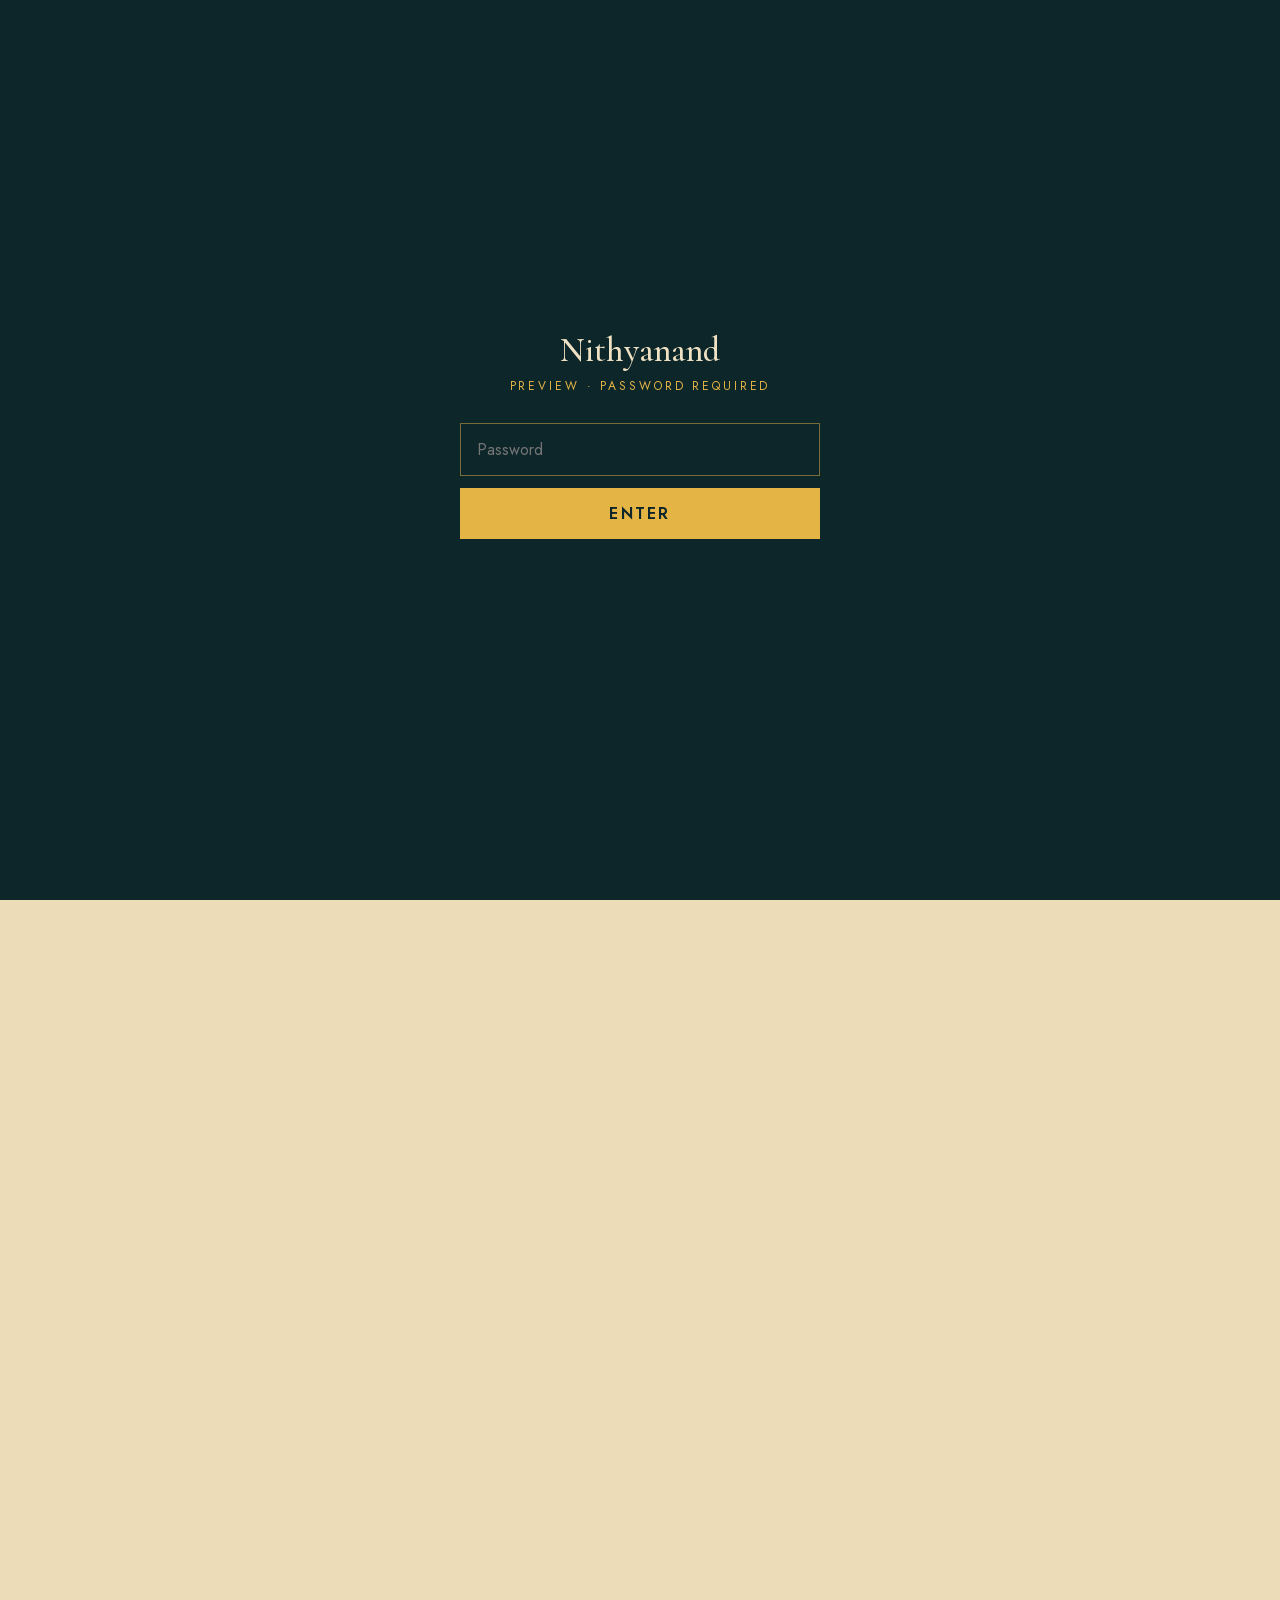
<file: en/impressum.html>
<!DOCTYPE html>
<html lang="en">
<head>
<meta charset="utf-8">
<meta name="viewport" content="width=device-width, initial-scale=1">
<meta name="robots" content="noindex, nofollow">
<script src="../assets/gate.js?v=3"></script>
<title>Legal notice – Nithyanand Frankfurt</title>
<meta name="description" content="Legal notice of Nithyanand Indische Spezialitäten, Launhardtstraße 2–4, 60314 Frankfurt am Main.">
<link rel="stylesheet" href="../assets/fonts/fonts.css">
<link rel="stylesheet" href="../assets/site.css?v=4">
<style>
.legal-page{padding:calc(var(--nav-h) + 80px) 0 120px;background:var(--paper-2);color:var(--ink)}
.legal-page .wrap{max-width:860px}
.legal-page .kicker{color:var(--chili-2);margin-bottom:18px}
.legal-page h1{font-family:var(--serif);font-weight:600;font-size:clamp(44px,6vw,80px);line-height:.95;margin-bottom:40px}
.legal-page h2{font-family:var(--serif);font-weight:600;font-size:clamp(26px,2.6vw,34px);line-height:1.1;margin:52px 0 14px}
.legal-page h3{font-family:var(--sans);font-size:12px;letter-spacing:.22em;text-transform:uppercase;color:#8a6d50;margin:28px 0 8px}
.legal-page p,.legal-page li{font-size:17px;line-height:1.75;color:var(--ink-soft)}
.legal-page ul{padding-left:20px;margin:8px 0}
.legal-page a{text-decoration:underline;text-underline-offset:3px}
.legal-page address{font-style:normal;font-size:19px;line-height:1.7;color:var(--ink)}
.legal-page .note{margin-top:56px;font-size:14px;color:#8a6d50}
</style>
</head>
<body>
<header class="nav" data-solid="always">
  <a href="index.html" class="brand" aria-label="Nithyanand home"><span class="logo-mask" style="width:80px"></span><small>spice. life. curry</small></a>
  <button class="burger" aria-label="Open menu"><span></span><span></span></button>
  <ul>
    <li><a href="index.html#kueste">Restaurant</a></li>
    <li><a href="speisekarte.html">Menu</a></li>
    <li><a href="catering.html">Catering</a></li>
    <li><a href="feste.html">Celebrations</a></li>
    <li><a href="index.html#frankfurt" class="nav-cta" data-reserve>Book a table</a></li>
    <li class="lang-sw"><a href="../impressum.html" lang="de" hreflang="de">DE</a><span>/</span><a href="impressum.html" lang="en" hreflang="en" aria-current="true">EN</a></li>
  </ul>
</header>
<main class="legal-page"><div class="wrap">
<div class="kicker">Legal</div>
<h1>Legal notice</h1>
<p class="note" style="margin:0 0 30px">This is an English translation of our German legal notice (Impressum). The <a href="../impressum.html">German version</a> is legally binding.</p>
<h3>Information pursuant to § 5 DDG (German Digital Services Act)</h3>
<address>Nithyanand Indische Spezialitäten<br>Owner: Sharanam Raju Shetty<br>Launhardtstraße 2–4 (Plaza Hotel)<br>60314 Frankfurt am Main, Germany</address>
<h3>Contact</h3>
<p>Phone: <a href="tel:+4915221878417">+49 152 21878417</a><br>Email: <a href="mailto:nithya.eat@gmail.com">nithya.eat@gmail.com</a></p>
<h3>Responsible for content pursuant to § 18 (2) MStV</h3>
<p>Sharanam Raju Shetty, address as above</p>
<h2>Consumer dispute resolution</h2>
<p>We are neither willing nor obliged to take part in dispute resolution proceedings before a consumer arbitration board.</p>
<h2>Liability for content</h2>
<p>The content of this website has been prepared with great care. However, we cannot guarantee that it is correct, complete or up to date – in particular prices, opening hours and allergen information. The information given in the restaurant is binding.</p>
<h2>Liability for links</h2>
<p>This website contains links to external third-party websites whose content we have no influence over. The respective provider or operator is always responsible for that content. We will remove such links immediately if we become aware of any legal infringement.</p>
<h2>Copyright</h2>
<p>Content and works created by the operator on these pages are subject to German copyright law. Reproduction, editing and distribution beyond the limits of copyright law require the written consent of the respective rights holder.</p>
<h3>Web design</h3>
<p>Ailien Automation</p>
</div></main>
<footer class="foot">
  <div class="foot-in">
    <div><span class="logo-mask" style="width:110px"></span><p>spice. life. curry.<br>South Indian cuisine from Udupi – in the heart of Frankfurt.</p></div>
    <div><h5>Visit</h5><p>Launhardtstraße 2–4<br>60314 Frankfurt</p></div><div><h5>Explore</h5><a href="speisekarte.html">Menu</a><a href="catering.html">Catering</a><a href="feste.html">Celebrations &amp; events</a></div>
  </div>
  <div class="legal"><span>© 2026 Nithyanand · Frankfurt am Main</span><span><a href="impressum.html" style="display:inline">Legal notice</a> · <a href="datenschutz.html" style="display:inline">Privacy</a></span></div>
</footer>
<script src="../assets/site.js?v=4"></script>
<script src="../assets/config.js?v=4"></script>
<script src="../assets/forms.js?v=4"></script>
</body>
</html>
</file>
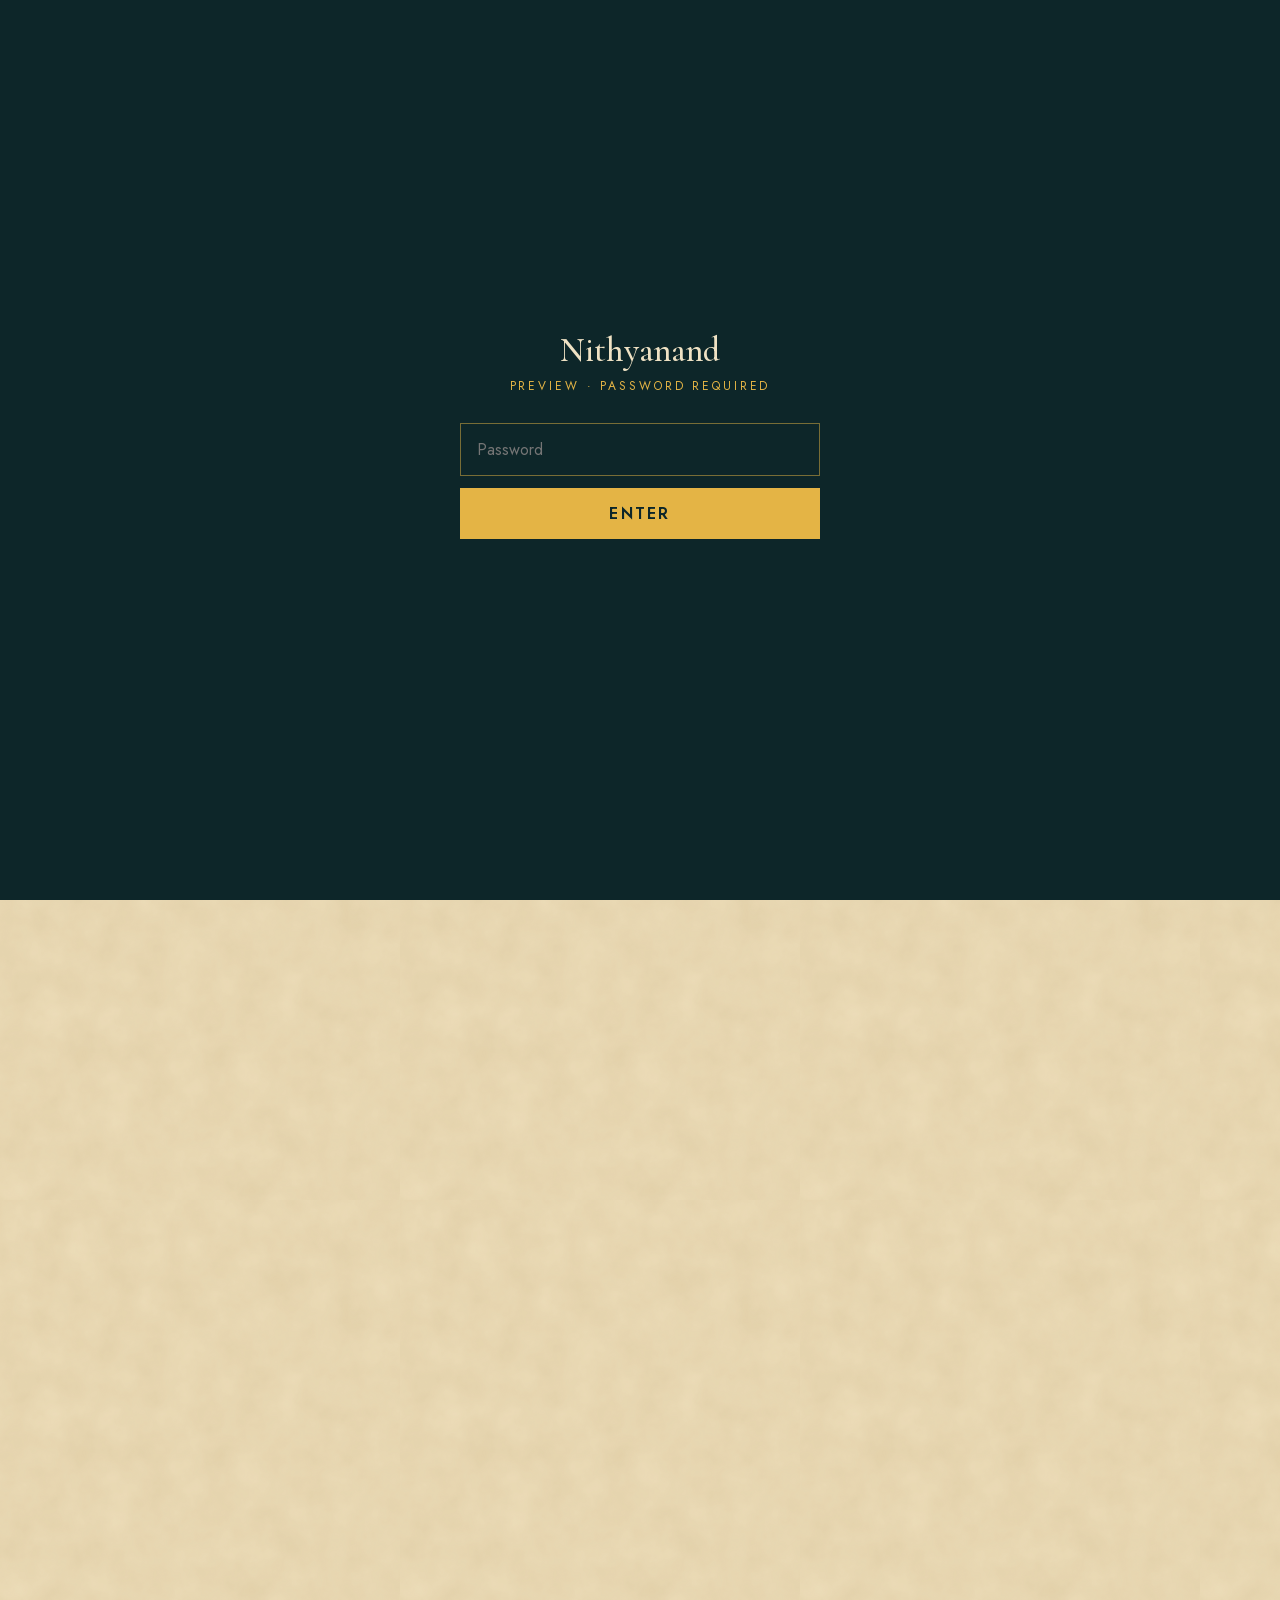
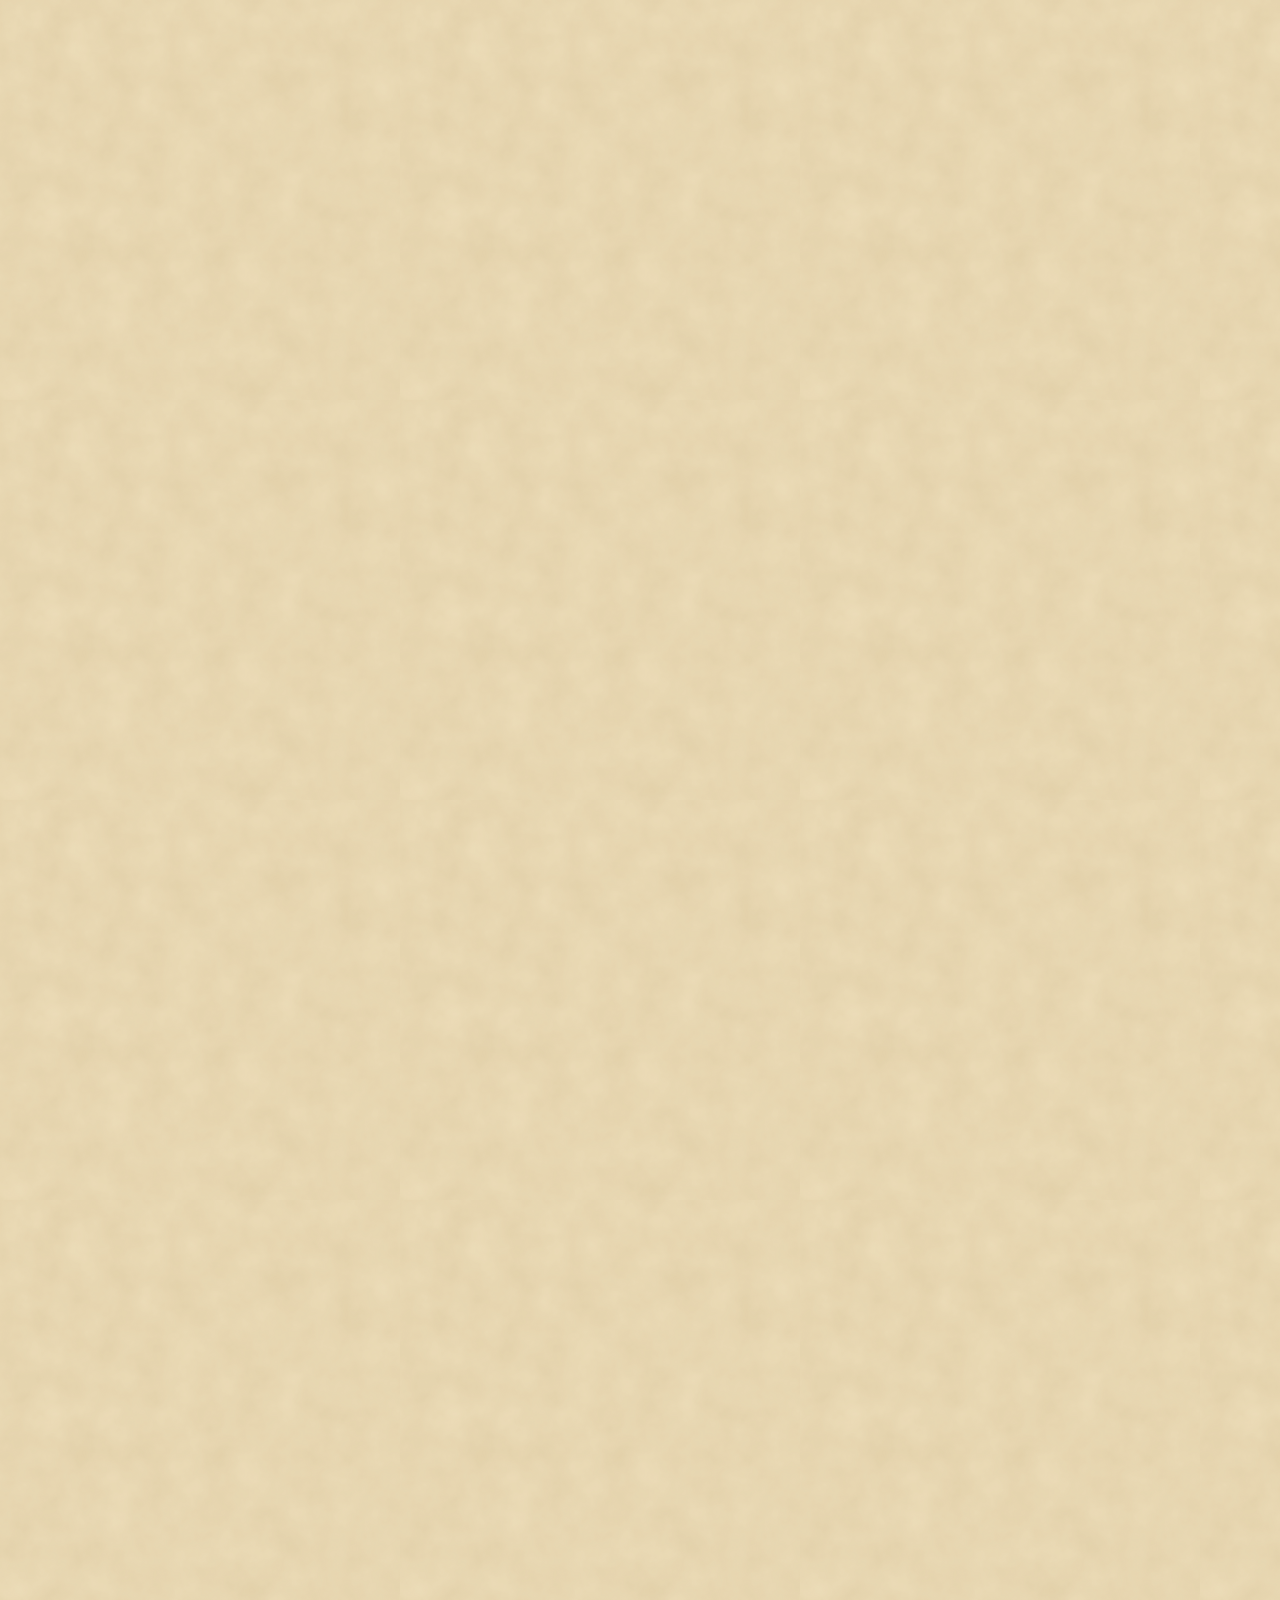
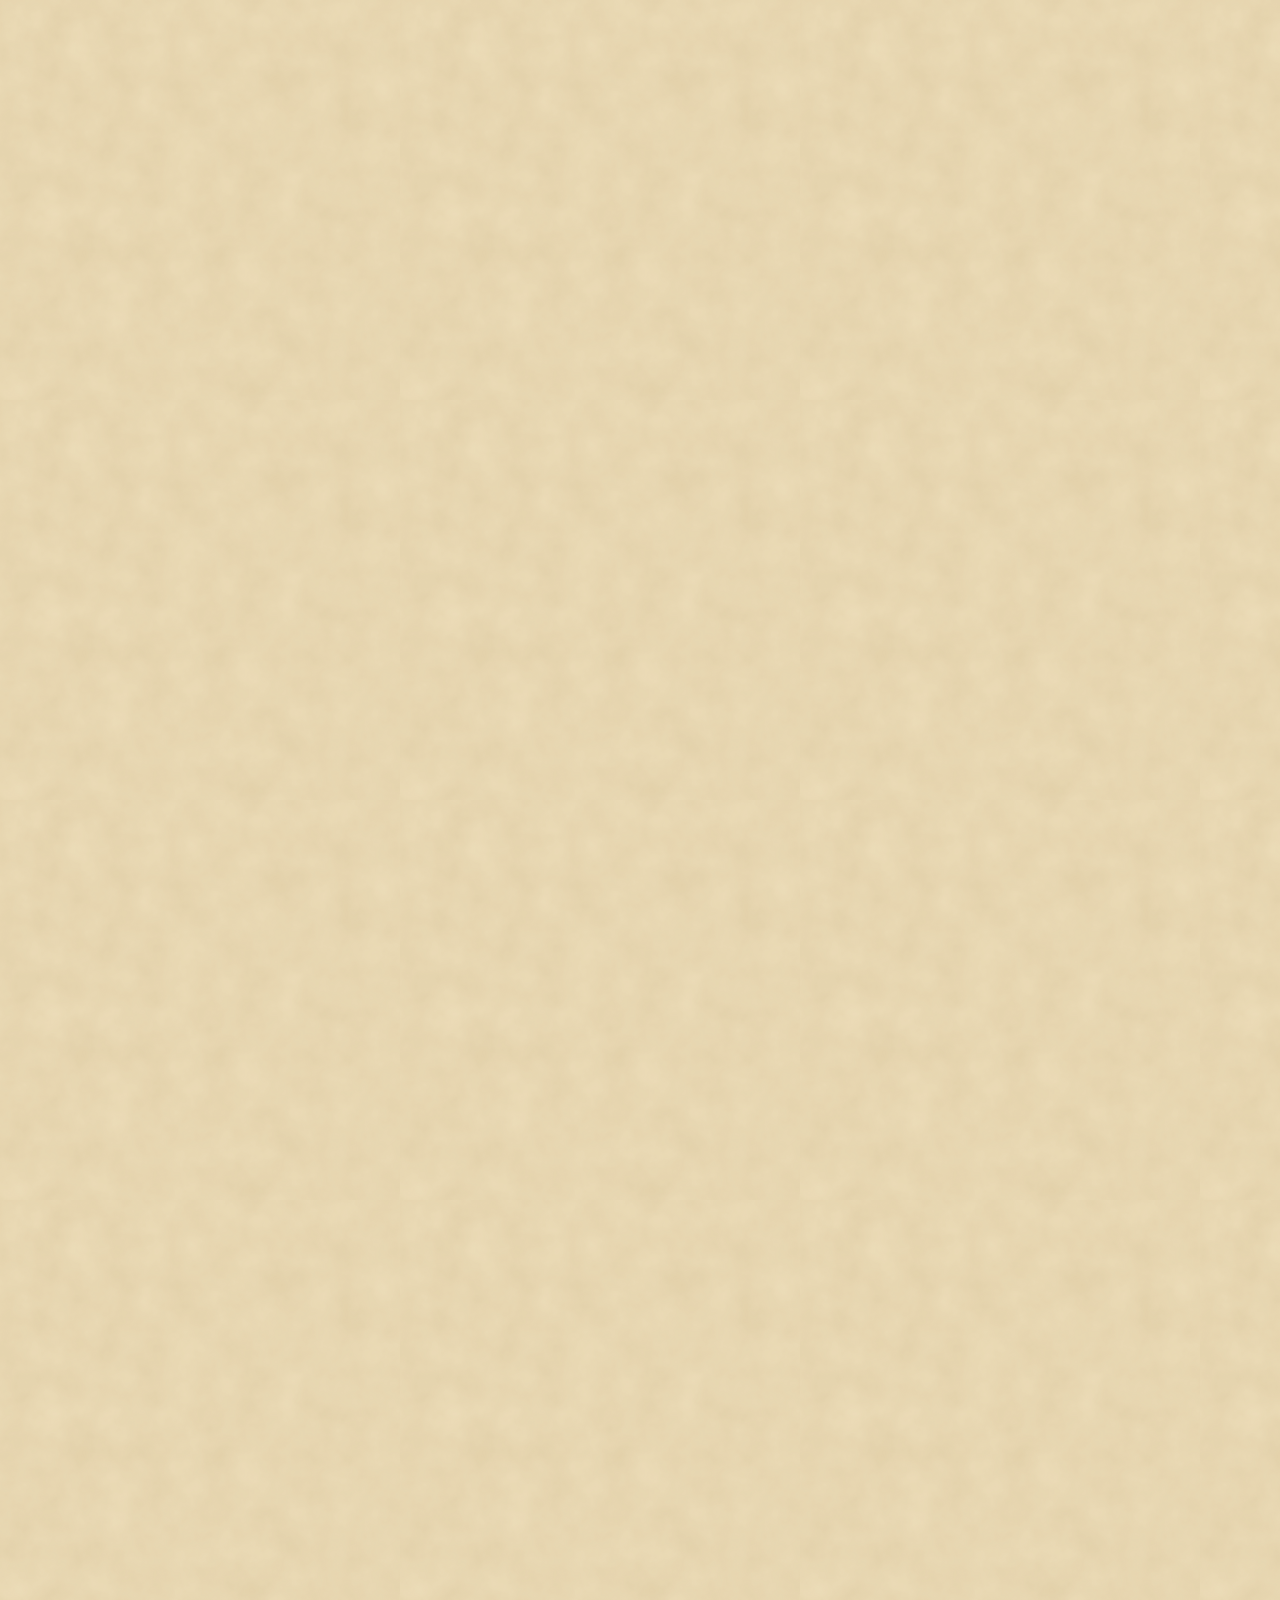
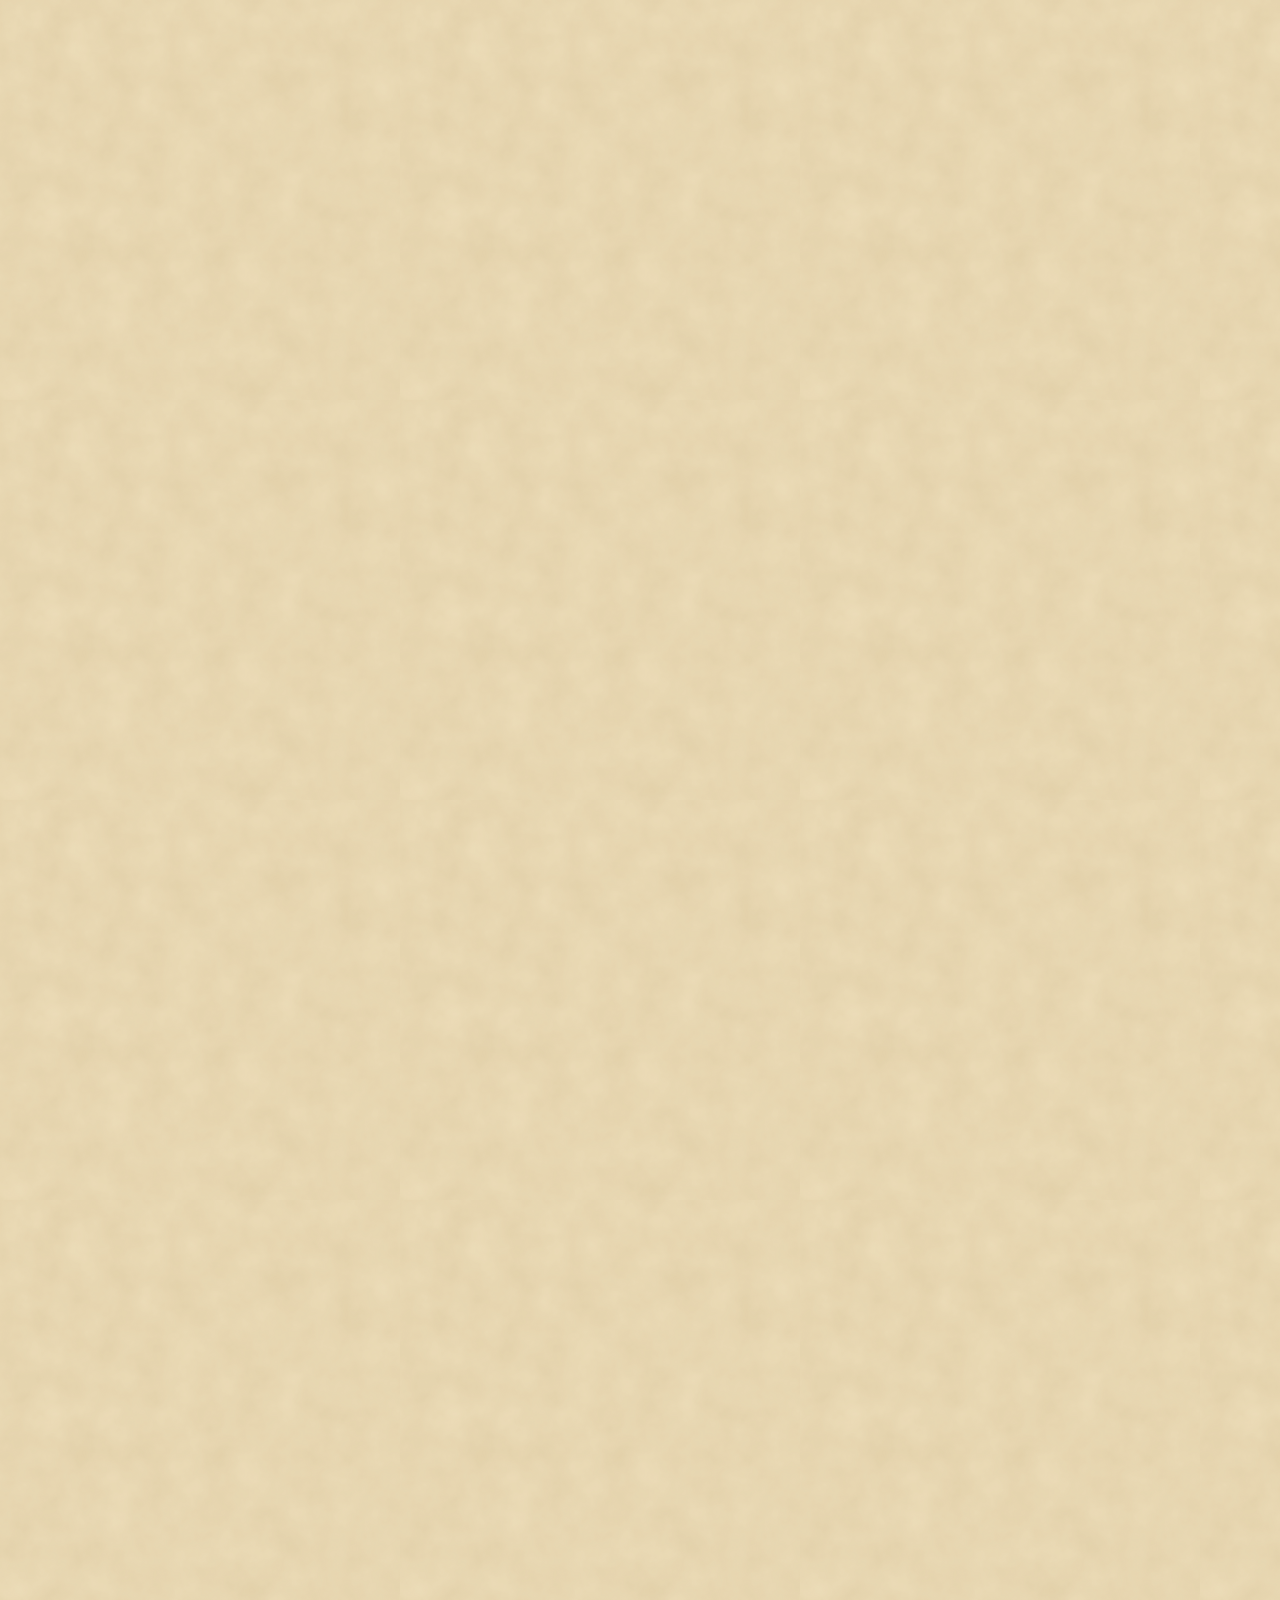
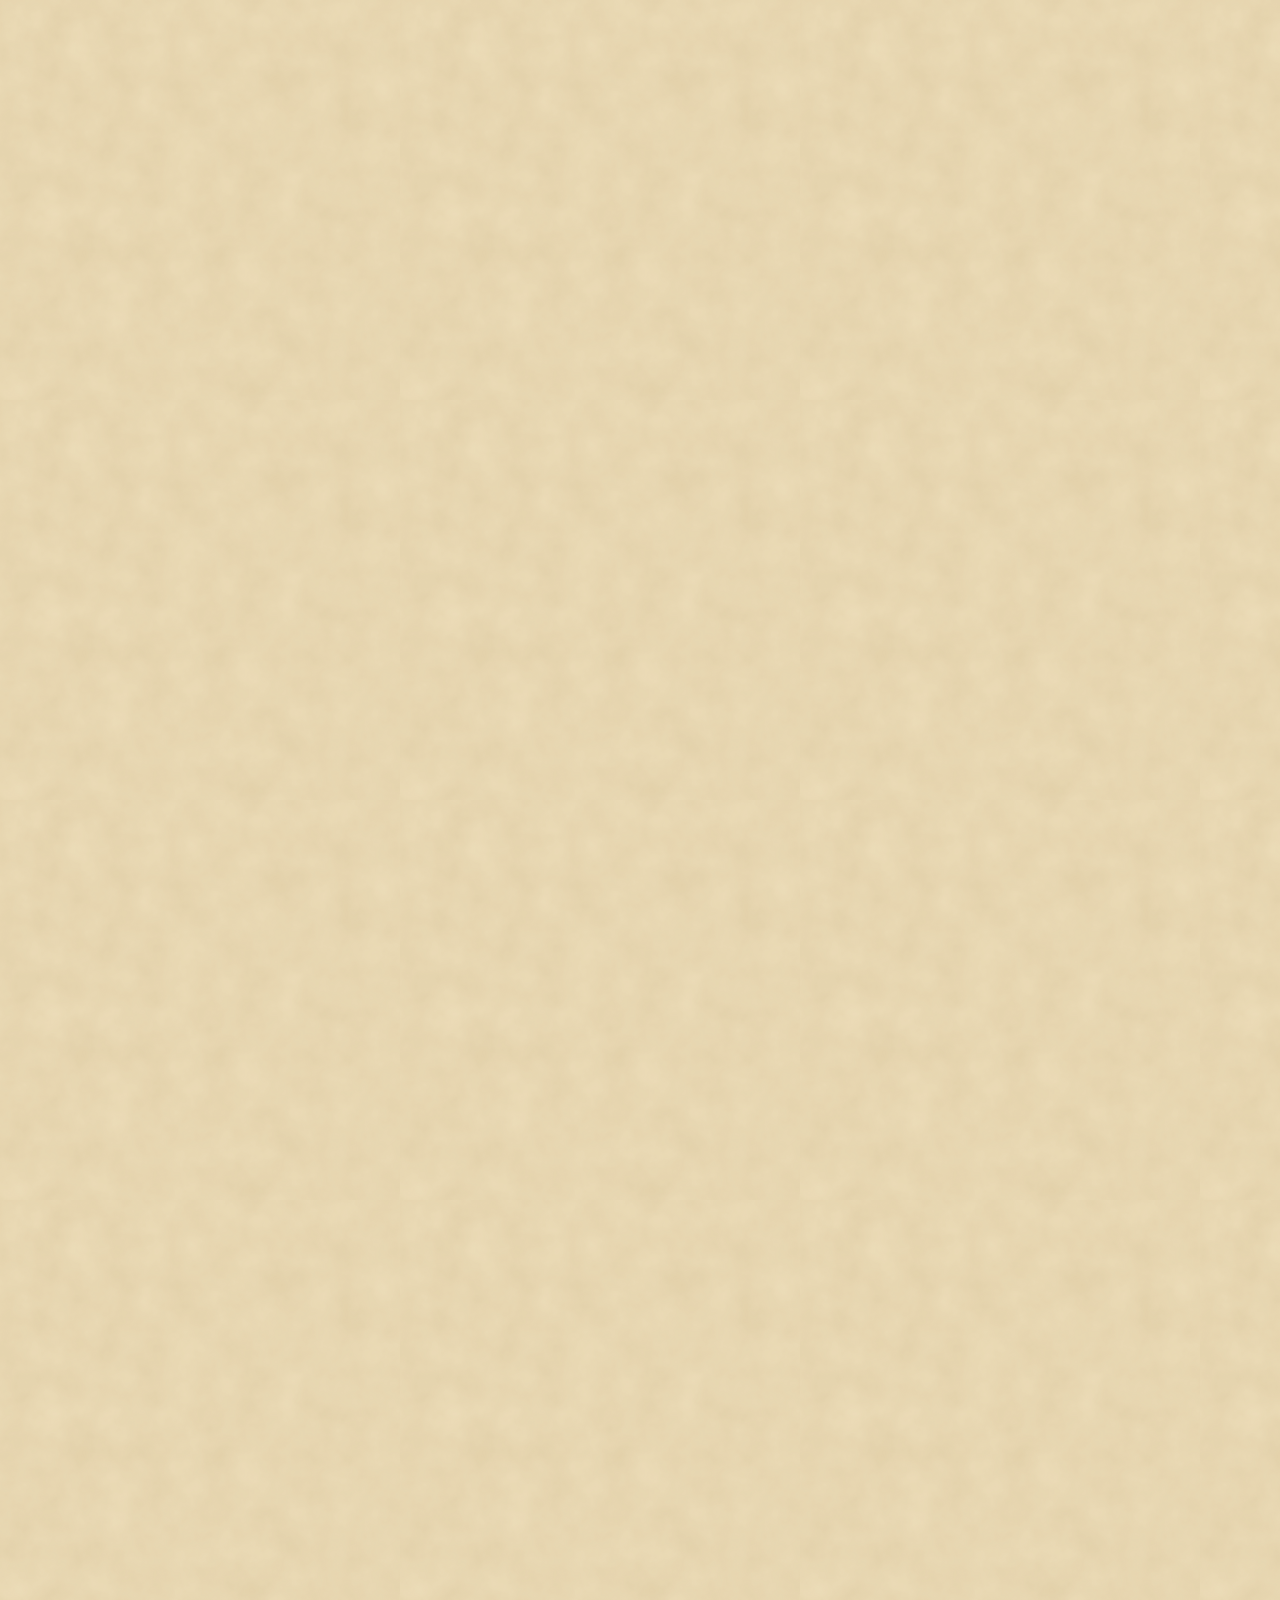
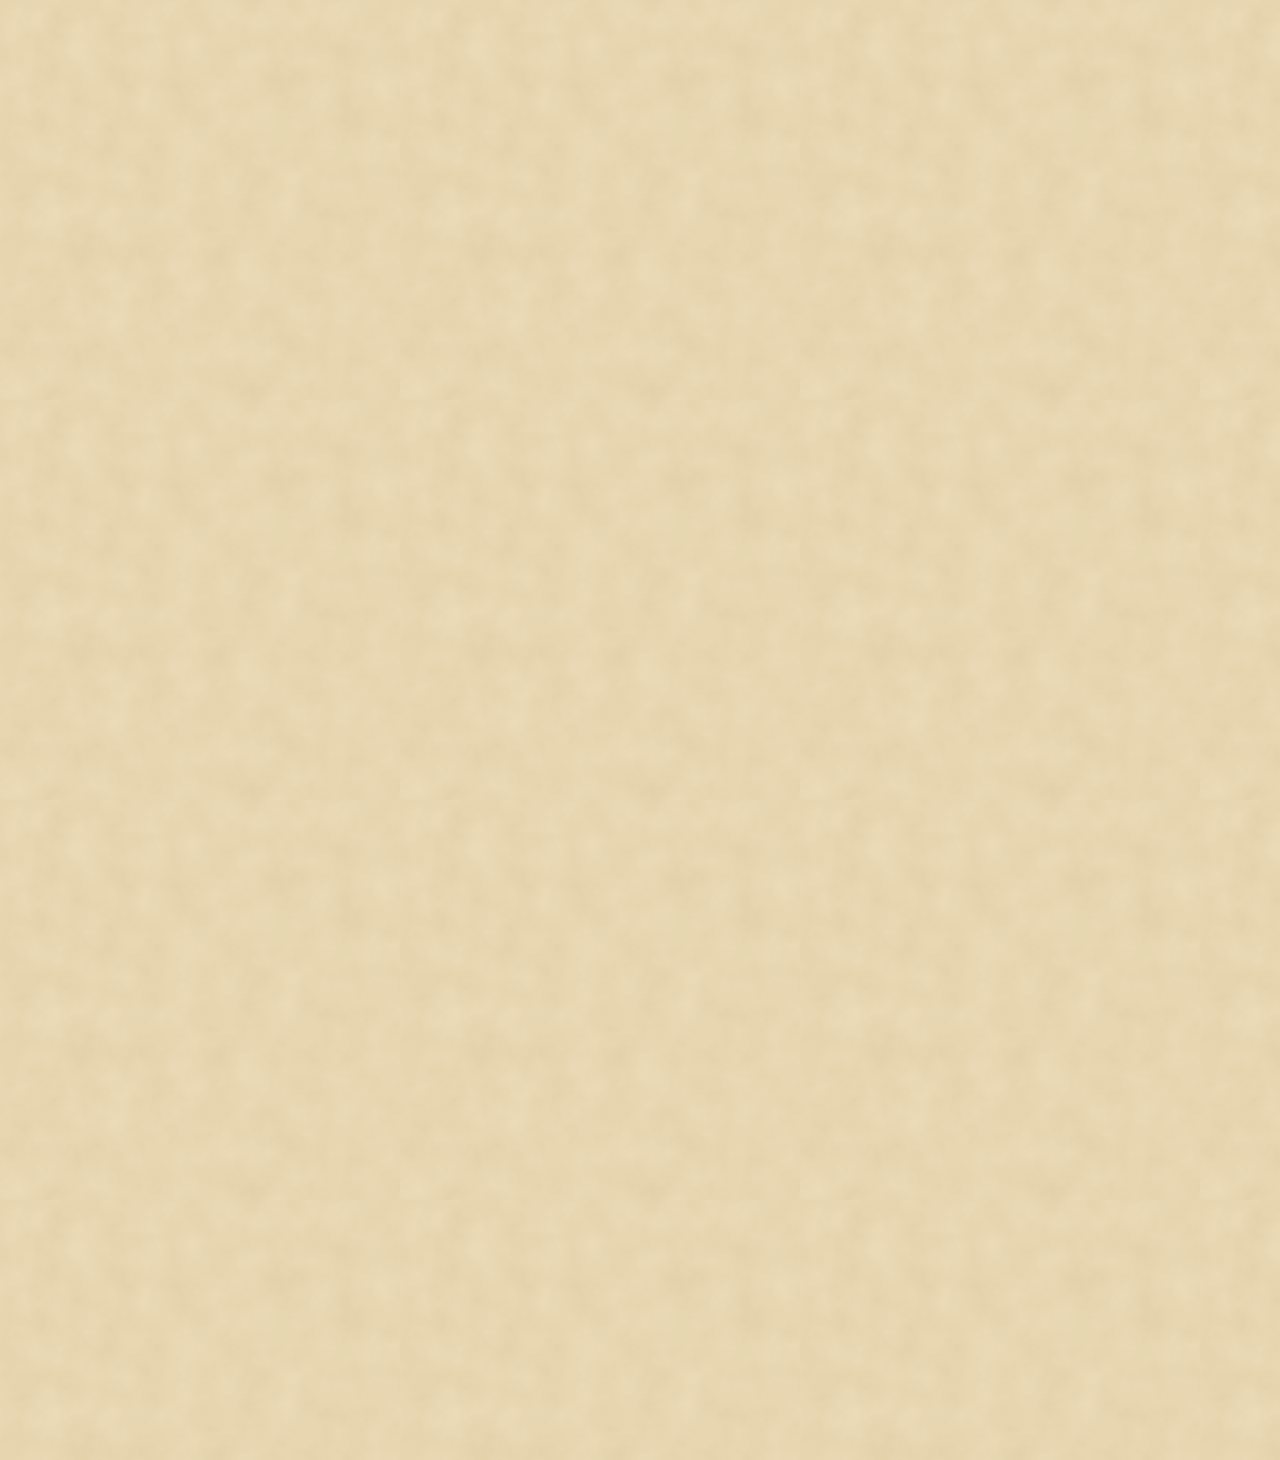
<file: en/speisekarte.html>
<!DOCTYPE html>
<html lang="en">
<head>
<meta charset="utf-8">
<meta name="viewport" content="width=device-width, initial-scale=1">
<meta name="robots" content="noindex, nofollow">
<script src="../assets/gate.js?v=3"></script>
<title>Menu · Lunch – Nithyanand Frankfurt</title>
<meta name="description" content="Lunch at Nithyanand: Indian curries served with rice, naan, lassi and more. Mon–Fri 11:00 am – 2:30 pm, Launhardtstraße 2–4, Frankfurt.">
<link rel="stylesheet" href="../assets/fonts/fonts.css">
<link rel="stylesheet" href="../assets/site.css?v=4">
<style>
html{scroll-padding-top:170px}

/* ================= COVER (wie die gedruckte Karte) ================= */
.cover{position:relative;background:var(--black);color:var(--saffron);min-height:min(100svh,980px);padding:calc(var(--nav-h) + 26px) var(--gutter) 34px;display:flex;overflow:hidden}
.cover::before{content:"";position:absolute;inset:0;background:radial-gradient(ellipse 60% 50% at 50% 38%,rgba(216,35,31,.13),transparent 70%);pointer-events:none}
.sheet{position:relative;flex:1;display:grid;grid-template-rows:1fr auto;padding:clamp(28px,4vw,60px) clamp(22px,4vw,70px) clamp(22px,3vw,40px)}
.sheet::before{content:"";position:absolute;left:0;top:0;width:72%;height:62%;border-left:1px solid rgba(234,122,42,.55);border-top:1px solid rgba(234,122,42,.55);animation:line 1.6s var(--ease) both}
.sheet::after{content:"";position:absolute;right:0;bottom:0;width:72%;height:62%;border-right:1px solid rgba(234,122,42,.55);border-bottom:1px solid rgba(234,122,42,.55);animation:line2 1.6s .2s var(--ease) both}
@keyframes line{from{clip-path:inset(0 100% 100% 0)}to{clip-path:inset(0 0 0 0)}}
@keyframes line2{from{clip-path:inset(100% 0 0 100%)}to{clip-path:inset(0 0 0 0)}}
.sheet > .orn{opacity:0;animation:fade .8s 1s forwards}
@keyframes fade{to{opacity:1}}
.head-line{text-align:center;font-family:var(--serif);font-weight:500;font-size:13px;letter-spacing:.42em;color:var(--red);line-height:1.8}
.title{position:relative;margin:24px auto;width:min(980px,100%)}
.title .logo-mask{color:var(--red);width:100%;filter:drop-shadow(0 0 40px rgba(216,35,31,.25));animation:write 2.2s .3s cubic-bezier(.6,.1,.3,1) both}
@keyframes write{from{clip-path:inset(0 100% 0 0)}to{clip-path:inset(0 0 0 0)}}
.title .sub{position:absolute;right:13%;bottom:15%;font-family:var(--serif);font-weight:600;font-size:clamp(22px,3.4vw,46px);letter-spacing:.34em;color:var(--saffron);opacity:0;animation:rise 1s 1.9s var(--ease) forwards}
@keyframes rise{from{opacity:0;transform:translateY(14px)}to{opacity:1;transform:none}}
.tagline{text-align:center;font-family:var(--serif);font-size:clamp(13px,1.2vw,16px);letter-spacing:.32em;text-transform:uppercase;color:var(--red);opacity:0;animation:rise 1s 2.2s var(--ease) forwards}
.tagline .live{display:inline-flex;align-items:center;gap:10px;font-family:var(--sans);font-size:11px;letter-spacing:.24em;color:#9fd37a;margin-top:16px}
.tagline .live::before{content:"";width:7px;height:7px;background:currentColor;box-shadow:0 0 10px currentColor}
.tagline .live.closed{color:rgba(234,122,42,.75)}

.classics{display:grid;grid-template-columns:auto repeat(3,1fr);border-top:1px solid rgba(234,122,42,.35);margin-top:clamp(26px,4vw,50px);opacity:0;animation:rise 1s 2.4s var(--ease) forwards}
.classics .lbl{padding:22px 34px 18px 0;display:flex;flex-direction:column;justify-content:center;gap:6px}
.classics .lbl b{font-family:var(--sans);font-size:11px;letter-spacing:.32em;color:var(--saffron);font-weight:500}
.classics .lbl .hand{font-size:28px;color:var(--red)}
.pick{display:grid;grid-template-columns:auto 1fr;gap:4px 18px;align-items:baseline;text-align:left;padding:22px 26px 18px;border-left:1px solid rgba(234,122,42,.25);color:var(--saffron);transition:background .4s}
.pick:hover{background:rgba(234,122,42,.07)}
.pick .no{font-family:var(--ticket);font-size:34px;font-weight:500;color:var(--red);line-height:1;grid-row:span 2}
.pick .nm{font-family:var(--serif);font-weight:600;font-size:clamp(20px,1.7vw,26px);letter-spacing:.14em;text-transform:uppercase;line-height:1.1}
.pick .ds{font-family:var(--sans);font-size:12px;letter-spacing:.06em;color:rgba(234,122,42,.6)}
.pick .ds::after{content:" →";transition:margin .3s}
.pick:hover .ds::after{margin-left:6px}

/* ================= TOOLBAR ================= */
.toolbar{position:sticky;top:var(--nav-h);z-index:90;background:var(--paper-2);border-bottom:1px solid var(--ink);transition:box-shadow .3s}
.toolbar.stuck{box-shadow:0 14px 30px rgba(50,30,10,.12)}
.tb{max-width:var(--maxw);margin:0 auto;padding:0 var(--gutter)}
.tb-row{display:flex;align-items:stretch;gap:28px;border-bottom:1px solid var(--line)}
.tabs{flex:1;display:flex;overflow-x:auto;scrollbar-width:none;-webkit-mask-image:linear-gradient(90deg,#000 88%,transparent);mask-image:linear-gradient(90deg,#000 88%,transparent);padding-right:40px}
.tabs::-webkit-scrollbar{display:none}
.tab{white-space:nowrap;font-family:var(--sans);font-size:12px;font-weight:500;letter-spacing:.22em;text-transform:uppercase;color:var(--ink-soft);padding:20px 16px 18px;position:relative;transition:color .3s}
.tab sup{font-family:var(--ticket);font-size:10px;letter-spacing:0;margin-left:3px;opacity:.6}
.tab::after{content:"";position:absolute;left:16px;right:16px;bottom:-1px;height:3px;background:var(--red);transform:scaleX(0);transition:transform .35s var(--ease)}
.tab:hover{color:var(--ink)}
.tab.active{color:var(--red)}
.tab.active::after{transform:none}
.search{position:relative;display:flex;align-items:center;width:min(320px,30vw)}
.search svg{position:absolute;left:0;width:17px;height:17px;stroke:var(--ink);fill:none;stroke-width:1.6}
.search input{width:100%;border:0;background:transparent;padding:18px 60px 16px 28px;font-family:var(--body);font-size:16px;outline:none;color:var(--ink)}
.search input::-webkit-search-cancel-button{display:none}
.search input::placeholder{color:#9b8468;font-style:italic}
.search kbd{position:absolute;right:0;font-family:var(--ticket);font-size:11px;border:1px solid var(--line);padding:1px 6px;color:#8a6d50}
.search .clear{position:absolute;right:0;display:none;font-family:var(--sans);font-size:10px;letter-spacing:.2em;text-transform:uppercase;color:var(--red)}
.search.has .clear{display:block}.search.has kbd{display:none}
.lang{display:flex;align-items:center;font-family:var(--sans);font-size:12px;letter-spacing:.2em}
.lang button{padding:6px 4px;color:#9b8468;font-weight:500}
.lang button[aria-pressed=true]{color:var(--ink);text-decoration:underline;text-underline-offset:6px;text-decoration-color:var(--red);text-decoration-thickness:2px}
.lang i{font-style:normal;color:var(--line);margin:0 4px}
.filters{display:flex;align-items:center;gap:6px 22px;flex-wrap:wrap;padding:12px 0}
.filters .lbl{font-family:var(--sans);font-size:11px;letter-spacing:.3em;text-transform:uppercase;color:#8a6d50}
.chk{display:inline-flex;align-items:center;gap:9px;font-family:var(--sans);font-size:13px;color:var(--ink-soft);padding:4px 0;transition:color .2s}
.chk .bx{width:15px;height:15px;border:1.5px solid currentColor;display:grid;place-items:center;transition:background .2s}
.chk .bx::after{content:"";width:7px;height:4px;border-left:2px solid var(--paper-2);border-bottom:2px solid var(--paper-2);transform:rotate(-45deg) translate(1px,-1px);opacity:0}
.chk[aria-pressed=true]{color:var(--ink)}
.chk[aria-pressed=true] .bx{background:var(--ink);border-color:var(--ink)}
.chk[aria-pressed=true] .bx::after{opacity:1}
.chk.veg[aria-pressed=true] .bx{background:var(--leaf);border-color:var(--leaf)}
.chk.hot[aria-pressed=true] .bx{background:var(--red);border-color:var(--red)}
.chk:hover{color:var(--ink)}
.filters .sep{width:1px;height:16px;background:var(--line)}
.result{margin-left:auto;font-family:var(--sans);font-size:12px;letter-spacing:.08em;color:#8a6d50}
.result button{margin-left:14px;color:var(--red);font-size:11px;letter-spacing:.2em;text-transform:uppercase;border-bottom:1px solid currentColor}

/* ================= KARTE ================= */
.menu{max-width:var(--maxw);margin:0 auto;padding:10px var(--gutter) 100px}
.cat{padding-top:90px}
.cat-head{display:grid;grid-template-columns:1fr auto;gap:24px;align-items:end;margin-bottom:34px;position:relative}
.cat-head .dv{font-family:var(--dev);font-size:20px;color:var(--saffron);display:block;margin-bottom:8px}
.cat-head h2{font-family:var(--serif);font-weight:700;font-size:clamp(34px,4.4vw,62px);letter-spacing:.24em;text-transform:uppercase;color:var(--red);line-height:1}
.cat-head .rule{grid-column:1/-1;height:1px;background:linear-gradient(90deg,var(--saffron),var(--saffron) 40%,var(--line) 40%)}
.cat-head p{font-style:italic;color:var(--ink-soft);margin-top:12px;font-size:17px}
.pstamp{width:118px;height:118px;color:var(--red);transform:rotate(-9deg)}
.pstamp b{font-family:var(--ticket);font-size:24px;line-height:1;display:block}
.pstamp small{font-family:var(--sans);font-size:9px;letter-spacing:.2em;text-transform:uppercase;display:block;margin-top:5px;line-height:1.5}
.list{display:grid;grid-template-columns:1fr 1fr;column-gap:clamp(40px,6vw,110px)}
.dish{padding:24px 0 22px;border-bottom:1px dashed rgba(70,45,20,.28);position:relative;animation:in .5s var(--ease) both}
@keyframes in{from{opacity:0;transform:translateY(10px)}}
.dish .top{display:flex;align-items:baseline;gap:14px}
.dish .no{font-family:var(--ticket);font-size:15px;color:var(--saffron);letter-spacing:.06em;min-width:34px}
.dish h3{font-family:var(--serif);font-weight:700;font-size:clamp(19px,1.5vw,23px);letter-spacing:.16em;text-transform:uppercase;line-height:1.2}
.dish h3 .dv{font-family:var(--dev);font-weight:400;font-size:14px;letter-spacing:0;text-transform:none;color:#9a7b58;margin-left:8px}
.dish .al{font-family:var(--ticket);font-size:11px;color:var(--saffron);vertical-align:super;margin-left:4px;letter-spacing:.06em}
.dish .al span{position:relative;cursor:help;border-bottom:1px dotted transparent}
.dish .al span:hover,.dish .al span:focus{border-color:currentColor;outline:none}
.dish .al span .tip{position:absolute;bottom:calc(100% + 8px);left:50%;transform:translate(-50%,4px);background:var(--ink);color:var(--paper-2);font-family:var(--sans);font-size:12px;letter-spacing:.02em;white-space:nowrap;padding:6px 10px;opacity:0;pointer-events:none;transition:.2s;z-index:5;text-transform:none}
.dish .al span:hover .tip,.dish .al span:focus .tip{opacity:1;transform:translate(-50%,0)}
.dish .lead{flex:1;border-bottom:2px dotted rgba(70,45,20,.35);transform:translateY(-5px);min-width:20px}
.dish .price{font-family:var(--ticket);font-size:19px;font-weight:500;white-space:nowrap;color:var(--red)}
.dish .desc{margin:8px 0 0 48px;font-size:16px;line-height:1.6;color:var(--ink-soft);max-width:60ch}
.dish .meta{display:flex;align-items:center;gap:14px;margin:12px 0 0 48px}
.chili{width:13px;height:20px;color:var(--red);display:inline-block;vertical-align:-3px}
.mark{font-family:var(--sans);font-size:10px;letter-spacing:.22em;text-transform:uppercase;display:inline-flex;align-items:center;gap:6px}
.mark.v{color:var(--leaf)}.mark.v::before{content:"";width:8px;height:8px;background:currentColor}
.mark.s{color:var(--red)}
.dish.flash::before{content:"";position:absolute;inset:0 -18px;background:rgba(228,180,69,.35);z-index:-1;animation:fl 2s var(--ease) forwards}
@keyframes fl{0%,40%{opacity:1}100%{opacity:0}}
.dish.in-tray .no::before{content:"✓ ";color:var(--leaf)}
mark{background:rgba(228,180,69,.6);color:inherit;padding:0 2px}

.add{margin-left:auto;display:inline-flex;align-items:stretch;border:1px solid var(--ink);height:32px}
.add button{min-width:32px;display:grid;place-items:center;transition:background .2s,color .2s}
.add .plus{padding:0 12px;font-family:var(--sans);font-size:11px;font-weight:500;letter-spacing:.2em;text-transform:uppercase;display:flex;align-items:center}
.add button:hover{background:var(--ink);color:var(--paper-2)}
.add .q{font-family:var(--ticket);min-width:28px;display:grid;place-items:center;border-left:1px solid var(--ink);border-right:1px solid var(--ink)}
.add.on{background:var(--ink);color:var(--paper-2)}
.add.on .q{border-color:rgba(244,233,208,.3)}
.add.on button:hover{background:var(--red)}

.drinks{display:grid;grid-template-columns:repeat(3,1fr);gap:0 clamp(30px,4vw,70px)}
.dg{padding:10px 0 34px}
.dg h3{font-family:var(--serif);font-weight:700;font-size:22px;letter-spacing:.24em;text-transform:uppercase;color:var(--red);display:flex;justify-content:space-between;align-items:baseline;border-bottom:1px solid var(--saffron);padding-bottom:10px;margin-bottom:4px}
.dg h3 small{font-family:var(--sans);font-size:10px;letter-spacing:.24em;color:#8a6d50;font-weight:500}
.dr{display:grid;grid-template-columns:28px 1fr auto;gap:10px;align-items:center;padding:10px 0;border-bottom:1px dashed rgba(70,45,20,.2)}
.dr .n{font-family:var(--ticket);font-size:13px;color:var(--saffron)}
.dr b{font-family:var(--sans);font-weight:500;font-size:13px;letter-spacing:.16em;text-transform:uppercase}
.dr i{display:block;font-size:13px;color:#8a6d50;margin-top:2px}
.sizes{display:flex}
.size{font-family:var(--ticket);font-size:14px;border:1px solid var(--line);margin-left:-1px;padding:5px 9px;line-height:1.1;text-align:center;transition:all .2s}
.size span{display:block;font-family:var(--sans);font-size:9px;letter-spacing:.1em;color:#8a6d50}
.size:hover{background:var(--ink);color:var(--paper-2);border-color:var(--ink);position:relative}
.size:hover span{color:rgba(244,233,208,.7)}
.size.got{background:rgba(228,180,69,.35);border-color:var(--brass)}

.empty{display:none;text-align:center;padding:90px 20px}
.empty.show{display:block}
.empty .hand{font-size:42px;color:var(--red)}
.empty p{color:var(--ink-soft);margin:12px 0 30px}

.legend{max-width:var(--maxw);margin:0 auto 100px;padding:0 var(--gutter)}
.legend details{border-top:1px solid var(--ink);border-bottom:1px solid var(--ink)}
.legend summary{list-style:none;cursor:pointer;padding:24px 0;display:flex;justify-content:space-between;align-items:center}
.legend summary::-webkit-details-marker{display:none}
.legend summary .h{font-family:var(--serif);font-weight:700;font-size:22px;letter-spacing:.2em;text-transform:uppercase;color:var(--red)}
.legend summary .more{font-family:var(--sans);font-size:11px;letter-spacing:.24em;text-transform:uppercase;color:var(--ink-soft);display:flex;gap:12px;align-items:center}
.legend summary .more::after{content:"+";font-size:22px;transition:transform .3s;color:var(--red)}
.legend details[open] .more::after{transform:rotate(45deg)}
.legend ul{list-style:none;columns:3 220px;column-gap:40px;padding-bottom:20px}
.legend li{font-family:var(--sans);font-size:13px;letter-spacing:.14em;text-transform:uppercase;padding:7px 0;display:flex;gap:16px;break-inside:avoid}
.legend li b{font-family:var(--ticket);color:var(--saffron);min-width:30px;font-weight:500}
.legend .note{padding-bottom:26px;font-style:italic;color:var(--ink-soft)}

.band{position:relative;background:var(--black);color:var(--saffron);padding:110px var(--gutter) 100px;text-align:center}
.band h2{font-family:var(--serif);font-weight:600;font-size:clamp(34px,4vw,58px);line-height:1.05;color:#f1e3c6}
.band h2 em{color:var(--red)}
.band p{margin:18px auto 36px;max-width:520px;line-height:1.7;color:rgba(241,227,198,.65)}
.band .row{display:flex;gap:22px;justify-content:center;flex-wrap:wrap}

/* ================= BON ================= */
.bon{position:fixed;right:var(--gutter);bottom:24px;z-index:100;display:flex;align-items:center;gap:18px;padding:16px 18px 14px 20px;background:var(--black);color:var(--paper-2);font-family:var(--sans);transform:translateY(160%);transition:transform .6s var(--ease);
  -webkit-mask:radial-gradient(circle 5px at 50% 0,#0000 98%,#000) 0 0/12px 100% repeat-x;mask:radial-gradient(circle 5px at 50% 0,#0000 98%,#000) 0 0/12px 100% repeat-x}
.bon.show{transform:none}
.bon .k{font-size:10px;letter-spacing:.3em;color:var(--saffron)}
.bon .cnt{font-family:var(--ticket);font-size:26px;line-height:1;color:var(--gold);display:inline-block}
.bon.bump .cnt{animation:bump .5s var(--ease)}
@keyframes bump{40%{transform:scale(1.4)}}
.bon .sum{font-family:var(--ticket);font-size:20px;letter-spacing:.04em;white-space:nowrap}
.bon .open{font-size:11px;letter-spacing:.24em;text-transform:uppercase;border-left:1px dashed rgba(244,233,208,.3);padding-left:16px;color:var(--gold)}
.scrim{position:fixed;inset:0;background:rgba(5,10,10,.55);z-index:130;opacity:0;pointer-events:none;transition:opacity .4s}
.scrim.show{opacity:1;pointer-events:auto}
.receipt{position:fixed;top:0;right:0;bottom:0;width:min(430px,100%);z-index:140;display:flex;flex-direction:column;transform:translateX(105%);transition:transform .55s var(--ease);background:var(--paper-2);box-shadow:-30px 0 60px rgba(0,0,0,.3)}
.receipt.show{transform:none}
.rc-head{padding:30px 28px 20px;text-align:center;border-bottom:1px dashed var(--ink);position:relative}
.rc-head .logo-mask{height:46px;color:var(--red);margin:0 auto 6px;width:90px}
.rc-head b{display:block;font-family:var(--ticket);font-size:13px;letter-spacing:.34em;font-weight:500}
.rc-head small{font-family:var(--sans);font-size:11px;color:#8a6d50;letter-spacing:.08em}
.rc-close{position:absolute;top:16px;right:16px;width:40px;height:40px;border:1px solid var(--ink);display:grid;place-items:center;font-size:16px}
.rc-close:hover{background:var(--ink);color:var(--paper-2)}
.rc-list{flex:1;overflow:auto;padding:8px 28px}
.rc-item{display:grid;grid-template-columns:1fr auto auto;gap:14px;align-items:center;padding:14px 0;border-bottom:1px dotted rgba(70,45,20,.35)}
.rc-item b{font-family:var(--ticket);font-weight:500;font-size:16px;letter-spacing:.06em;text-transform:uppercase;display:block}
.rc-item small{font-family:var(--sans);font-size:11px;color:#8a6d50;letter-spacing:.06em}
.rc-item .add{margin:0;height:28px}.rc-item .add button{min-width:28px}
.rc-item .p{font-family:var(--ticket);font-size:16px;min-width:64px;text-align:right}
.rc-empty{text-align:center;padding:70px 10px;color:var(--ink-soft)}
.rc-empty .hand{display:block;font-size:30px;color:var(--red);margin-bottom:8px}
.rc-foot{padding:20px 28px 28px;border-top:1px dashed var(--ink)}
.rc-total{display:flex;justify-content:space-between;align-items:baseline;font-family:var(--ticket);margin-bottom:8px}
.rc-total span{font-size:13px;letter-spacing:.3em}
.rc-total b{font-size:32px;font-weight:600}
.rc-foot .hint{font-size:13px;color:#8a6d50;line-height:1.5;margin-bottom:20px;font-style:italic}
.rc-foot .row{display:grid;grid-template-columns:auto 1fr;gap:14px}
.rc-foot .btn{justify-content:center}

.waiter{position:fixed;inset:0;z-index:200;background:var(--black);color:#f1e3c6;display:none;flex-direction:column;padding:50px clamp(20px,6vw,90px);overflow:auto}
.waiter.show{display:flex}
.waiter .spaced{color:var(--saffron);font-size:14px}
.waiter h2{font-family:var(--hand);font-size:40px;line-height:1.1;color:var(--red);margin-top:10px}
.waiter ol{list-style:none;margin:26px 0;flex:1}
.waiter li{display:grid;grid-template-columns:90px 80px 1fr;gap:10px;align-items:baseline;padding:18px 0;border-bottom:1px dashed rgba(234,122,42,.3)}
.waiter .wq{font-family:var(--ticket);font-size:42px;color:var(--gold)}
.waiter .wn{font-family:var(--ticket);font-size:30px;color:var(--saffron)}
.waiter .wt{font-family:var(--serif);font-weight:700;font-size:clamp(26px,3.6vw,42px);letter-spacing:.1em;text-transform:uppercase;line-height:1.1}
.waiter .wt small{display:block;font-family:var(--sans);font-size:14px;font-weight:400;letter-spacing:.1em;color:rgba(241,227,198,.55);margin-top:4px}
.waiter .btn{align-self:flex-start}

.toast{position:fixed;left:50%;bottom:30px;transform:translate(-50%,20px);opacity:0;z-index:110;padding:12px 20px;background:var(--paper-2);border:1px solid var(--ink);font-family:var(--sans);font-size:13px;transition:.4s var(--ease);pointer-events:none;white-space:nowrap}
.toast.show{opacity:1;transform:translate(-50%,0)}
.bon.show ~ .toast{bottom:132px;max-width:calc(100% - 32px);text-align:center}
.toast b{font-family:var(--hand);font-size:21px;color:var(--red)}

@media (min-width:1700px){:root{--maxw:1640px}}
@media (max-width:1100px){.drinks{grid-template-columns:1fr 1fr}.classics{grid-template-columns:repeat(3,1fr)}.classics .lbl{grid-column:1/-1;padding-bottom:0;flex-direction:row;align-items:baseline;gap:16px}.classics .pick:nth-child(2){border-left:0;padding-left:0}}
@media (max-width:900px){.list{grid-template-columns:1fr}}
@media (max-width:720px){
  html{scroll-padding-top:220px}
  .cover{min-height:auto;padding:calc(var(--nav-h) + 10px) 16px 24px}
  .sheet{padding:40px 18px 20px}
  .title{margin:34px 0 20px}
  .title .sub{position:static;display:block;text-align:right;margin-top:6px;letter-spacing:.24em}
  .classics{grid-template-columns:1fr}
  .pick{border-left:0;border-top:1px solid rgba(234,122,42,.2);padding:16px 0}
  .classics .pick:nth-child(2){border-top:0}
  .tb-row{flex-wrap:wrap;gap:0 20px}
  .tabs{order:3;flex-basis:100%;border-top:1px solid var(--line)}
  .tab{padding:15px 12px 13px}
  .search{flex:1;width:auto}
  .search kbd{display:none}
  .filters{flex-wrap:nowrap;overflow-x:auto;scrollbar-width:none;gap:20px}
  .filters::-webkit-scrollbar{display:none}
  .filters > *{flex-shrink:0}
  .result{display:none}
  .drinks{grid-template-columns:1fr}
  .dish .desc,.dish .meta{margin-left:0}
  .dish .top{flex-wrap:wrap}
  .dish h3{flex:1 1 60%}
  .dish .lead{display:none}
  .cat-head{grid-template-columns:1fr}
  .pstamp{position:absolute;right:0;top:0;width:88px;height:88px}
  .pstamp b{font-size:18px}
  .cat-head h2{letter-spacing:.14em}
  .bon{left:16px;right:16px;justify-content:space-between}
  .waiter li{grid-template-columns:54px 54px 1fr}
  .waiter .wq{font-size:30px}.waiter .wn{font-size:22px}
}
</style>
</head>
<body class="paper">

<header class="nav" data-solid="always">
  <a href="index.html" class="brand" aria-label="Nithyanand home"><span class="logo-mask" style="width:80px"></span><small>spice. life. curry</small></a>
  <button class="burger" aria-label="Open menu"><span></span><span></span></button>
  <ul>
    <li><a href="index.html#kueste">Restaurant</a></li>
    <li><a href="speisekarte.html" aria-current="page">Menu</a></li>
    <li><a href="catering.html">Catering</a></li>
    <li><a href="feste.html">Celebrations</a></li>
    <li><a href="index.html#frankfurt" class="nav-cta" data-reserve>Book a table</a></li>
    <li class="lang-sw"><a href="../speisekarte.html" lang="de" hreflang="de">DE</a><span>/</span><a href="speisekarte.html" lang="en" hreflang="en" aria-current="true">EN</a></li>
  </ul>
</header>

<section class="cover">
  <div class="sheet" data-orn="tr bl">
    <div>
      <p class="head-line">NITHYANAND<br><span data-t="headSub">INDIAN SPECIALITIES</span></p>
      <div class="title">
        <span class="logo-mask" role="img" aria-label="nithyanand"></span>
        <span class="sub" data-t="sub">LUNCH MENU</span>
      </div>
      <p class="tagline"><span data-t="tag">From 11:00 am to 2:30 pm · every dish served with rice</span><br><span class="live" id="live">…</span></p>
    </div>
    <div class="classics" id="classics">
      <div class="lbl"><b data-t="picksTitle">FIRST TIME HERE?</b><span class="hand" data-t="picksHand">Our classics</span></div>
    </div>
  </div>
</section>

<div class="toolbar" id="toolbar">
  <div class="tb">
    <div class="tb-row">
      <nav class="tabs" id="tabs" aria-label="Categories"></nav>
      <label class="search" id="searchWrap">
        <span class="sr" data-t="searchLbl">Search dishes</span>
        <svg viewBox="0 0 24 24"><circle cx="10.5" cy="10.5" r="6.5"/><path d="M20 20l-4.8-4.8"/></svg>
        <input id="q" type="search" autocomplete="off" placeholder="Dish, ingredient or number …">
        <kbd>/</kbd>
        <button class="clear" id="clearQ" type="button" data-t="clearQ">Clear</button>
      </label>
      <div class="lang" role="group" aria-label="Language"><button type="button" data-lang="de" aria-pressed="false">DE</button><i>/</i><button type="button" data-lang="en" aria-pressed="true">EN</button></div>
    </div>
    <div class="filters" id="filters"></div>
  </div>
</div>

<main class="menu" id="menu"></main>
<div class="empty" id="empty">
  <div class="hand" data-t="emptyH">This plate is empty …</div>
  <p data-t="emptyP">Nothing matches these filters.</p>
  <button class="btn" type="button" id="reset2"><span data-t="reset">Reset filters</span></button>
</div>

<section class="legend" id="allergene">
  <details>
    <summary><span class="h" data-t="legendH">Allergens</span><span class="more" data-t="legendS">Show all 14</span></summary>
    <ul id="legend"></ul>
    <p class="note" data-t="legendNote">Just ask us – we are happy to advise you personally on allergies and intolerances.</p>
  </details>
</section>

<section class="band" data-orn="tl br">
  <h2 data-t="bandH">Feeling hungry?<br><em>Your table awaits.</em></h2>
  <p data-t="bandP">Launhardtstraße 2–4, 60314 Frankfurt · Lunch Mon – Fri, 11:00 am – 2:30 pm.</p>
  <div class="row">
    <a href="index.html#frankfurt" class="btn red solid" data-reserve><span data-t="bandCta">Book a table</span><i class="arr"></i></a>
    <a href="catering.html" class="btn gold"><span data-t="bandCat">Catering enquiry</span></a>
  </div>
</section>

<footer class="foot">
  <div class="foot-in">
    <div><span class="logo-mask" style="width:110px"></span><p>spice. life. curry.<br>South Indian cuisine from Udupi – in the heart of Frankfurt.</p></div>
    <div><h5>Visit</h5><p>Launhardtstraße 2–4<br>60314 Frankfurt</p></div>
    <div><h5>Discover</h5><a href="speisekarte.html">Menu</a><a href="catering.html">Catering</a><a href="feste.html">Celebrations & events</a><a href="index.html#frankfurt" data-reserve>Book a table</a></div>
    <div><h5>Follow</h5><a href="#">Instagram</a><a href="#">Google</a></div>
  </div>
  <div class="legal"><span>© 2026 Nithyanand · Frankfurt am Main</span><span><a href="impressum.html" style="display:inline">Legal notice</a> · <a href="datenschutz.html" style="display:inline">Privacy</a></span></div>
</footer>

<button class="bon" id="bonBtn" type="button" aria-controls="receipt">
  <span><span class="k" data-t="bonK">YOUR SELECTION</span><br><span class="cnt" id="bonCnt">0</span></span>
  <span class="sum" id="bonSum">€0.00</span>
  <span class="open" data-t="bonOpen">View</span>
</button>
<div class="scrim" id="scrim"></div>
<aside class="receipt" id="receipt" aria-label="Wish list" aria-hidden="true">
  <div class="rc-head">
    <button class="rc-close" id="closeRc" type="button" aria-label="Close">✕</button>
    <span class="logo-mask"></span>
    <b data-t="rcH">YOUR SELECTION</b>
    <small data-t="rcP">Personal wish list · not an order</small>
  </div>
  <div class="rc-list" id="rcList"></div>
  <div class="rc-foot">
    <div class="rc-total"><span data-t="total">TOTAL</span><b id="rcSum">€0.00</b></div>
    <p class="hint" data-t="hint">Simply show this list to our staff – we will take care of the rest.</p>
    <div class="row">
      <button class="btn sm" id="clearTray" type="button"><span data-t="clear">Clear</span></button>
      <button class="btn sm solid" id="showWaiter" type="button"><span data-t="waiter">Show to staff</span></button>
    </div>
  </div>
</aside>
<div class="waiter" id="waiter" role="dialog" aria-modal="true">
  <span class="spaced">NITHYANAND</span>
  <h2 data-t="waiterH">Namaskara!<br>We would like:</h2>
  <ol id="waiterList"></ol>
  <button class="btn gold" id="closeWaiter" type="button"><span data-t="back">Back to the menu</span></button>
</div>
<div class="toast" id="toast"></div>

<script src="../assets/menu-data.js"></script>
<script src="../assets/site.js?v=4"></script>
<script>
const CHILI='<svg class="chili" viewBox="0 0 13 20" aria-hidden="true"><path d="M7 4c3 1 5 4 4 9-1 4-5 6-8 6 2-2 3-5 3-8S5 6 7 4z" fill="currentColor"/><path d="M7 4c0-2 1-3 3-3" stroke="#3c5b2b" stroke-width="1.6" fill="none" stroke-linecap="round"/></svg>';
const T={
  de:{headSub:'INDISCHE SPEZIALITÄTEN',sub:'MITTAGSTISCH',tag:'Von 11.00 bis 14.30 Uhr · jedes Gericht inkl. Reis',picksTitle:'ERSTES MAL HIER?',picksHand:'Unsere Klassiker',
    searchLbl:'Gericht suchen',ph:'Gericht, Zutat oder Nummer …',clearQ:'Löschen',emptyH:'Hier ist der Teller leer …',emptyP:'Zu diesen Filtern haben wir leider nichts gefunden.',reset:'Filter zurücksetzen',
    legendH:'Allergene',legendS:'Alle 14 anzeigen',legendNote:'Fragen Sie uns gern – wir beraten Sie persönlich zu Allergien und Unverträglichkeiten.',
    bandH:'Hunger bekommen?<br><em>Ihr Tisch wartet.</em>',bandP:'Launhardtstraße 2–4, 60314 Frankfurt · Mittagstisch Mo – Fr, 11:00 – 14:30 Uhr.',bandCta:'Tisch reservieren',bandCat:'Catering anfragen',
    bonK:'IHRE AUSWAHL',bonOpen:'Ansehen',rcH:'IHRE AUSWAHL',rcP:'Persönliche Merkliste · keine Bestellung',total:'SUMME',hint:'Zeigen Sie die Liste einfach unserem Service – wir kümmern uns um den Rest.',clear:'Leeren',waiter:'Dem Service zeigen',
    waiterH:'Namaskara!<br>Wir hätten gern:',back:'Zurück zur Karte',drinks:'Getränke',drinksSub:'Von Lassi bis Kingfisher.',filter:'Filter',veg:'Vegetarisch',hot:'Scharf',without:'Ohne',
    dishes:n=>`${n} Treffer`,inclRice:'inkl. Reis',perDish:'je Gericht',add:'Merken',added:n=>`<b>${n}</b> ist in Ihrer Auswahl`,
    emptyTray:['Noch leer.','Tippen Sie bei einem Gericht auf „Merken“.'],open:'Jetzt geöffnet',closed:'Mittagstisch Mo – Fr',vegTag:'Veg',hotTag:'Scharf'},
  en:{headSub:'INDIAN SPECIALITIES',sub:'LUNCH MENU',tag:'From 11:00 am to 2:30 pm · every dish served with rice',picksTitle:'FIRST TIME HERE?',picksHand:'Our classics',
    searchLbl:'Search dishes',ph:'Dish, ingredient or number …',clearQ:'Clear',emptyH:'This plate is empty …',emptyP:'Nothing matches these filters.',reset:'Reset filters',
    legendH:'Allergens',legendS:'Show all 14',legendNote:'Just ask us – we are happy to advise you personally on allergies and intolerances.',
    bandH:'Feeling hungry?<br><em>Your table awaits.</em>',bandP:'Launhardtstraße 2–4, 60314 Frankfurt · Lunch Mon – Fri, 11:00 am – 2:30 pm.',bandCta:'Book a table',bandCat:'Catering enquiry',
    bonK:'YOUR SELECTION',bonOpen:'View',rcH:'YOUR SELECTION',rcP:'Personal wish list · not an order',total:'TOTAL',hint:'Simply show this list to our staff – we will take care of the rest.',clear:'Clear',waiter:'Show to staff',
    waiterH:'Namaskara!<br>We would like:',back:'Back to the menu',drinks:'Drinks',drinksSub:'From lassi to Kingfisher.',filter:'Filter',veg:'Vegetarian',hot:'Spicy',without:'No',
    dishes:n=>`${n} ${n===1?'result':'results'}`,inclRice:'incl. rice',perDish:'per dish',add:'Save',added:n=>`<b>${n}</b> added to your selection`,
    emptyTray:['Still empty.','Tap “Save” on any dish.'],open:'Open now',closed:'Lunch Mon – Fri',vegTag:'Veg',hotTag:'Spicy'}
};
const {$,$$}=NY;
const store=(k,v)=>{try{if(v===undefined)return JSON.parse(localStorage.getItem('ny_'+k));localStorage.setItem('ny_'+k,JSON.stringify(v));}catch(e){}};
let lang=document.documentElement.lang==='en'?'en':'de', tray=store('tray')||{};
const filt={veg:false,hot:false,ex:new Set(),q:''};
const L=()=>lang==='de'?0:1;
const nm=n=>Array.isArray(n)?n[L()]:n;
const fmt=p=>lang==='de'?p.toFixed(2).replace('.',',')+' €':'€'+p.toFixed(2);
const esc=s=>String(s).replace(/[&<>"]/g,c=>({'&':'&amp;','<':'&lt;','>':'&gt;','"':'&quot;'}[c]));
const norm=s=>String(s).toLowerCase().normalize('NFD').replace(/[̀-ͯ]/g,'');
const LOOKUP={};
CATS.forEach(c=>c.items.forEach(it=>{LOOKUP[it[0]]={name:it[1],price:it[7]??c.price,row:it};}));
DRINKS.forEach(g=>g.items.forEach(d=>d[2].forEach(([sz,p])=>{LOOKUP[`d${d[0]}-${sz}`]={name:d[1],price:p,size:sz,drink:1,no:d[0]};})));

function hl(text){if(!filt.q)return esc(text);const q=norm(filt.q),i=norm(text).indexOf(q);if(i<0)return esc(text);return esc(text.slice(0,i))+'<mark>'+esc(text.slice(i,i+q.length))+'</mark>'+esc(text.slice(i+q.length));}
function matches(it){const[no,name,dev,al,de,en,f]=it;if(filt.veg&&!f.v)return false;if(filt.hot&&!f.s)return false;for(const a of filt.ex)if(al.includes(a))return false;
  if(filt.q&&!norm([no,Array.isArray(name)?name.join(' '):name,dev,de,en].join(' ')).includes(norm(filt.q)))return false;return true;}
function addCtl(key){const q=tray[key]||0;return q?`<div class="add on" data-key="${key}"><button type="button" data-d="-1" aria-label="${lang==='de'?'weniger':'less'}">−</button><span class="q">${q}</span><button type="button" data-d="1" aria-label="${lang==='de'?'mehr':'more'}">+</button></div>`
  :`<div class="add" data-key="${key}"><button type="button" class="plus" data-d="1">+ ${T[lang].add}</button></div>`;}
function dishHTML(it,i){
  const[no,name,dev,al,de,en,f,price]=it,t=T[lang];
  const als=al.length?`<span class="al">(${al.map(a=>`<span tabindex="0">${a}<span class="tip">${ALLERGENS[a][L()]}</span></span>`).join(',')})</span>`:'';
  return `<article class="dish ${tray[no]?'in-tray':''}" id="d${no}" style="animation-delay:${Math.min(i*35,350)}ms">
    <div class="top"><span class="no">${no}</span><h3>${hl(nm(name))}${als}${dev?`<span class="dv" lang="hi">${dev}</span>`:''}</h3>${price!=null?`<span class="lead"></span><span class="price">${fmt(price)}</span>`:''}</div>
    <p class="desc">${hl(lang==='de'?de:en)}</p>
    <div class="meta">${f.v?`<span class="mark v">${t.vegTag}</span>`:''}${f.s?`<span class="mark s">${CHILI} ${t.hotTag}</span>`:''}${addCtl(String(no))}</div></article>`;
}
function render(){
  const t=T[lang];let total=0,html='';
  CATS.forEach(c=>{const list=c.items.filter(matches);total+=list.length;if(!list.length)return;
    html+=`<section class="cat" id="${c.id}" data-cat><header class="cat-head"><div><span class="dv" lang="hi">${c.hi}</span><h2>${lang==='de'?c.de:c.en}</h2><p>${c.sub[L()]}</p></div>
      ${c.price?`<div class="pstamp stamp-c"><div><b>${fmt(c.price)}</b><small>${t.perDish}${c.rice?'<br>'+t.inclRice:''}</small></div></div>`:''}<div class="rule"></div></header>
      <div class="list">${list.map(dishHTML).join('')}</div></section>`;});
  let d='';
  if(!(filt.veg||filt.hot||filt.ex.size)){
    DRINKS.forEach(g=>{const items=g.items.filter(x=>!filt.q||norm([x[0],Array.isArray(x[1])?x[1].join(' '):x[1],g.de,g.en,x[3]?[].concat(x[3]).join(' '):''].join(' ')).includes(norm(filt.q)));
      if(!items.length)return;total+=items.length;
      d+=`<div class="dg"><h3>${lang==='de'?g.de:g.en}<small>${g.note?g.note[L()]:''}</small></h3>${items.map(x=>`<div class="dr"><span class="n">${String(x[0]).padStart(2,'0')}</span><div><b>${hl(nm(x[1]))}</b>${x[3]?`<i>${hl(nm(x[3]))}</i>`:''}</div>
        <div class="sizes">${x[2].map(([sz,p])=>{const k=`d${x[0]}-${sz}`;return `<button type="button" class="size ${tray[k]?'got':''}" data-key="${k}" data-d="1" aria-label="${esc(nm(x[1]))} ${sz} l ${fmt(p)} ${lang==='de'?'merken':'save'}">${fmt(p)}${sz?`<span>${sz} l</span>`:''}</button>`}).join('')}</div></div>`).join('')}</div>`;});
    if(d)html+=`<section class="cat" id="drinks" data-cat><header class="cat-head"><div><span class="dv" lang="hi">पेय</span><h2>${t.drinks}</h2><p>${t.drinksSub}</p></div><div class="rule"></div></header><div class="drinks">${d}</div></section>`;
  }
  $('#menu').innerHTML=html;$('#empty').classList.toggle('show',total===0);
  renderTabs();renderFilters(total);spy();
}
function renderTabs(){const present=new Set($$('[data-cat]').map(s=>s.id));
  const all=[...CATS.map(c=>({id:c.id,label:lang==='de'?c.de:c.en,n:c.items.filter(matches).length})),{id:'drinks',label:T[lang].drinks,n:null}];
  $('#tabs').innerHTML=all.filter(c=>present.has(c.id)).map(c=>`<a class="tab" href="#${c.id}" data-id="${c.id}">${c.label}${c.n!=null?`<sup>${c.n}</sup>`:''}</a>`).join('');}
function renderFilters(total){const t=T[lang],active=filt.veg||filt.hot||filt.ex.size||filt.q;
  const short={1:['Gluten','gluten'],7:['Milch','milk'],8:['Nüsse','nuts'],4:['Fisch','fish']};
  $('#filters').innerHTML=`<span class="lbl">${t.filter}</span>
    <button type="button" class="chk veg" data-f="veg" aria-pressed="${filt.veg}"><span class="bx"></span>${t.veg}</button>
    <button type="button" class="chk hot" data-f="hot" aria-pressed="${filt.hot}"><span class="bx"></span>${t.hot}</button><span class="sep"></span>
    ${[1,7,8,4].map(a=>`<button type="button" class="chk" data-ex="${a}" aria-pressed="${filt.ex.has(a)}"><span class="bx"></span>${t.without} ${short[a][L()]}</button>`).join('')}
    <span class="result">${t.dishes(total)}${active?`<button type="button" id="reset1">${t.reset}</button>`:''}</span>`;}
function renderStatic(){const t=T[lang];document.documentElement.lang=lang;
  $$('[data-t]').forEach(el=>{const v=t[el.dataset.t];if(typeof v==='string')el.innerHTML=v;});
  $('#q').placeholder=t.ph;$$('.lang button').forEach(b=>b.setAttribute('aria-pressed',b.dataset.lang===lang));
  $$('.pick').forEach(p=>p.remove());
  $('#classics').insertAdjacentHTML('beforeend',PICKS.map(no=>{const r=LOOKUP[no].row;return `<button class="pick" type="button" data-jump="${no}"><span class="no">${no}</span><span class="nm">${nm(r[1])}</span><span class="ds">${(lang==='de'?r[4]:r[5]).split(/[,.]/)[0]}</span></button>`}).join(''));
  $('#legend').innerHTML=Object.entries(ALLERGENS).map(([k,v])=>`<li><b>(${k})</b>${v[L()]}</li>`).join('');
  const now=new Date(new Date().toLocaleString('en-US',{timeZone:'Europe/Berlin'})),dd=now.getDay(),m=now.getHours()*60+now.getMinutes();
  const open=dd>=1&&dd<=5&&m>=660&&m<870,el=$('#live');el.classList.toggle('closed',!open);el.textContent=open?t.open:t.closed;}

function setQty(key,delta){const q=Math.max(0,(tray[key]||0)+delta);if(q)tray[key]=q;else delete tray[key];store('tray',tray);
  $$(`.add[data-key="${key}"]`).forEach(el=>el.outerHTML=addCtl(key));
  const card=document.getElementById('d'+key);if(card)card.classList.toggle('in-tray',!!tray[key]);
  $$(`.size[data-key="${key}"]`).forEach(el=>el.classList.toggle('got',!!tray[key]));
  updateBon();if(delta>0){const it=LOOKUP[key];toast(T[lang].added(esc(nm(it.name))+(it.size?` ${it.size} l`:'')));}
  if($('#receipt').classList.contains('show'))renderReceipt();}
const items=()=>Object.entries(tray).map(([k,q])=>({k,q,...(LOOKUP[k]||{})})).filter(x=>x.price!=null);
function updateBon(){const it=items(),n=it.reduce((s,x)=>s+x.q,0),sum=it.reduce((s,x)=>s+x.q*x.price,0),b=$('#bonBtn');
  b.classList.toggle('show',n>0);$('#bonCnt').textContent=n;$('#bonSum').textContent=fmt(sum);$('#rcSum').textContent=fmt(sum);
  b.classList.remove('bump');void b.offsetWidth;b.classList.add('bump');}
function renderReceipt(){const it=items(),t=T[lang];
  $('#rcList').innerHTML=it.length?it.map(x=>`<div class="rc-item"><div><b>${esc(nm(x.name))}</b><small>${lang==='de'?'Nr.':'No.'} ${x.drink?x.no:x.k}${x.size?` · ${x.size} l`:''} · ${fmt(x.price)}</small></div>${addCtl(x.k)}<span class="p">${fmt(x.q*x.price)}</span></div>`).join('')
    :`<div class="rc-empty"><span class="hand">${t.emptyTray[0]}</span>${t.emptyTray[1]}</div>`;}
function openRc(o){$('#receipt').classList.toggle('show',o);$('#scrim').classList.toggle('show',o);$('#receipt').setAttribute('aria-hidden',!o);if(o){renderReceipt();$('#closeRc').focus();}}
let tt;function toast(h){const el=$('#toast');el.innerHTML=h;el.classList.add('show');clearTimeout(tt);tt=setTimeout(()=>el.classList.remove('show'),1600);}

const offset=()=>$('.nav').offsetHeight+$('#toolbar').offsetHeight;
document.addEventListener('click',e=>{
  const c=e.target.closest('[data-d]');if(c){setQty(c.closest('[data-key]').dataset.key,+c.dataset.d);return;}
  const f=e.target.closest('[data-f]');if(f){filt[f.dataset.f]=!filt[f.dataset.f];render();return;}
  const x=e.target.closest('[data-ex]');if(x){const a=+x.dataset.ex;filt.ex.has(a)?filt.ex.delete(a):filt.ex.add(a);render();return;}
  if(e.target.closest('#reset1,#reset2')){resetAll();render();return;}
  const j=e.target.closest('[data-jump]');if(j){jumpTo(j.dataset.jump);return;}
  const tb=e.target.closest('.tab');if(tb){e.preventDefault();const s=document.getElementById(tb.dataset.id);scrollTo({top:s.getBoundingClientRect().top+scrollY-offset()+2,behavior:'smooth'});}
});
function resetAll(){filt.veg=filt.hot=false;filt.ex.clear();filt.q='';$('#q').value='';$('#searchWrap').classList.remove('has');}
function jumpTo(no){let el=document.getElementById('d'+no);if(!el){resetAll();render();el=document.getElementById('d'+no);}
  scrollTo({top:el.getBoundingClientRect().top+scrollY-offset()-30,behavior:'smooth'});el.classList.remove('flash');void el.offsetWidth;el.classList.add('flash');}
let qt;$('#q').addEventListener('input',e=>{clearTimeout(qt);$('#searchWrap').classList.toggle('has',!!e.target.value);
  qt=setTimeout(()=>{filt.q=e.target.value.trim();render();if(filt.q&&$('#toolbar').getBoundingClientRect().top>$('.nav').offsetHeight+2)scrollTo({top:$('#menu').offsetTop-offset()+10});},120);});
$('#clearQ').onclick=e=>{e.preventDefault();resetAll();render();$('#q').focus();};
document.addEventListener('keydown',e=>{
  if(e.key==='/'&&document.activeElement!==$('#q')){e.preventDefault();$('#q').focus();}
  if(e.key==='Escape'){if($('#waiter').classList.contains('show'))$('#waiter').classList.remove('show');else if($('#receipt').classList.contains('show'))openRc(false);else if(document.activeElement===$('#q')){$('#clearQ').click();$('#q').blur();}}});
$$('.lang button').forEach(b=>b.onclick=()=>{lang=b.dataset.lang;store('lang',lang);renderStatic();render();updateBon();if($('#receipt').classList.contains('show'))renderReceipt();});
$('#bonBtn').onclick=()=>openRc(true);$('#closeRc').onclick=()=>openRc(false);$('#scrim').onclick=()=>openRc(false);
$('#clearTray').onclick=()=>{tray={};store('tray',tray);render();updateBon();renderReceipt();};
$('#showWaiter').onclick=()=>{const it=items();if(!it.length)return;
  $('#waiterList').innerHTML=it.map(x=>`<li><span class="wq">${x.q}×</span><span class="wn">${x.drink?x.no:x.k}</span><span class="wt">${esc(nm(x.name))}${x.size?`<small>${x.size} l</small>`:''}</span></li>`).join('');
  $('#waiter').classList.add('show');};
$('#closeWaiter').onclick=()=>$('#waiter').classList.remove('show');
function spy(){const y=offset()+40;let cur=null;$$('[data-cat]').forEach(s=>{if(s.getBoundingClientRect().top-y<=0)cur=s.id;});
  if(!cur){const f=$('[data-cat]');cur=f&&f.id;}
  $$('.tab').forEach(tb=>{const on=tb.dataset.id===cur;if(on&&!tb.classList.contains('active')){const bar=$('#tabs');bar.scrollTo({left:tb.offsetLeft-bar.clientWidth/2+tb.clientWidth/2,behavior:'smooth'});}tb.classList.toggle('active',on);});
  $('#toolbar').classList.toggle('stuck',$('#toolbar').getBoundingClientRect().top<=$('.nav').offsetHeight+1);}
addEventListener('scroll',()=>requestAnimationFrame(spy),{passive:true});
renderStatic();render();updateBon();
if(/^#\d+$/.test(location.hash))setTimeout(()=>jumpTo(location.hash.slice(1)),400);
</script>
<script src="../assets/config.js?v=4"></script>
<script src="../assets/forms.js?v=4"></script>
</body>
</html>
</file>
<file: assets/fonts/fonts.css>
/* Schriften lokal eingebunden (keine Verbindung zu Google beim Seitenaufruf). Lizenz: SIL Open Font License. */
@font-face {
  font-family: 'Caveat';
  font-style: normal;
  font-weight: 500;
  font-display: swap;
  src: url(Caveat-500-latin-ext.woff2) format('woff2');
  unicode-range: U+0100-02BA, U+02BD-02C5, U+02C7-02CC, U+02CE-02D7, U+02DD-02FF, U+0304, U+0308, U+0329, U+1D00-1DBF, U+1E00-1E9F, U+1EF2-1EFF, U+2020, U+20A0-20AB, U+20AD-20C4, U+2113, U+2C60-2C7F, U+A720-A7FF;
}
@font-face {
  font-family: 'Caveat';
  font-style: normal;
  font-weight: 500;
  font-display: swap;
  src: url(Caveat-500-latin.woff2) format('woff2');
  unicode-range: U+0000-00FF, U+0131, U+0152-0153, U+02BB-02BC, U+02C6, U+02DA, U+02DC, U+0304, U+0308, U+0329, U+2000-206F, U+20AC, U+2122, U+2191, U+2193, U+2212, U+2215, U+FEFF, U+FFFD;
}
@font-face {
  font-family: 'Caveat';
  font-style: normal;
  font-weight: 700;
  font-display: swap;
  src: url(Caveat-700-latin-ext.woff2) format('woff2');
  unicode-range: U+0100-02BA, U+02BD-02C5, U+02C7-02CC, U+02CE-02D7, U+02DD-02FF, U+0304, U+0308, U+0329, U+1D00-1DBF, U+1E00-1E9F, U+1EF2-1EFF, U+2020, U+20A0-20AB, U+20AD-20C4, U+2113, U+2C60-2C7F, U+A720-A7FF;
}
@font-face {
  font-family: 'Caveat';
  font-style: normal;
  font-weight: 700;
  font-display: swap;
  src: url(Caveat-700-latin.woff2) format('woff2');
  unicode-range: U+0000-00FF, U+0131, U+0152-0153, U+02BB-02BC, U+02C6, U+02DA, U+02DC, U+0304, U+0308, U+0329, U+2000-206F, U+20AC, U+2122, U+2191, U+2193, U+2212, U+2215, U+FEFF, U+FFFD;
}
@font-face {
  font-family: 'Cormorant Garamond';
  font-style: italic;
  font-weight: 500;
  font-display: swap;
  src: url(CormorantGaramond-500i-latin-ext.woff2) format('woff2');
  unicode-range: U+0100-02BA, U+02BD-02C5, U+02C7-02CC, U+02CE-02D7, U+02DD-02FF, U+0304, U+0308, U+0329, U+1D00-1DBF, U+1E00-1E9F, U+1EF2-1EFF, U+2020, U+20A0-20AB, U+20AD-20C4, U+2113, U+2C60-2C7F, U+A720-A7FF;
}
@font-face {
  font-family: 'Cormorant Garamond';
  font-style: italic;
  font-weight: 500;
  font-display: swap;
  src: url(CormorantGaramond-500i-latin.woff2) format('woff2');
  unicode-range: U+0000-00FF, U+0131, U+0152-0153, U+02BB-02BC, U+02C6, U+02DA, U+02DC, U+0304, U+0308, U+0329, U+2000-206F, U+20AC, U+2122, U+2191, U+2193, U+2212, U+2215, U+FEFF, U+FFFD;
}
@font-face {
  font-family: 'Cormorant Garamond';
  font-style: italic;
  font-weight: 600;
  font-display: swap;
  src: url(CormorantGaramond-600i-latin-ext.woff2) format('woff2');
  unicode-range: U+0100-02BA, U+02BD-02C5, U+02C7-02CC, U+02CE-02D7, U+02DD-02FF, U+0304, U+0308, U+0329, U+1D00-1DBF, U+1E00-1E9F, U+1EF2-1EFF, U+2020, U+20A0-20AB, U+20AD-20C4, U+2113, U+2C60-2C7F, U+A720-A7FF;
}
@font-face {
  font-family: 'Cormorant Garamond';
  font-style: italic;
  font-weight: 600;
  font-display: swap;
  src: url(CormorantGaramond-600i-latin.woff2) format('woff2');
  unicode-range: U+0000-00FF, U+0131, U+0152-0153, U+02BB-02BC, U+02C6, U+02DA, U+02DC, U+0304, U+0308, U+0329, U+2000-206F, U+20AC, U+2122, U+2191, U+2193, U+2212, U+2215, U+FEFF, U+FFFD;
}
@font-face {
  font-family: 'Cormorant Garamond';
  font-style: normal;
  font-weight: 500;
  font-display: swap;
  src: url(CormorantGaramond-500-latin-ext.woff2) format('woff2');
  unicode-range: U+0100-02BA, U+02BD-02C5, U+02C7-02CC, U+02CE-02D7, U+02DD-02FF, U+0304, U+0308, U+0329, U+1D00-1DBF, U+1E00-1E9F, U+1EF2-1EFF, U+2020, U+20A0-20AB, U+20AD-20C4, U+2113, U+2C60-2C7F, U+A720-A7FF;
}
@font-face {
  font-family: 'Cormorant Garamond';
  font-style: normal;
  font-weight: 500;
  font-display: swap;
  src: url(CormorantGaramond-500-latin.woff2) format('woff2');
  unicode-range: U+0000-00FF, U+0131, U+0152-0153, U+02BB-02BC, U+02C6, U+02DA, U+02DC, U+0304, U+0308, U+0329, U+2000-206F, U+20AC, U+2122, U+2191, U+2193, U+2212, U+2215, U+FEFF, U+FFFD;
}
@font-face {
  font-family: 'Cormorant Garamond';
  font-style: normal;
  font-weight: 600;
  font-display: swap;
  src: url(CormorantGaramond-600-latin-ext.woff2) format('woff2');
  unicode-range: U+0100-02BA, U+02BD-02C5, U+02C7-02CC, U+02CE-02D7, U+02DD-02FF, U+0304, U+0308, U+0329, U+1D00-1DBF, U+1E00-1E9F, U+1EF2-1EFF, U+2020, U+20A0-20AB, U+20AD-20C4, U+2113, U+2C60-2C7F, U+A720-A7FF;
}
@font-face {
  font-family: 'Cormorant Garamond';
  font-style: normal;
  font-weight: 600;
  font-display: swap;
  src: url(CormorantGaramond-600-latin.woff2) format('woff2');
  unicode-range: U+0000-00FF, U+0131, U+0152-0153, U+02BB-02BC, U+02C6, U+02DA, U+02DC, U+0304, U+0308, U+0329, U+2000-206F, U+20AC, U+2122, U+2191, U+2193, U+2212, U+2215, U+FEFF, U+FFFD;
}
@font-face {
  font-family: 'Cormorant Garamond';
  font-style: normal;
  font-weight: 700;
  font-display: swap;
  src: url(CormorantGaramond-700-latin-ext.woff2) format('woff2');
  unicode-range: U+0100-02BA, U+02BD-02C5, U+02C7-02CC, U+02CE-02D7, U+02DD-02FF, U+0304, U+0308, U+0329, U+1D00-1DBF, U+1E00-1E9F, U+1EF2-1EFF, U+2020, U+20A0-20AB, U+20AD-20C4, U+2113, U+2C60-2C7F, U+A720-A7FF;
}
@font-face {
  font-family: 'Cormorant Garamond';
  font-style: normal;
  font-weight: 700;
  font-display: swap;
  src: url(CormorantGaramond-700-latin.woff2) format('woff2');
  unicode-range: U+0000-00FF, U+0131, U+0152-0153, U+02BB-02BC, U+02C6, U+02DA, U+02DC, U+0304, U+0308, U+0329, U+2000-206F, U+20AC, U+2122, U+2191, U+2193, U+2212, U+2215, U+FEFF, U+FFFD;
}
@font-face {
  font-family: 'Jost';
  font-style: normal;
  font-weight: 400;
  font-display: swap;
  src: url(Jost-400-latin-ext.woff2) format('woff2');
  unicode-range: U+0100-02BA, U+02BD-02C5, U+02C7-02CC, U+02CE-02D7, U+02DD-02FF, U+0304, U+0308, U+0329, U+1D00-1DBF, U+1E00-1E9F, U+1EF2-1EFF, U+2020, U+20A0-20AB, U+20AD-20C4, U+2113, U+2C60-2C7F, U+A720-A7FF;
}
@font-face {
  font-family: 'Jost';
  font-style: normal;
  font-weight: 400;
  font-display: swap;
  src: url(Jost-400-latin.woff2) format('woff2');
  unicode-range: U+0000-00FF, U+0131, U+0152-0153, U+02BB-02BC, U+02C6, U+02DA, U+02DC, U+0304, U+0308, U+0329, U+2000-206F, U+20AC, U+2122, U+2191, U+2193, U+2212, U+2215, U+FEFF, U+FFFD;
}
@font-face {
  font-family: 'Jost';
  font-style: normal;
  font-weight: 500;
  font-display: swap;
  src: url(Jost-500-latin-ext.woff2) format('woff2');
  unicode-range: U+0100-02BA, U+02BD-02C5, U+02C7-02CC, U+02CE-02D7, U+02DD-02FF, U+0304, U+0308, U+0329, U+1D00-1DBF, U+1E00-1E9F, U+1EF2-1EFF, U+2020, U+20A0-20AB, U+20AD-20C4, U+2113, U+2C60-2C7F, U+A720-A7FF;
}
@font-face {
  font-family: 'Jost';
  font-style: normal;
  font-weight: 500;
  font-display: swap;
  src: url(Jost-500-latin.woff2) format('woff2');
  unicode-range: U+0000-00FF, U+0131, U+0152-0153, U+02BB-02BC, U+02C6, U+02DA, U+02DC, U+0304, U+0308, U+0329, U+2000-206F, U+20AC, U+2122, U+2191, U+2193, U+2212, U+2215, U+FEFF, U+FFFD;
}
@font-face {
  font-family: 'Jost';
  font-style: normal;
  font-weight: 600;
  font-display: swap;
  src: url(Jost-600-latin-ext.woff2) format('woff2');
  unicode-range: U+0100-02BA, U+02BD-02C5, U+02C7-02CC, U+02CE-02D7, U+02DD-02FF, U+0304, U+0308, U+0329, U+1D00-1DBF, U+1E00-1E9F, U+1EF2-1EFF, U+2020, U+20A0-20AB, U+20AD-20C4, U+2113, U+2C60-2C7F, U+A720-A7FF;
}
@font-face {
  font-family: 'Jost';
  font-style: normal;
  font-weight: 600;
  font-display: swap;
  src: url(Jost-600-latin.woff2) format('woff2');
  unicode-range: U+0000-00FF, U+0131, U+0152-0153, U+02BB-02BC, U+02C6, U+02DA, U+02DC, U+0304, U+0308, U+0329, U+2000-206F, U+20AC, U+2122, U+2191, U+2193, U+2212, U+2215, U+FEFF, U+FFFD;
}
@font-face {
  font-family: 'Oswald';
  font-style: normal;
  font-weight: 400;
  font-display: swap;
  src: url(Oswald-400-latin-ext.woff2) format('woff2');
  unicode-range: U+0100-02BA, U+02BD-02C5, U+02C7-02CC, U+02CE-02D7, U+02DD-02FF, U+0304, U+0308, U+0329, U+1D00-1DBF, U+1E00-1E9F, U+1EF2-1EFF, U+2020, U+20A0-20AB, U+20AD-20C4, U+2113, U+2C60-2C7F, U+A720-A7FF;
}
@font-face {
  font-family: 'Oswald';
  font-style: normal;
  font-weight: 400;
  font-display: swap;
  src: url(Oswald-400-latin.woff2) format('woff2');
  unicode-range: U+0000-00FF, U+0131, U+0152-0153, U+02BB-02BC, U+02C6, U+02DA, U+02DC, U+0304, U+0308, U+0329, U+2000-206F, U+20AC, U+2122, U+2191, U+2193, U+2212, U+2215, U+FEFF, U+FFFD;
}
@font-face {
  font-family: 'Oswald';
  font-style: normal;
  font-weight: 500;
  font-display: swap;
  src: url(Oswald-500-latin-ext.woff2) format('woff2');
  unicode-range: U+0100-02BA, U+02BD-02C5, U+02C7-02CC, U+02CE-02D7, U+02DD-02FF, U+0304, U+0308, U+0329, U+1D00-1DBF, U+1E00-1E9F, U+1EF2-1EFF, U+2020, U+20A0-20AB, U+20AD-20C4, U+2113, U+2C60-2C7F, U+A720-A7FF;
}
@font-face {
  font-family: 'Oswald';
  font-style: normal;
  font-weight: 500;
  font-display: swap;
  src: url(Oswald-500-latin.woff2) format('woff2');
  unicode-range: U+0000-00FF, U+0131, U+0152-0153, U+02BB-02BC, U+02C6, U+02DA, U+02DC, U+0304, U+0308, U+0329, U+2000-206F, U+20AC, U+2122, U+2191, U+2193, U+2212, U+2215, U+FEFF, U+FFFD;
}
@font-face {
  font-family: 'Oswald';
  font-style: normal;
  font-weight: 600;
  font-display: swap;
  src: url(Oswald-600-latin-ext.woff2) format('woff2');
  unicode-range: U+0100-02BA, U+02BD-02C5, U+02C7-02CC, U+02CE-02D7, U+02DD-02FF, U+0304, U+0308, U+0329, U+1D00-1DBF, U+1E00-1E9F, U+1EF2-1EFF, U+2020, U+20A0-20AB, U+20AD-20C4, U+2113, U+2C60-2C7F, U+A720-A7FF;
}
@font-face {
  font-family: 'Oswald';
  font-style: normal;
  font-weight: 600;
  font-display: swap;
  src: url(Oswald-600-latin.woff2) format('woff2');
  unicode-range: U+0000-00FF, U+0131, U+0152-0153, U+02BB-02BC, U+02C6, U+02DA, U+02DC, U+0304, U+0308, U+0329, U+2000-206F, U+20AC, U+2122, U+2191, U+2193, U+2212, U+2215, U+FEFF, U+FFFD;
}
@font-face {
  font-family: 'Oswald';
  font-style: normal;
  font-weight: 700;
  font-display: swap;
  src: url(Oswald-700-latin-ext.woff2) format('woff2');
  unicode-range: U+0100-02BA, U+02BD-02C5, U+02C7-02CC, U+02CE-02D7, U+02DD-02FF, U+0304, U+0308, U+0329, U+1D00-1DBF, U+1E00-1E9F, U+1EF2-1EFF, U+2020, U+20A0-20AB, U+20AD-20C4, U+2113, U+2C60-2C7F, U+A720-A7FF;
}
@font-face {
  font-family: 'Oswald';
  font-style: normal;
  font-weight: 700;
  font-display: swap;
  src: url(Oswald-700-latin.woff2) format('woff2');
  unicode-range: U+0000-00FF, U+0131, U+0152-0153, U+02BB-02BC, U+02C6, U+02DA, U+02DC, U+0304, U+0308, U+0329, U+2000-206F, U+20AC, U+2122, U+2191, U+2193, U+2212, U+2215, U+FEFF, U+FFFD;
}
@font-face {
  font-family: 'Spectral';
  font-style: italic;
  font-weight: 400;
  font-display: swap;
  src: url(Spectral-400i-latin-ext.woff2) format('woff2');
  unicode-range: U+0100-02BA, U+02BD-02C5, U+02C7-02CC, U+02CE-02D7, U+02DD-02FF, U+0304, U+0308, U+0329, U+1D00-1DBF, U+1E00-1E9F, U+1EF2-1EFF, U+2020, U+20A0-20AB, U+20AD-20C4, U+2113, U+2C60-2C7F, U+A720-A7FF;
}
@font-face {
  font-family: 'Spectral';
  font-style: italic;
  font-weight: 400;
  font-display: swap;
  src: url(Spectral-400i-latin.woff2) format('woff2');
  unicode-range: U+0000-00FF, U+0131, U+0152-0153, U+02BB-02BC, U+02C6, U+02DA, U+02DC, U+0304, U+0308, U+0329, U+2000-206F, U+20AC, U+2122, U+2191, U+2193, U+2212, U+2215, U+FEFF, U+FFFD;
}
@font-face {
  font-family: 'Spectral';
  font-style: normal;
  font-weight: 400;
  font-display: swap;
  src: url(Spectral-400-latin-ext.woff2) format('woff2');
  unicode-range: U+0100-02BA, U+02BD-02C5, U+02C7-02CC, U+02CE-02D7, U+02DD-02FF, U+0304, U+0308, U+0329, U+1D00-1DBF, U+1E00-1E9F, U+1EF2-1EFF, U+2020, U+20A0-20AB, U+20AD-20C4, U+2113, U+2C60-2C7F, U+A720-A7FF;
}
@font-face {
  font-family: 'Spectral';
  font-style: normal;
  font-weight: 400;
  font-display: swap;
  src: url(Spectral-400-latin.woff2) format('woff2');
  unicode-range: U+0000-00FF, U+0131, U+0152-0153, U+02BB-02BC, U+02C6, U+02DA, U+02DC, U+0304, U+0308, U+0329, U+2000-206F, U+20AC, U+2122, U+2191, U+2193, U+2212, U+2215, U+FEFF, U+FFFD;
}
@font-face {
  font-family: 'Spectral';
  font-style: normal;
  font-weight: 500;
  font-display: swap;
  src: url(Spectral-500-latin-ext.woff2) format('woff2');
  unicode-range: U+0100-02BA, U+02BD-02C5, U+02C7-02CC, U+02CE-02D7, U+02DD-02FF, U+0304, U+0308, U+0329, U+1D00-1DBF, U+1E00-1E9F, U+1EF2-1EFF, U+2020, U+20A0-20AB, U+20AD-20C4, U+2113, U+2C60-2C7F, U+A720-A7FF;
}
@font-face {
  font-family: 'Spectral';
  font-style: normal;
  font-weight: 500;
  font-display: swap;
  src: url(Spectral-500-latin.woff2) format('woff2');
  unicode-range: U+0000-00FF, U+0131, U+0152-0153, U+02BB-02BC, U+02C6, U+02DA, U+02DC, U+0304, U+0308, U+0329, U+2000-206F, U+20AC, U+2122, U+2191, U+2193, U+2212, U+2215, U+FEFF, U+FFFD;
}
</file>
<file: assets/site.css>
/* ==========================================================
   Nithyanand – gemeinsame Designsprache (Unterseiten)
   „Udupi Print“: Druck-Ästhetik der echten Speisekarte –
   eckige Kanten, Ornament-Ecken, Sperrschrift, Stempel.
   ========================================================== */
:root{
  --night:#0d2629; --night-2:#12343a; --black:#0b0a09;
  --paper:#ecdcb8; --paper-2:#f4e9d0; --paper-3:#e2cc9c;
  --chili:#7e1914; --chili-2:#9a2219; --red:#d8231f; --saffron:#ea7a2a;
  --turmeric:#e4b445; --gold:#eddb7f; --brass:#b8862b; --leaf:#3c5b2b;
  --ink:#231811; --ink-soft:#5a4634; --line:rgba(70,45,20,.22);
  --serif:"Cormorant Garamond",Georgia,serif; --body:"Spectral",Georgia,serif;
  --sans:"Jost",system-ui,sans-serif; --hand:"Caveat",cursive; --ticket:"Oswald",Impact,sans-serif;
  --dev:"Kohinoor Devanagari","Noto Sans Devanagari",serif;
  --ease:cubic-bezier(.2,.7,.1,1);
  --nav-h:72px; --gutter:clamp(20px,4.5vw,72px); --maxw:1520px;
}
*{box-sizing:border-box;margin:0;padding:0}
html{scroll-behavior:smooth}
body{font-family:var(--body);color:var(--ink);background:var(--paper);overflow-x:hidden;-webkit-font-smoothing:antialiased}
img{display:block;max-width:100%}
a{color:inherit;text-decoration:none}
button,input,select,textarea{font:inherit;color:inherit}
button{background:none;border:0;cursor:pointer}
:focus-visible{outline:2px solid var(--saffron);outline-offset:3px}
.sr{position:absolute;width:1px;height:1px;overflow:hidden;clip:rect(0 0 0 0);white-space:nowrap}

/* Filmkorn */
body::after{content:"";position:fixed;inset:-50%;z-index:300;pointer-events:none;opacity:.07;
  background-image:url("data:image/svg+xml,%3Csvg xmlns='http://www.w3.org/2000/svg' width='220' height='220'%3E%3Cfilter id='n'%3E%3CfeTurbulence type='fractalNoise' baseFrequency='.85' numOctaves='3' stitchTiles='stitch'/%3E%3CfeColorMatrix values='0 0 0 0 0 0 0 0 0 0 0 0 0 0 0 0 0 0 .9 0'/%3E%3C/filter%3E%3Crect width='100%25' height='100%25' filter='url(%23n)'/%3E%3C/svg%3E")}

/* Papier – gleichmäßig über die ganze Breite (keine dunklen Randstreifen) */
.paper{background-color:var(--paper);background-image:url("data:image/svg+xml,%3Csvg xmlns='http://www.w3.org/2000/svg' width='400' height='400'%3E%3Cfilter id='p'%3E%3CfeTurbulence type='fractalNoise' baseFrequency='.03' numOctaves='4'/%3E%3CfeColorMatrix values='0 0 0 0 .42 0 0 0 0 .28 0 0 0 0 .1 0 0 0 .16 0'/%3E%3C/filter%3E%3Crect width='100%25' height='100%25' filter='url(%23p)'/%3E%3C/svg%3E")}
.wrap{max-width:var(--maxw);margin:0 auto;padding:0 var(--gutter)}

/* ---------- Logo als Maske (beliebig einfärbbar) ---------- */
.logo-mask{display:block;-webkit-mask:url(logo.png) center/contain no-repeat;mask:url(logo.png) center/contain no-repeat;background:currentColor;aspect-ratio:2000/1046}

/* ---------- NAV ---------- */
.nav{position:fixed;top:0;left:0;right:0;z-index:120;height:var(--nav-h);display:flex;align-items:center;justify-content:space-between;padding:0 var(--gutter);transition:background .4s,border-color .4s}
.nav.solid{background:rgba(9,22,24,.92);backdrop-filter:blur(14px);-webkit-backdrop-filter:blur(14px);border-bottom:1px solid rgba(237,219,127,.12)}
.brand{display:flex;flex-direction:column;align-items:center;gap:2px;color:var(--gold)}
.brand .logo-mask{height:42px}
.brand small{font-family:var(--sans);font-size:10px;letter-spacing:.24em;color:rgba(237,219,127,.7)}
.nav ul{list-style:none;display:flex;gap:clamp(18px,2.4vw,38px);align-items:center}
.nav ul a{font-family:var(--sans);font-size:12px;letter-spacing:.22em;text-transform:uppercase;color:#f1e7cd;padding:8px 0;position:relative}
.nav ul a::after{content:"";position:absolute;left:0;right:100%;bottom:2px;height:1px;background:var(--gold);transition:right .4s var(--ease)}
.nav ul a:hover::after,.nav ul a[aria-current]::after{right:0}
.nav ul a[aria-current]{color:var(--gold)}
.nav .nav-cta{color:var(--gold)}
.burger{display:none;width:44px;height:44px;position:relative;z-index:2}
.burger span{position:absolute;left:10px;right:10px;height:1.5px;background:var(--gold);transition:.4s var(--ease)}
.burger span:nth-child(1){top:16px}.burger span:nth-child(2){top:26px}
.nav.open .burger span:nth-child(1){top:21px;transform:rotate(45deg)}
.nav.open .burger span:nth-child(2){top:21px;transform:rotate(-45deg)}

/* ---------- BUTTONS: eckig, Druck-Stil mit Eck-Markierungen ---------- */
.btn{--c:var(--ink);--on:var(--paper-2);position:relative;display:inline-flex;align-items:center;gap:14px;
  font-family:var(--sans);font-size:12px;font-weight:500;letter-spacing:.24em;text-transform:uppercase;
  padding:17px 26px;color:var(--c);border:1px solid var(--c);background:transparent;transition:color .35s,background .35s var(--ease)}
.btn::before,.btn::after{content:"";position:absolute;width:9px;height:9px;border:1.5px solid var(--c);transition:transform .35s var(--ease)}
.btn::before{top:-5px;left:-5px;border-right:0;border-bottom:0}
.btn::after{bottom:-5px;right:-5px;border-left:0;border-top:0}
.btn:hover{background:var(--c);color:var(--on)}
.btn:hover::before{transform:translate(-3px,-3px)}
.btn:hover::after{transform:translate(3px,3px)}
.btn .arr{display:inline-block;width:26px;height:1px;background:currentColor;position:relative;flex-shrink:0;transition:transform .35s var(--ease)}
.btn .arr::after{content:"";position:absolute;right:0;top:-3px;width:7px;height:7px;border-top:1px solid currentColor;border-right:1px solid currentColor;transform:rotate(45deg)}
.btn:hover .arr{transform:translateX(6px)}
.btn.solid{background:var(--c);color:var(--on)}
.btn.solid:hover{background:transparent;color:var(--c)}
.btn.gold{--c:var(--gold);--on:var(--night)}
.btn.red{--c:var(--red);--on:#fff}
.btn.paper{--c:var(--paper-2);--on:var(--chili)}
.btn.sm{padding:11px 16px;font-size:11px}
.link{font-family:var(--sans);font-size:12px;letter-spacing:.22em;text-transform:uppercase;border-bottom:1px solid currentColor;padding-bottom:4px}

/* ---------- Ornament-Ecken (wie auf der gedruckten Karte) ---------- */
.frame{position:relative}
.frame > .orn{position:absolute;width:clamp(44px,5vw,74px);height:clamp(44px,5vw,74px);color:var(--saffron);pointer-events:none}
.frame > .orn.tl{top:0;left:0}
.frame > .orn.tr{top:0;right:0;transform:scaleX(-1)}
.frame > .orn.bl{bottom:0;left:0;transform:scaleY(-1)}
.frame > .orn.br{bottom:0;right:0;transform:scale(-1,-1)}

/* Kicker / Sperrschrift */
.kicker{font-family:var(--sans);font-size:12px;letter-spacing:.38em;text-transform:uppercase;display:flex;align-items:center;gap:14px}
.kicker::before{content:"";width:36px;height:1px;background:currentColor}
.spaced{font-family:var(--serif);font-weight:600;letter-spacing:.32em;text-transform:uppercase}
.hand{font-family:var(--hand);font-weight:700;line-height:1}
.dev{font-family:var(--dev)}

/* gerissene Kanten */
.tear{position:absolute;left:0;right:0;height:40px;pointer-events:none;z-index:3}
.tear.top{top:-39px}.tear.bottom{bottom:-39px;transform:scaleY(-1)}
.tear svg{width:100%;height:100%;display:block}

/* Reveal */
.rv{opacity:0;transform:translateY(36px);transition:opacity 1s var(--ease),transform 1s var(--ease)}
.rv.in{opacity:1;transform:none}
.rv.d1{transition-delay:.1s}.rv.d2{transition-delay:.2s}.rv.d3{transition-delay:.3s}

/* ---------- FOOTER ---------- */
.foot{background:#071416;color:rgba(239,230,207,.62);font-family:var(--sans);font-size:13px;padding:70px var(--gutter) 34px}
.foot-in{max-width:var(--maxw);margin:0 auto;display:grid;grid-template-columns:1.4fr 1fr 1fr 1fr;gap:40px}
.foot .logo-mask{height:56px;color:var(--gold);margin-bottom:14px;width:auto}
.foot h5{font-size:11px;letter-spacing:.28em;text-transform:uppercase;color:var(--gold);font-weight:500;margin-bottom:14px}
.foot a{display:block;padding:4px 0;transition:color .3s}
.foot a:hover{color:var(--gold)}
.legal{max-width:var(--maxw);margin:46px auto 0;padding-top:22px;border-top:1px solid rgba(237,219,127,.12);display:flex;justify-content:space-between;gap:20px;flex-wrap:wrap;font-size:12px}

/* ---------- Formulare (eckig, Unterstrich) ---------- */
.field{display:flex;flex-direction:column;gap:8px}
.field > span{font-family:var(--sans);font-size:11px;letter-spacing:.24em;text-transform:uppercase;color:var(--ink-soft)}
.field input,.field select,.field textarea{background:transparent;border:0;border-bottom:1px solid var(--ink);padding:10px 0;font-family:var(--body);font-size:19px;color:var(--ink);border-radius:0;outline:none;transition:border-color .3s}
.field input:focus,.field select:focus,.field textarea:focus{border-color:var(--red);box-shadow:0 1px 0 var(--red)}
.field textarea{resize:vertical;min-height:90px}
.field small{font-family:var(--sans);font-size:12px;color:var(--chili-2);min-height:16px}

/* Stempel */
.stamp-c{display:grid;place-items:center;text-align:center;border-radius:50%;border:2px solid currentColor;position:relative}
.stamp-c::before{content:"";position:absolute;inset:6px;border-radius:50%;border:1px dashed currentColor;opacity:.6}

@media (max-width:980px){
  .nav ul{position:fixed;top:0;left:0;width:100vw;height:100vh;height:100dvh;flex-direction:column;justify-content:center;gap:30px;background:rgba(7,20,22,.98);opacity:0;visibility:hidden;transition:opacity .4s,visibility .4s}
  .nav ul a{font-family:var(--serif);font-size:34px;letter-spacing:.04em;text-transform:none}
  .nav.open ul{opacity:1;visibility:visible}
  .burger{display:block}
  .foot-in{grid-template-columns:1fr 1fr}
}
@media (max-width:600px){.foot-in{grid-template-columns:1fr}.btn{padding:15px 20px}}
@media (prefers-reduced-motion:reduce){*,*::before,*::after{animation-duration:.01ms!important;animation-iteration-count:1!important;transition-duration:.01ms!important}.rv{opacity:1;transform:none}html{scroll-behavior:auto}}
.nav .lang-sw{display:flex;align-items:center;gap:6px}.nav .lang-sw a{opacity:.55;letter-spacing:.14em}.nav .lang-sw a[aria-current]{opacity:1;color:var(--gold)}.nav .lang-sw a::after{display:none}.nav .lang-sw span{color:rgba(241,231,205,.35);font-size:.9em}
</file>
<file: assets/request-form.css>
/* Anfrage-Formular (Feste & Catering) – aus catering.html übernommen */
@keyframes sf{from{opacity:0;transform:translateX(20px)}}
@keyframes stamp{from{transform:rotate(-10deg) scale(2);opacity:0}}
.req{padding:150px 0 140px}
.req-grid{display:grid;grid-template-columns:.8fr 1.2fr;gap:clamp(40px,6vw,110px)}
.req-side .kicker{color:var(--chili-2);margin-bottom:22px}
.req-side h2{font-family:var(--serif);font-weight:600;font-size:clamp(42px,4.6vw,72px);line-height:.95;margin-bottom:24px}
.req-side h2 em{color:var(--chili-2)}
.req-side p{font-size:18px;line-height:1.7;color:var(--ink-soft);margin-bottom:34px}
.contact{border-top:1px solid var(--ink)}
.contact div{padding:16px 0;border-bottom:1px solid var(--line);display:flex;justify-content:space-between;gap:20px;font-family:var(--sans);font-size:14px}
.contact span{font-size:11px;letter-spacing:.22em;text-transform:uppercase;color:#8a6d50}
.form{position:relative;border:1px solid var(--ink);padding:clamp(26px,4vw,54px);background:rgba(255,250,236,.35)}
.prog{display:grid;grid-template-columns:repeat(3,1fr);margin:-1px -1px 40px;border-bottom:1px solid var(--ink)}
.form .prog{margin:calc(-1 * clamp(26px,4vw,54px)) calc(-1 * clamp(26px,4vw,54px)) 44px}
.prog button{padding:18px 20px;text-align:left;font-family:var(--sans);font-size:11px;letter-spacing:.22em;text-transform:uppercase;color:#9b8468;border-right:1px solid var(--line);position:relative}
.prog button:last-child{border-right:0}
.prog button b{display:block;font-family:var(--ticket);font-size:22px;letter-spacing:0;font-weight:500;margin-bottom:2px}
.prog button.on{color:var(--ink);background:var(--paper-2)}
.prog button.on b{color:var(--red)}
.prog button.done b::after{content:" ✓";color:var(--leaf);font-size:16px}
.prog button::after{content:"";position:absolute;left:0;bottom:-1px;height:3px;width:0;background:var(--red);transition:width .5s var(--ease)}
.prog button.on::after{width:100%}
.stepbox{display:none;animation:sf .5s var(--ease)}
.stepbox.on{display:block}
.fgrid{display:grid;grid-template-columns:1fr 1fr;gap:30px 34px}
.fgrid .full{grid-column:1/-1}
.choice{display:flex;flex-wrap:wrap;gap:10px}
.choice label{cursor:pointer}
.choice input{position:absolute;opacity:0;pointer-events:none}
.choice span{display:inline-block;font-family:var(--sans);font-size:13px;padding:11px 16px;border:1px solid var(--ink);transition:.2s}
.choice input:checked + span{background:var(--ink);color:var(--paper-2)}
.choice input:focus-visible + span{outline:2px solid var(--saffron);outline-offset:2px}
.choice label:hover span{background:rgba(35,24,17,.08)}
.choice input:checked + span:hover{background:var(--ink)}
.consent{display:flex;gap:14px;align-items:flex-start;font-size:14px;line-height:1.5;color:var(--ink-soft);cursor:pointer}
.consent input{appearance:none;-webkit-appearance:none;width:18px;height:18px;border:1.5px solid var(--ink);flex-shrink:0;margin-top:2px;display:grid;place-items:center;cursor:pointer}
.consent input:checked{background:var(--ink)}
.consent input:checked::after{content:"";width:8px;height:4px;border-left:2px solid var(--paper-2);border-bottom:2px solid var(--paper-2);transform:rotate(-45deg) translate(1px,-1px)}
.fnav{display:flex;justify-content:space-between;align-items:center;margin-top:44px;gap:20px}
.fnav .back{font-family:var(--sans);font-size:11px;letter-spacing:.24em;text-transform:uppercase;color:var(--ink-soft)}
.fnav .back:hover{color:var(--ink)}
.from-plan{display:none;margin-top:6px;font-family:var(--sans);font-size:13px;padding:14px 16px;border-left:3px solid var(--red);background:rgba(216,35,31,.06)}
.from-plan.show{display:block}
.err{border-bottom-color:var(--red)!important}
.done{display:none;text-align:center;padding:30px 0 10px}
.done.show{display:block;animation:sf .6s var(--ease)}
.done .stamp-c{width:150px;height:150px;margin:0 auto 26px;color:var(--leaf);transform:rotate(-10deg);font-family:var(--ticket);font-size:18px;letter-spacing:.14em;line-height:1.2;animation:stamp .5s cubic-bezier(.3,1.6,.5,1)}
.done h3{font-family:var(--serif);font-size:44px;font-weight:600;line-height:1}
.done p{max-width:440px;margin:16px auto 24px;color:var(--ink-soft);line-height:1.7}
.done pre{font-family:var(--ticket);font-size:14px;letter-spacing:.04em;text-align:left;background:var(--paper-2);padding:20px;max-width:440px;margin:0 auto 26px;white-space:pre-wrap;border:1px dashed var(--ink)}
@media (max-width:980px){.req-grid{grid-template-columns:1fr}}
@media (max-width:600px){.fgrid{grid-template-columns:1fr}.prog button{padding:14px 10px;font-size:9px;letter-spacing:.14em}}
</file>
